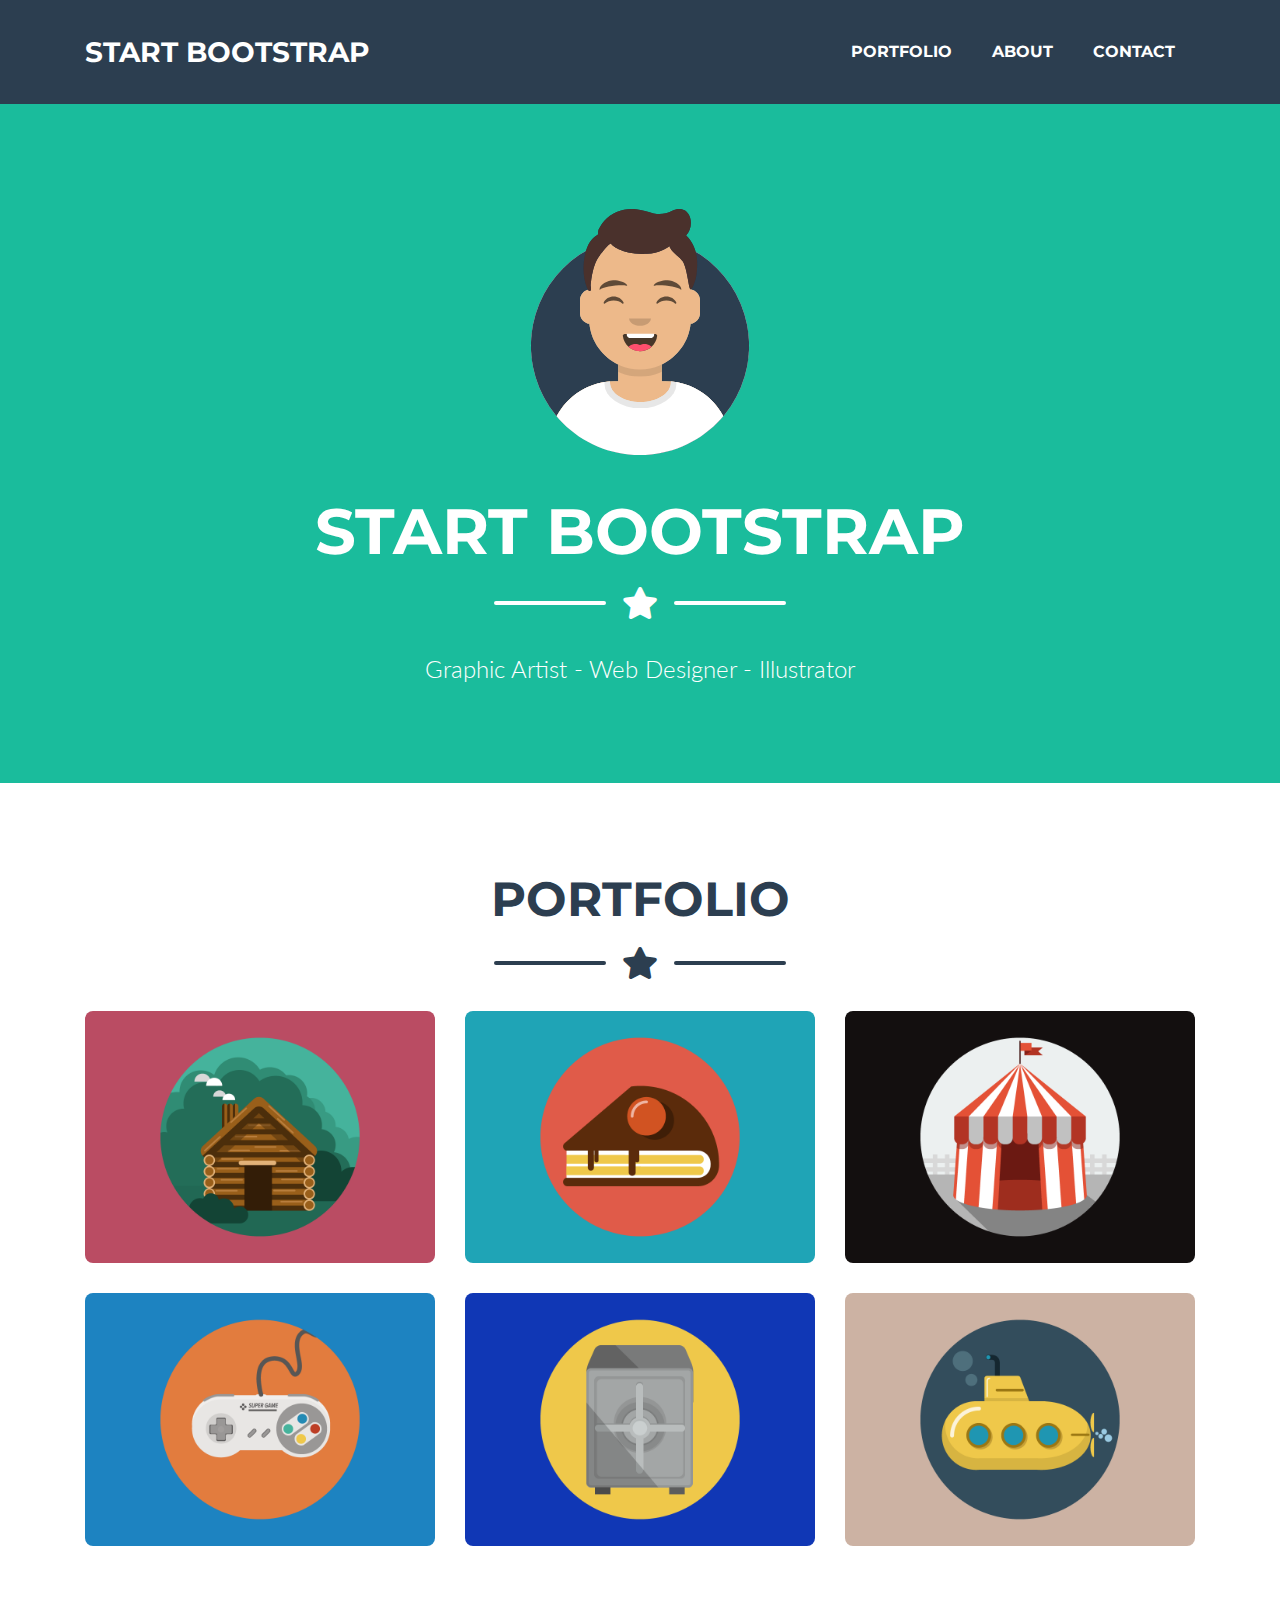
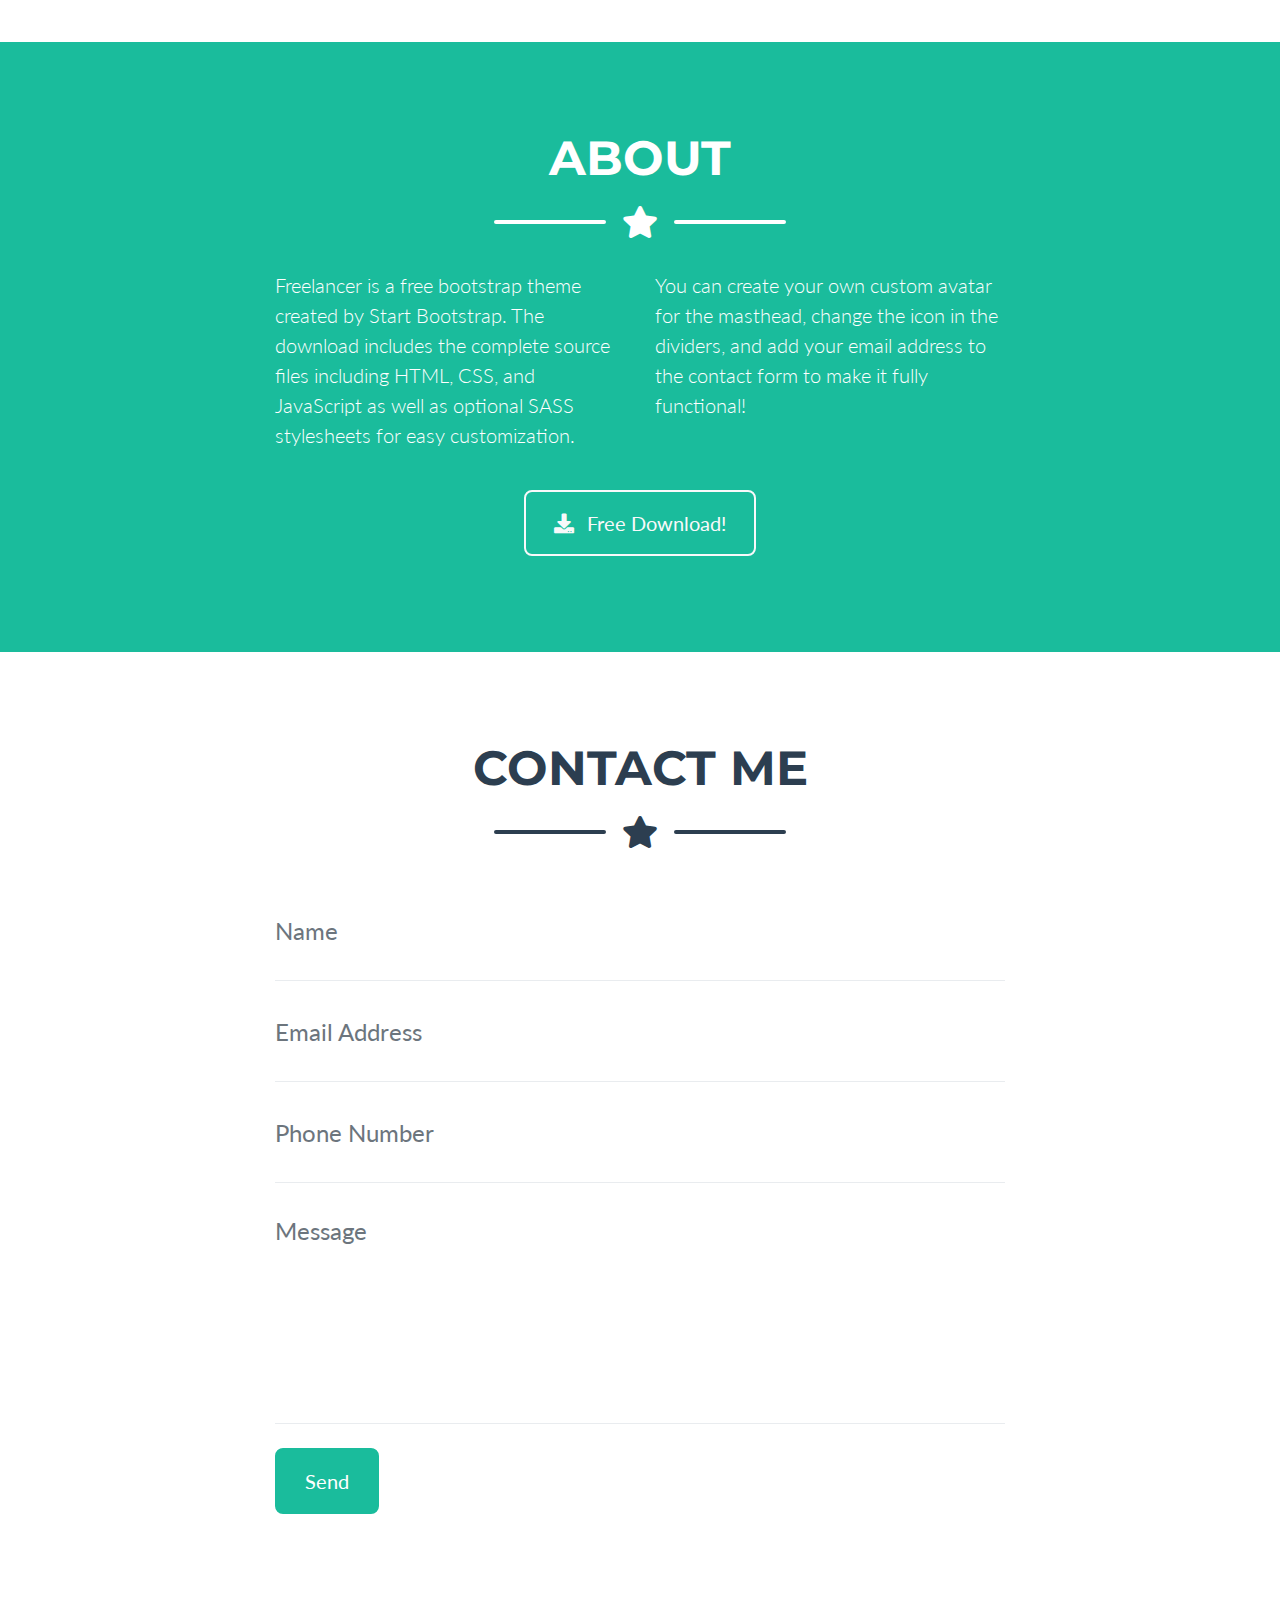
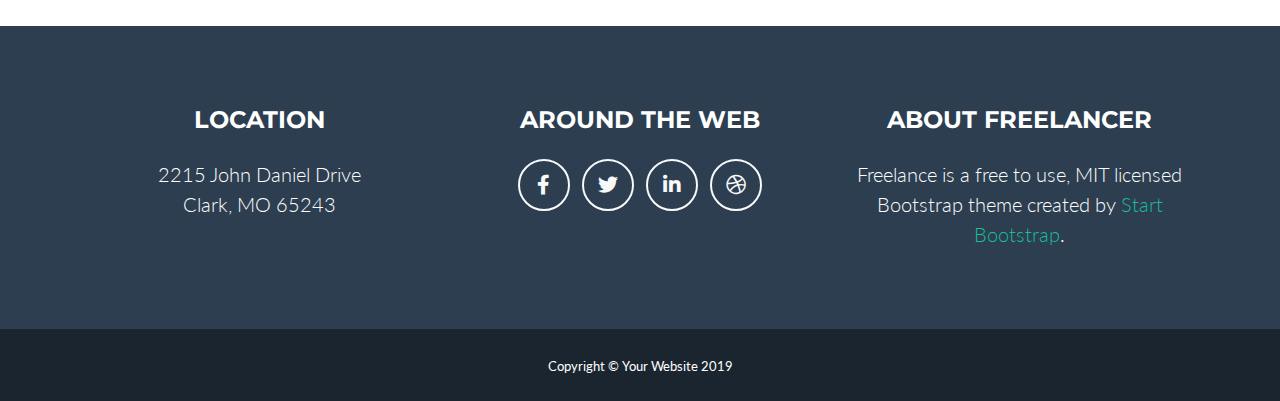
<file: startbootstrap-freelancer-gh-pages/index.html>
<!DOCTYPE html>
<html lang="en">

<head>

  <meta charset="utf-8">
  <meta name="viewport" content="width=device-width, initial-scale=1, shrink-to-fit=no">
  <meta name="description" content="">
  <meta name="author" content="">

  <title>Freelancer - Start Bootstrap Theme</title>

  <!-- Custom fonts for this theme -->
  <link href="vendor/fontawesome-free/css/all.min.css" rel="stylesheet" type="text/css">
  <link href="https://fonts.googleapis.com/css?family=Montserrat:400,700" rel="stylesheet" type="text/css">
  <link href="https://fonts.googleapis.com/css?family=Lato:400,700,400italic,700italic" rel="stylesheet" type="text/css">

  <!-- Theme CSS -->
  <link href="css/freelancer.min.css" rel="stylesheet">

</head>

<body id="page-top">

  <!-- Navigation -->
  <nav class="navbar navbar-expand-lg bg-secondary text-uppercase fixed-top" id="mainNav">
    <div class="container">
      <a class="navbar-brand js-scroll-trigger" href="#page-top">Start Bootstrap</a>
      <button class="navbar-toggler navbar-toggler-right text-uppercase font-weight-bold bg-primary text-white rounded" type="button" data-toggle="collapse" data-target="#navbarResponsive" aria-controls="navbarResponsive" aria-expanded="false" aria-label="Toggle navigation">
        Menu
        <i class="fas fa-bars"></i>
      </button>
      <div class="collapse navbar-collapse" id="navbarResponsive">
        <ul class="navbar-nav ml-auto">
          <li class="nav-item mx-0 mx-lg-1">
            <a class="nav-link py-3 px-0 px-lg-3 rounded js-scroll-trigger" href="#portfolio">Portfolio</a>
          </li>
          <li class="nav-item mx-0 mx-lg-1">
            <a class="nav-link py-3 px-0 px-lg-3 rounded js-scroll-trigger" href="#about">About</a>
          </li>
          <li class="nav-item mx-0 mx-lg-1">
            <a class="nav-link py-3 px-0 px-lg-3 rounded js-scroll-trigger" href="#contact">Contact</a>
          </li>
        </ul>
      </div>
    </div>
  </nav>

  <!-- Masthead -->
  <header class="masthead bg-primary text-white text-center">
    <div class="container d-flex align-items-center flex-column">

      <!-- Masthead Avatar Image -->
      <img class="masthead-avatar mb-5" src="img/avataaars.svg" alt="">

      <!-- Masthead Heading -->
      <h1 class="masthead-heading text-uppercase mb-0">Start Bootstrap</h1>

      <!-- Icon Divider -->
      <div class="divider-custom divider-light">
        <div class="divider-custom-line"></div>
        <div class="divider-custom-icon">
          <i class="fas fa-star"></i>
        </div>
        <div class="divider-custom-line"></div>
      </div>

      <!-- Masthead Subheading -->
      <p class="masthead-subheading font-weight-light mb-0">Graphic Artist - Web Designer - Illustrator</p>

    </div>
  </header>

  <!-- Portfolio Section -->
  <section class="page-section portfolio" id="portfolio">
    <div class="container">

      <!-- Portfolio Section Heading -->
      <h2 class="page-section-heading text-center text-uppercase text-secondary mb-0">Portfolio</h2>

      <!-- Icon Divider -->
      <div class="divider-custom">
        <div class="divider-custom-line"></div>
        <div class="divider-custom-icon">
          <i class="fas fa-star"></i>
        </div>
        <div class="divider-custom-line"></div>
      </div>

      <!-- Portfolio Grid Items -->
      <div class="row">

        <!-- Portfolio Item 1 -->
        <div class="col-md-6 col-lg-4">
          <div class="portfolio-item mx-auto" data-toggle="modal" data-target="#portfolioModal1">
            <div class="portfolio-item-caption d-flex align-items-center justify-content-center h-100 w-100">
              <div class="portfolio-item-caption-content text-center text-white">
                <i class="fas fa-plus fa-3x"></i>
              </div>
            </div>
            <img class="img-fluid" src="img/portfolio/cabin.png" alt="">
          </div>
        </div>

        <!-- Portfolio Item 2 -->
        <div class="col-md-6 col-lg-4">
          <div class="portfolio-item mx-auto" data-toggle="modal" data-target="#portfolioModal2">
            <div class="portfolio-item-caption d-flex align-items-center justify-content-center h-100 w-100">
              <div class="portfolio-item-caption-content text-center text-white">
                <i class="fas fa-plus fa-3x"></i>
              </div>
            </div>
            <img class="img-fluid" src="img/portfolio/cake.png" alt="">
          </div>
        </div>

        <!-- Portfolio Item 3 -->
        <div class="col-md-6 col-lg-4">
          <div class="portfolio-item mx-auto" data-toggle="modal" data-target="#portfolioModal3">
            <div class="portfolio-item-caption d-flex align-items-center justify-content-center h-100 w-100">
              <div class="portfolio-item-caption-content text-center text-white">
                <i class="fas fa-plus fa-3x"></i>
              </div>
            </div>
            <img class="img-fluid" src="img/portfolio/circus.png" alt="">
          </div>
        </div>

        <!-- Portfolio Item 4 -->
        <div class="col-md-6 col-lg-4">
          <div class="portfolio-item mx-auto" data-toggle="modal" data-target="#portfolioModal4">
            <div class="portfolio-item-caption d-flex align-items-center justify-content-center h-100 w-100">
              <div class="portfolio-item-caption-content text-center text-white">
                <i class="fas fa-plus fa-3x"></i>
              </div>
            </div>
            <img class="img-fluid" src="img/portfolio/game.png" alt="">
          </div>
        </div>

        <!-- Portfolio Item 5 -->
        <div class="col-md-6 col-lg-4">
          <div class="portfolio-item mx-auto" data-toggle="modal" data-target="#portfolioModal5">
            <div class="portfolio-item-caption d-flex align-items-center justify-content-center h-100 w-100">
              <div class="portfolio-item-caption-content text-center text-white">
                <i class="fas fa-plus fa-3x"></i>
              </div>
            </div>
            <img class="img-fluid" src="img/portfolio/safe.png" alt="">
          </div>
        </div>

        <!-- Portfolio Item 6 -->
        <div class="col-md-6 col-lg-4">
          <div class="portfolio-item mx-auto" data-toggle="modal" data-target="#portfolioModal6">
            <div class="portfolio-item-caption d-flex align-items-center justify-content-center h-100 w-100">
              <div class="portfolio-item-caption-content text-center text-white">
                <i class="fas fa-plus fa-3x"></i>
              </div>
            </div>
            <img class="img-fluid" src="img/portfolio/submarine.png" alt="">
          </div>
        </div>

      </div>
      <!-- /.row -->

    </div>
  </section>

  <!-- About Section -->
  <section class="page-section bg-primary text-white mb-0" id="about">
    <div class="container">

      <!-- About Section Heading -->
      <h2 class="page-section-heading text-center text-uppercase text-white">About</h2>

      <!-- Icon Divider -->
      <div class="divider-custom divider-light">
        <div class="divider-custom-line"></div>
        <div class="divider-custom-icon">
          <i class="fas fa-star"></i>
        </div>
        <div class="divider-custom-line"></div>
      </div>

      <!-- About Section Content -->
      <div class="row">
        <div class="col-lg-4 ml-auto">
          <p class="lead">Freelancer is a free bootstrap theme created by Start Bootstrap. The download includes the complete source files including HTML, CSS, and JavaScript as well as optional SASS stylesheets for easy customization.</p>
        </div>
        <div class="col-lg-4 mr-auto">
          <p class="lead">You can create your own custom avatar for the masthead, change the icon in the dividers, and add your email address to the contact form to make it fully functional!</p>
        </div>
      </div>

      <!-- About Section Button -->
      <div class="text-center mt-4">
        <a class="btn btn-xl btn-outline-light" href="https://startbootstrap.com/themes/freelancer/">
          <i class="fas fa-download mr-2"></i>
          Free Download!
        </a>
      </div>

    </div>
  </section>

  <!-- Contact Section -->
  <section class="page-section" id="contact">
    <div class="container">

      <!-- Contact Section Heading -->
      <h2 class="page-section-heading text-center text-uppercase text-secondary mb-0">Contact Me</h2>

      <!-- Icon Divider -->
      <div class="divider-custom">
        <div class="divider-custom-line"></div>
        <div class="divider-custom-icon">
          <i class="fas fa-star"></i>
        </div>
        <div class="divider-custom-line"></div>
      </div>

      <!-- Contact Section Form -->
      <div class="row">
        <div class="col-lg-8 mx-auto">
          <!-- To configure the contact form email address, go to mail/contact_me.php and update the email address in the PHP file on line 19. -->
          <form name="sentMessage" id="contactForm" novalidate="novalidate">
            <div class="control-group">
              <div class="form-group floating-label-form-group controls mb-0 pb-2">
                <label>Name</label>
                <input class="form-control" id="name" type="text" placeholder="Name" required="required" data-validation-required-message="Please enter your name.">
                <p class="help-block text-danger"></p>
              </div>
            </div>
            <div class="control-group">
              <div class="form-group floating-label-form-group controls mb-0 pb-2">
                <label>Email Address</label>
                <input class="form-control" id="email" type="email" placeholder="Email Address" required="required" data-validation-required-message="Please enter your email address.">
                <p class="help-block text-danger"></p>
              </div>
            </div>
            <div class="control-group">
              <div class="form-group floating-label-form-group controls mb-0 pb-2">
                <label>Phone Number</label>
                <input class="form-control" id="phone" type="tel" placeholder="Phone Number" required="required" data-validation-required-message="Please enter your phone number.">
                <p class="help-block text-danger"></p>
              </div>
            </div>
            <div class="control-group">
              <div class="form-group floating-label-form-group controls mb-0 pb-2">
                <label>Message</label>
                <textarea class="form-control" id="message" rows="5" placeholder="Message" required="required" data-validation-required-message="Please enter a message."></textarea>
                <p class="help-block text-danger"></p>
              </div>
            </div>
            <br>
            <div id="success"></div>
            <div class="form-group">
              <button type="submit" class="btn btn-primary btn-xl" id="sendMessageButton">Send</button>
            </div>
          </form>
        </div>
      </div>

    </div>
  </section>

  <!-- Footer -->
  <footer class="footer text-center">
    <div class="container">
      <div class="row">

        <!-- Footer Location -->
        <div class="col-lg-4 mb-5 mb-lg-0">
          <h4 class="text-uppercase mb-4">Location</h4>
          <p class="lead mb-0">2215 John Daniel Drive
            <br>Clark, MO 65243</p>
        </div>

        <!-- Footer Social Icons -->
        <div class="col-lg-4 mb-5 mb-lg-0">
          <h4 class="text-uppercase mb-4">Around the Web</h4>
          <a class="btn btn-outline-light btn-social mx-1" href="#">
            <i class="fab fa-fw fa-facebook-f"></i>
          </a>
          <a class="btn btn-outline-light btn-social mx-1" href="#">
            <i class="fab fa-fw fa-twitter"></i>
          </a>
          <a class="btn btn-outline-light btn-social mx-1" href="#">
            <i class="fab fa-fw fa-linkedin-in"></i>
          </a>
          <a class="btn btn-outline-light btn-social mx-1" href="#">
            <i class="fab fa-fw fa-dribbble"></i>
          </a>
        </div>

        <!-- Footer About Text -->
        <div class="col-lg-4">
          <h4 class="text-uppercase mb-4">About Freelancer</h4>
          <p class="lead mb-0">Freelance is a free to use, MIT licensed Bootstrap theme created by
            <a href="http://startbootstrap.com">Start Bootstrap</a>.</p>
        </div>

      </div>
    </div>
  </footer>

  <!-- Copyright Section -->
  <section class="copyright py-4 text-center text-white">
    <div class="container">
      <small>Copyright &copy; Your Website 2019</small>
    </div>
  </section>

  <!-- Scroll to Top Button (Only visible on small and extra-small screen sizes) -->
  <div class="scroll-to-top d-lg-none position-fixed ">
    <a class="js-scroll-trigger d-block text-center text-white rounded" href="#page-top">
      <i class="fa fa-chevron-up"></i>
    </a>
  </div>

  <!-- Portfolio Modals -->

  <!-- Portfolio Modal 1 -->
  <div class="portfolio-modal modal fade" id="portfolioModal1" tabindex="-1" role="dialog" aria-labelledby="portfolioModal1Label" aria-hidden="true">
    <div class="modal-dialog modal-xl" role="document">
      <div class="modal-content">
        <button type="button" class="close" data-dismiss="modal" aria-label="Close">
          <span aria-hidden="true">
            <i class="fas fa-times"></i>
          </span>
        </button>
        <div class="modal-body text-center">
          <div class="container">
            <div class="row justify-content-center">
              <div class="col-lg-8">
                <!-- Portfolio Modal - Title -->
                <h2 class="portfolio-modal-title text-secondary text-uppercase mb-0">Log Cabin</h2>
                <!-- Icon Divider -->
                <div class="divider-custom">
                  <div class="divider-custom-line"></div>
                  <div class="divider-custom-icon">
                    <i class="fas fa-star"></i>
                  </div>
                  <div class="divider-custom-line"></div>
                </div>
                <!-- Portfolio Modal - Image -->
                <img class="img-fluid rounded mb-5" src="img/portfolio/cabin.png" alt="">
                <!-- Portfolio Modal - Text -->
                <p class="mb-5">Lorem ipsum dolor sit amet, consectetur adipisicing elit. Mollitia neque assumenda ipsam nihil, molestias magnam, recusandae quos quis inventore quisquam velit asperiores, vitae? Reprehenderit soluta, eos quod consequuntur itaque. Nam.</p>
                <button class="btn btn-primary" href="#" data-dismiss="modal">
                  <i class="fas fa-times fa-fw"></i>
                  Close Window
                </button>
              </div>
            </div>
          </div>
        </div>
      </div>
    </div>
  </div>

  <!-- Portfolio Modal 2 -->
  <div class="portfolio-modal modal fade" id="portfolioModal2" tabindex="-1" role="dialog" aria-labelledby="portfolioModal2Label" aria-hidden="true">
    <div class="modal-dialog modal-xl" role="document">
      <div class="modal-content">
        <button type="button" class="close" data-dismiss="modal" aria-label="Close">
          <span aria-hidden="true">
            <i class="fas fa-times"></i>
          </span>
        </button>
        <div class="modal-body text-center">
          <div class="container">
            <div class="row justify-content-center">
              <div class="col-lg-8">
                <!-- Portfolio Modal - Title -->
                <h2 class="portfolio-modal-title text-secondary text-uppercase mb-0">Tasty Cake</h2>
                <!-- Icon Divider -->
                <div class="divider-custom">
                  <div class="divider-custom-line"></div>
                  <div class="divider-custom-icon">
                    <i class="fas fa-star"></i>
                  </div>
                  <div class="divider-custom-line"></div>
                </div>
                <!-- Portfolio Modal - Image -->
                <img class="img-fluid rounded mb-5" src="img/portfolio/cake.png" alt="">
                <!-- Portfolio Modal - Text -->
                <p class="mb-5">Lorem ipsum dolor sit amet, consectetur adipisicing elit. Mollitia neque assumenda ipsam nihil, molestias magnam, recusandae quos quis inventore quisquam velit asperiores, vitae? Reprehenderit soluta, eos quod consequuntur itaque. Nam.</p>
                <button class="btn btn-primary" href="#" data-dismiss="modal">
                  <i class="fas fa-times fa-fw"></i>
                  Close Window
                </button>
              </div>
            </div>
          </div>
        </div>
      </div>
    </div>
  </div>

  <!-- Portfolio Modal 3 -->
  <div class="portfolio-modal modal fade" id="portfolioModal3" tabindex="-1" role="dialog" aria-labelledby="portfolioModal3Label" aria-hidden="true">
    <div class="modal-dialog modal-xl" role="document">
      <div class="modal-content">
        <button type="button" class="close" data-dismiss="modal" aria-label="Close">
          <span aria-hidden="true">
            <i class="fas fa-times"></i>
          </span>
        </button>
        <div class="modal-body text-center">
          <div class="container">
            <div class="row justify-content-center">
              <div class="col-lg-8">
                <!-- Portfolio Modal - Title -->
                <h2 class="portfolio-modal-title text-secondary text-uppercase mb-0">Circus Tent</h2>
                <!-- Icon Divider -->
                <div class="divider-custom">
                  <div class="divider-custom-line"></div>
                  <div class="divider-custom-icon">
                    <i class="fas fa-star"></i>
                  </div>
                  <div class="divider-custom-line"></div>
                </div>
                <!-- Portfolio Modal - Image -->
                <img class="img-fluid rounded mb-5" src="img/portfolio/circus.png" alt="">
                <!-- Portfolio Modal - Text -->
                <p class="mb-5">Lorem ipsum dolor sit amet, consectetur adipisicing elit. Mollitia neque assumenda ipsam nihil, molestias magnam, recusandae quos quis inventore quisquam velit asperiores, vitae? Reprehenderit soluta, eos quod consequuntur itaque. Nam.</p>
                <button class="btn btn-primary" href="#" data-dismiss="modal">
                  <i class="fas fa-times fa-fw"></i>
                  Close Window
                </button>
              </div>
            </div>
          </div>
        </div>
      </div>
    </div>
  </div>

  <!-- Portfolio Modal 4 -->
  <div class="portfolio-modal modal fade" id="portfolioModal4" tabindex="-1" role="dialog" aria-labelledby="portfolioModal4Label" aria-hidden="true">
    <div class="modal-dialog modal-xl" role="document">
      <div class="modal-content">
        <button type="button" class="close" data-dismiss="modal" aria-label="Close">
          <span aria-hidden="true">
            <i class="fas fa-times"></i>
          </span>
        </button>
        <div class="modal-body text-center">
          <div class="container">
            <div class="row justify-content-center">
              <div class="col-lg-8">
                <!-- Portfolio Modal - Title -->
                <h2 class="portfolio-modal-title text-secondary text-uppercase mb-0">Controller</h2>
                <!-- Icon Divider -->
                <div class="divider-custom">
                  <div class="divider-custom-line"></div>
                  <div class="divider-custom-icon">
                    <i class="fas fa-star"></i>
                  </div>
                  <div class="divider-custom-line"></div>
                </div>
                <!-- Portfolio Modal - Image -->
                <img class="img-fluid rounded mb-5" src="img/portfolio/game.png" alt="">
                <!-- Portfolio Modal - Text -->
                <p class="mb-5">Lorem ipsum dolor sit amet, consectetur adipisicing elit. Mollitia neque assumenda ipsam nihil, molestias magnam, recusandae quos quis inventore quisquam velit asperiores, vitae? Reprehenderit soluta, eos quod consequuntur itaque. Nam.</p>
                <button class="btn btn-primary" href="#" data-dismiss="modal">
                  <i class="fas fa-times fa-fw"></i>
                  Close Window
                </button>
              </div>
            </div>
          </div>
        </div>
      </div>
    </div>
  </div>

  <!-- Portfolio Modal 5 -->
  <div class="portfolio-modal modal fade" id="portfolioModal5" tabindex="-1" role="dialog" aria-labelledby="portfolioModal5Label" aria-hidden="true">
    <div class="modal-dialog modal-xl" role="document">
      <div class="modal-content">
        <button type="button" class="close" data-dismiss="modal" aria-label="Close">
          <span aria-hidden="true">
            <i class="fas fa-times"></i>
          </span>
        </button>
        <div class="modal-body text-center">
          <div class="container">
            <div class="row justify-content-center">
              <div class="col-lg-8">
                <!-- Portfolio Modal - Title -->
                <h2 class="portfolio-modal-title text-secondary text-uppercase mb-0">Locked Safe</h2>
                <!-- Icon Divider -->
                <div class="divider-custom">
                  <div class="divider-custom-line"></div>
                  <div class="divider-custom-icon">
                    <i class="fas fa-star"></i>
                  </div>
                  <div class="divider-custom-line"></div>
                </div>
                <!-- Portfolio Modal - Image -->
                <img class="img-fluid rounded mb-5" src="img/portfolio/safe.png" alt="">
                <!-- Portfolio Modal - Text -->
                <p class="mb-5">Lorem ipsum dolor sit amet, consectetur adipisicing elit. Mollitia neque assumenda ipsam nihil, molestias magnam, recusandae quos quis inventore quisquam velit asperiores, vitae? Reprehenderit soluta, eos quod consequuntur itaque. Nam.</p>
                <button class="btn btn-primary" href="#" data-dismiss="modal">
                  <i class="fas fa-times fa-fw"></i>
                  Close Window
                </button>
              </div>
            </div>
          </div>
        </div>
      </div>
    </div>
  </div>

  <!-- Portfolio Modal 6 -->
  <div class="portfolio-modal modal fade" id="portfolioModal6" tabindex="-1" role="dialog" aria-labelledby="portfolioModal6Label" aria-hidden="true">
    <div class="modal-dialog modal-xl" role="document">
      <div class="modal-content">
        <button type="button" class="close" data-dismiss="modal" aria-label="Close">
          <span aria-hidden="true">
            <i class="fas fa-times"></i>
          </span>
        </button>
        <div class="modal-body text-center">
          <div class="container">
            <div class="row justify-content-center">
              <div class="col-lg-8">
                <!-- Portfolio Modal - Title -->
                <h2 class="portfolio-modal-title text-secondary text-uppercase mb-0">Submarine</h2>
                <!-- Icon Divider -->
                <div class="divider-custom">
                  <div class="divider-custom-line"></div>
                  <div class="divider-custom-icon">
                    <i class="fas fa-star"></i>
                  </div>
                  <div class="divider-custom-line"></div>
                </div>
                <!-- Portfolio Modal - Image -->
                <img class="img-fluid rounded mb-5" src="img/portfolio/submarine.png" alt="">
                <!-- Portfolio Modal - Text -->
                <p class="mb-5">Lorem ipsum dolor sit amet, consectetur adipisicing elit. Mollitia neque assumenda ipsam nihil, molestias magnam, recusandae quos quis inventore quisquam velit asperiores, vitae? Reprehenderit soluta, eos quod consequuntur itaque. Nam.</p>
                <button class="btn btn-primary" href="#" data-dismiss="modal">
                  <i class="fas fa-times fa-fw"></i>
                  Close Window
                </button>
              </div>
            </div>
          </div>
        </div>
      </div>
    </div>
  </div>

  <!-- Bootstrap core JavaScript -->
  <script src="vendor/jquery/jquery.min.js"></script>
  <script src="vendor/bootstrap/js/bootstrap.bundle.min.js"></script>

  <!-- Plugin JavaScript -->
  <script src="vendor/jquery-easing/jquery.easing.min.js"></script>

  <!-- Contact Form JavaScript -->
  <script src="js/jqBootstrapValidation.js"></script>
  <script src="js/contact_me.js"></script>

  <!-- Custom scripts for this template -->
  <script src="js/freelancer.min.js"></script>

</body>

</html>
</file>
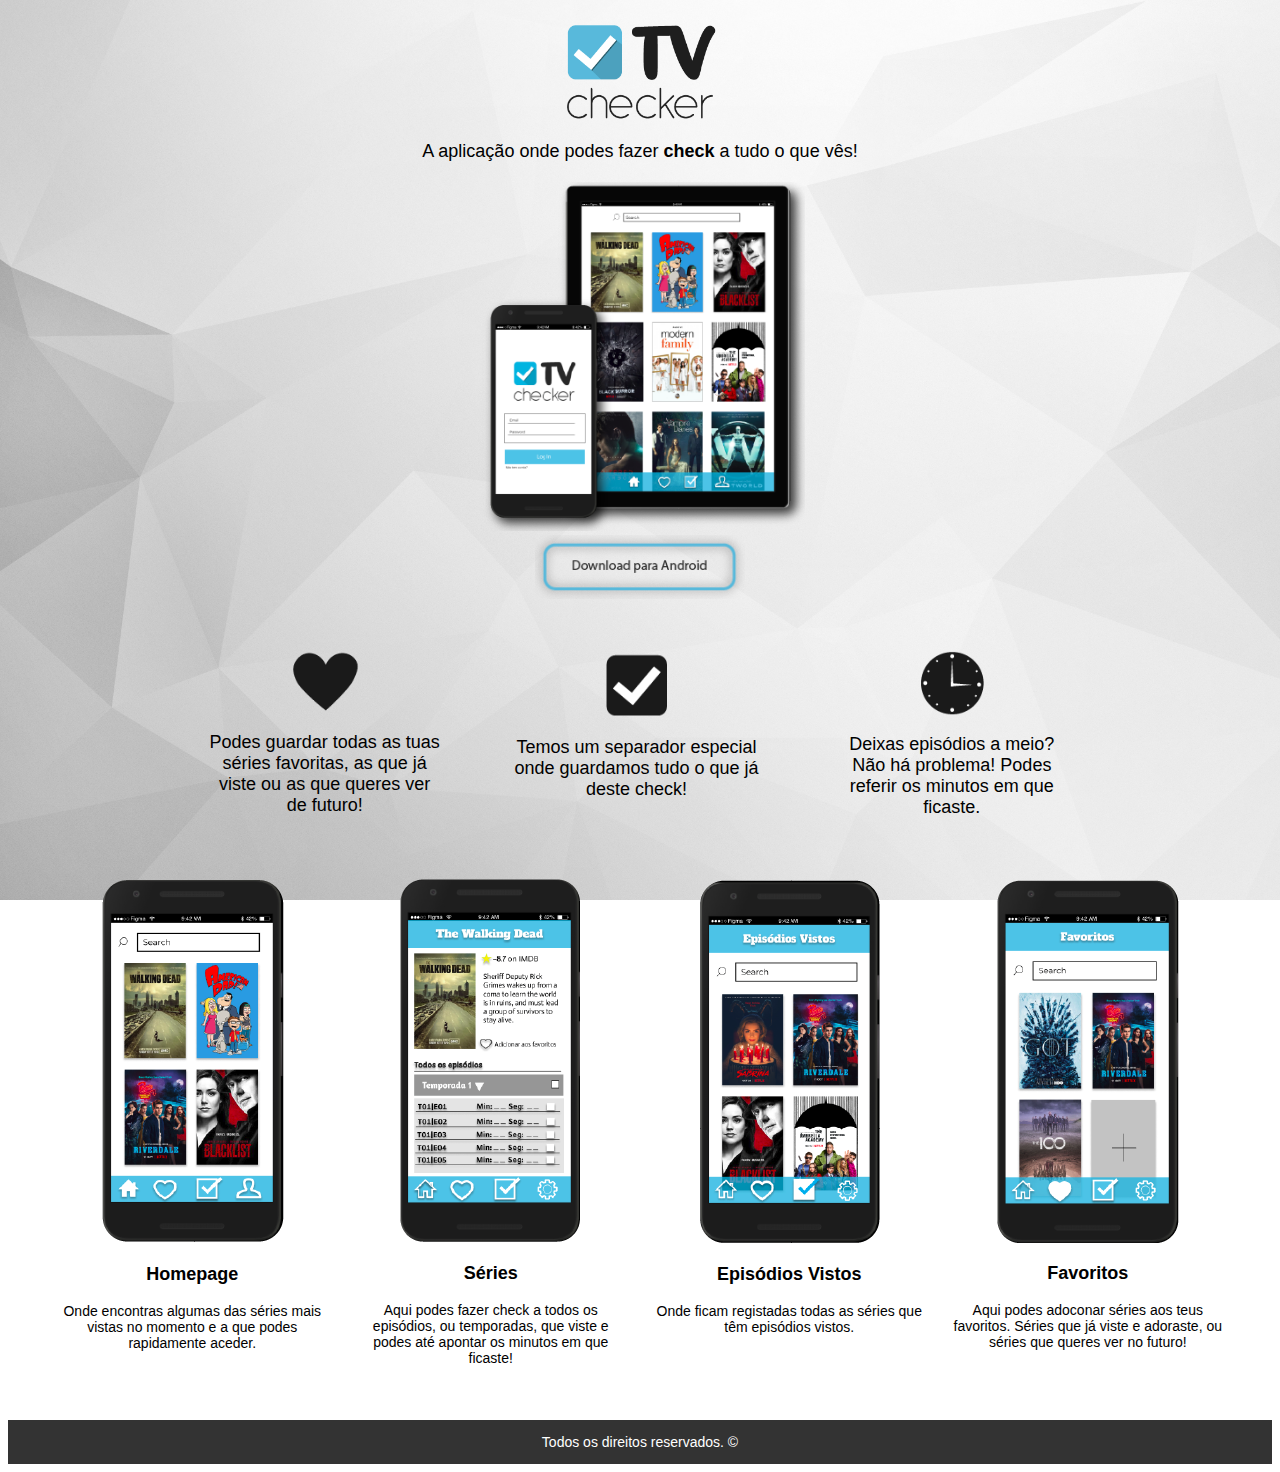
<file: website/index.html>
<!DOCTYPE html PUBLIC "-//W3C//DTD XHTML 1.0 Transitional//EN" "http://www.w3.org/TR/xhtml1/DTD/xhtml1-transitional.dtd">
<html xmlns="http://www.w3.org/1999/xhtml">
<head>
<meta http-equiv="Content-Type" content="text/html; charset=utf-8" />
<meta name="viewport" content="width=device-width, initial-scale=1.0">
<title>TV Checker</title>
<link rel = "stylesheet" href = "styles.css"/>
</head>

<body>
<img src="imagens/tvchecker.png" alt="Logótipo" class="centerlogo" />
<p>A aplicação onde podes fazer <b>check</b> a tudo o que vês!</p>

<img src="imagens/prints.png" alt="Aplicação no telemóvel e no tablet" class="centerimg"  />

<a href="https://play.google.com/store" target="_blank">
<img src="imagens/button.png" alt="Botão Download" class="centerbutton" /></a>

<div class="grid-container">
  <div>
  <img src="imagens/heart.png" alt="Coração preto"  class="imgs" />
  <br />
  <p>Podes guardar todas as tuas séries favoritas, as que já viste ou as que queres ver de futuro!</p>
  </div>
  
  <div>
  <img src="imagens/check.png" alt="Check"  class="imgs" />
  <br />
  <p>Temos um separador especial onde guardamos tudo o que já deste check!</p>
  
  </div>
  
  <div>
  <img src="imagens/clock.png" alt="Relógio"  class="imgs" />
  <br />
  <p>Deixas episódios a meio? Não há problema! Podes referir os minutos em que ficaste.</p>
  </div>  

</div>

<div class="grid-container2">
  <div>
  <img src="imagens/homepage.png" alt="Coração preto" />
  <p><b>Homepage</b></p>
  <p class="smaller">Onde encontras algumas das séries mais vistas no momento e a que podes rapidamente aceder.</p>
  </div>
 
  <div>
  <img src="imagens/series.png" alt="Check" />
  <p><b>Séries</b></p>
  <p class="smaller">Aqui podes fazer check a todos os episódios, ou temporadas,  que viste e podes até apontar os minutos em que ficaste!</p> 
  </div>
  
  <div>
  <img src="imagens/episodios.png" alt="Relógio" />
  <br />
  <p><b>Episódios Vistos</b></p>
  <p class="smaller">Onde ficam registadas todas as séries que têm episódios vistos.</p>
  </div>  
  
  <div>
  <img src="imagens/favoritos.png" alt="Relógio" />
  <p><b>Favoritos</b></p>
  <p class="smaller">Aqui podes adoconar séries aos teus favoritos. Séries que já viste e adoraste, ou séries que queres ver no futuro!</p>
  </div>  

</div>

<footer>
<p class="smaller">Todos os direitos reservados. &copy;</p>
</footer>

</body>
</html>
</file>
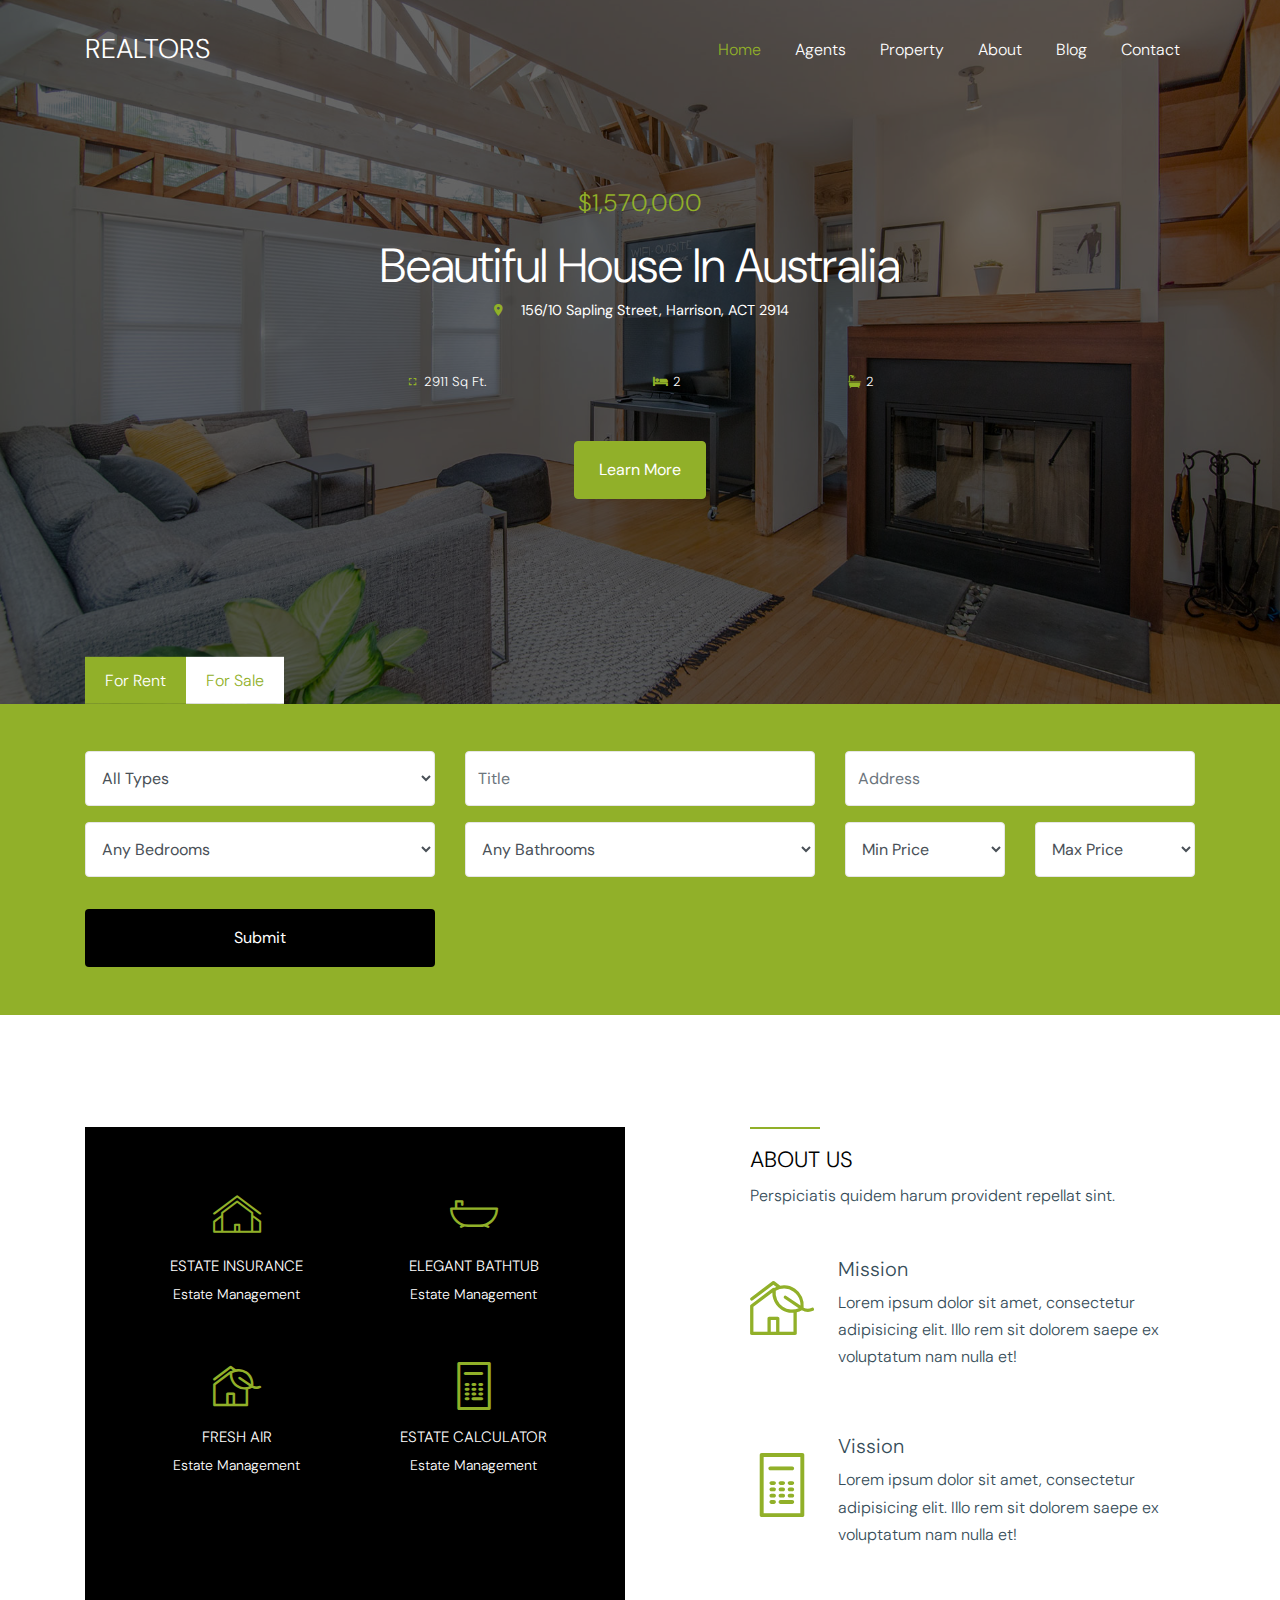
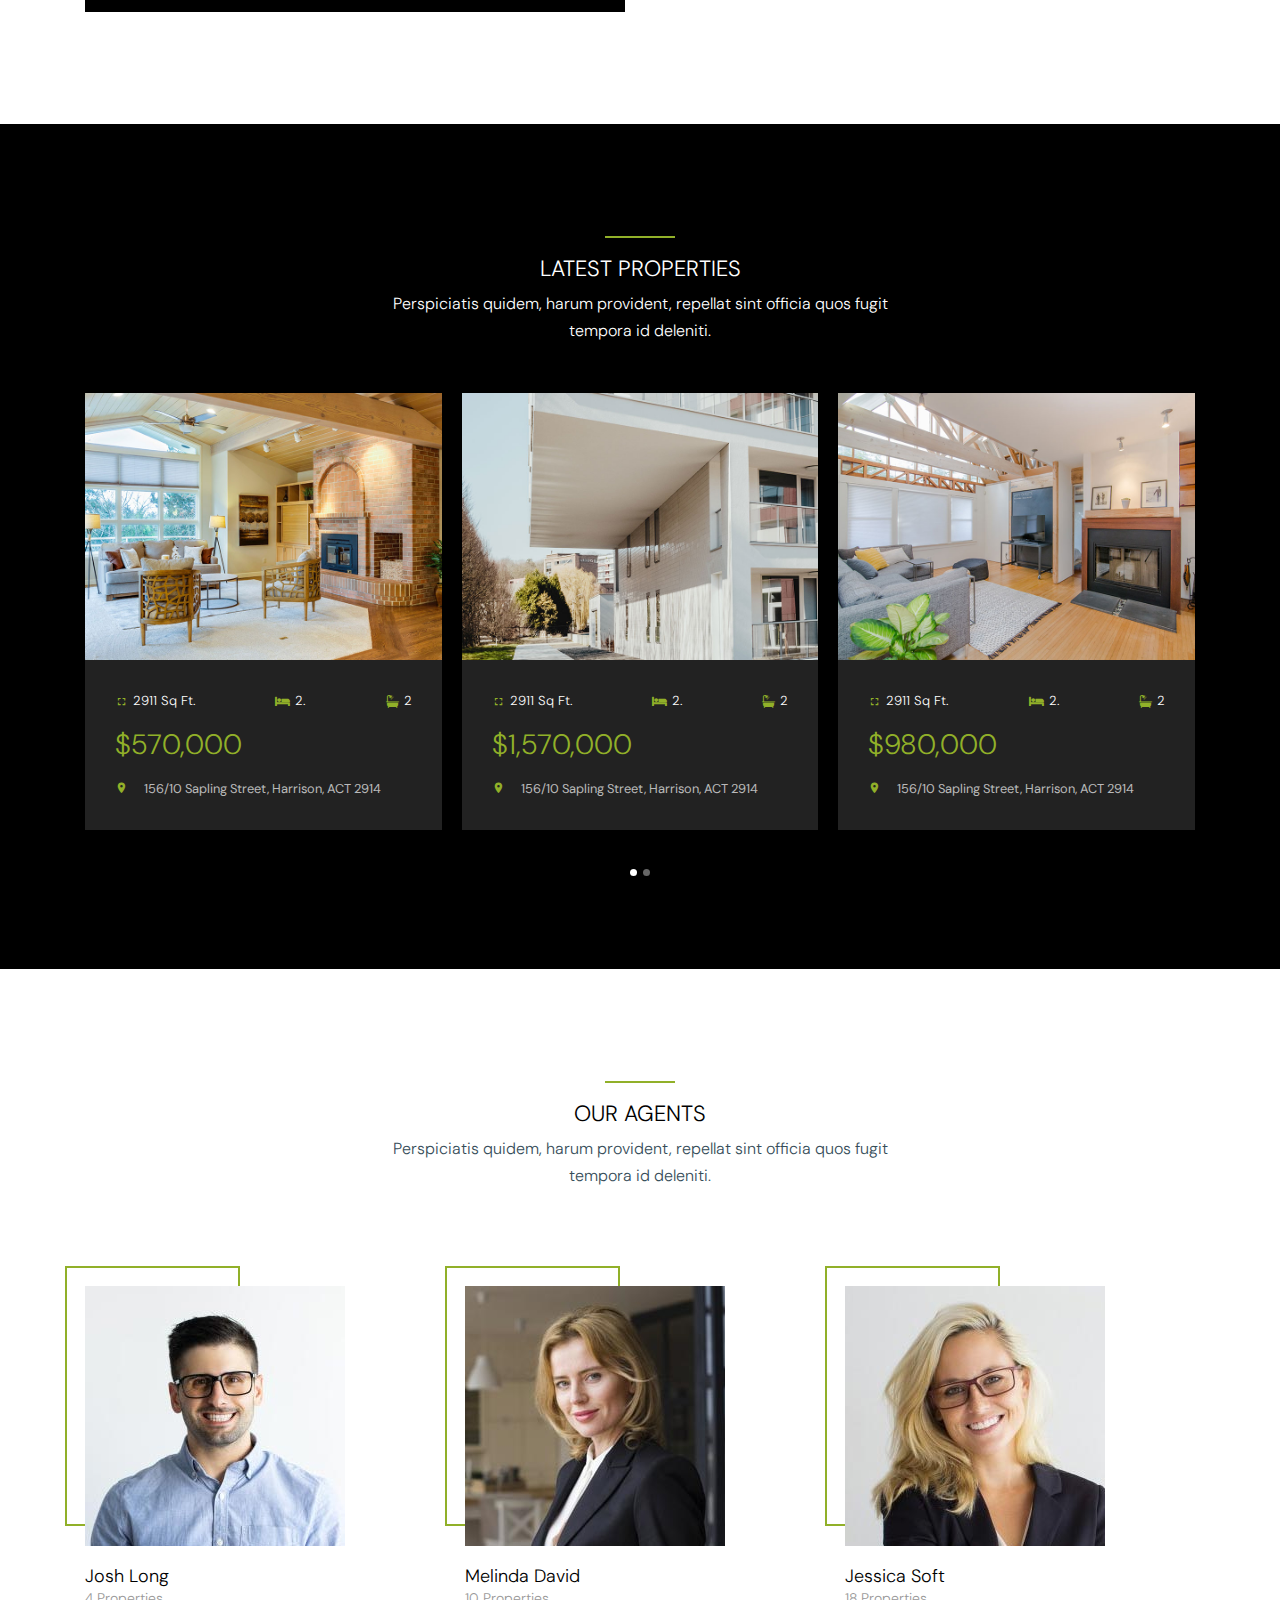
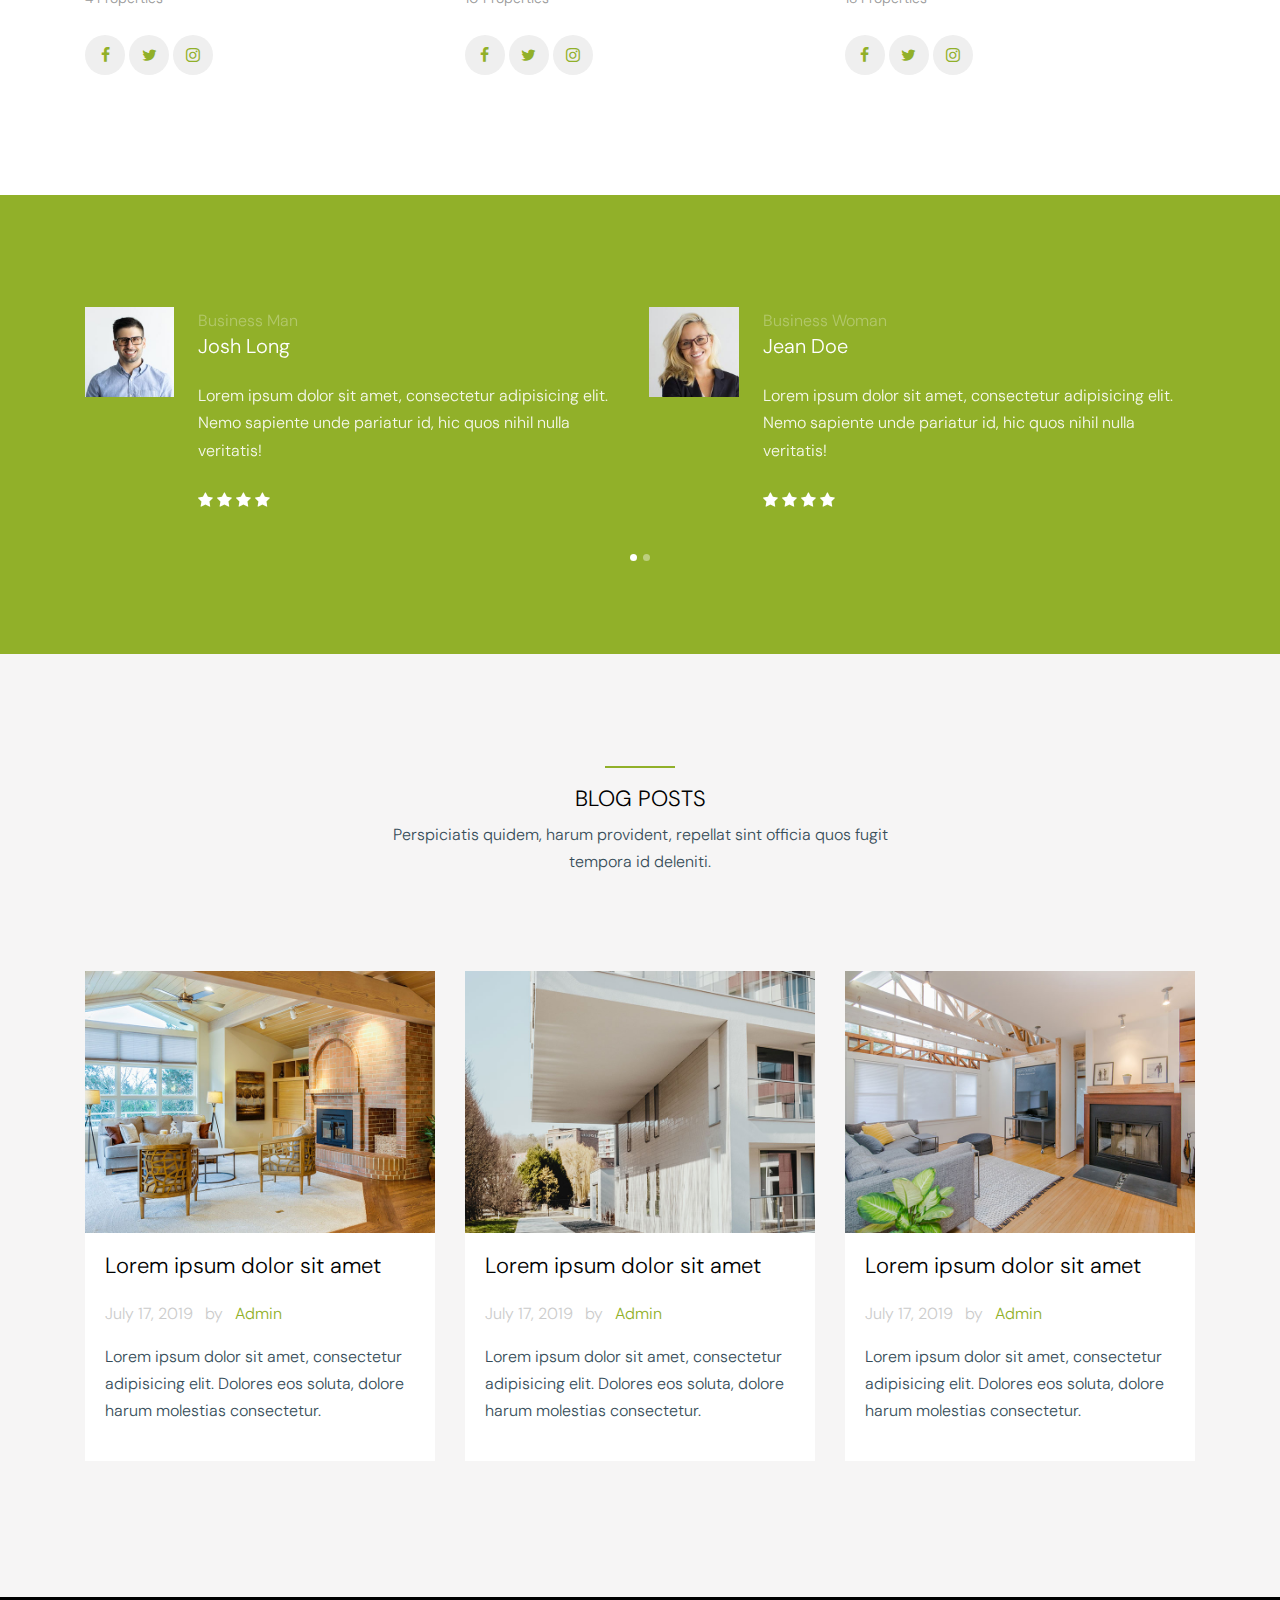
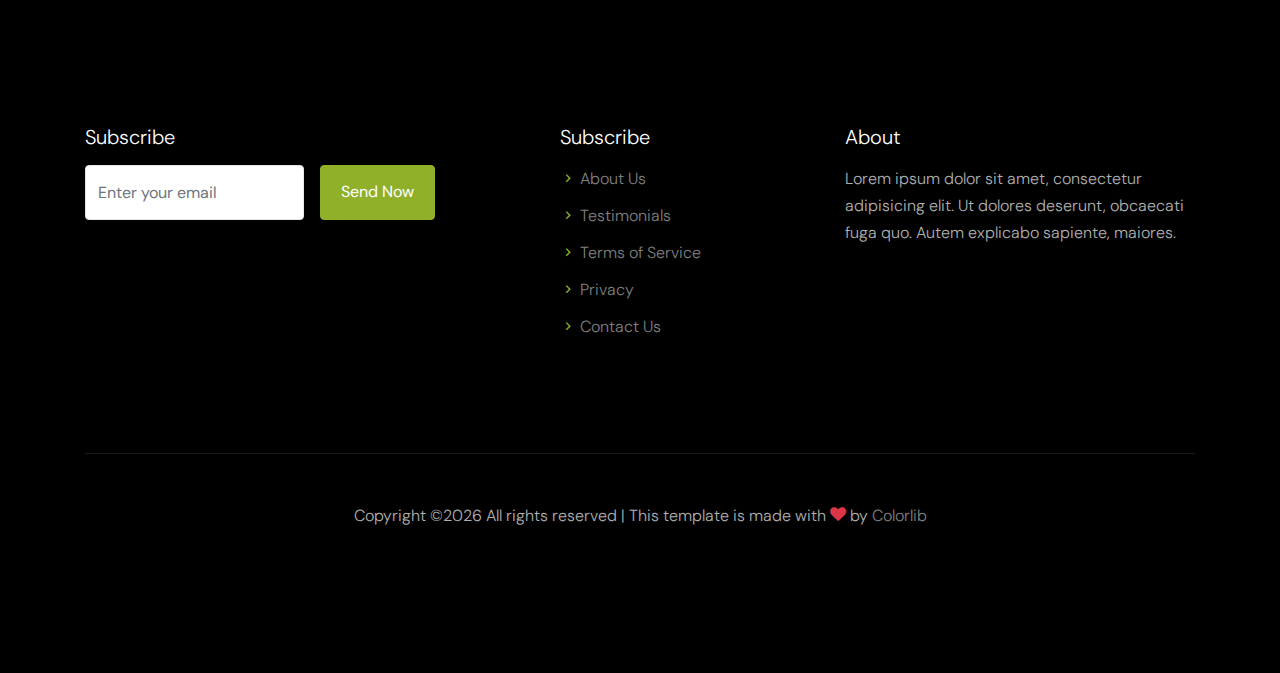
<file: backoffice/realtors/index.html>
<!doctype html>
<html lang="en">

  <head>
    <title>Realtors &mdash; Website Template by Colorlib</title>
    <meta charset="utf-8">
    <meta name="viewport" content="width=device-width, initial-scale=1, shrink-to-fit=no">

    <link href="https://fonts.googleapis.com/css?family=DM+Sans:300,400,700&display=swap" rel="stylesheet">

    <link rel="stylesheet" href="fonts/icomoon/style.css">

    <link rel="stylesheet" href="css/bootstrap.min.css">
    <link rel="stylesheet" href="css/bootstrap-datepicker.css">
    <link rel="stylesheet" href="css/jquery.fancybox.min.css">
    <link rel="stylesheet" href="css/owl.carousel.min.css">
    <link rel="stylesheet" href="css/owl.theme.default.min.css">
    <link rel="stylesheet" href="fonts/flaticon/font/flaticon.css">
    <link rel="stylesheet" href="css/aos.css">

    <!-- MAIN CSS -->
    <link rel="stylesheet" href="css/style.css">

  </head>

  <body data-spy="scroll" data-target=".site-navbar-target" data-offset="300">

    
    <div class="site-wrap" id="home-section">

      <div class="site-mobile-menu site-navbar-target">
        <div class="site-mobile-menu-header">
          <div class="site-mobile-menu-close mt-3">
            <span class="icon-close2 js-menu-toggle"></span>
          </div>
        </div>
        <div class="site-mobile-menu-body"></div>
      </div>



      <header class="site-navbar site-navbar-target" role="banner">

        <div class="container">
          <div class="row align-items-center position-relative">

            <div class="col-3 ">
              <div class="site-logo">
                <a href="index.html">Realtors</a>
              </div>
            </div>

            <div class="col-9  text-right">
              

              <span class="d-inline-block d-lg-none"><a href="#" class="text-white site-menu-toggle js-menu-toggle py-5 text-white"><span class="icon-menu h3 text-white"></span></a></span>

              

              <nav class="site-navigation text-right ml-auto d-none d-lg-block" role="navigation">
                <ul class="site-menu main-menu js-clone-nav ml-auto ">
                  <li class="active"><a href="index.html" class="nav-link">Home</a></li>
                  <li><a href="agents.html" class="nav-link">Agents</a></li>
                  <li><a href="property.html" class="nav-link">Property</a></li>
                  <li><a href="about.html" class="nav-link">About</a></li>
                  <li><a href="blog.html" class="nav-link">Blog</a></li>
                  <li><a href="contact.html" class="nav-link">Contact</a></li>
                </ul>
              </nav>
            </div>

            
          </div>
        </div>

      </header>

    <div class="ftco-blocks-cover-1">
      <div class="site-section-cover overlay" data-stellar-background-ratio="0.5" style="background-image: url('images/hero_1.jpg')">
        <div class="container">
          <div class="row align-items-center justify-content-center text-center">
            <div class="col-md-7">
              <span class="h4 text-primary mb-4 d-block">$1,570,000</span>
              <h1 class="mb-2">Beautiful House In Australia</h1>
              <p class="text-center mb-5"><span class="small address d-flex align-items-center justify-content-center"> <span class="icon-room mr-3 text-primary"></span> <span>156/10 Sapling Street, Harrison, ACT 2914</span></span></p>
            
                <div class="d-flex media-38289 justify-content-around mb-5">
                  <div class="sq d-flex align-items-center"><span class="wrap-icon icon-fullscreen
"></span> <span>2911 Sq Ft.</span></div>
                  <div class="bed d-flex align-items-center"><span class="wrap-icon icon-bed"></span> <span>2</span></div>
                  <div class="bath d-flex align-items-center"><span class="wrap-icon icon-bath"></span> <span>2</span></div>
                </div>
              <p><a href="#" class="btn btn-primary text-white px-4 py-3">Learn More</a></p>
            </div>
          </div>
        </div>
      </div>
    </div>
    
    

    <form action="">
      <div class="realestate-filter">
        <div class="container">
          <div class="realestate-filter-wrap nav">
            <a href="#for-rent" class="active" data-toggle="tab" id="rent-tab" aria-controls="rent" aria-selected="true">For Rent</a>
            <a href="#for-sale" class="" data-toggle="tab" id="sale-tab" aria-controls="sale" aria-selected="false">For Sale</a>
          </div>
        </div>
      </div>
      
      <div class="realestate-tabpane pb-5">
        <div class="container tab-content">
           <div class="tab-pane active" id="for-rent" role="tabpanel" aria-labelledby="rent-tab">

             <div class="row">
               <div class="col-md-4 form-group">
                 <select name="" id="" class="form-control w-100">
                   <option value="">All Types</option>
                   <option value="">Townhouses</option>
                   <option value="">Duplexes</option>
                   <option value="">Quadplexes</option>
                   <option value="">Condominiums</option>
                 </select>
               </div>
               <div class="col-md-4 form-group">
                 <input type="text" class="form-control" placeholder="Title">
               </div>
               <div class="col-md-4 form-group">
                 <input type="text" class="form-control" placeholder="Address">
               </div>
             </div>

             <div class="row">
               <div class="col-md-4 form-group">
                 <select name="" id="" class="form-control w-100">
                   <option value="">Any Bedrooms</option>
                   <option value="">0</option>
                   <option value="">1</option>
                   <option value="">2</option>
                   <option value="">3+</option>
                 </select>
               </div>
               <div class="col-md-4 form-group">
                 <select name="" id="" class="form-control w-100">
                   <option value="">Any Bathrooms</option>
                   <option value="">0</option>
                   <option value="">1</option>
                   <option value="">2</option>
                   <option value="">3+</option>
                 </select>
               </div>
               <div class="col-md-4 form-group">
                 <div class="row">
                   <div class="col-md-6 form-group">
                     <select name="" id="" class="form-control w-100">
                       <option value="">Min Price</option>
                       <option value="">$100</option>
                       <option value="">$200</option>
                       <option value="">$300</option>
                       <option value="">$400</option>
                     </select>
                   </div>
                   <div class="col-md-6">
                     <select name="" id="" class="form-control w-100">
                       <option value="">Max Price</option>
                       <option value="">$25,000</option>
                       <option value="">$50,000</option>
                       <option value="">$75,000</option>
                       <option value="">$100,000</option>
                       <option value="">$100,000,000</option>
                     </select>
                   </div>
                 </div>
               </div>
             </div>
             <div class="row">
               <div class="col-md-4">
                 <input type="submit" class="btn btn-black py-3 btn-block" value="Submit">
               </div>
             </div>

           </div>
           <div class="tab-pane" id="for-sale" role="tabpanel" aria-labelledby="sale-tab">
             <div class="row">
               <div class="col-md-4 form-group">
                 <select name="" id="" class="form-control w-100">
                   <option value="">All Types</option>
                   <option value="">Townhouses</option>
                   <option value="">Duplexes</option>
                   <option value="">Quadplexes</option>
                   <option value="">Condominiums</option>
                 </select>
               </div>
               <div class="col-md-4 form-group">
                 <input type="text" class="form-control" placeholder="Title">
               </div>
               <div class="col-md-4 form-group">
                 <input type="text" class="form-control" placeholder="Address">
               </div>
             </div>

             <div class="row">
               <div class="col-md-4 form-group">
                 <select name="" id="" class="form-control w-100">
                   <option value="">Any Bedrooms</option>
                   <option value="">0</option>
                   <option value="">1</option>
                   <option value="">2</option>
                   <option value="">3+</option>
                 </select>
               </div>
               <div class="col-md-4 form-group">
                 <select name="" id="" class="form-control w-100">
                   <option value="">Any Bathrooms</option>
                   <option value="">0</option>
                   <option value="">1</option>
                   <option value="">2</option>
                   <option value="">3+</option>
                 </select>
               </div>
               <div class="col-md-4 form-group">
                 <div class="row">
                   <div class="col-md-6 form-group">
                     <select name="" id="" class="form-control w-100">
                       <option value="">Min Price</option>
                       <option value="">$100</option>
                       <option value="">$200</option>
                       <option value="">$300</option>
                       <option value="">$400</option>
                     </select>
                   </div>
                   <div class="col-md-6">
                     <select name="" id="" class="form-control w-100">
                       <option value="">Max Price</option>
                       <option value="">$25,000</option>
                       <option value="">$50,000</option>
                       <option value="">$75,000</option>
                       <option value="">$100,000</option>
                       <option value="">$100,000,000</option>
                     </select>
                   </div>
                 </div>
               </div>
             </div>
             <div class="row">
               <div class="col-md-4">
                 <input type="submit" class="btn btn-black py-3 btn-block" value="Submit">
               </div>
             </div>

           </div>
        </div>
      </div>
    </form>

    <div class="site-section">
      <div class="container">
        <div class="row align-items-stretch">
          <div class="col-lg-6">
            <div class="h-100 p-5 bg-black">
              <div class="row">
                <div class="col-md-6 text-center mb-4">
                  <div class="service-38201">
                    <span class="flaticon-house-2"></span>
                    <h3>Estate Insurance</h3>
                    <p>Estate Management</p>
                  </div>
                </div>
                <div class="col-md-6 text-center mb-4">
                  <div class="service-38201">
                    <span class="flaticon-bathtub"></span>
                    <h3>Elegant Bathtub</h3>
                    <p>Estate Management</p>
                  </div>
                </div>
                <div class="col-md-6 text-center mb-4">
                  <div class="service-38201">
                    <span class="flaticon-house-1"></span>
                    <h3>Fresh Air</h3>
                    <p>Estate Management</p>
                  </div>
                </div>
                <div class="col-md-6 text-center mb-4">
                  <div class="service-38201">
                    <span class="flaticon-calculator"></span>
                    <h3>Estate Calculator</h3>
                    <p>Estate Management</p>
                  </div>
                </div>
              </div>
            </div>
          </div>
          <div class="col-lg-5 ml-auto">
            <h3 class="heading-29201">About Us</h3>
            
            <p class="mb-5">Perspiciatis quidem harum provident repellat sint.</p>

            <div class="service-39290 d-flex align-items-start mb-5">
              <div class="media-icon mr-4">
                <span class="flaticon-house-1"></span>
              </div>
              <div class="text">
                <h3>Mission</h3>
                <p>Lorem ipsum dolor sit amet, consectetur adipisicing elit. Illo rem sit dolorem saepe ex voluptatum nam nulla et!</p>
              </div>
            </div>

            <div class="service-39290 d-flex align-items-start mb-5">
              <div class="media-icon  mr-4">
                <span class="flaticon-calculator"></span>
              </div>
              <div class="text">
                <h3>Vission</h3>
                <p>Lorem ipsum dolor sit amet, consectetur adipisicing elit. Illo rem sit dolorem saepe ex voluptatum nam nulla et!</p>
              </div>
            </div>
          </div>
        </div>
      </div>
    </div>

    <div class="site-section bg-black block-14">
      <div class="container">
        <div class="row justify-content-center">
          <div class="col-md-6 text-center">
            <h3 class="heading-29201 text-center text-white">Latest Properties</h3>
            
            <p class="mb-5 text-white">Perspiciatis quidem, harum provident, repellat sint officia quos fugit tempora id deleniti.</p>
          </div>
        </div>
        

        <div class="owl-carousel nonloop-block-14">
          <div class="media-38289">
            <a href="property-single.html" class="d-block"><img src="images/img_1.jpg" alt="Image" class="img-fluid"></a>
            <div class="text">
              <div class="d-flex justify-content-between mb-3">
                <div class="sq d-flex align-items-center"><span class="wrap-icon icon-fullscreen
"></span> <span>2911 Sq Ft.</span></div>
                <div class="bed d-flex align-items-center"><span class="wrap-icon icon-bed"></span> <span>2.</span></div>
                  <div class="bath d-flex align-items-center"><span class="wrap-icon icon-bath"></span> <span>2</span></div>
              </div>
              <h3 class="mb-3"><a href="#">$570,000</a></h3>
              <span class="d-block small address d-flex align-items-center"> <span class="icon-room mr-3 text-primary"></span> <span>156/10 Sapling Street, Harrison, ACT 2914</span></span>
            </div>
          </div>

          <div class="media-38289">
            <a href="property-single.html" class="d-block"><img src="images/img_2.jpg" alt="Image" class="img-fluid"></a>
            <div class="text">
              <div class="d-flex justify-content-between mb-3">
                <div class="sq d-flex align-items-center"><span class="wrap-icon icon-fullscreen
"></span> <span>2911 Sq Ft.</span></div>
                <div class="bed d-flex align-items-center"><span class="wrap-icon icon-bed"></span> <span>2.</span></div>
                  <div class="bath d-flex align-items-center"><span class="wrap-icon icon-bath"></span> <span>2</span></div>
              </div>
              <h3 class="mb-3"><a href="#">$1,570,000</a></h3>
              <span class="d-block small address d-flex align-items-center"> <span class="icon-room mr-3 text-primary"></span> <span>156/10 Sapling Street, Harrison, ACT 2914</span></span>
            </div>
          </div>

          <div class="media-38289">
              <a href="property-single.html" class="d-block"><img src="images/img_3.jpg" alt="Image" class="img-fluid"></a>
              <div class="text">
                <div class="d-flex justify-content-between mb-3">
                  <div class="sq d-flex align-items-center"><span class="wrap-icon icon-fullscreen
"></span> <span>2911 Sq Ft.</span></div>
                  <div class="bed d-flex align-items-center"><span class="wrap-icon icon-bed"></span> <span>2.</span></div>
                  <div class="bath d-flex align-items-center"><span class="wrap-icon icon-bath"></span> <span>2</span></div>
                </div>
                <h3 class="mb-3"><a href="#">$980,000</a></h3>
                <span class="d-block small address d-flex align-items-center"> <span class="icon-room mr-3 text-primary"></span> <span>156/10 Sapling Street, Harrison, ACT 2914</span></span>
              </div>
            </div>


          <div class="media-38289">
            <a href="property-single.html" class="d-block"><img src="images/img_1.jpg" alt="Image" class="img-fluid"></a>
            <div class="text">
              <div class="d-flex justify-content-between mb-3">
                <div class="sq d-flex align-items-center"><span class="wrap-icon icon-fullscreen
"></span> <span>2911 Sq Ft.</span></div>
                <div class="bed d-flex align-items-center"><span class="wrap-icon icon-bed"></span> <span>2.</span></div>
                  <div class="bath d-flex align-items-center"><span class="wrap-icon icon-bath"></span> <span>2</span></div>
              </div>
              <h3 class="mb-3"><a href="#">$570,000</a></h3>
              <span class="d-block small address d-flex align-items-center"> <span class="icon-room mr-3 text-primary"></span> <span>156/10 Sapling Street, Harrison, ACT 2914</span></span>
            </div>
          </div>

          <div class="media-38289">
            <a href="property-single.html" class="d-block"><img src="images/img_2.jpg" alt="Image" class="img-fluid"></a>
            <div class="text">
              <div class="d-flex justify-content-between mb-3">
                <div class="sq d-flex align-items-center"><span class="wrap-icon icon-fullscreen
"></span> <span>2911 Sq Ft.</span></div>
                <div class="bed d-flex align-items-center"><span class="wrap-icon icon-bed"></span> <span>2.</span></div>
                  <div class="bath d-flex align-items-center"><span class="wrap-icon icon-bath"></span> <span>2</span></div>
              </div>
              <h3 class="mb-3"><a href="#">$1,570,000</a></h3>
              <span class="d-block small address d-flex align-items-center"> <span class="icon-room mr-3 text-primary"></span> <span>156/10 Sapling Street, Harrison, ACT 2914</span></span>
            </div>
          </div>

          <div class="media-38289">
              <a href="property-single.html" class="d-block"><img src="images/img_3.jpg" alt="Image" class="img-fluid"></a>
              <div class="text">
                <div class="d-flex justify-content-between mb-3">
                  <div class="sq d-flex align-items-center"><span class="wrap-icon icon-fullscreen
"></span> <span>2911 Sq Ft.</span></div>
                  <div class="bed d-flex align-items-center"><span class="wrap-icon icon-bed"></span> <span>2.</span></div>
                  <div class="bath d-flex align-items-center"><span class="wrap-icon icon-bath"></span> <span>2</span></div>
                </div>
                <h3 class="mb-3"><a href="#">$980,000</a></h3>
                <span class="d-block small address d-flex align-items-center"> <span class="icon-room mr-3 text-primary"></span> <span>156/10 Sapling Street, Harrison, ACT 2914</span></span>
              </div>
            </div>

        </div>

        
      </div>
    </div>

    <div class="site-section">
      <div class="container">
        <div class="row justify-content-center mb-5">
          <div class="col-md-6 text-center">
            <h3 class="heading-29201 text-center">Our Agents</h3>
            
            <p class="mb-5">Perspiciatis quidem, harum provident, repellat sint officia quos fugit tempora id deleniti.</p>
          </div>
        </div>
        <div class="row">
          <div class="col-md-4 mb-5 mb-md-0">
            <div class="person-29381">
              <div class="media-39912">
                <img src="images/person_1.jpg" alt="Image" class="img-fluid">
              </div>
              <h3><a href="#">Josh Long</a></h3>
              <span class="meta d-block mb-4">4 Properties</span>
              <div class="social-32913">
                <a href="#"><span class="icon-facebook"></span></a>
                <a href="#"><span class="icon-twitter"></span></a>
                <a href="#"><span class="icon-instagram"></span></a>
              </div>
            </div>
          </div>
          <div class="col-md-4 mb-5 mb-md-0">
            <div class="person-29381">
              <div class="media-39912">
                <img src="images/person_3.jpg" alt="Image" class="img-fluid">
              </div>
              <h3><a href="#">Melinda David</a></h3>
              <span class="meta d-block mb-4">10 Properties</span>
              <div class="social-32913">
                <a href="#"><span class="icon-facebook"></span></a>
                <a href="#"><span class="icon-twitter"></span></a>
                <a href="#"><span class="icon-instagram"></span></a>
              </div>
            </div>
          </div>
          <div class="col-md-4 mb-5 mb-md-0">
            <div class="person-29381">
              <div class="media-39912">
                <img src="images/person_2.jpg" alt="Image" class="img-fluid">
              </div>
              <h3><a href="#">Jessica Soft</a></h3>
              <span class="meta d-block mb-4">18 Properties</span>
              <div class="social-32913">
                <a href="#"><span class="icon-facebook"></span></a>
                <a href="#"><span class="icon-twitter"></span></a>
                <a href="#"><span class="icon-instagram"></span></a>
              </div>
            </div>
          </div>
        </div>
      </div>
    </div>


    <div class="site-section bg-primary">
      <div class="container block-13">
        <div class="nonloop-block-13 owl-carousel">
          <div class="testimonial-38920 d-flex align-items-start">
            <div class="pic mr-4"><img src="images/person_1.jpg" alt=""></div>
            <div>
              <span class="meta">Business Man</span>
              <h3 class="mb-4">Josh Long</h3>
              <p>Lorem ipsum dolor sit amet, consectetur adipisicing elit. Nemo sapiente unde pariatur id, hic quos nihil nulla veritatis!</p>
              <div class="mt-4">
                <span class="icon-star text-white"></span>
                <span class="icon-star text-white"></span>
                <span class="icon-star text-white"></span>
                <span class="icon-star text-white"></span>
              </div>
            </div>
          </div>

          <div class="testimonial-38920 d-flex align-items-start">
            <div class="pic mr-4"><img src="images/person_2.jpg" alt=""></div>
            <div>
              <span class="meta">Business Woman</span>
              <h3 class="mb-4">Jean Doe</h3>
              <p>Lorem ipsum dolor sit amet, consectetur adipisicing elit. Nemo sapiente unde pariatur id, hic quos nihil nulla veritatis!</p>
              <div class="mt-4">
                <span class="icon-star text-white"></span>
                <span class="icon-star text-white"></span>
                <span class="icon-star text-white"></span>
                <span class="icon-star text-white"></span>
              </div>
            </div>
          </div>

          <div class="testimonial-38920 d-flex align-items-start">
            <div class="pic mr-4"><img src="images/person_3.jpg" alt=""></div>
            <div>
              <span class="meta">Business Woman</span>
              <h3 class="mb-4">Jean Doe</h3>
              <p>Lorem ipsum dolor sit amet, consectetur adipisicing elit. Nemo sapiente unde pariatur id, hic quos nihil nulla veritatis!</p>
              <div class="mt-4">
                <span class="icon-star text-white"></span>
                <span class="icon-star text-white"></span>
                <span class="icon-star text-white"></span>
                <span class="icon-star text-white"></span>
              </div>
            </div>
          </div>
        </div>
      </div>
    </div>


    <div class="site-section bg-light">
      <div class="container">

        <div class="row justify-content-center mb-5">
          <div class="col-md-6 text-center">
            <h3 class="heading-29201 text-center">Blog Posts</h3>
            
            <p class="mb-5">Perspiciatis quidem, harum provident, repellat sint officia quos fugit tempora id deleniti.</p>
          </div>
        </div>

        <div class="row">
          
          <div class="col-lg-4 col-md-6 mb-4">
            <div class="post-entry-1 h-100">
              <a href="single.html">
                <img src="images/img_1.jpg" alt="Image"
                 class="img-fluid">
              </a>
              <div class="post-entry-1-contents">
                
                <h2><a href="single.html">Lorem ipsum dolor sit amet</a></h2>
                <span class="meta d-inline-block mb-3">July 17, 2019 <span class="mx-2">by</span> <a href="#">Admin</a></span>
                <p>Lorem ipsum dolor sit amet, consectetur adipisicing elit. Dolores eos soluta, dolore harum molestias consectetur.</p>
              </div>
            </div>
          </div>
          <div class="col-lg-4 col-md-6 mb-4">
            <div class="post-entry-1 h-100">
              <a href="single.html">
                <img src="images/img_2.jpg" alt="Image"
                 class="img-fluid">
              </a>
              <div class="post-entry-1-contents">
                
                <h2><a href="single.html">Lorem ipsum dolor sit amet</a></h2>
                <span class="meta d-inline-block mb-3">July 17, 2019 <span class="mx-2">by</span> <a href="#">Admin</a></span>
                <p>Lorem ipsum dolor sit amet, consectetur adipisicing elit. Dolores eos soluta, dolore harum molestias consectetur.</p>
              </div>
            </div>
          </div>

          <div class="col-lg-4 col-md-6 mb-4">
            <div class="post-entry-1 h-100">
              <a href="single.html">
                <img src="images/img_3.jpg" alt="Image"
                 class="img-fluid">
              </a>
              <div class="post-entry-1-contents">
                
                <h2><a href="single.html">Lorem ipsum dolor sit amet</a></h2>
                <span class="meta d-inline-block mb-3">July 17, 2019 <span class="mx-2">by</span> <a href="#">Admin</a></span>
                <p>Lorem ipsum dolor sit amet, consectetur adipisicing elit. Dolores eos soluta, dolore harum molestias consectetur.</p>
              </div>
            </div>
          </div>

        </div>
      </div>
    </div>

    

    <footer class="site-footer">
      <div class="container">
        <div class="row">
          <div class="col-md-4">
            <h3 class="text-white h5 mb-3">Subscribe</h3>
            <form action="" class="d-flex">
              <input type="text" class="form-control mr-3" placeholder="Enter your email">
              <input type="submit" class="btn btn-primary text-white" value="Send Now">
            </form>
          </div>
          <div class="col-md-3 ml-auto">
            <h3 class="text-white h5 mb-3">Subscribe</h3>
            <ul class="list-unstyled menu-arrow">
              <li><a href="#">About Us</a></li>
              <li><a href="#">Testimonials</a></li>
              <li><a href="#">Terms of Service</a></li>
              <li><a href="#">Privacy</a></li>
              <li><a href="#">Contact Us</a></li>
            </ul>
          </div>
          <div class="col-md-4">
            <h3 class="text-white h5 mb-3">About</h3>
            <p>Lorem ipsum dolor sit amet, consectetur adipisicing elit. Ut dolores deserunt, obcaecati fuga quo. Autem explicabo sapiente, maiores.</p>
          </div>
        </div>
        <div class="row pt-5 mt-5 text-center">
          <div class="col-md-12">
            <div class="border-top pt-5">
              <p>
            <!-- Link back to Colorlib can't be removed. Template is licensed under CC BY 3.0. -->
            Copyright &copy;<script>document.write(new Date().getFullYear());</script> All rights reserved | This template is made with <i class="icon-heart text-danger" aria-hidden="true"></i> by <a href="https://colorlib.com" target="_blank" >Colorlib</a>
            <!-- Link back to Colorlib can't be removed. Template is licensed under CC BY 3.0. -->
            </p>
            </div>
          </div>

        </div>
      </div>
    </footer>

    </div>

    <script src="js/jquery-3.3.1.min.js"></script>
    <script src="js/jquery-migrate-3.0.0.js"></script>
    <script src="js/popper.min.js"></script>
    <script src="js/bootstrap.min.js"></script>
    <script src="js/owl.carousel.min.js"></script>
    <script src="js/jquery.sticky.js"></script>
    <script src="js/jquery.waypoints.min.js"></script>
    <script src="js/jquery.animateNumber.min.js"></script>
    <script src="js/jquery.fancybox.min.js"></script>
    <script src="js/jquery.stellar.min.js"></script>
    <script src="js/jquery.easing.1.3.js"></script>
    <script src="js/bootstrap-datepicker.min.js"></script>
    <script src="js/aos.js"></script>

    <script src="js/main.js"></script>

  </body>

</html>
</file>
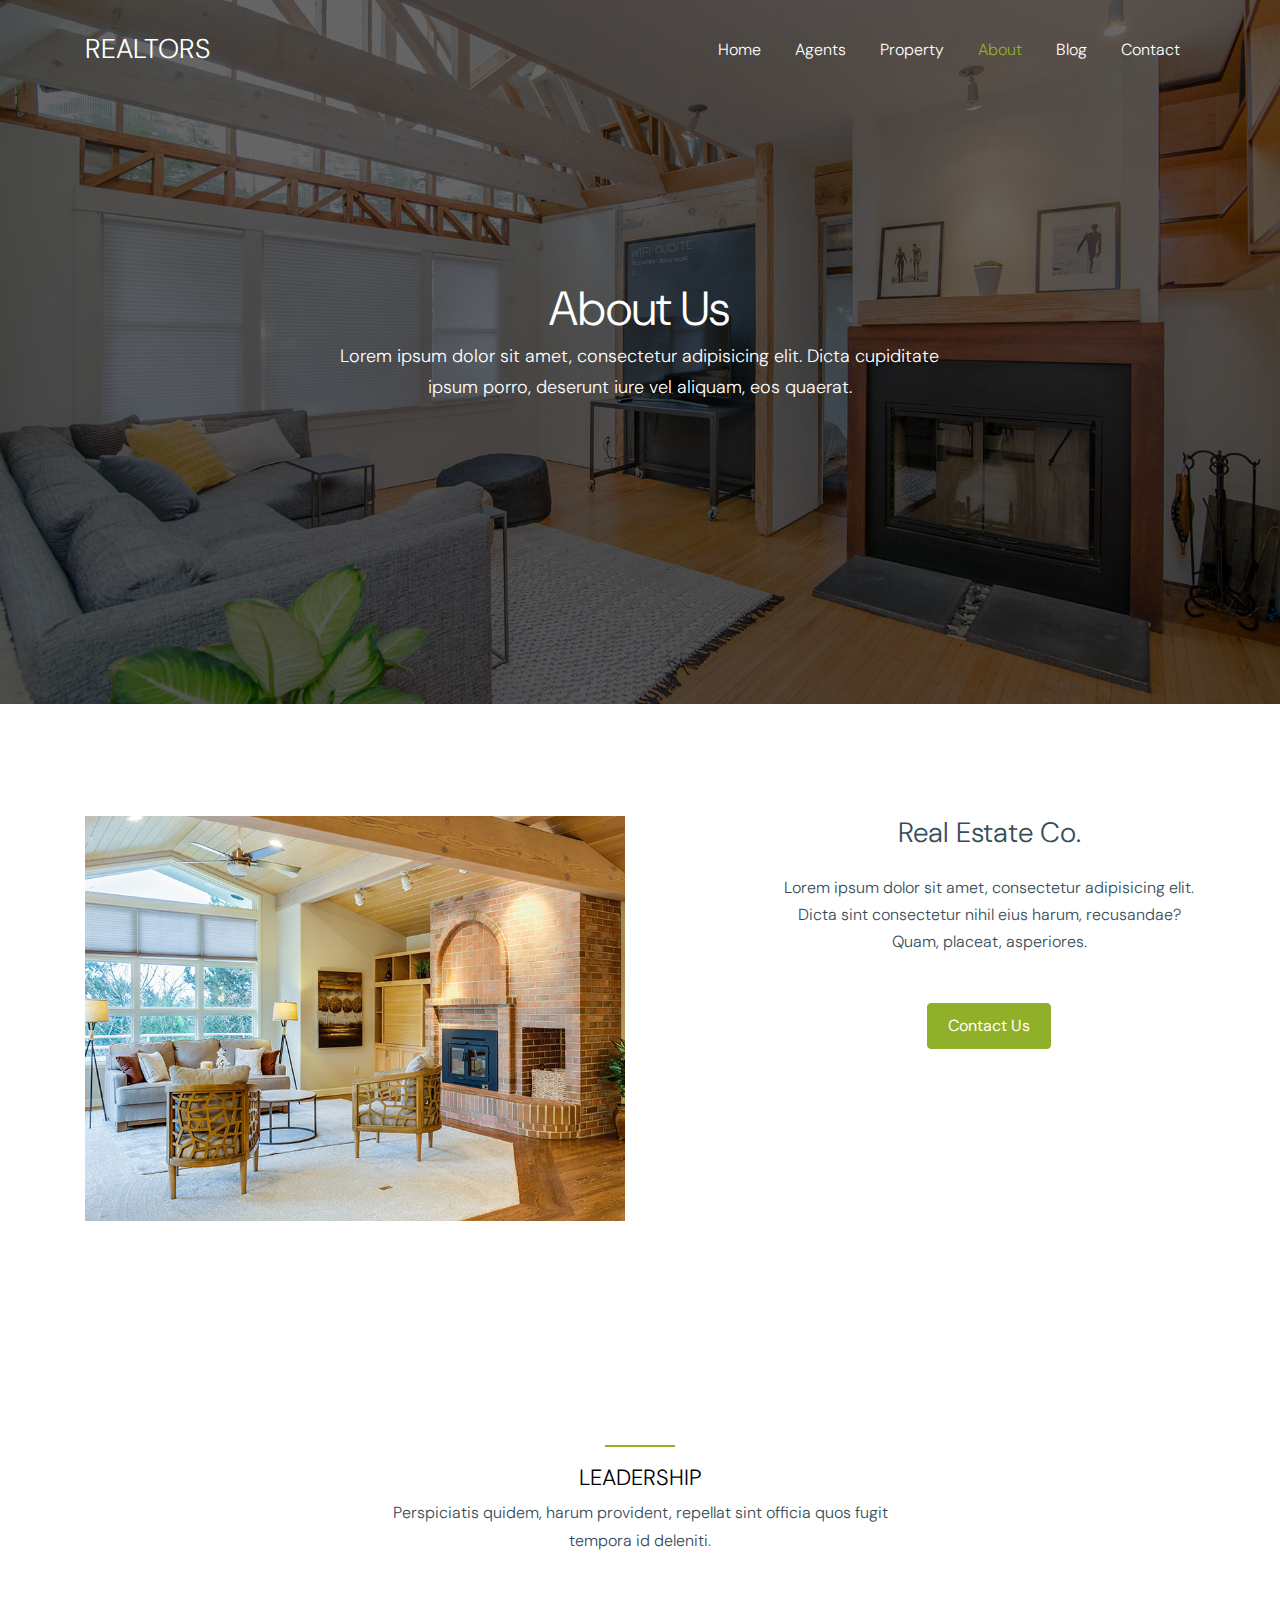
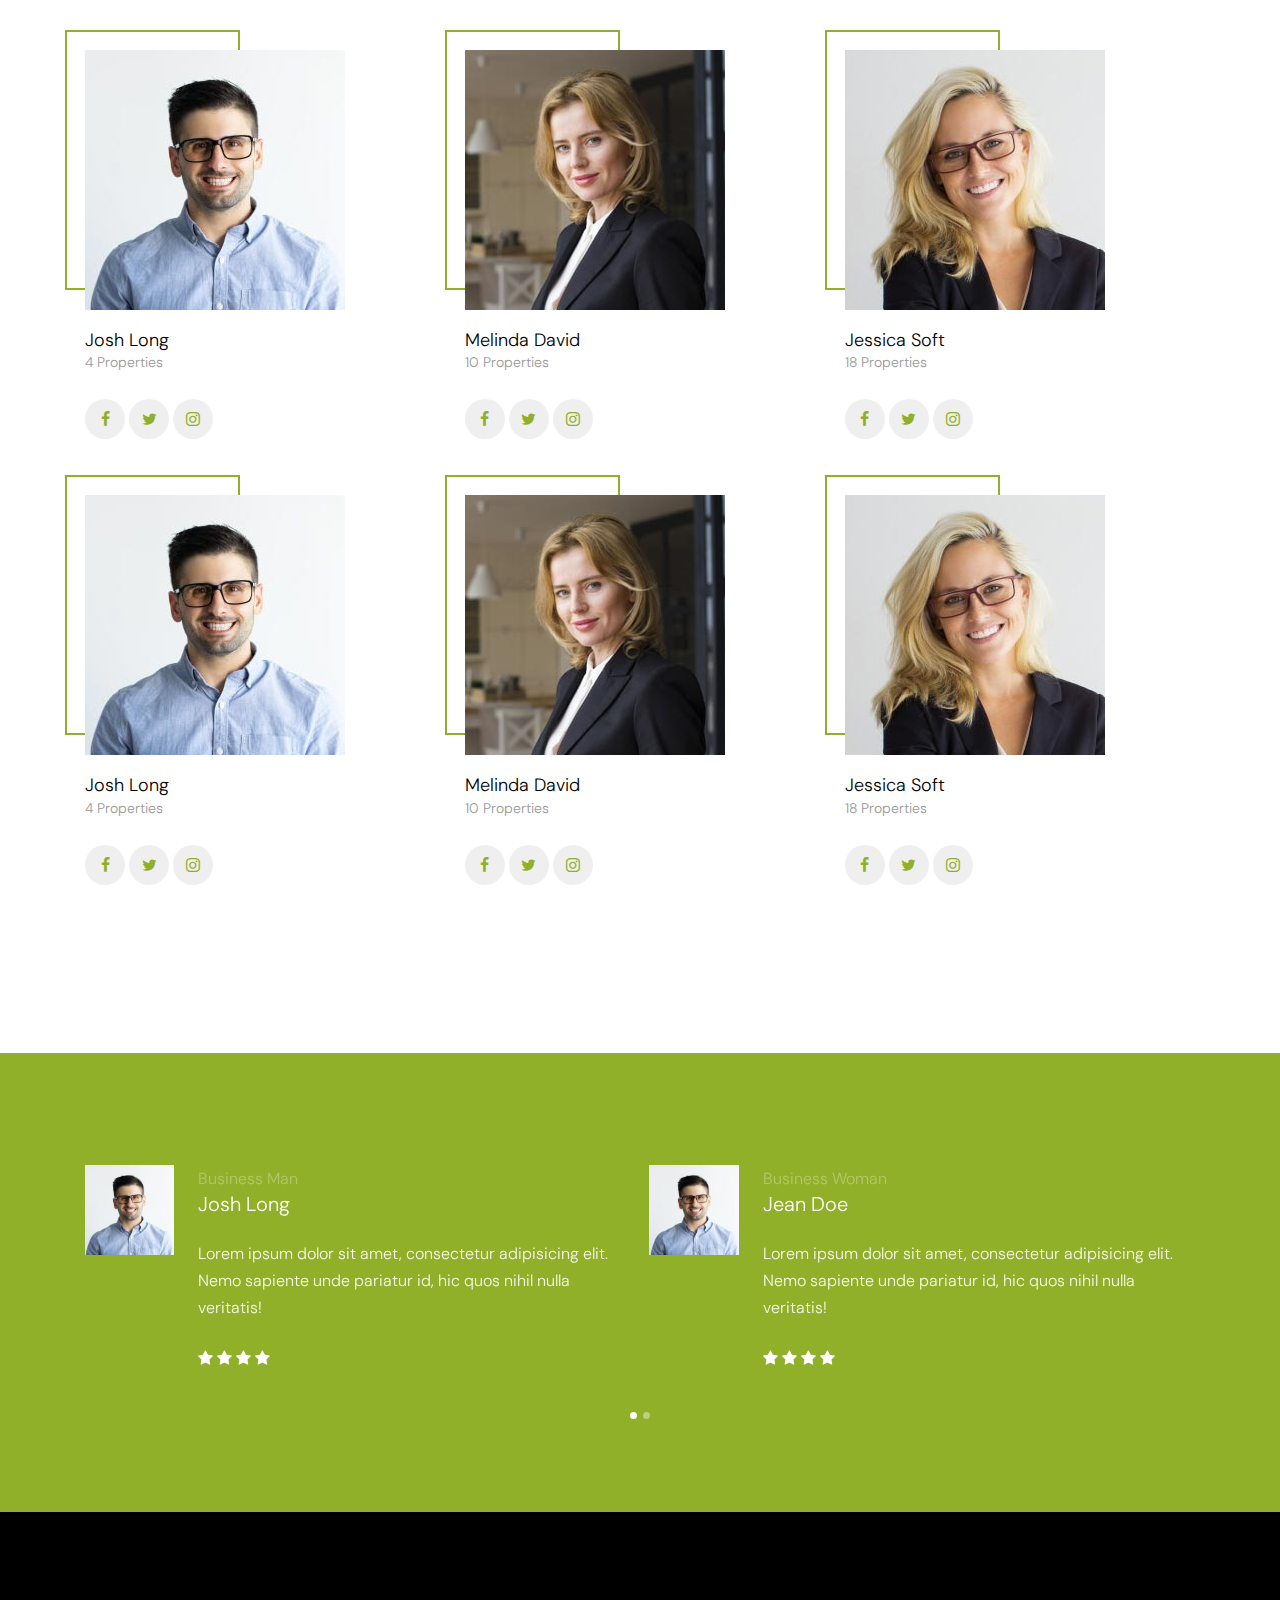
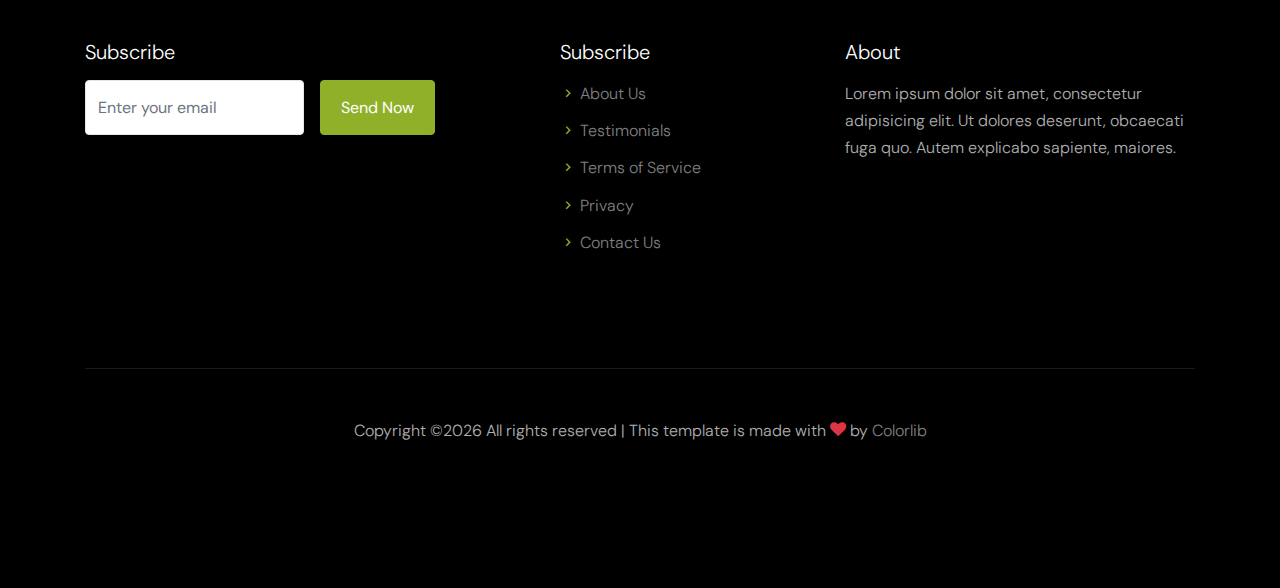
<file: backoffice/realtors/about.html>
<!doctype html>
<html lang="en">

  <head>
    <title>Realtors &mdash; Website Template by Colorlib</title>
    <meta charset="utf-8">
    <meta name="viewport" content="width=device-width, initial-scale=1, shrink-to-fit=no">

    <link href="https://fonts.googleapis.com/css?family=DM+Sans:300,400,700&display=swap" rel="stylesheet">

    <link rel="stylesheet" href="fonts/icomoon/style.css">

    <link rel="stylesheet" href="css/bootstrap.min.css">
    <link rel="stylesheet" href="css/bootstrap-datepicker.css">
    <link rel="stylesheet" href="css/jquery.fancybox.min.css">
    <link rel="stylesheet" href="css/owl.carousel.min.css">
    <link rel="stylesheet" href="css/owl.theme.default.min.css">
    <link rel="stylesheet" href="fonts/flaticon/font/flaticon.css">
    <link rel="stylesheet" href="css/aos.css">

    <!-- MAIN CSS -->
    <link rel="stylesheet" href="css/style.css">

  </head>

  <body data-spy="scroll" data-target=".site-navbar-target" data-offset="300">

    
    <div class="site-wrap" id="home-section">

      <div class="site-mobile-menu site-navbar-target">
        <div class="site-mobile-menu-header">
          <div class="site-mobile-menu-close mt-3">
            <span class="icon-close2 js-menu-toggle"></span>
          </div>
        </div>
        <div class="site-mobile-menu-body"></div>
      </div>



      <header class="site-navbar site-navbar-target" role="banner">

        <div class="container">
          <div class="row align-items-center position-relative">

            <div class="col-3 ">
              <div class="site-logo">
                <a href="index.html">Realtors</a>
              </div>
            </div>

            <div class="col-9  text-right">
              

              <span class="d-inline-block d-lg-none"><a href="#" class="text-white site-menu-toggle js-menu-toggle py-5 text-white"><span class="icon-menu h3 text-white"></span></a></span>

              

              <nav class="site-navigation text-right ml-auto d-none d-lg-block" role="navigation">
                <ul class="site-menu main-menu js-clone-nav ml-auto ">
                  <li><a href="index.html" class="nav-link">Home</a></li>
                  <li><a href="agents.html" class="nav-link">Agents</a></li>
                  <li><a href="property.html" class="nav-link">Property</a></li>
                  <li class="active"><a href="about.html" class="nav-link">About</a></li>
                  <li><a href="blog.html" class="nav-link">Blog</a></li>
                  <li><a href="contact.html" class="nav-link">Contact</a></li>
                </ul>
              </nav>
            </div>

            
          </div>
        </div>

      </header>

    <div class="ftco-blocks-cover-1">
      <div class="site-section-cover overlay" data-stellar-background-ratio="0.5" style="background-image: url('images/hero_1.jpg')">
        <div class="container">
          <div class="row align-items-center justify-content-center text-center">
            <div class="col-md-7">
              <h1 class="mb-2">About Us</h1>
              <p class="text-white">Lorem ipsum dolor sit amet, consectetur adipisicing elit. Dicta cupiditate ipsum porro, deserunt iure vel aliquam, eos quaerat.</p>
            </div>
          </div>
        </div>
      </div>
    </div>
    
    

    <div class="site-section">
      <div class="container">
        <div class="row">
          <div class="col-lg-6 mb-5 mb-lg-0">
            <div class="img-years">
              <img src="images/img_1.jpg" alt="Image" class="img-fluid">
            </div>
          </div>
          <div class="col-lg-5 ml-auto pl-lg-5 text-center">
            <h3 class="text-center mb-4">Real Estate Co.</h3>
            <p>Lorem ipsum dolor sit amet, consectetur adipisicing elit. Dicta sint consectetur nihil eius harum, recusandae? Quam, placeat, asperiores.</p>
            <p class="mt-5"><a href="#" class="btn btn-primary text-white">Contact Us</a></p>
          </div>
        </div>
      </div>
    </div>

    <div class="site-section">
      <div class="container">
        <div class="row justify-content-center mb-5">
          <div class="col-md-6 text-center">
            <h3 class="heading-29201 text-center">Leadership</h3>
            
            <p class="mb-5">Perspiciatis quidem, harum provident, repellat sint officia quos fugit tempora id deleniti.</p>
          </div>
        </div>
        <div class="row">
          <div class="col-md-4 mb-5">
            <div class="person-29381">
              <div class="media-39912">
                <img src="images/person_1.jpg" alt="Image" class="img-fluid">
              </div>
              <h3><a href="#">Josh Long</a></h3>
              <span class="meta d-block mb-4">4 Properties</span>
              <div class="social-32913">
                <a href="#"><span class="icon-facebook"></span></a>
                <a href="#"><span class="icon-twitter"></span></a>
                <a href="#"><span class="icon-instagram"></span></a>
              </div>
            </div>
          </div>
          <div class="col-md-4 mb-5">
            <div class="person-29381">
              <div class="media-39912">
                <img src="images/person_3.jpg" alt="Image" class="img-fluid">
              </div>
              <h3><a href="#">Melinda David</a></h3>
              <span class="meta d-block mb-4">10 Properties</span>
              <div class="social-32913">
                <a href="#"><span class="icon-facebook"></span></a>
                <a href="#"><span class="icon-twitter"></span></a>
                <a href="#"><span class="icon-instagram"></span></a>
              </div>
            </div>
          </div>
          <div class="col-md-4 mb-5">
            <div class="person-29381">
              <div class="media-39912">
                <img src="images/person_2.jpg" alt="Image" class="img-fluid">
              </div>
              <h3><a href="#">Jessica Soft</a></h3>
              <span class="meta d-block mb-4">18 Properties</span>
              <div class="social-32913">
                <a href="#"><span class="icon-facebook"></span></a>
                <a href="#"><span class="icon-twitter"></span></a>
                <a href="#"><span class="icon-instagram"></span></a>
              </div>
            </div>
          </div>

          <div class="col-md-4 mb-5">
            <div class="person-29381">
              <div class="media-39912">
                <img src="images/person_1.jpg" alt="Image" class="img-fluid">
              </div>
              <h3><a href="#">Josh Long</a></h3>
              <span class="meta d-block mb-4">4 Properties</span>
              <div class="social-32913">
                <a href="#"><span class="icon-facebook"></span></a>
                <a href="#"><span class="icon-twitter"></span></a>
                <a href="#"><span class="icon-instagram"></span></a>
              </div>
            </div>
          </div>
          <div class="col-md-4 mb-5">
            <div class="person-29381">
              <div class="media-39912">
                <img src="images/person_3.jpg" alt="Image" class="img-fluid">
              </div>
              <h3><a href="#">Melinda David</a></h3>
              <span class="meta d-block mb-4">10 Properties</span>
              <div class="social-32913">
                <a href="#"><span class="icon-facebook"></span></a>
                <a href="#"><span class="icon-twitter"></span></a>
                <a href="#"><span class="icon-instagram"></span></a>
              </div>
            </div>
          </div>
          <div class="col-md-4 mb-5">
            <div class="person-29381">
              <div class="media-39912">
                <img src="images/person_2.jpg" alt="Image" class="img-fluid">
              </div>
              <h3><a href="#">Jessica Soft</a></h3>
              <span class="meta d-block mb-4">18 Properties</span>
              <div class="social-32913">
                <a href="#"><span class="icon-facebook"></span></a>
                <a href="#"><span class="icon-twitter"></span></a>
                <a href="#"><span class="icon-instagram"></span></a>
              </div>
            </div>
          </div>
          
        </div>
      </div>
    </div>


    <div class="site-section bg-primary">
      <div class="container block-13">
        <div class="nonloop-block-13 owl-carousel">
          <div class="testimonial-38920 d-flex align-items-start">
            <div class="pic mr-4"><img src="images/person_1.jpg" alt=""></div>
            <div>
              <span class="meta">Business Man</span>
              <h3 class="mb-4">Josh Long</h3>
              <p>Lorem ipsum dolor sit amet, consectetur adipisicing elit. Nemo sapiente unde pariatur id, hic quos nihil nulla veritatis!</p>
              <div class="mt-4">
                <span class="icon-star text-white"></span>
                <span class="icon-star text-white"></span>
                <span class="icon-star text-white"></span>
                <span class="icon-star text-white"></span>
              </div>
            </div>
          </div>

          <div class="testimonial-38920 d-flex align-items-start">
            <div class="pic mr-4"><img src="images/person_1.jpg" alt=""></div>
            <div>
              <span class="meta">Business Woman</span>
              <h3 class="mb-4">Jean Doe</h3>
              <p>Lorem ipsum dolor sit amet, consectetur adipisicing elit. Nemo sapiente unde pariatur id, hic quos nihil nulla veritatis!</p>
              <div class="mt-4">
                <span class="icon-star text-white"></span>
                <span class="icon-star text-white"></span>
                <span class="icon-star text-white"></span>
                <span class="icon-star text-white"></span>
              </div>
            </div>
          </div>

          <div class="testimonial-38920 d-flex align-items-start">
            <div class="pic mr-4"><img src="images/person_1.jpg" alt=""></div>
            <div>
              <span class="meta">Business Woman</span>
              <h3 class="mb-4">Jean Doe</h3>
              <p>Lorem ipsum dolor sit amet, consectetur adipisicing elit. Nemo sapiente unde pariatur id, hic quos nihil nulla veritatis!</p>
              <div class="mt-4">
                <span class="icon-star text-white"></span>
                <span class="icon-star text-white"></span>
                <span class="icon-star text-white"></span>
                <span class="icon-star text-white"></span>
              </div>
            </div>
          </div>
        </div>
      </div>
    </div>


    

    <footer class="site-footer">
      <div class="container">
        <div class="row">
          <div class="col-md-4">
            <h3 class="text-white h5 mb-3">Subscribe</h3>
            <form action="" class="d-flex">
              <input type="text" class="form-control mr-3" placeholder="Enter your email">
              <input type="submit" class="btn btn-primary text-white" value="Send Now">
            </form>
          </div>
          <div class="col-md-3 ml-auto">
            <h3 class="text-white h5 mb-3">Subscribe</h3>
            <ul class="list-unstyled menu-arrow">
              <li><a href="#">About Us</a></li>
              <li><a href="#">Testimonials</a></li>
              <li><a href="#">Terms of Service</a></li>
              <li><a href="#">Privacy</a></li>
              <li><a href="#">Contact Us</a></li>
            </ul>
          </div>
          <div class="col-md-4">
            <h3 class="text-white h5 mb-3">About</h3>
            <p>Lorem ipsum dolor sit amet, consectetur adipisicing elit. Ut dolores deserunt, obcaecati fuga quo. Autem explicabo sapiente, maiores.</p>
          </div>
        </div>
        <div class="row pt-5 mt-5 text-center">
          <div class="col-md-12">
            <div class="border-top pt-5">
              <p>
            <!-- Link back to Colorlib can't be removed. Template is licensed under CC BY 3.0. -->
            Copyright &copy;<script>document.write(new Date().getFullYear());</script> All rights reserved | This template is made with <i class="icon-heart text-danger" aria-hidden="true"></i> by <a href="https://colorlib.com" target="_blank" >Colorlib</a>
            <!-- Link back to Colorlib can't be removed. Template is licensed under CC BY 3.0. -->
            </p>
            </div>
          </div>

        </div>
      </div>
    </footer>

    </div>

    <script src="js/jquery-3.3.1.min.js"></script>
    <script src="js/jquery-migrate-3.0.0.js"></script>
    <script src="js/popper.min.js"></script>
    <script src="js/bootstrap.min.js"></script>
    <script src="js/owl.carousel.min.js"></script>
    <script src="js/jquery.sticky.js"></script>
    <script src="js/jquery.waypoints.min.js"></script>
    <script src="js/jquery.animateNumber.min.js"></script>
    <script src="js/jquery.fancybox.min.js"></script>
    <script src="js/jquery.stellar.min.js"></script>
    <script src="js/jquery.easing.1.3.js"></script>
    <script src="js/bootstrap-datepicker.min.js"></script>
    <script src="js/aos.js"></script>

    <script src="js/main.js"></script>

  </body>

</html>
</file>
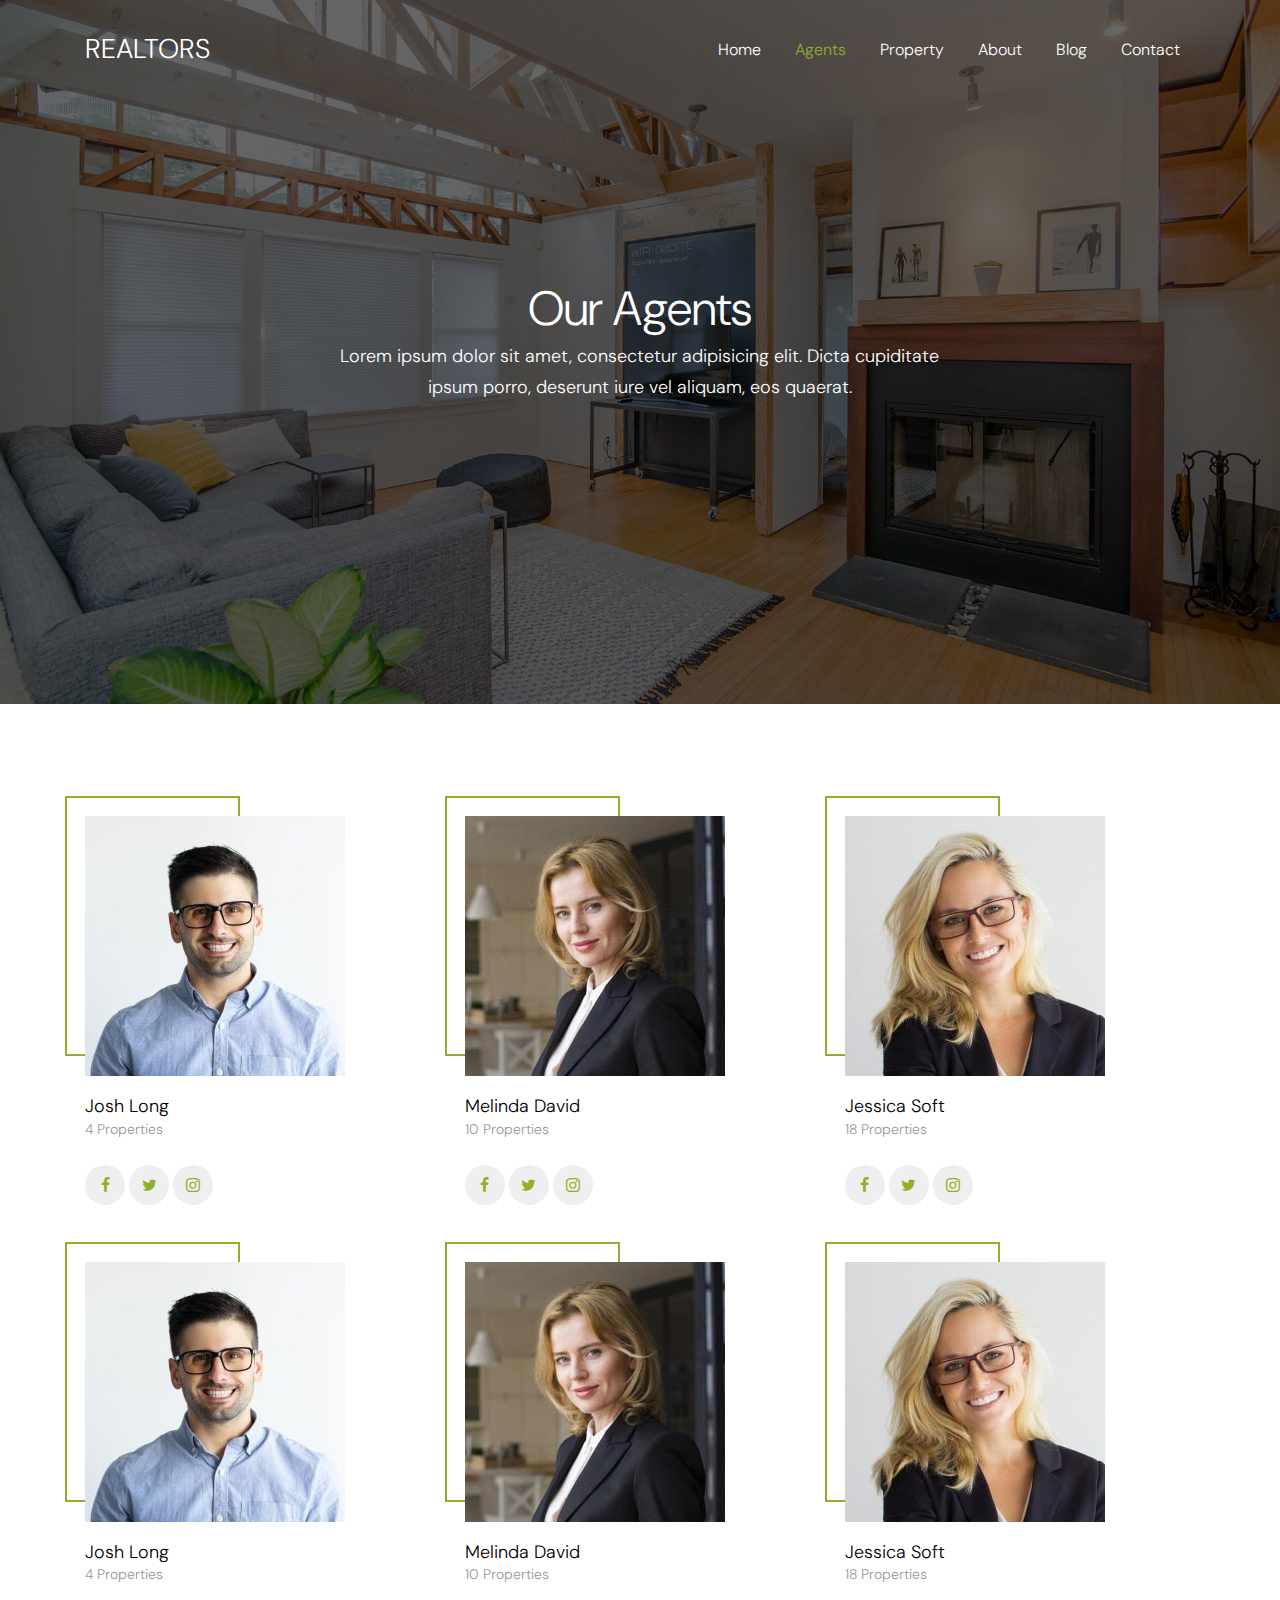
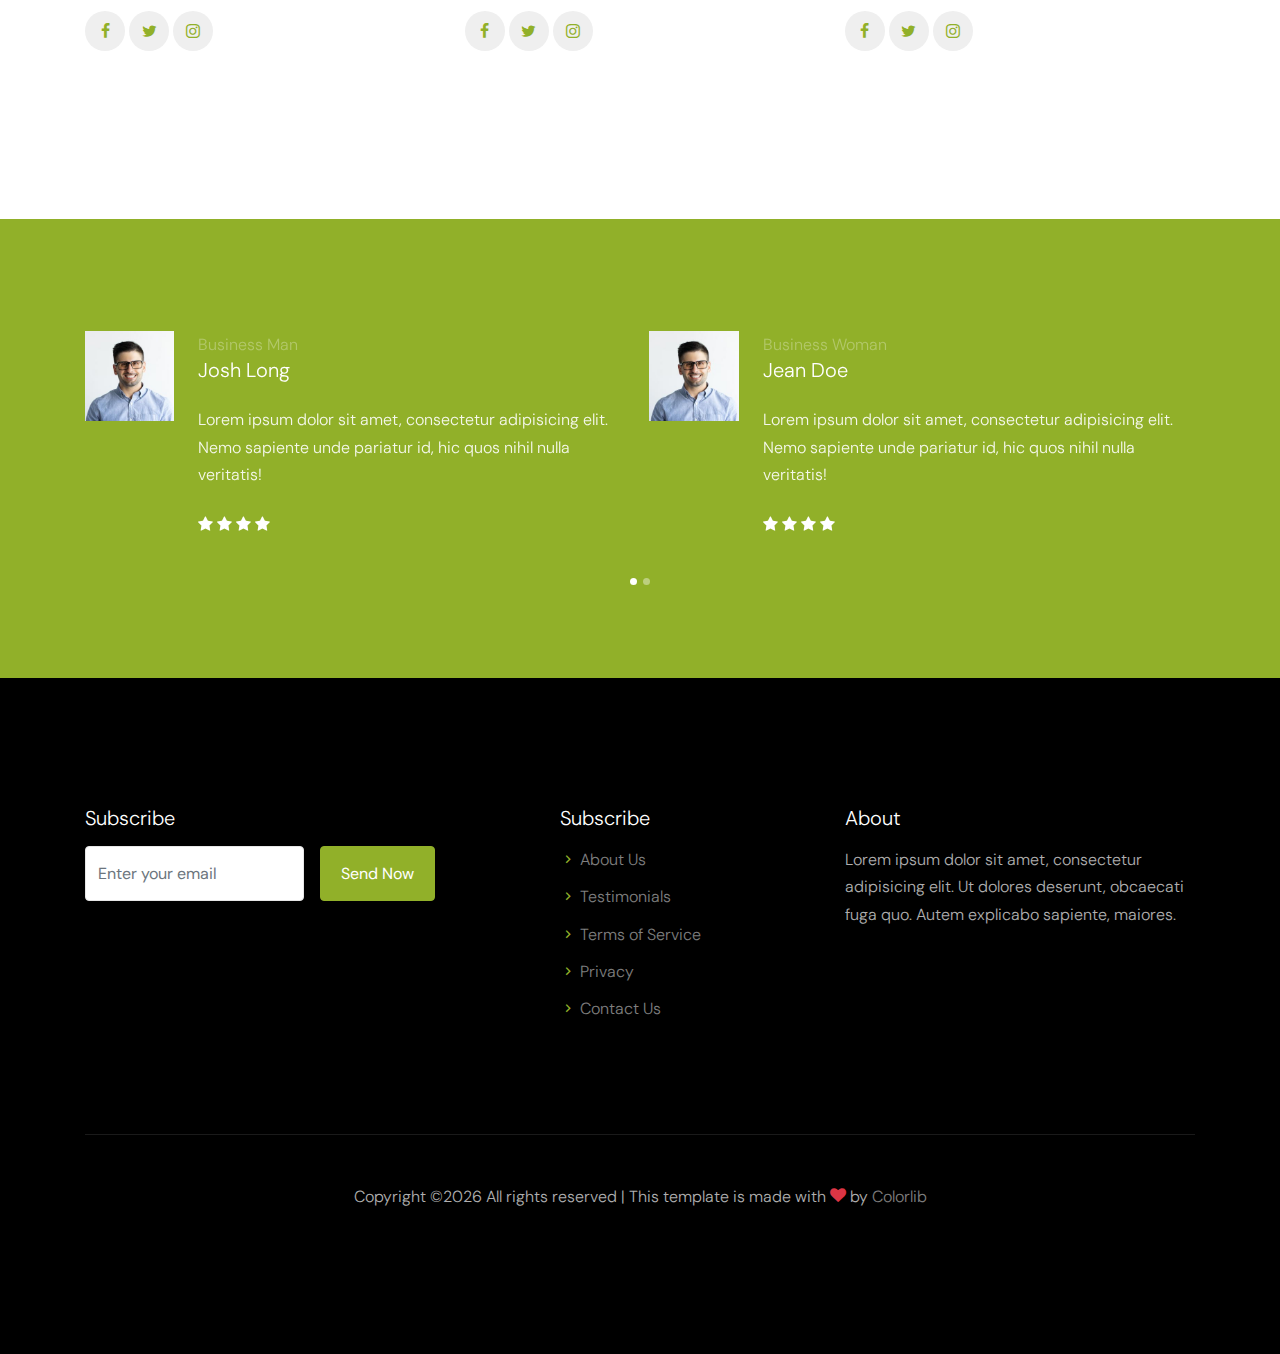
<file: backoffice/realtors/agents.html>
<!doctype html>
<html lang="en">

  <head>
    <title>Realtors &mdash; Website Template by Colorlib</title>
    <meta charset="utf-8">
    <meta name="viewport" content="width=device-width, initial-scale=1, shrink-to-fit=no">

    <link href="https://fonts.googleapis.com/css?family=DM+Sans:300,400,700&display=swap" rel="stylesheet">

    <link rel="stylesheet" href="fonts/icomoon/style.css">

    <link rel="stylesheet" href="css/bootstrap.min.css">
    <link rel="stylesheet" href="css/bootstrap-datepicker.css">
    <link rel="stylesheet" href="css/jquery.fancybox.min.css">
    <link rel="stylesheet" href="css/owl.carousel.min.css">
    <link rel="stylesheet" href="css/owl.theme.default.min.css">
    <link rel="stylesheet" href="fonts/flaticon/font/flaticon.css">
    <link rel="stylesheet" href="css/aos.css">

    <!-- MAIN CSS -->
    <link rel="stylesheet" href="css/style.css">

  </head>

  <body data-spy="scroll" data-target=".site-navbar-target" data-offset="300">

    
    <div class="site-wrap" id="home-section">

      <div class="site-mobile-menu site-navbar-target">
        <div class="site-mobile-menu-header">
          <div class="site-mobile-menu-close mt-3">
            <span class="icon-close2 js-menu-toggle"></span>
          </div>
        </div>
        <div class="site-mobile-menu-body"></div>
      </div>



      <header class="site-navbar site-navbar-target" role="banner">

        <div class="container">
          <div class="row align-items-center position-relative">

            <div class="col-3 ">
              <div class="site-logo">
                <a href="index.html">Realtors</a>
              </div>
            </div>

            <div class="col-9  text-right">
              

              <span class="d-inline-block d-lg-none"><a href="#" class="text-white site-menu-toggle js-menu-toggle py-5 text-white"><span class="icon-menu h3 text-white"></span></a></span>

              

              <nav class="site-navigation text-right ml-auto d-none d-lg-block" role="navigation">
                <ul class="site-menu main-menu js-clone-nav ml-auto ">
                  <li><a href="index.html" class="nav-link">Home</a></li>
                  <li class="active"><a href="agents.html" class="nav-link">Agents</a></li>
                  <li><a href="property.html" class="nav-link">Property</a></li>
                  <li><a href="about.html" class="nav-link">About</a></li>
                  <li><a href="blog.html" class="nav-link">Blog</a></li>
                  <li><a href="contact.html" class="nav-link">Contact</a></li>
                </ul>
              </nav>
            </div>

            
          </div>
        </div>

      </header>

    <div class="ftco-blocks-cover-1">
      <div class="site-section-cover overlay" data-stellar-background-ratio="0.5" style="background-image: url('images/hero_1.jpg')">
        <div class="container">
          <div class="row align-items-center justify-content-center text-center">
            <div class="col-md-7">
              <h1 class="mb-2">Our Agents</h1>
              <p class="text-white">Lorem ipsum dolor sit amet, consectetur adipisicing elit. Dicta cupiditate ipsum porro, deserunt iure vel aliquam, eos quaerat.</p>
            </div>
          </div>
        </div>
      </div>
    </div>
    
    

    
    <div class="site-section">
      <div class="container">
        
        <div class="row">
          <div class="col-md-4 mb-5">
            <div class="person-29381">
              <div class="media-39912">
                <img src="images/person_1.jpg" alt="Image" class="img-fluid">
              </div>
              <h3><a href="#">Josh Long</a></h3>
              <span class="meta d-block mb-4">4 Properties</span>
              <div class="social-32913">
                <a href="#"><span class="icon-facebook"></span></a>
                <a href="#"><span class="icon-twitter"></span></a>
                <a href="#"><span class="icon-instagram"></span></a>
              </div>
            </div>
          </div>
          <div class="col-md-4 mb-5">
            <div class="person-29381">
              <div class="media-39912">
                <img src="images/person_3.jpg" alt="Image" class="img-fluid">
              </div>
              <h3><a href="#">Melinda David</a></h3>
              <span class="meta d-block mb-4">10 Properties</span>
              <div class="social-32913">
                <a href="#"><span class="icon-facebook"></span></a>
                <a href="#"><span class="icon-twitter"></span></a>
                <a href="#"><span class="icon-instagram"></span></a>
              </div>
            </div>
          </div>
          <div class="col-md-4 mb-5">
            <div class="person-29381">
              <div class="media-39912">
                <img src="images/person_2.jpg" alt="Image" class="img-fluid">
              </div>
              <h3><a href="#">Jessica Soft</a></h3>
              <span class="meta d-block mb-4">18 Properties</span>
              <div class="social-32913">
                <a href="#"><span class="icon-facebook"></span></a>
                <a href="#"><span class="icon-twitter"></span></a>
                <a href="#"><span class="icon-instagram"></span></a>
              </div>
            </div>
          </div>

          <div class="col-md-4 mb-5">
            <div class="person-29381">
              <div class="media-39912">
                <img src="images/person_1.jpg" alt="Image" class="img-fluid">
              </div>
              <h3><a href="#">Josh Long</a></h3>
              <span class="meta d-block mb-4">4 Properties</span>
              <div class="social-32913">
                <a href="#"><span class="icon-facebook"></span></a>
                <a href="#"><span class="icon-twitter"></span></a>
                <a href="#"><span class="icon-instagram"></span></a>
              </div>
            </div>
          </div>
          <div class="col-md-4 mb-5">
            <div class="person-29381">
              <div class="media-39912">
                <img src="images/person_3.jpg" alt="Image" class="img-fluid">
              </div>
              <h3><a href="#">Melinda David</a></h3>
              <span class="meta d-block mb-4">10 Properties</span>
              <div class="social-32913">
                <a href="#"><span class="icon-facebook"></span></a>
                <a href="#"><span class="icon-twitter"></span></a>
                <a href="#"><span class="icon-instagram"></span></a>
              </div>
            </div>
          </div>
          <div class="col-md-4 mb-5">
            <div class="person-29381">
              <div class="media-39912">
                <img src="images/person_2.jpg" alt="Image" class="img-fluid">
              </div>
              <h3><a href="#">Jessica Soft</a></h3>
              <span class="meta d-block mb-4">18 Properties</span>
              <div class="social-32913">
                <a href="#"><span class="icon-facebook"></span></a>
                <a href="#"><span class="icon-twitter"></span></a>
                <a href="#"><span class="icon-instagram"></span></a>
              </div>
            </div>
          </div>
          
        </div>
      </div>
    </div>


    <div class="site-section bg-primary">
      <div class="container block-13">
        <div class="nonloop-block-13 owl-carousel">
          <div class="testimonial-38920 d-flex align-items-start">
            <div class="pic mr-4"><img src="images/person_1.jpg" alt=""></div>
            <div>
              <span class="meta">Business Man</span>
              <h3 class="mb-4">Josh Long</h3>
              <p>Lorem ipsum dolor sit amet, consectetur adipisicing elit. Nemo sapiente unde pariatur id, hic quos nihil nulla veritatis!</p>
              <div class="mt-4">
                <span class="icon-star text-white"></span>
                <span class="icon-star text-white"></span>
                <span class="icon-star text-white"></span>
                <span class="icon-star text-white"></span>
              </div>
            </div>
          </div>

          <div class="testimonial-38920 d-flex align-items-start">
            <div class="pic mr-4"><img src="images/person_1.jpg" alt=""></div>
            <div>
              <span class="meta">Business Woman</span>
              <h3 class="mb-4">Jean Doe</h3>
              <p>Lorem ipsum dolor sit amet, consectetur adipisicing elit. Nemo sapiente unde pariatur id, hic quos nihil nulla veritatis!</p>
              <div class="mt-4">
                <span class="icon-star text-white"></span>
                <span class="icon-star text-white"></span>
                <span class="icon-star text-white"></span>
                <span class="icon-star text-white"></span>
              </div>
            </div>
          </div>

          <div class="testimonial-38920 d-flex align-items-start">
            <div class="pic mr-4"><img src="images/person_1.jpg" alt=""></div>
            <div>
              <span class="meta">Business Woman</span>
              <h3 class="mb-4">Jean Doe</h3>
              <p>Lorem ipsum dolor sit amet, consectetur adipisicing elit. Nemo sapiente unde pariatur id, hic quos nihil nulla veritatis!</p>
              <div class="mt-4">
                <span class="icon-star text-white"></span>
                <span class="icon-star text-white"></span>
                <span class="icon-star text-white"></span>
                <span class="icon-star text-white"></span>
              </div>
            </div>
          </div>
        </div>
      </div>
    </div>


    

    <footer class="site-footer">
      <div class="container">
        <div class="row">
          <div class="col-md-4">
            <h3 class="text-white h5 mb-3">Subscribe</h3>
            <form action="" class="d-flex">
              <input type="text" class="form-control mr-3" placeholder="Enter your email">
              <input type="submit" class="btn btn-primary text-white" value="Send Now">
            </form>
          </div>
          <div class="col-md-3 ml-auto">
            <h3 class="text-white h5 mb-3">Subscribe</h3>
            <ul class="list-unstyled menu-arrow">
              <li><a href="#">About Us</a></li>
              <li><a href="#">Testimonials</a></li>
              <li><a href="#">Terms of Service</a></li>
              <li><a href="#">Privacy</a></li>
              <li><a href="#">Contact Us</a></li>
            </ul>
          </div>
          <div class="col-md-4">
            <h3 class="text-white h5 mb-3">About</h3>
            <p>Lorem ipsum dolor sit amet, consectetur adipisicing elit. Ut dolores deserunt, obcaecati fuga quo. Autem explicabo sapiente, maiores.</p>
          </div>
        </div>
        <div class="row pt-5 mt-5 text-center">
          <div class="col-md-12">
            <div class="border-top pt-5">
              <p>
            <!-- Link back to Colorlib can't be removed. Template is licensed under CC BY 3.0. -->
            Copyright &copy;<script>document.write(new Date().getFullYear());</script> All rights reserved | This template is made with <i class="icon-heart text-danger" aria-hidden="true"></i> by <a href="https://colorlib.com" target="_blank" >Colorlib</a>
            <!-- Link back to Colorlib can't be removed. Template is licensed under CC BY 3.0. -->
            </p>
            </div>
          </div>

        </div>
      </div>
    </footer>

    </div>

    <script src="js/jquery-3.3.1.min.js"></script>
    <script src="js/jquery-migrate-3.0.0.js"></script>
    <script src="js/popper.min.js"></script>
    <script src="js/bootstrap.min.js"></script>
    <script src="js/owl.carousel.min.js"></script>
    <script src="js/jquery.sticky.js"></script>
    <script src="js/jquery.waypoints.min.js"></script>
    <script src="js/jquery.animateNumber.min.js"></script>
    <script src="js/jquery.fancybox.min.js"></script>
    <script src="js/jquery.stellar.min.js"></script>
    <script src="js/jquery.easing.1.3.js"></script>
    <script src="js/bootstrap-datepicker.min.js"></script>
    <script src="js/aos.js"></script>

    <script src="js/main.js"></script>

  </body>

</html>
</file>
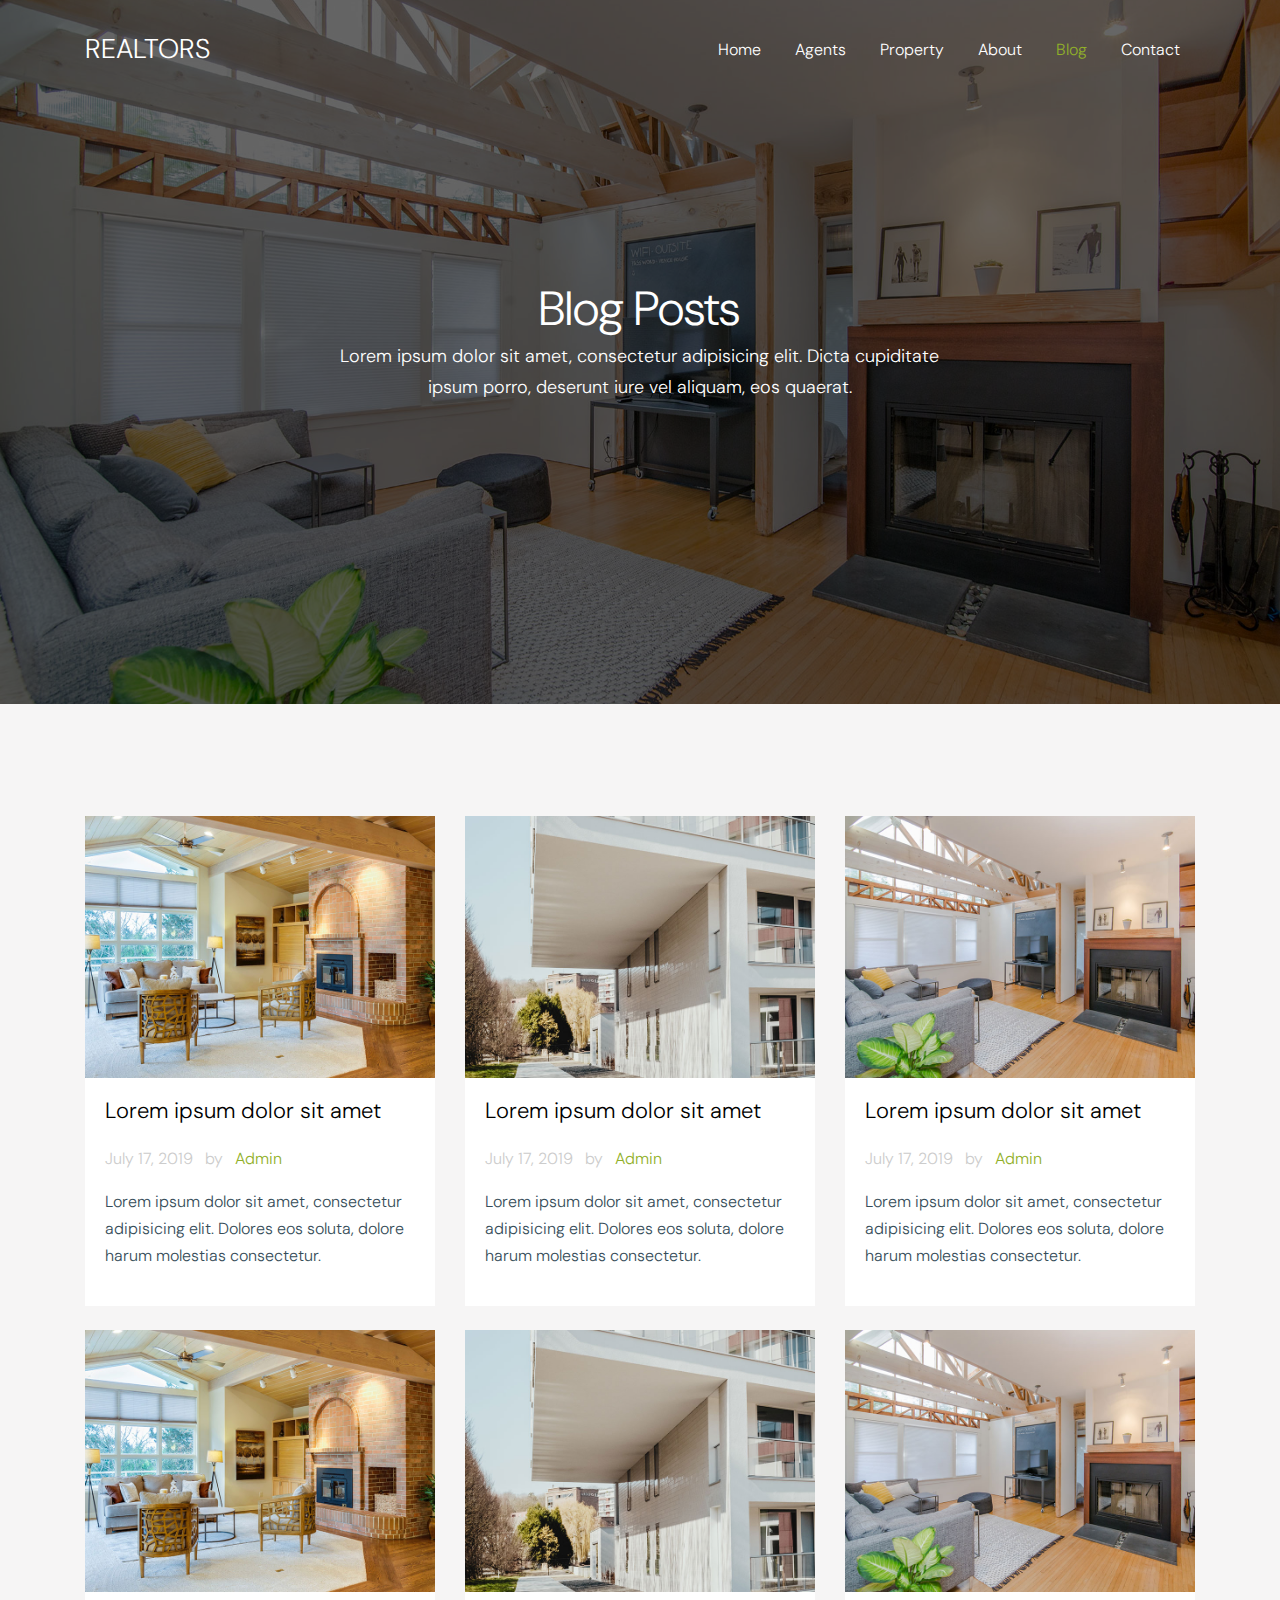
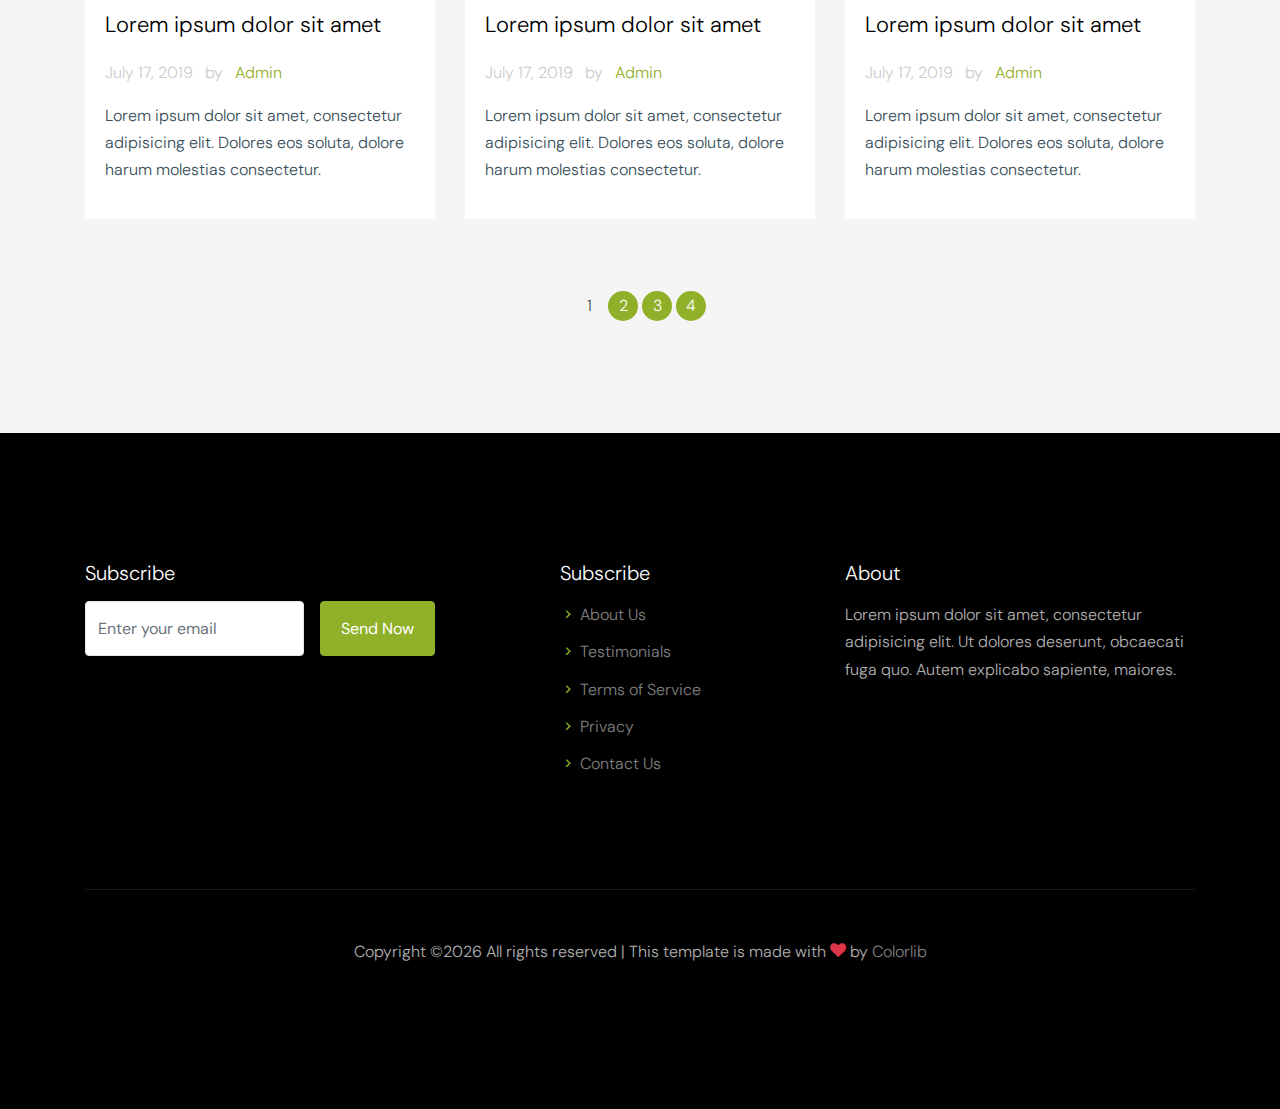
<file: backoffice/realtors/blog.html>
<!doctype html>
<html lang="en">

  <head>
    <title>Realtors &mdash; Website Template by Colorlib</title>
    <meta charset="utf-8">
    <meta name="viewport" content="width=device-width, initial-scale=1, shrink-to-fit=no">

    <link href="https://fonts.googleapis.com/css?family=DM+Sans:300,400,700&display=swap" rel="stylesheet">

    <link rel="stylesheet" href="fonts/icomoon/style.css">

    <link rel="stylesheet" href="css/bootstrap.min.css">
    <link rel="stylesheet" href="css/bootstrap-datepicker.css">
    <link rel="stylesheet" href="css/jquery.fancybox.min.css">
    <link rel="stylesheet" href="css/owl.carousel.min.css">
    <link rel="stylesheet" href="css/owl.theme.default.min.css">
    <link rel="stylesheet" href="fonts/flaticon/font/flaticon.css">
    <link rel="stylesheet" href="css/aos.css">

    <!-- MAIN CSS -->
    <link rel="stylesheet" href="css/style.css">

  </head>

  <body data-spy="scroll" data-target=".site-navbar-target" data-offset="300">

    
    <div class="site-wrap" id="home-section">

      <div class="site-mobile-menu site-navbar-target">
        <div class="site-mobile-menu-header">
          <div class="site-mobile-menu-close mt-3">
            <span class="icon-close2 js-menu-toggle"></span>
          </div>
        </div>
        <div class="site-mobile-menu-body"></div>
      </div>



      <header class="site-navbar site-navbar-target" role="banner">

        <div class="container">
          <div class="row align-items-center position-relative">

            <div class="col-3 ">
              <div class="site-logo">
                <a href="index.html">Realtors</a>
              </div>
            </div>

            <div class="col-9  text-right">
              

              <span class="d-inline-block d-lg-none"><a href="#" class="text-white site-menu-toggle js-menu-toggle py-5 text-white"><span class="icon-menu h3 text-white"></span></a></span>

              

              <nav class="site-navigation text-right ml-auto d-none d-lg-block" role="navigation">
                <ul class="site-menu main-menu js-clone-nav ml-auto ">
                  <li><a href="index.html" class="nav-link">Home</a></li>
                  <li><a href="agents.html" class="nav-link">Agents</a></li>
                  <li><a href="property.html" class="nav-link">Property</a></li>
                  <li><a href="about.html" class="nav-link">About</a></li>
                  <li class="active"><a href="blog.html" class="nav-link">Blog</a></li>
                  <li><a href="contact.html" class="nav-link">Contact</a></li>
                </ul>
              </nav>
            </div>

            
          </div>
        </div>

      </header>

    <div class="ftco-blocks-cover-1">
      <div class="site-section-cover overlay" data-stellar-background-ratio="0.5" style="background-image: url('images/hero_1.jpg')">
        <div class="container">
          <div class="row align-items-center justify-content-center text-center">
            <div class="col-md-7">
              <h1 class="mb-2">Blog Posts</h1>
              <p class="text-white">Lorem ipsum dolor sit amet, consectetur adipisicing elit. Dicta cupiditate ipsum porro, deserunt iure vel aliquam, eos quaerat.</p>
            </div>
          </div>
        </div>
      </div>
    </div>
    
    

    <div class="site-section bg-light">
      <div class="container">
        <div class="row">
          
          <div class="col-lg-4 col-md-6 mb-4">
            <div class="post-entry-1 h-100">
              <a href="single.html">
                <img src="images/img_1.jpg" alt="Image"
                 class="img-fluid">
              </a>
              <div class="post-entry-1-contents">
                
                <h2><a href="single.html">Lorem ipsum dolor sit amet</a></h2>
                <span class="meta d-inline-block mb-3">July 17, 2019 <span class="mx-2">by</span> <a href="#">Admin</a></span>
                <p>Lorem ipsum dolor sit amet, consectetur adipisicing elit. Dolores eos soluta, dolore harum molestias consectetur.</p>
              </div>
            </div>
          </div>
          <div class="col-lg-4 col-md-6 mb-4">
            <div class="post-entry-1 h-100">
              <a href="single.html">
                <img src="images/img_2.jpg" alt="Image"
                 class="img-fluid">
              </a>
              <div class="post-entry-1-contents">
                
                <h2><a href="single.html">Lorem ipsum dolor sit amet</a></h2>
                <span class="meta d-inline-block mb-3">July 17, 2019 <span class="mx-2">by</span> <a href="#">Admin</a></span>
                <p>Lorem ipsum dolor sit amet, consectetur adipisicing elit. Dolores eos soluta, dolore harum molestias consectetur.</p>
              </div>
            </div>
          </div>

          <div class="col-lg-4 col-md-6 mb-4">
            <div class="post-entry-1 h-100">
              <a href="single.html">
                <img src="images/img_3.jpg" alt="Image"
                 class="img-fluid">
              </a>
              <div class="post-entry-1-contents">
                
                <h2><a href="single.html">Lorem ipsum dolor sit amet</a></h2>
                <span class="meta d-inline-block mb-3">July 17, 2019 <span class="mx-2">by</span> <a href="#">Admin</a></span>
                <p>Lorem ipsum dolor sit amet, consectetur adipisicing elit. Dolores eos soluta, dolore harum molestias consectetur.</p>
              </div>
            </div>
          </div>

          <div class="col-lg-4 col-md-6 mb-4">
            <div class="post-entry-1 h-100">
              <a href="single.html">
                <img src="images/img_1.jpg" alt="Image"
                 class="img-fluid">
              </a>
              <div class="post-entry-1-contents">
                
                <h2><a href="single.html">Lorem ipsum dolor sit amet</a></h2>
                <span class="meta d-inline-block mb-3">July 17, 2019 <span class="mx-2">by</span> <a href="#">Admin</a></span>
                <p>Lorem ipsum dolor sit amet, consectetur adipisicing elit. Dolores eos soluta, dolore harum molestias consectetur.</p>
              </div>
            </div>
          </div>
          <div class="col-lg-4 col-md-6 mb-4">
            <div class="post-entry-1 h-100">
              <a href="single.html">
                <img src="images/img_2.jpg" alt="Image"
                 class="img-fluid">
              </a>
              <div class="post-entry-1-contents">
                
                <h2><a href="single.html">Lorem ipsum dolor sit amet</a></h2>
                <span class="meta d-inline-block mb-3">July 17, 2019 <span class="mx-2">by</span> <a href="#">Admin</a></span>
                <p>Lorem ipsum dolor sit amet, consectetur adipisicing elit. Dolores eos soluta, dolore harum molestias consectetur.</p>
              </div>
            </div>
          </div>

          <div class="col-lg-4 col-md-6 mb-4">
            <div class="post-entry-1 h-100">
              <a href="single.html">
                <img src="images/img_3.jpg" alt="Image"
                 class="img-fluid">
              </a>
              <div class="post-entry-1-contents">
                
                <h2><a href="single.html">Lorem ipsum dolor sit amet</a></h2>
                <span class="meta d-inline-block mb-3">July 17, 2019 <span class="mx-2">by</span> <a href="#">Admin</a></span>
                <p>Lorem ipsum dolor sit amet, consectetur adipisicing elit. Dolores eos soluta, dolore harum molestias consectetur.</p>
              </div>
            </div>
          </div>
        

          <div class="col-12 mt-5 text-center pagination-39291">
            <span>1</span>
            <a href="#" >2</a>
            <a href="#" >3</a>
            <a href="#" >4</a>
          </div>
        </div>
      </div>
    </div>


    

    <footer class="site-footer">
      <div class="container">
        <div class="row">
          <div class="col-md-4">
            <h3 class="text-white h5 mb-3">Subscribe</h3>
            <form action="" class="d-flex">
              <input type="text" class="form-control mr-3" placeholder="Enter your email">
              <input type="submit" class="btn btn-primary text-white" value="Send Now">
            </form>
          </div>
          <div class="col-md-3 ml-auto">
            <h3 class="text-white h5 mb-3">Subscribe</h3>
            <ul class="list-unstyled menu-arrow">
              <li><a href="#">About Us</a></li>
              <li><a href="#">Testimonials</a></li>
              <li><a href="#">Terms of Service</a></li>
              <li><a href="#">Privacy</a></li>
              <li><a href="#">Contact Us</a></li>
            </ul>
          </div>
          <div class="col-md-4">
            <h3 class="text-white h5 mb-3">About</h3>
            <p>Lorem ipsum dolor sit amet, consectetur adipisicing elit. Ut dolores deserunt, obcaecati fuga quo. Autem explicabo sapiente, maiores.</p>
          </div>
        </div>
        <div class="row pt-5 mt-5 text-center">
          <div class="col-md-12">
            <div class="border-top pt-5">
              <p>
            <!-- Link back to Colorlib can't be removed. Template is licensed under CC BY 3.0. -->
            Copyright &copy;<script>document.write(new Date().getFullYear());</script> All rights reserved | This template is made with <i class="icon-heart text-danger" aria-hidden="true"></i> by <a href="https://colorlib.com" target="_blank" >Colorlib</a>
            <!-- Link back to Colorlib can't be removed. Template is licensed under CC BY 3.0. -->
            </p>
            </div>
          </div>

        </div>
      </div>
    </footer>

    </div>

    <script src="js/jquery-3.3.1.min.js"></script>
    <script src="js/jquery-migrate-3.0.0.js"></script>
    <script src="js/popper.min.js"></script>
    <script src="js/bootstrap.min.js"></script>
    <script src="js/owl.carousel.min.js"></script>
    <script src="js/jquery.sticky.js"></script>
    <script src="js/jquery.waypoints.min.js"></script>
    <script src="js/jquery.animateNumber.min.js"></script>
    <script src="js/jquery.fancybox.min.js"></script>
    <script src="js/jquery.stellar.min.js"></script>
    <script src="js/jquery.easing.1.3.js"></script>
    <script src="js/bootstrap-datepicker.min.js"></script>
    <script src="js/aos.js"></script>

    <script src="js/main.js"></script>

  </body>

</html>
</file>
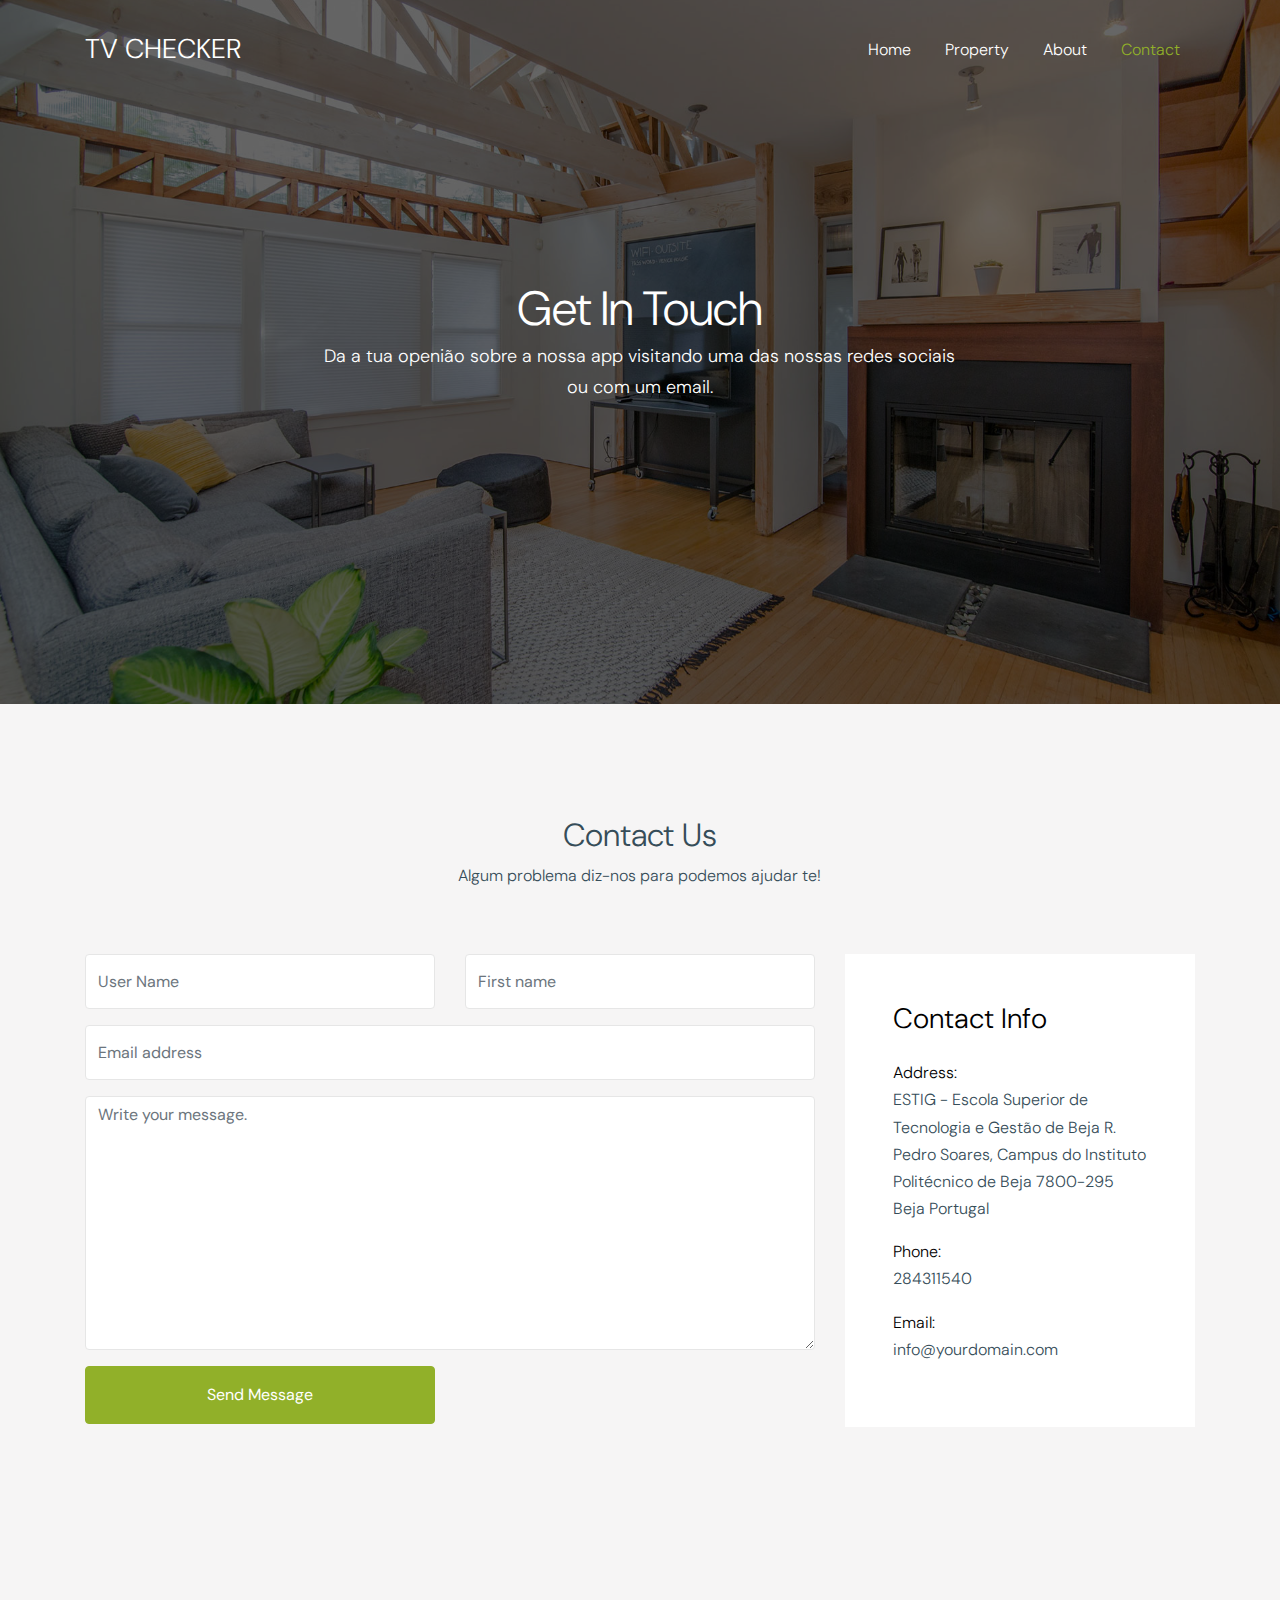
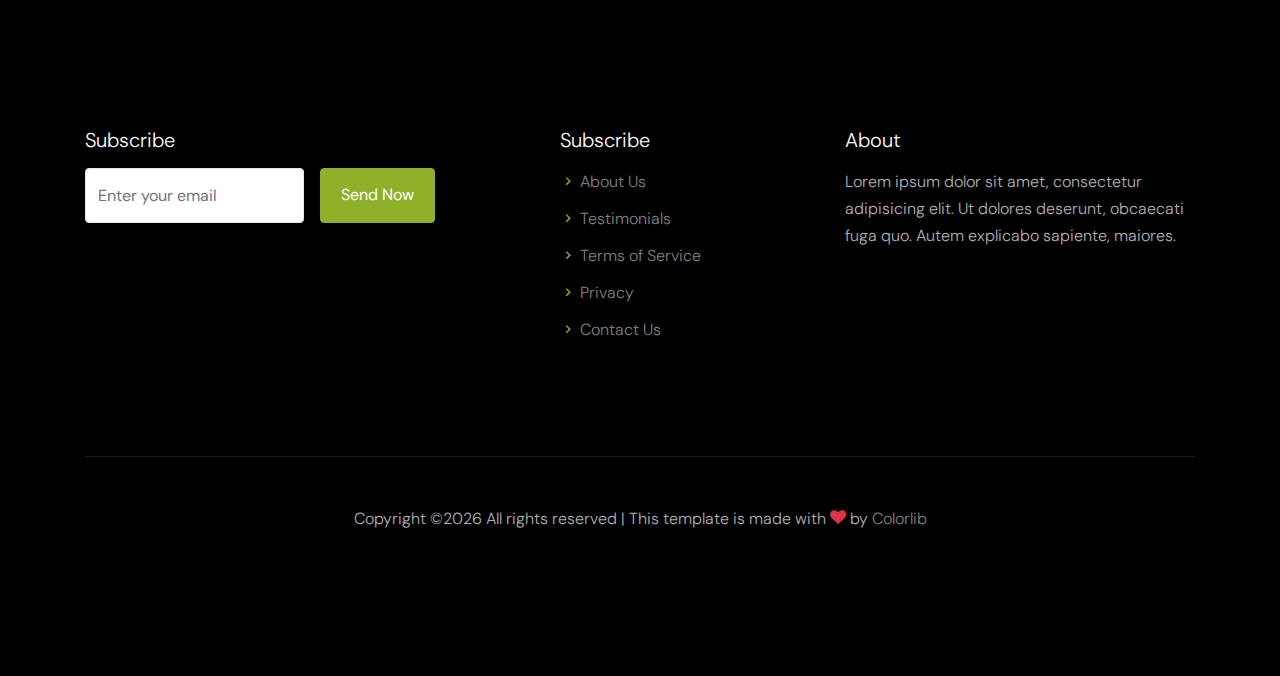
<file: backoffice/realtors/contact.html>
<!doctype html>
<html lang="en">

  <head>
    <title>Realtors &mdash; Website Template by Colorlib</title>
    <meta charset="utf-8">
    <meta name="viewport" content="width=device-width, initial-scale=1, shrink-to-fit=no">

    <link href="https://fonts.googleapis.com/css?family=DM+Sans:300,400,700&display=swap" rel="stylesheet">

    <link rel="stylesheet" href="fonts/icomoon/style.css">

    <link rel="stylesheet" href="css/bootstrap.min.css">
    <link rel="stylesheet" href="css/bootstrap-datepicker.css">
    <link rel="stylesheet" href="css/jquery.fancybox.min.css">
    <link rel="stylesheet" href="css/owl.carousel.min.css">
    <link rel="stylesheet" href="css/owl.theme.default.min.css">
    <link rel="stylesheet" href="fonts/flaticon/font/flaticon.css">
    <link rel="stylesheet" href="css/aos.css">

    <!-- MAIN CSS -->
    <link rel="stylesheet" href="css/style.css">

  </head>

  <body data-spy="scroll" data-target=".site-navbar-target" data-offset="300">

    
    <div class="site-wrap" id="home-section">

      <div class="site-mobile-menu site-navbar-target">
        <div class="site-mobile-menu-header">
          <div class="site-mobile-menu-close mt-3">
            <span class="icon-close2 js-menu-toggle"></span>
          </div>
        </div>
        <div class="site-mobile-menu-body"></div>
      </div>



      <header class="site-navbar site-navbar-target" role="banner">

        <div class="container">
          <div class="row align-items-center position-relative">

            <div class="col-3 ">
              <div class="site-logo">
                <a href="index.html">TV Checker</a>
              </div>
            </div>

            <div class="col-9  text-right">
              

              <span class="d-inline-block d-lg-none"><a href="#" class="text-white site-menu-toggle js-menu-toggle py-5 text-white"><span class="icon-menu h3 text-white"></span></a></span>

              

              <nav class="site-navigation text-right ml-auto d-none d-lg-block" role="navigation">
                <ul class="site-menu main-menu js-clone-nav ml-auto ">
                  <li><a href="index.html" class="nav-link">Home</a></li>
                  <li><a href="property.html" class="nav-link">Property</a></li>
                  <li><a href="about.html" class="nav-link">About</a></li>
                  <li class="active"><a href="contact.html" class="nav-link">Contact</a></li>
                </ul>
              </nav>
            </div>

            
          </div>
        </div>

      </header>

    <div class="ftco-blocks-cover-1">
      <div class="site-section-cover overlay" data-stellar-background-ratio="0.5" style="background-image: url('images/hero_1.jpg')">
        <div class="container">
          <div class="row align-items-center justify-content-center text-center">
            <div class="col-md-7">
              <h1 class="mb-2">Get In Touch</h1>
              <p class="text-white">Da a tua openião sobre a nossa app visitando uma das nossas redes sociais ou com um email.</p>
            </div>
          </div>
        </div>
      </div>
    </div>
    
    

    
    <div class="site-section bg-light" id="contact-section">
      <div class="container">
        <div class="row justify-content-center text-center">
        <div class="col-7 text-center mb-5">
          <h2>Contact Us</h2>
          <p>Algum problema diz-nos para podemos ajudar te!</p>
        </div>
      </div>
        <div class="row">
          <div class="col-lg-8 mb-5" >
            <form action="#" method="post">
              <div class="form-group row">
                <div class="col-md-6 mb-4 mb-lg-0">
                  <input type="text" class="form-control" placeholder="User Name">
                </div>
                <div class="col-md-6">
                  <input type="text" class="form-control" placeholder="First name">
                </div>
              </div>

              <div class="form-group row">
                <div class="col-md-12">
                  <input type="text" class="form-control" placeholder="Email address">
                </div>
              </div>

              <div class="form-group row">
                <div class="col-md-12">
                  <textarea name="" id="" class="form-control" placeholder="Write your message." cols="30" rows="10"></textarea>
                </div>
              </div>
              <div class="form-group row">
                <div class="col-md-6 mr-auto">
                  <input type="submit" class="btn btn-block btn-primary text-white py-3 px-5" value="Send Message">
                </div>
              </div>
            </form>
          </div>
          <div class="col-lg-4 ml-auto">
            <div class="bg-white p-3 p-md-5">
              <h3 class="text-black mb-4">Contact Info</h3>
              <ul class="list-unstyled footer-link">
                <li class="d-block mb-3">
                  <span class="d-block text-black">Address:</span>
                  <span>ESTIG - Escola Superior de Tecnologia e Gestão de Beja R. Pedro Soares, Campus do Instituto Politécnico de Beja
                        7800-295 Beja
                        Portugal
                  </span></li>
                <li class="d-block mb-3"><span class="d-block text-black">Phone:</span><span>284311540</span></li>
                <li class="d-block mb-3"><span class="d-block text-black">Email:</span><span>info@yourdomain.com</span></li>
              </ul>
            </div>
          </div>
        </div>
      </div>
    </div>


    

    <footer class="site-footer">
      <div class="container">
        <div class="row">
          <div class="col-md-4">
            <h3 class="text-white h5 mb-3">Subscribe</h3>
            <form action="" class="d-flex">
              <input type="text" class="form-control mr-3" placeholder="Enter your email">
              <input type="submit" class="btn btn-primary text-white" value="Send Now">
            </form>
          </div>
          <div class="col-md-3 ml-auto">
            <h3 class="text-white h5 mb-3">Subscribe</h3>
            <ul class="list-unstyled menu-arrow">
              <li><a href="#">About Us</a></li>
              <li><a href="#">Testimonials</a></li>
              <li><a href="#">Terms of Service</a></li>
              <li><a href="#">Privacy</a></li>
              <li><a href="#">Contact Us</a></li>
            </ul>
          </div>
          <div class="col-md-4">
            <h3 class="text-white h5 mb-3">About</h3>
            <p>Lorem ipsum dolor sit amet, consectetur adipisicing elit. Ut dolores deserunt, obcaecati fuga quo. Autem explicabo sapiente, maiores.</p>
          </div>
        </div>
        <div class="row pt-5 mt-5 text-center">
          <div class="col-md-12">
            <div class="border-top pt-5">
              <p>
            <!-- Link back to Colorlib can't be removed. Template is licensed under CC BY 3.0. -->
            Copyright &copy;<script>document.write(new Date().getFullYear());</script> All rights reserved | This template is made with <i class="icon-heart text-danger" aria-hidden="true"></i> by <a href="https://colorlib.com" target="_blank" >Colorlib</a>
            <!-- Link back to Colorlib can't be removed. Template is licensed under CC BY 3.0. -->
            </p>
            </div>
          </div>

        </div>
      </div>
    </footer>

    </div>

    <script src="js/jquery-3.3.1.min.js"></script>
    <script src="js/jquery-migrate-3.0.0.js"></script>
    <script src="js/popper.min.js"></script>
    <script src="js/bootstrap.min.js"></script>
    <script src="js/owl.carousel.min.js"></script>
    <script src="js/jquery.sticky.js"></script>
    <script src="js/jquery.waypoints.min.js"></script>
    <script src="js/jquery.animateNumber.min.js"></script>
    <script src="js/jquery.fancybox.min.js"></script>
    <script src="js/jquery.stellar.min.js"></script>
    <script src="js/jquery.easing.1.3.js"></script>
    <script src="js/bootstrap-datepicker.min.js"></script>
    <script src="js/aos.js"></script>

    <script src="js/main.js"></script>

  </body>

</html>
</file>
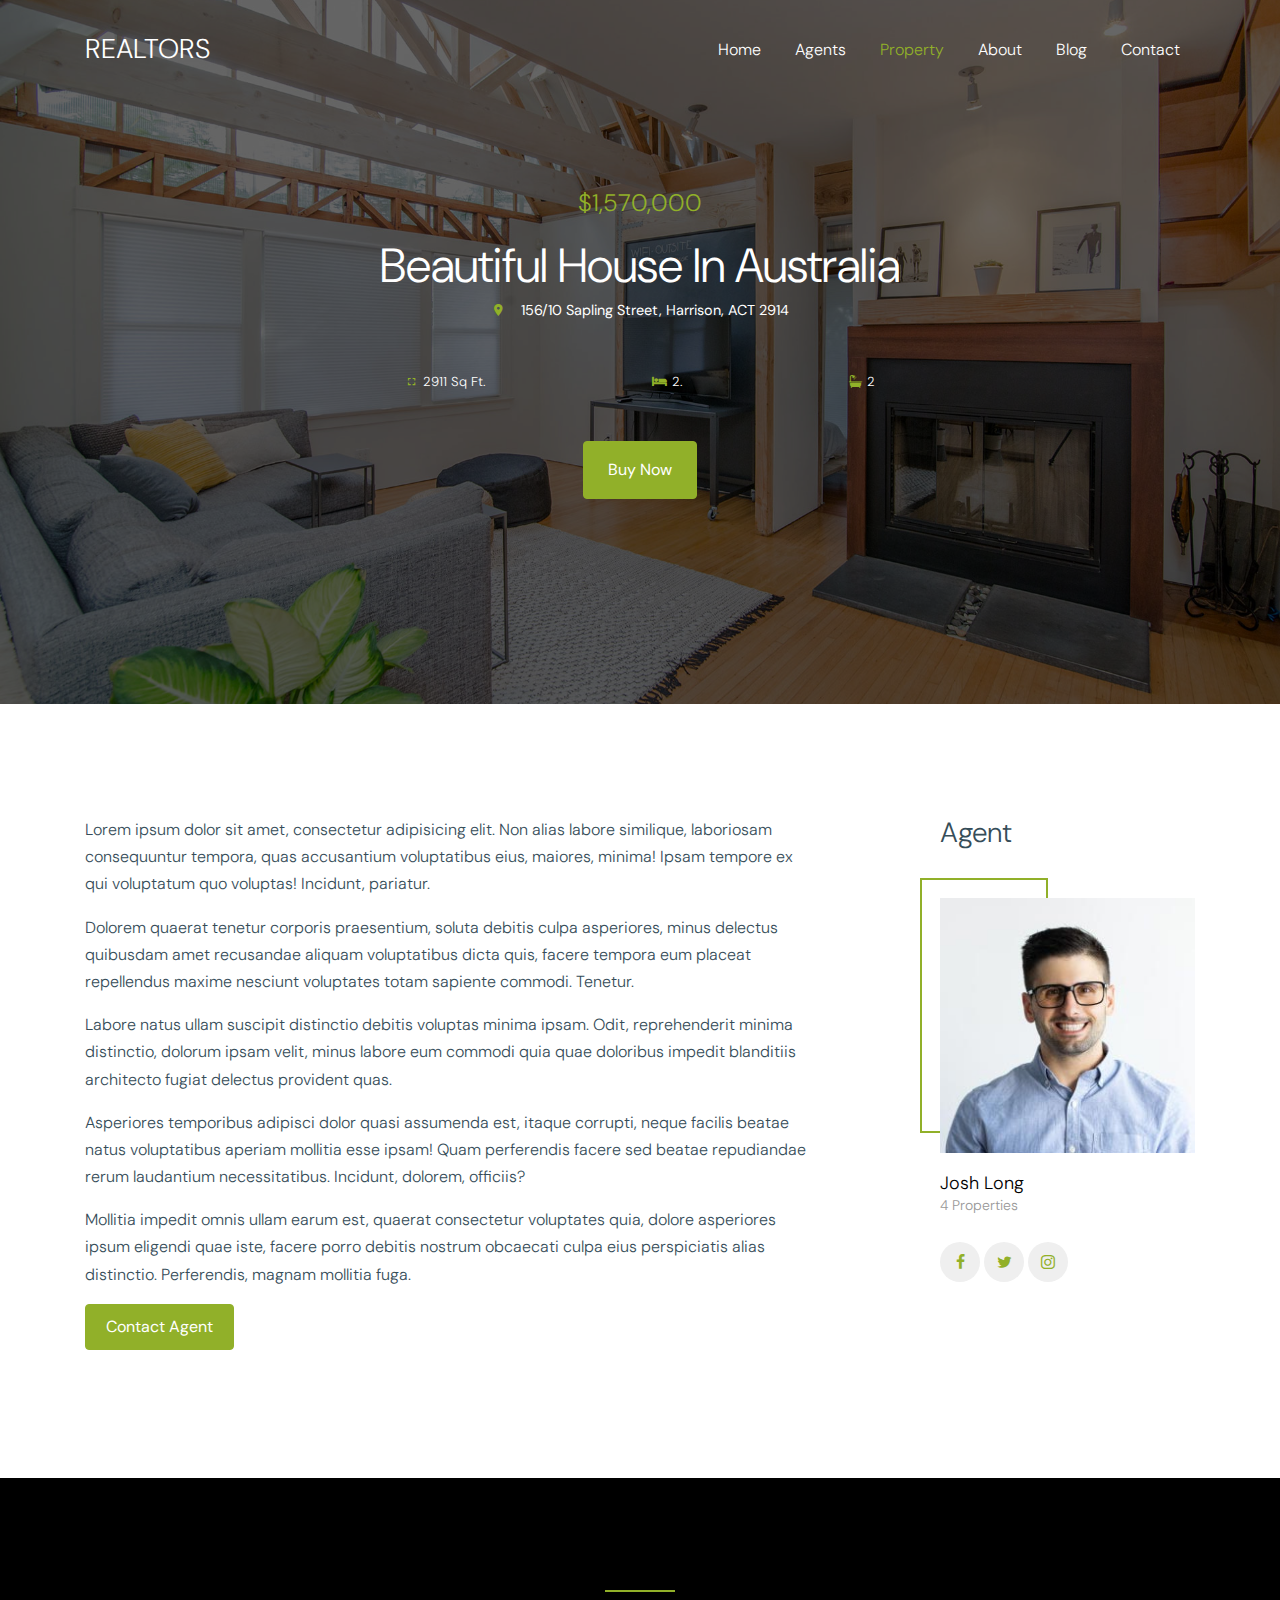
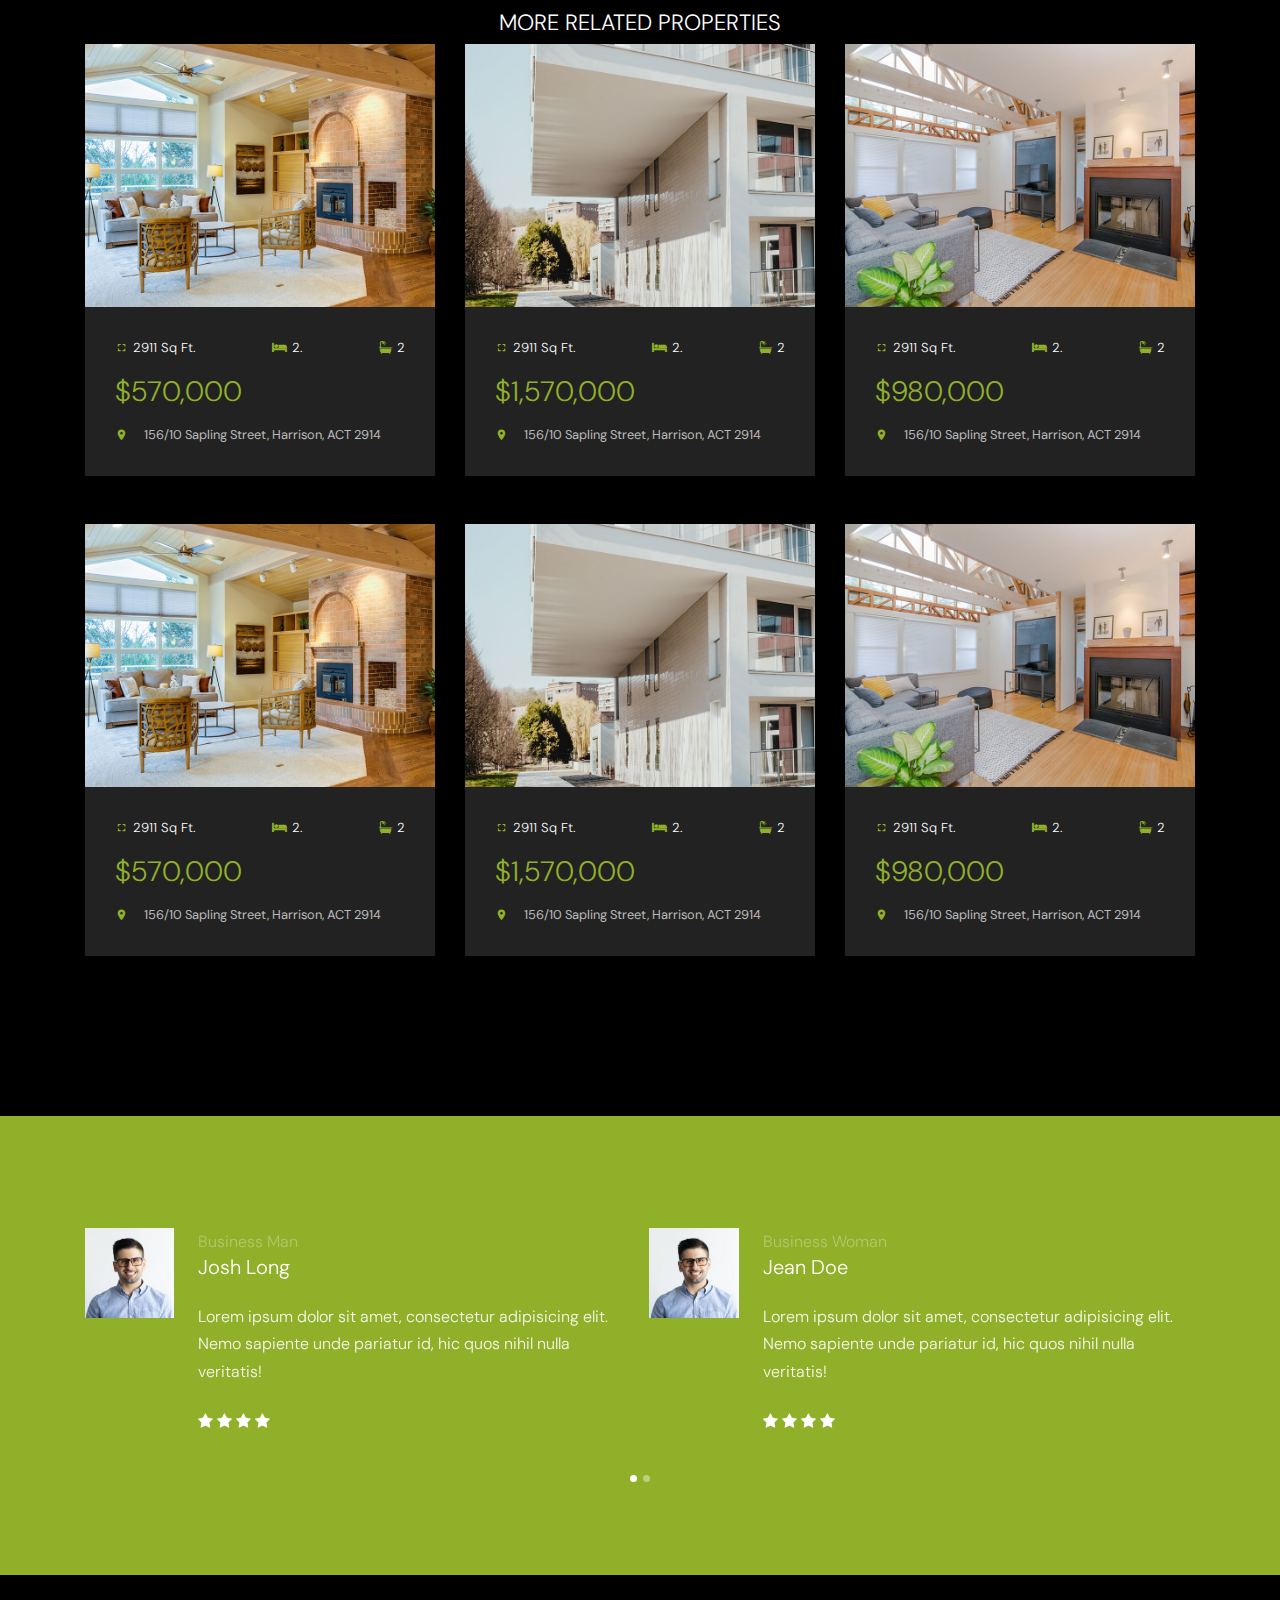
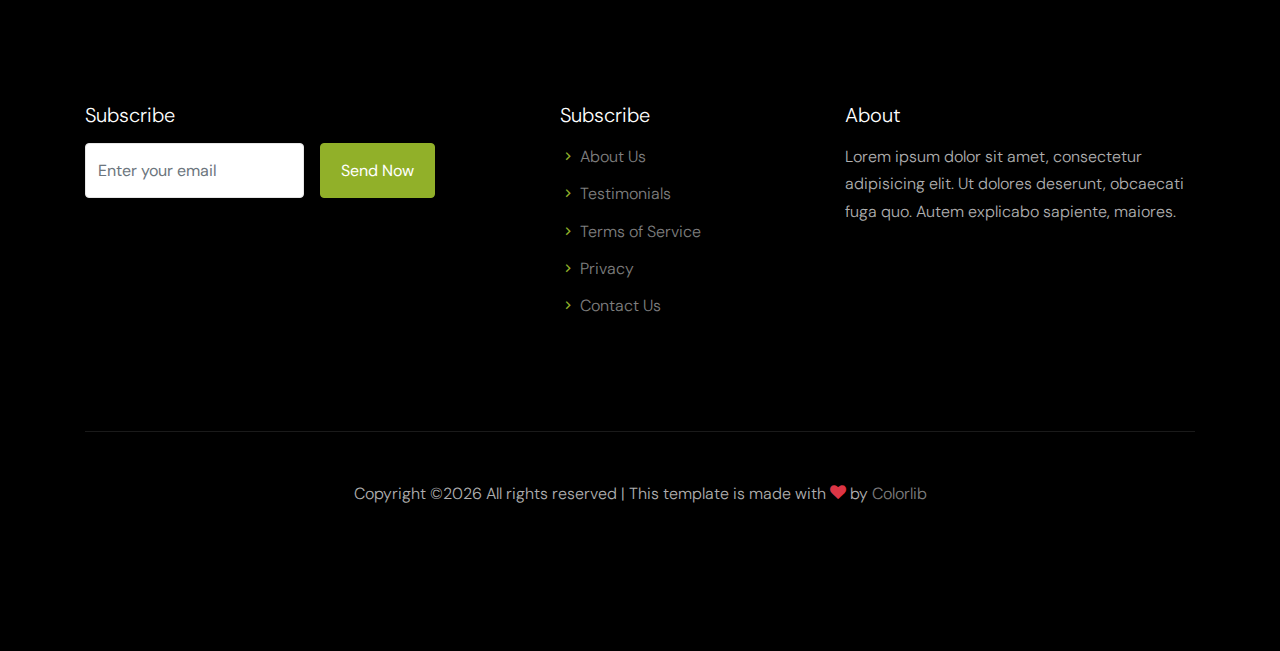
<file: backoffice/realtors/property-single.html>
<!doctype html>
<html lang="en">

  <head>
    <title>Realtors &mdash; Website Template by Colorlib</title>
    <meta charset="utf-8">
    <meta name="viewport" content="width=device-width, initial-scale=1, shrink-to-fit=no">

    <link href="https://fonts.googleapis.com/css?family=DM+Sans:300,400,700&display=swap" rel="stylesheet">

    <link rel="stylesheet" href="fonts/icomoon/style.css">

    <link rel="stylesheet" href="css/bootstrap.min.css">
    <link rel="stylesheet" href="css/bootstrap-datepicker.css">
    <link rel="stylesheet" href="css/jquery.fancybox.min.css">
    <link rel="stylesheet" href="css/owl.carousel.min.css">
    <link rel="stylesheet" href="css/owl.theme.default.min.css">
    <link rel="stylesheet" href="fonts/flaticon/font/flaticon.css">
    <link rel="stylesheet" href="css/aos.css">

    <!-- MAIN CSS -->
    <link rel="stylesheet" href="css/style.css">

  </head>

  <body data-spy="scroll" data-target=".site-navbar-target" data-offset="300">

    
    <div class="site-wrap" id="home-section">

      <div class="site-mobile-menu site-navbar-target">
        <div class="site-mobile-menu-header">
          <div class="site-mobile-menu-close mt-3">
            <span class="icon-close2 js-menu-toggle"></span>
          </div>
        </div>
        <div class="site-mobile-menu-body"></div>
      </div>



      <header class="site-navbar site-navbar-target" role="banner">

        <div class="container">
          <div class="row align-items-center position-relative">

            <div class="col-3 ">
              <div class="site-logo">
                <a href="index.html">Realtors</a>
              </div>
            </div>

            <div class="col-9  text-right">
              

              <span class="d-inline-block d-lg-none"><a href="#" class="text-white site-menu-toggle js-menu-toggle py-5 text-white"><span class="icon-menu h3 text-white"></span></a></span>

              

              <nav class="site-navigation text-right ml-auto d-none d-lg-block" role="navigation">
                <ul class="site-menu main-menu js-clone-nav ml-auto ">
                  <li><a href="index.html" class="nav-link">Home</a></li>
                  <li><a href="agents.html" class="nav-link">Agents</a></li>
                  <li class="active"><a href="property.html" class="nav-link">Property</a></li>
                  <li><a href="about.html" class="nav-link">About</a></li>
                  <li><a href="blog.html" class="nav-link">Blog</a></li>
                  <li><a href="contact.html" class="nav-link">Contact</a></li>
                </ul>
              </nav>
            </div>

            
          </div>
        </div>

      </header>

    <div class="ftco-blocks-cover-1">
      <div class="site-section-cover overlay" data-stellar-background-ratio="0.5" style="background-image: url('images/hero_1.jpg')">
        <div class="container">
          <div class="row align-items-center justify-content-center text-center">
            <div class="col-md-7">
              <span class="h4 text-primary mb-4 d-block">$1,570,000</span>
              <h1 class="mb-2">Beautiful House In Australia</h1>
              <p class="text-center mb-5"><span class="small address d-flex align-items-center justify-content-center"> <span class="icon-room mr-3 text-primary"></span> <span>156/10 Sapling Street, Harrison, ACT 2914</span></span></p>
            
                <div class="d-flex media-38289 justify-content-around mb-5">
                  <div class="sq d-flex align-items-center"><span class="wrap-icon icon-fullscreen"></span> <span>2911 Sq Ft.</span></div>
                  <div class="bed d-flex align-items-center"><span class="wrap-icon icon-bed"></span> <span>2.</span></div>
                  <div class="bath d-flex align-items-center"><span class="wrap-icon icon-bath"></span> <span>2</span></div>
                </div>
              <p><a href="#" class="btn btn-primary text-white px-4 py-3">Buy Now</a></p>
            </div>
          </div>
        </div>
      </div>
    </div>
    

    
    <div class="site-section">
      <div class="container">
        <div class="row">
          <div class="col-md-8">
            <p>Lorem ipsum dolor sit amet, consectetur adipisicing elit. Non alias labore similique, laboriosam consequuntur tempora, quas accusantium voluptatibus eius, maiores, minima! Ipsam tempore ex qui voluptatum quo voluptas! Incidunt, pariatur.</p>
            <p>Dolorem quaerat tenetur corporis praesentium, soluta debitis culpa asperiores, minus delectus quibusdam amet recusandae aliquam voluptatibus dicta quis, facere tempora eum placeat repellendus maxime nesciunt voluptates totam sapiente commodi. Tenetur.</p>
            <p>Labore natus ullam suscipit distinctio debitis voluptas minima ipsam. Odit, reprehenderit minima distinctio, dolorum ipsam velit, minus labore eum commodi quia quae doloribus impedit blanditiis architecto fugiat delectus provident quas.</p>
            <p>Asperiores temporibus adipisci dolor quasi assumenda est, itaque corrupti, neque facilis beatae natus voluptatibus aperiam mollitia esse ipsam! Quam perferendis facere sed beatae repudiandae rerum laudantium necessitatibus. Incidunt, dolorem, officiis?</p>
            <p>Mollitia impedit omnis ullam earum est, quaerat consectetur voluptates quia, dolore asperiores ipsum eligendi quae iste, facere porro debitis nostrum obcaecati culpa eius perspiciatis alias distinctio. Perferendis, magnam mollitia fuga.</p>
            <p><a href="#" class="btn btn-primary text-white">Contact Agent</a></p>
          </div>
          <div class="col-md-3 ml-auto">
            <h3 class="mb-5">Agent</h3>
            <div class="person-29381">
              <div class="media-39912">
                <img src="images/person_1.jpg" alt="Image" class="img-fluid">
              </div>
              <h3><a href="#">Josh Long</a></h3>
              <span class="meta d-block mb-4">4 Properties</span>
              <div class="social-32913">
                <a href="#"><span class="icon-facebook"></span></a>
                <a href="#"><span class="icon-twitter"></span></a>
                <a href="#"><span class="icon-instagram"></span></a>
              </div>
            </div>
          </div>
        </div>
      </div>
    </div>

    
    <div class="site-section bg-black">
      <div class="container">


        <div class="row justify-content-center">
          <div class="col-md-6 text-center">
            <h3 class="heading-29201 text-center text-white">More Related Properties</h3>
            
            
          </div>
        </div>
        
        <div class="row">

          <div class="col-md-4 mb-5">
            <div class="media-38289">
              <a href="property-single.html" class="d-block"><img src="images/img_1.jpg" alt="Image" class="img-fluid"></a>
              <div class="text">
                <div class="d-flex justify-content-between mb-3">
                  <div class="sq d-flex align-items-center"><span class="wrap-icon icon-fullscreen"></span> <span>2911 Sq Ft.</span></div>
                  <div class="bed d-flex align-items-center"><span class="wrap-icon icon-bed"></span> <span>2.</span></div>
                  <div class="bath d-flex align-items-center"><span class="wrap-icon icon-bath"></span> <span>2</span></div>
                </div>
                <h3 class="mb-3"><a href="#">$570,000</a></h3>
                <span class="d-block small address d-flex align-items-center"> <span class="icon-room mr-3 text-primary"></span> <span>156/10 Sapling Street, Harrison, ACT 2914</span></span>
              </div>
            </div>
          </div>
          <div class="col-md-4 mb-5">
            <div class="media-38289">
            <a href="property-single.html" class="d-block"><img src="images/img_2.jpg" alt="Image" class="img-fluid"></a>
            <div class="text">
              <div class="d-flex justify-content-between mb-3">
                <div class="sq d-flex align-items-center"><span class="wrap-icon icon-fullscreen"></span> <span>2911 Sq Ft.</span></div>
                <div class="bed d-flex align-items-center"><span class="wrap-icon icon-bed"></span> <span>2.</span></div>
                  <div class="bath d-flex align-items-center"><span class="wrap-icon icon-bath"></span> <span>2</span></div>
              </div>
              <h3 class="mb-3"><a href="#">$1,570,000</a></h3>
              <span class="d-block small address d-flex align-items-center"> <span class="icon-room mr-3 text-primary"></span> <span>156/10 Sapling Street, Harrison, ACT 2914</span></span>
            </div>
          </div>
          </div>
          <div class="col-md-4 mb-5">
            <div class="media-38289">
              <a href="property-single.html" class="d-block"><img src="images/img_3.jpg" alt="Image" class="img-fluid"></a>
              <div class="text">
                <div class="d-flex justify-content-between mb-3">
                  <div class="sq d-flex align-items-center"><span class="wrap-icon icon-fullscreen"></span> <span>2911 Sq Ft.</span></div>
                  <div class="bed d-flex align-items-center"><span class="wrap-icon icon-bed"></span> <span>2.</span></div>
                  <div class="bath d-flex align-items-center"><span class="wrap-icon icon-bath"></span> <span>2</span></div>
                </div>
                <h3 class="mb-3"><a href="#">$980,000</a></h3>
                <span class="d-block small address d-flex align-items-center"> <span class="icon-room mr-3 text-primary"></span> <span>156/10 Sapling Street, Harrison, ACT 2914</span></span>
              </div>
            </div>
          </div>

          <div class="col-md-4 mb-5">
            <div class="media-38289">
              <a href="property-single.html" class="d-block"><img src="images/img_1.jpg" alt="Image" class="img-fluid"></a>
              <div class="text">
                <div class="d-flex justify-content-between mb-3">
                  <div class="sq d-flex align-items-center"><span class="wrap-icon icon-fullscreen"></span> <span>2911 Sq Ft.</span></div>
                  <div class="bed d-flex align-items-center"><span class="wrap-icon icon-bed"></span> <span>2.</span></div>
                  <div class="bath d-flex align-items-center"><span class="wrap-icon icon-bath"></span> <span>2</span></div>
                </div>
                <h3 class="mb-3"><a href="#">$570,000</a></h3>
                <span class="d-block small address d-flex align-items-center"> <span class="icon-room mr-3 text-primary"></span> <span>156/10 Sapling Street, Harrison, ACT 2914</span></span>
              </div>
            </div>
          </div>
          <div class="col-md-4 mb-5">
            <div class="media-38289">
            <a href="property-single.html" class="d-block"><img src="images/img_2.jpg" alt="Image" class="img-fluid"></a>
            <div class="text">
              <div class="d-flex justify-content-between mb-3">
                <div class="sq d-flex align-items-center"><span class="wrap-icon icon-fullscreen"></span> <span>2911 Sq Ft.</span></div>
                <div class="bed d-flex align-items-center"><span class="wrap-icon icon-bed"></span> <span>2.</span></div>
                  <div class="bath d-flex align-items-center"><span class="wrap-icon icon-bath"></span> <span>2</span></div>
              </div>
              <h3 class="mb-3"><a href="#">$1,570,000</a></h3>
              <span class="d-block small address d-flex align-items-center"> <span class="icon-room mr-3 text-primary"></span> <span>156/10 Sapling Street, Harrison, ACT 2914</span></span>
            </div>
          </div>
          </div>
          <div class="col-md-4 mb-5">
            <div class="media-38289">
              <a href="property-single.html" class="d-block"><img src="images/img_3.jpg" alt="Image" class="img-fluid"></a>
              <div class="text">
                <div class="d-flex justify-content-between mb-3">
                  <div class="sq d-flex align-items-center"><span class="wrap-icon icon-fullscreen"></span> <span>2911 Sq Ft.</span></div>
                  <div class="bed d-flex align-items-center"><span class="wrap-icon icon-bed"></span> <span>2.</span></div>
                  <div class="bath d-flex align-items-center"><span class="wrap-icon icon-bath"></span> <span>2</span></div>
                </div>
                <h3 class="mb-3"><a href="#">$980,000</a></h3>
                <span class="d-block small address d-flex align-items-center"> <span class="icon-room mr-3 text-primary"></span> <span>156/10 Sapling Street, Harrison, ACT 2914</span></span>
              </div>
            </div>
          </div>
        </div>
      </div>
    </div>


    <div class="site-section bg-primary">
      <div class="container block-13">
        <div class="nonloop-block-13 owl-carousel">
          <div class="testimonial-38920 d-flex align-items-start">
            <div class="pic mr-4"><img src="images/person_1.jpg" alt=""></div>
            <div>
              <span class="meta">Business Man</span>
              <h3 class="mb-4">Josh Long</h3>
              <p>Lorem ipsum dolor sit amet, consectetur adipisicing elit. Nemo sapiente unde pariatur id, hic quos nihil nulla veritatis!</p>
              <div class="mt-4">
                <span class="icon-star text-white"></span>
                <span class="icon-star text-white"></span>
                <span class="icon-star text-white"></span>
                <span class="icon-star text-white"></span>
              </div>
            </div>
          </div>

          <div class="testimonial-38920 d-flex align-items-start">
            <div class="pic mr-4"><img src="images/person_1.jpg" alt=""></div>
            <div>
              <span class="meta">Business Woman</span>
              <h3 class="mb-4">Jean Doe</h3>
              <p>Lorem ipsum dolor sit amet, consectetur adipisicing elit. Nemo sapiente unde pariatur id, hic quos nihil nulla veritatis!</p>
              <div class="mt-4">
                <span class="icon-star text-white"></span>
                <span class="icon-star text-white"></span>
                <span class="icon-star text-white"></span>
                <span class="icon-star text-white"></span>
              </div>
            </div>
          </div>

          <div class="testimonial-38920 d-flex align-items-start">
            <div class="pic mr-4"><img src="images/person_1.jpg" alt=""></div>
            <div>
              <span class="meta">Business Woman</span>
              <h3 class="mb-4">Jean Doe</h3>
              <p>Lorem ipsum dolor sit amet, consectetur adipisicing elit. Nemo sapiente unde pariatur id, hic quos nihil nulla veritatis!</p>
              <div class="mt-4">
                <span class="icon-star text-white"></span>
                <span class="icon-star text-white"></span>
                <span class="icon-star text-white"></span>
                <span class="icon-star text-white"></span>
              </div>
            </div>
          </div>
        </div>
      </div>
    </div>


    

    <footer class="site-footer">
      <div class="container">
        <div class="row">
          <div class="col-md-4">
            <h3 class="text-white h5 mb-3">Subscribe</h3>
            <form action="" class="d-flex">
              <input type="text" class="form-control mr-3" placeholder="Enter your email">
              <input type="submit" class="btn btn-primary text-white" value="Send Now">
            </form>
          </div>
          <div class="col-md-3 ml-auto">
            <h3 class="text-white h5 mb-3">Subscribe</h3>
            <ul class="list-unstyled menu-arrow">
              <li><a href="#">About Us</a></li>
              <li><a href="#">Testimonials</a></li>
              <li><a href="#">Terms of Service</a></li>
              <li><a href="#">Privacy</a></li>
              <li><a href="#">Contact Us</a></li>
            </ul>
          </div>
          <div class="col-md-4">
            <h3 class="text-white h5 mb-3">About</h3>
            <p>Lorem ipsum dolor sit amet, consectetur adipisicing elit. Ut dolores deserunt, obcaecati fuga quo. Autem explicabo sapiente, maiores.</p>
          </div>
        </div>
        <div class="row pt-5 mt-5 text-center">
          <div class="col-md-12">
            <div class="border-top pt-5">
              <p>
            <!-- Link back to Colorlib can't be removed. Template is licensed under CC BY 3.0. -->
            Copyright &copy;<script>document.write(new Date().getFullYear());</script> All rights reserved | This template is made with <i class="icon-heart text-danger" aria-hidden="true"></i> by <a href="https://colorlib.com" target="_blank" >Colorlib</a>
            <!-- Link back to Colorlib can't be removed. Template is licensed under CC BY 3.0. -->
            </p>
            </div>
          </div>

        </div>
      </div>
    </footer>

    </div>

    <script src="js/jquery-3.3.1.min.js"></script>
    <script src="js/jquery-migrate-3.0.0.js"></script>
    <script src="js/popper.min.js"></script>
    <script src="js/bootstrap.min.js"></script>
    <script src="js/owl.carousel.min.js"></script>
    <script src="js/jquery.sticky.js"></script>
    <script src="js/jquery.waypoints.min.js"></script>
    <script src="js/jquery.animateNumber.min.js"></script>
    <script src="js/jquery.fancybox.min.js"></script>
    <script src="js/jquery.stellar.min.js"></script>
    <script src="js/jquery.easing.1.3.js"></script>
    <script src="js/bootstrap-datepicker.min.js"></script>
    <script src="js/aos.js"></script>

    <script src="js/main.js"></script>

  </body>

</html>
</file>
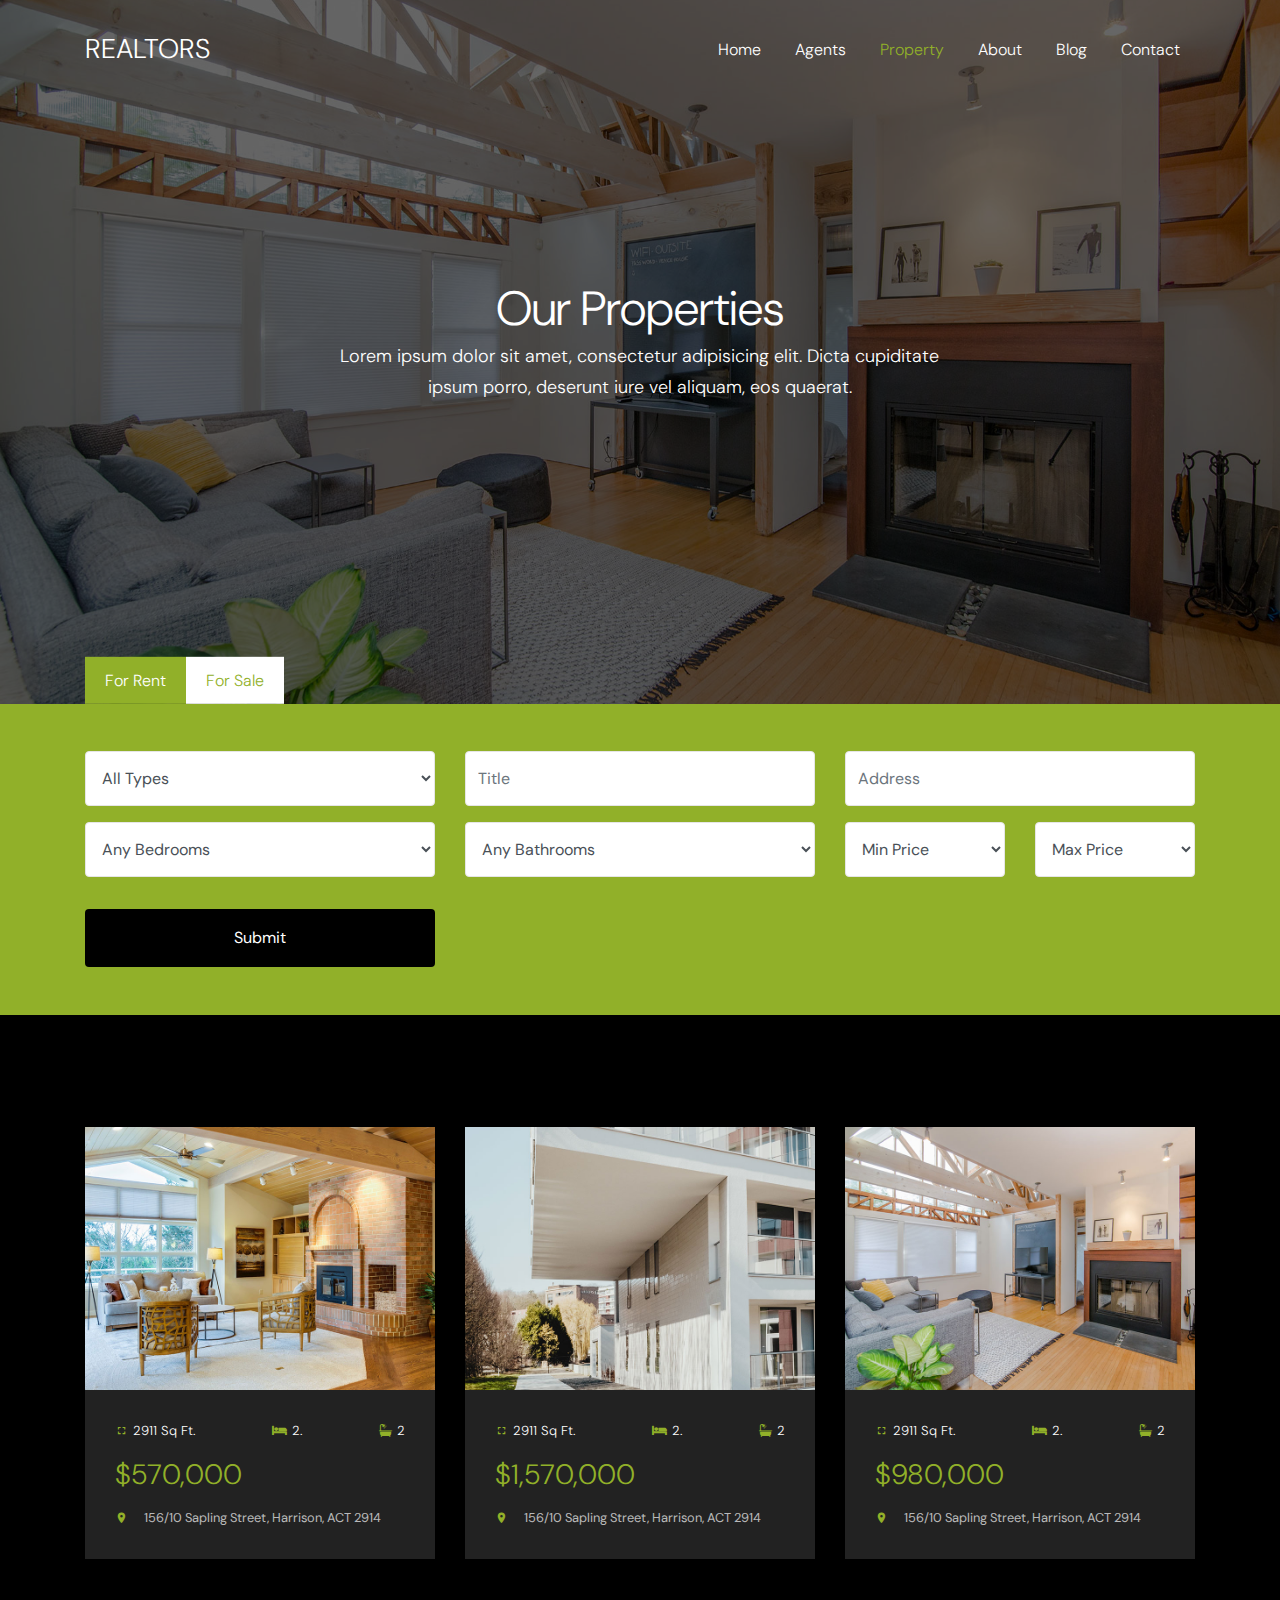
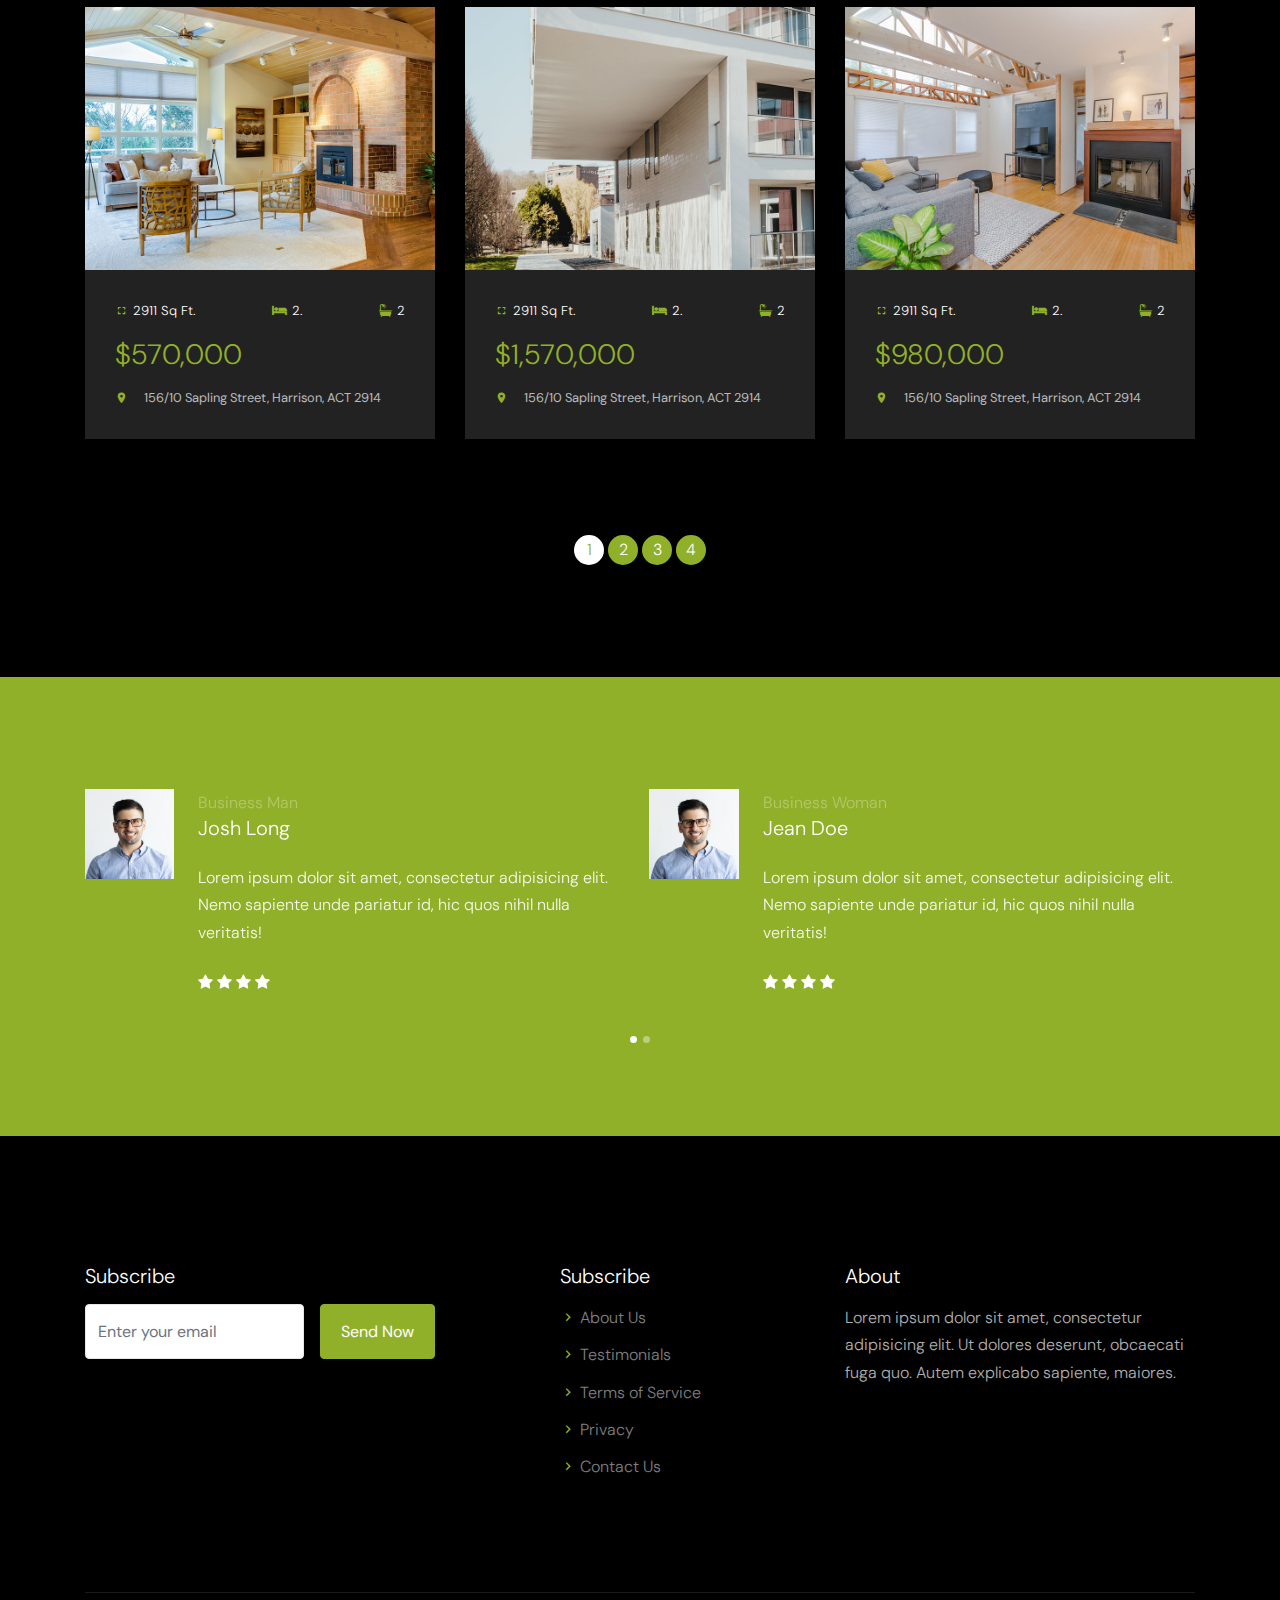
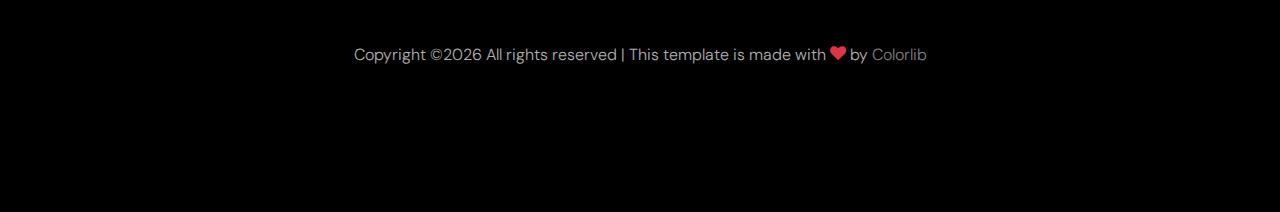
<file: backoffice/realtors/property.html>
<!doctype html>
<html lang="en">

  <head>
    <title>Realtors &mdash; Website Template by Colorlib</title>
    <meta charset="utf-8">
    <meta name="viewport" content="width=device-width, initial-scale=1, shrink-to-fit=no">

    <link href="https://fonts.googleapis.com/css?family=DM+Sans:300,400,700&display=swap" rel="stylesheet">

    <link rel="stylesheet" href="fonts/icomoon/style.css">

    <link rel="stylesheet" href="css/bootstrap.min.css">
    <link rel="stylesheet" href="css/bootstrap-datepicker.css">
    <link rel="stylesheet" href="css/jquery.fancybox.min.css">
    <link rel="stylesheet" href="css/owl.carousel.min.css">
    <link rel="stylesheet" href="css/owl.theme.default.min.css">
    <link rel="stylesheet" href="fonts/flaticon/font/flaticon.css">
    <link rel="stylesheet" href="css/aos.css">

    <!-- MAIN CSS -->
    <link rel="stylesheet" href="css/style.css">

  </head>

  <body data-spy="scroll" data-target=".site-navbar-target" data-offset="300">

    
    <div class="site-wrap" id="home-section">

      <div class="site-mobile-menu site-navbar-target">
        <div class="site-mobile-menu-header">
          <div class="site-mobile-menu-close mt-3">
            <span class="icon-close2 js-menu-toggle"></span>
          </div>
        </div>
        <div class="site-mobile-menu-body"></div>
      </div>



      <header class="site-navbar site-navbar-target" role="banner">

        <div class="container">
          <div class="row align-items-center position-relative">

            <div class="col-3 ">
              <div class="site-logo">
                <a href="index.html">Realtors</a>
              </div>
            </div>

            <div class="col-9  text-right">
              

              <span class="d-inline-block d-lg-none"><a href="#" class="text-white site-menu-toggle js-menu-toggle py-5 text-white"><span class="icon-menu h3 text-white"></span></a></span>

              

              <nav class="site-navigation text-right ml-auto d-none d-lg-block" role="navigation">
                <ul class="site-menu main-menu js-clone-nav ml-auto ">
                  <li><a href="index.html" class="nav-link">Home</a></li>
                  <li><a href="agents.html" class="nav-link">Agents</a></li>
                  <li class="active"><a href="property.html" class="nav-link">Property</a></li>
                  <li><a href="about.html" class="nav-link">About</a></li>
                  <li><a href="blog.html" class="nav-link">Blog</a></li>
                  <li><a href="contact.html" class="nav-link">Contact</a></li>
                </ul>
              </nav>
            </div>

            
          </div>
        </div>

      </header>

    <div class="ftco-blocks-cover-1">
      <div class="site-section-cover overlay" data-stellar-background-ratio="0.5" style="background-image: url('images/hero_1.jpg')">
        <div class="container">
          <div class="row align-items-center justify-content-center text-center">
            <div class="col-md-7">
              <h1 class="mb-2">Our Properties</h1>
              <p class="text-white">Lorem ipsum dolor sit amet, consectetur adipisicing elit. Dicta cupiditate ipsum porro, deserunt iure vel aliquam, eos quaerat.</p>
            </div>
          </div>
        </div>
      </div>
    </div>
    

    <form action="">
      <div class="realestate-filter">
        <div class="container">
          <div class="realestate-filter-wrap nav">
            <a href="#for-rent" class="active" data-toggle="tab" id="rent-tab" aria-controls="rent" aria-selected="true">For Rent</a>
            <a href="#for-sale" class="" data-toggle="tab" id="sale-tab" aria-controls="sale" aria-selected="false">For Sale</a>
          </div>
        </div>
      </div>
      
      <div class="realestate-tabpane pb-5">
        <div class="container tab-content">
           <div class="tab-pane active" id="for-rent" role="tabpanel" aria-labelledby="rent-tab">

             <div class="row">
               <div class="col-md-4 form-group">
                 <select name="" id="" class="form-control w-100">
                   <option value="">All Types</option>
                   <option value="">Townhouses</option>
                   <option value="">Duplexes</option>
                   <option value="">Quadplexes</option>
                   <option value="">Condominiums</option>
                 </select>
               </div>
               <div class="col-md-4 form-group">
                 <input type="text" class="form-control" placeholder="Title">
               </div>
               <div class="col-md-4 form-group">
                 <input type="text" class="form-control" placeholder="Address">
               </div>
             </div>

             <div class="row">
               <div class="col-md-4 form-group">
                 <select name="" id="" class="form-control w-100">
                   <option value="">Any Bedrooms</option>
                   <option value="">0</option>
                   <option value="">1</option>
                   <option value="">2</option>
                   <option value="">3+</option>
                 </select>
               </div>
               <div class="col-md-4 form-group">
                 <select name="" id="" class="form-control w-100">
                   <option value="">Any Bathrooms</option>
                   <option value="">0</option>
                   <option value="">1</option>
                   <option value="">2</option>
                   <option value="">3+</option>
                 </select>
               </div>
               <div class="col-md-4 form-group">
                 <div class="row">
                   <div class="col-md-6 form-group">
                     <select name="" id="" class="form-control w-100">
                       <option value="">Min Price</option>
                       <option value="">$100</option>
                       <option value="">$200</option>
                       <option value="">$300</option>
                       <option value="">$400</option>
                     </select>
                   </div>
                   <div class="col-md-6">
                     <select name="" id="" class="form-control w-100">
                       <option value="">Max Price</option>
                       <option value="">$25,000</option>
                       <option value="">$50,000</option>
                       <option value="">$75,000</option>
                       <option value="">$100,000</option>
                       <option value="">$100,000,000</option>
                     </select>
                   </div>
                 </div>
               </div>
             </div>
             <div class="row">
               <div class="col-md-4">
                 <input type="submit" class="btn btn-black py-3 btn-block" value="Submit">
               </div>
             </div>

           </div>
           <div class="tab-pane" id="for-sale" role="tabpanel" aria-labelledby="sale-tab">
             <div class="row">
               <div class="col-md-4 form-group">
                 <select name="" id="" class="form-control w-100">
                   <option value="">All Types</option>
                   <option value="">Townhouses</option>
                   <option value="">Duplexes</option>
                   <option value="">Quadplexes</option>
                   <option value="">Condominiums</option>
                 </select>
               </div>
               <div class="col-md-4 form-group">
                 <input type="text" class="form-control" placeholder="Title">
               </div>
               <div class="col-md-4 form-group">
                 <input type="text" class="form-control" placeholder="Address">
               </div>
             </div>

             <div class="row">
               <div class="col-md-4 form-group">
                 <select name="" id="" class="form-control w-100">
                   <option value="">Any Bedrooms</option>
                   <option value="">0</option>
                   <option value="">1</option>
                   <option value="">2</option>
                   <option value="">3+</option>
                 </select>
               </div>
               <div class="col-md-4 form-group">
                 <select name="" id="" class="form-control w-100">
                   <option value="">Any Bathrooms</option>
                   <option value="">0</option>
                   <option value="">1</option>
                   <option value="">2</option>
                   <option value="">3+</option>
                 </select>
               </div>
               <div class="col-md-4 form-group">
                 <div class="row">
                   <div class="col-md-6 form-group">
                     <select name="" id="" class="form-control w-100">
                       <option value="">Min Price</option>
                       <option value="">$100</option>
                       <option value="">$200</option>
                       <option value="">$300</option>
                       <option value="">$400</option>
                     </select>
                   </div>
                   <div class="col-md-6">
                     <select name="" id="" class="form-control w-100">
                       <option value="">Max Price</option>
                       <option value="">$25,000</option>
                       <option value="">$50,000</option>
                       <option value="">$75,000</option>
                       <option value="">$100,000</option>
                       <option value="">$100,000,000</option>
                     </select>
                   </div>
                 </div>
               </div>
             </div>
             <div class="row">
               <div class="col-md-4">
                 <input type="submit" class="btn btn-black py-3 btn-block" value="Submit">
               </div>
             </div>

           </div>
        </div>
      </div>
    </form>
    

    
    <div class="site-section bg-black">
      <div class="container">
        
        <div class="row">

          <div class="col-md-4 mb-5">
            <div class="media-38289">
              <a href="property-single.html" class="d-block"><img src="images/img_1.jpg" alt="Image" class="img-fluid"></a>
              <div class="text">
                <div class="d-flex justify-content-between mb-3">
                  <div class="sq d-flex align-items-center"><span class="wrap-icon icon-fullscreen"></span> <span>2911 Sq Ft.</span></div>
                  <div class="bed d-flex align-items-center"><span class="wrap-icon icon-bed"></span> <span>2.</span></div>
                  <div class="bath d-flex align-items-center"><span class="wrap-icon icon-bath"></span> <span>2</span></div>
                </div>
                <h3 class="mb-3"><a href="#">$570,000</a></h3>
                <span class="d-block small address d-flex align-items-center"> <span class="icon-room mr-3 text-primary"></span> <span>156/10 Sapling Street, Harrison, ACT 2914</span></span>
              </div>
            </div>
          </div>
          <div class="col-md-4 mb-5">
            <div class="media-38289">
            <a href="property-single.html" class="d-block"><img src="images/img_2.jpg" alt="Image" class="img-fluid"></a>
            <div class="text">
              <div class="d-flex justify-content-between mb-3">
                <div class="sq d-flex align-items-center"><span class="wrap-icon icon-fullscreen"></span> <span>2911 Sq Ft.</span></div>
                <div class="bed d-flex align-items-center"><span class="wrap-icon icon-bed"></span> <span>2.</span></div>
                  <div class="bath d-flex align-items-center"><span class="wrap-icon icon-bath"></span> <span>2</span></div>
              </div>
              <h3 class="mb-3"><a href="#">$1,570,000</a></h3>
              <span class="d-block small address d-flex align-items-center"> <span class="icon-room mr-3 text-primary"></span> <span>156/10 Sapling Street, Harrison, ACT 2914</span></span>
            </div>
          </div>
          </div>
          <div class="col-md-4 mb-5">
            <div class="media-38289">
              <a href="property-single.html" class="d-block"><img src="images/img_3.jpg" alt="Image" class="img-fluid"></a>
              <div class="text">
                <div class="d-flex justify-content-between mb-3">
                  <div class="sq d-flex align-items-center"><span class="wrap-icon icon-fullscreen"></span> <span>2911 Sq Ft.</span></div>
                  <div class="bed d-flex align-items-center"><span class="wrap-icon icon-bed"></span> <span>2.</span></div>
                  <div class="bath d-flex align-items-center"><span class="wrap-icon icon-bath"></span> <span>2</span></div>
                </div>
                <h3 class="mb-3"><a href="#">$980,000</a></h3>
                <span class="d-block small address d-flex align-items-center"> <span class="icon-room mr-3 text-primary"></span> <span>156/10 Sapling Street, Harrison, ACT 2914</span></span>
              </div>
            </div>
          </div>

          <div class="col-md-4 mb-5">
            <div class="media-38289">
              <a href="property-single.html" class="d-block"><img src="images/img_1.jpg" alt="Image" class="img-fluid"></a>
              <div class="text">
                <div class="d-flex justify-content-between mb-3">
                  <div class="sq d-flex align-items-center"><span class="wrap-icon icon-fullscreen"></span> <span>2911 Sq Ft.</span></div>
                  <div class="bed d-flex align-items-center"><span class="wrap-icon icon-bed"></span> <span>2.</span></div>
                  <div class="bath d-flex align-items-center"><span class="wrap-icon icon-bath"></span> <span>2</span></div>
                </div>
                <h3 class="mb-3"><a href="#">$570,000</a></h3>
                <span class="d-block small address d-flex align-items-center"> <span class="icon-room mr-3 text-primary"></span> <span>156/10 Sapling Street, Harrison, ACT 2914</span></span>
              </div>
            </div>
          </div>
          <div class="col-md-4 mb-5">
            <div class="media-38289">
            <a href="property-single.html" class="d-block"><img src="images/img_2.jpg" alt="Image" class="img-fluid"></a>
            <div class="text">
              <div class="d-flex justify-content-between mb-3">
                <div class="sq d-flex align-items-center"><span class="wrap-icon icon-fullscreen"></span> <span>2911 Sq Ft.</span></div>
                <div class="bed d-flex align-items-center"><span class="wrap-icon icon-bed"></span> <span>2.</span></div>
                  <div class="bath d-flex align-items-center"><span class="wrap-icon icon-bath"></span> <span>2</span></div>
              </div>
              <h3 class="mb-3"><a href="#">$1,570,000</a></h3>
              <span class="d-block small address d-flex align-items-center"> <span class="icon-room mr-3 text-primary"></span> <span>156/10 Sapling Street, Harrison, ACT 2914</span></span>
            </div>
          </div>
          </div>
          <div class="col-md-4 mb-5">
            <div class="media-38289">
              <a href="property-single.html" class="d-block"><img src="images/img_3.jpg" alt="Image" class="img-fluid"></a>
              <div class="text">
                <div class="d-flex justify-content-between mb-3">
                  <div class="sq d-flex align-items-center"><span class="wrap-icon icon-fullscreen"></span> <span>2911 Sq Ft.</span></div>
                  <div class="bed d-flex align-items-center"><span class="wrap-icon icon-bed"></span> <span>2.</span></div>
                  <div class="bath d-flex align-items-center"><span class="wrap-icon icon-bath"></span> <span>2</span></div>
                </div>
                <h3 class="mb-3"><a href="#">$980,000</a></h3>
                <span class="d-block small address d-flex align-items-center"> <span class="icon-room mr-3 text-primary"></span> <span>156/10 Sapling Street, Harrison, ACT 2914</span></span>
              </div>
            </div>
          </div>


          <div class="col-12 mt-5 text-center pagination-39291">
            <span class="active">1</span>
            <a href="#">2</a>
            <a href="#">3</a>
            <a href="#">4</a>
          </div>

          
          
        </div>
      </div>
    </div>


    <div class="site-section bg-primary">
      <div class="container block-13">
        <div class="nonloop-block-13 owl-carousel">
          <div class="testimonial-38920 d-flex align-items-start">
            <div class="pic mr-4"><img src="images/person_1.jpg" alt=""></div>
            <div>
              <span class="meta">Business Man</span>
              <h3 class="mb-4">Josh Long</h3>
              <p>Lorem ipsum dolor sit amet, consectetur adipisicing elit. Nemo sapiente unde pariatur id, hic quos nihil nulla veritatis!</p>
              <div class="mt-4">
                <span class="icon-star text-white"></span>
                <span class="icon-star text-white"></span>
                <span class="icon-star text-white"></span>
                <span class="icon-star text-white"></span>
              </div>
            </div>
          </div>

          <div class="testimonial-38920 d-flex align-items-start">
            <div class="pic mr-4"><img src="images/person_1.jpg" alt=""></div>
            <div>
              <span class="meta">Business Woman</span>
              <h3 class="mb-4">Jean Doe</h3>
              <p>Lorem ipsum dolor sit amet, consectetur adipisicing elit. Nemo sapiente unde pariatur id, hic quos nihil nulla veritatis!</p>
              <div class="mt-4">
                <span class="icon-star text-white"></span>
                <span class="icon-star text-white"></span>
                <span class="icon-star text-white"></span>
                <span class="icon-star text-white"></span>
              </div>
            </div>
          </div>

          <div class="testimonial-38920 d-flex align-items-start">
            <div class="pic mr-4"><img src="images/person_1.jpg" alt=""></div>
            <div>
              <span class="meta">Business Woman</span>
              <h3 class="mb-4">Jean Doe</h3>
              <p>Lorem ipsum dolor sit amet, consectetur adipisicing elit. Nemo sapiente unde pariatur id, hic quos nihil nulla veritatis!</p>
              <div class="mt-4">
                <span class="icon-star text-white"></span>
                <span class="icon-star text-white"></span>
                <span class="icon-star text-white"></span>
                <span class="icon-star text-white"></span>
              </div>
            </div>
          </div>
        </div>
      </div>
    </div>


    

    <footer class="site-footer">
      <div class="container">
        <div class="row">
          <div class="col-md-4">
            <h3 class="text-white h5 mb-3">Subscribe</h3>
            <form action="" class="d-flex">
              <input type="text" class="form-control mr-3" placeholder="Enter your email">
              <input type="submit" class="btn btn-primary text-white" value="Send Now">
            </form>
          </div>
          <div class="col-md-3 ml-auto">
            <h3 class="text-white h5 mb-3">Subscribe</h3>
            <ul class="list-unstyled menu-arrow">
              <li><a href="#">About Us</a></li>
              <li><a href="#">Testimonials</a></li>
              <li><a href="#">Terms of Service</a></li>
              <li><a href="#">Privacy</a></li>
              <li><a href="#">Contact Us</a></li>
            </ul>
          </div>
          <div class="col-md-4">
            <h3 class="text-white h5 mb-3">About</h3>
            <p>Lorem ipsum dolor sit amet, consectetur adipisicing elit. Ut dolores deserunt, obcaecati fuga quo. Autem explicabo sapiente, maiores.</p>
          </div>
        </div>
        <div class="row pt-5 mt-5 text-center">
          <div class="col-md-12">
            <div class="border-top pt-5">
              <p>
            <!-- Link back to Colorlib can't be removed. Template is licensed under CC BY 3.0. -->
            Copyright &copy;<script>document.write(new Date().getFullYear());</script> All rights reserved | This template is made with <i class="icon-heart text-danger" aria-hidden="true"></i> by <a href="https://colorlib.com" target="_blank" >Colorlib</a>
            <!-- Link back to Colorlib can't be removed. Template is licensed under CC BY 3.0. -->
            </p>
            </div>
          </div>

        </div>
      </div>
    </footer>

    </div>

    <script src="js/jquery-3.3.1.min.js"></script>
    <script src="js/jquery-migrate-3.0.0.js"></script>
    <script src="js/popper.min.js"></script>
    <script src="js/bootstrap.min.js"></script>
    <script src="js/owl.carousel.min.js"></script>
    <script src="js/jquery.sticky.js"></script>
    <script src="js/jquery.waypoints.min.js"></script>
    <script src="js/jquery.animateNumber.min.js"></script>
    <script src="js/jquery.fancybox.min.js"></script>
    <script src="js/jquery.stellar.min.js"></script>
    <script src="js/jquery.easing.1.3.js"></script>
    <script src="js/bootstrap-datepicker.min.js"></script>
    <script src="js/aos.js"></script>

    <script src="js/main.js"></script>

  </body>

</html>
</file>
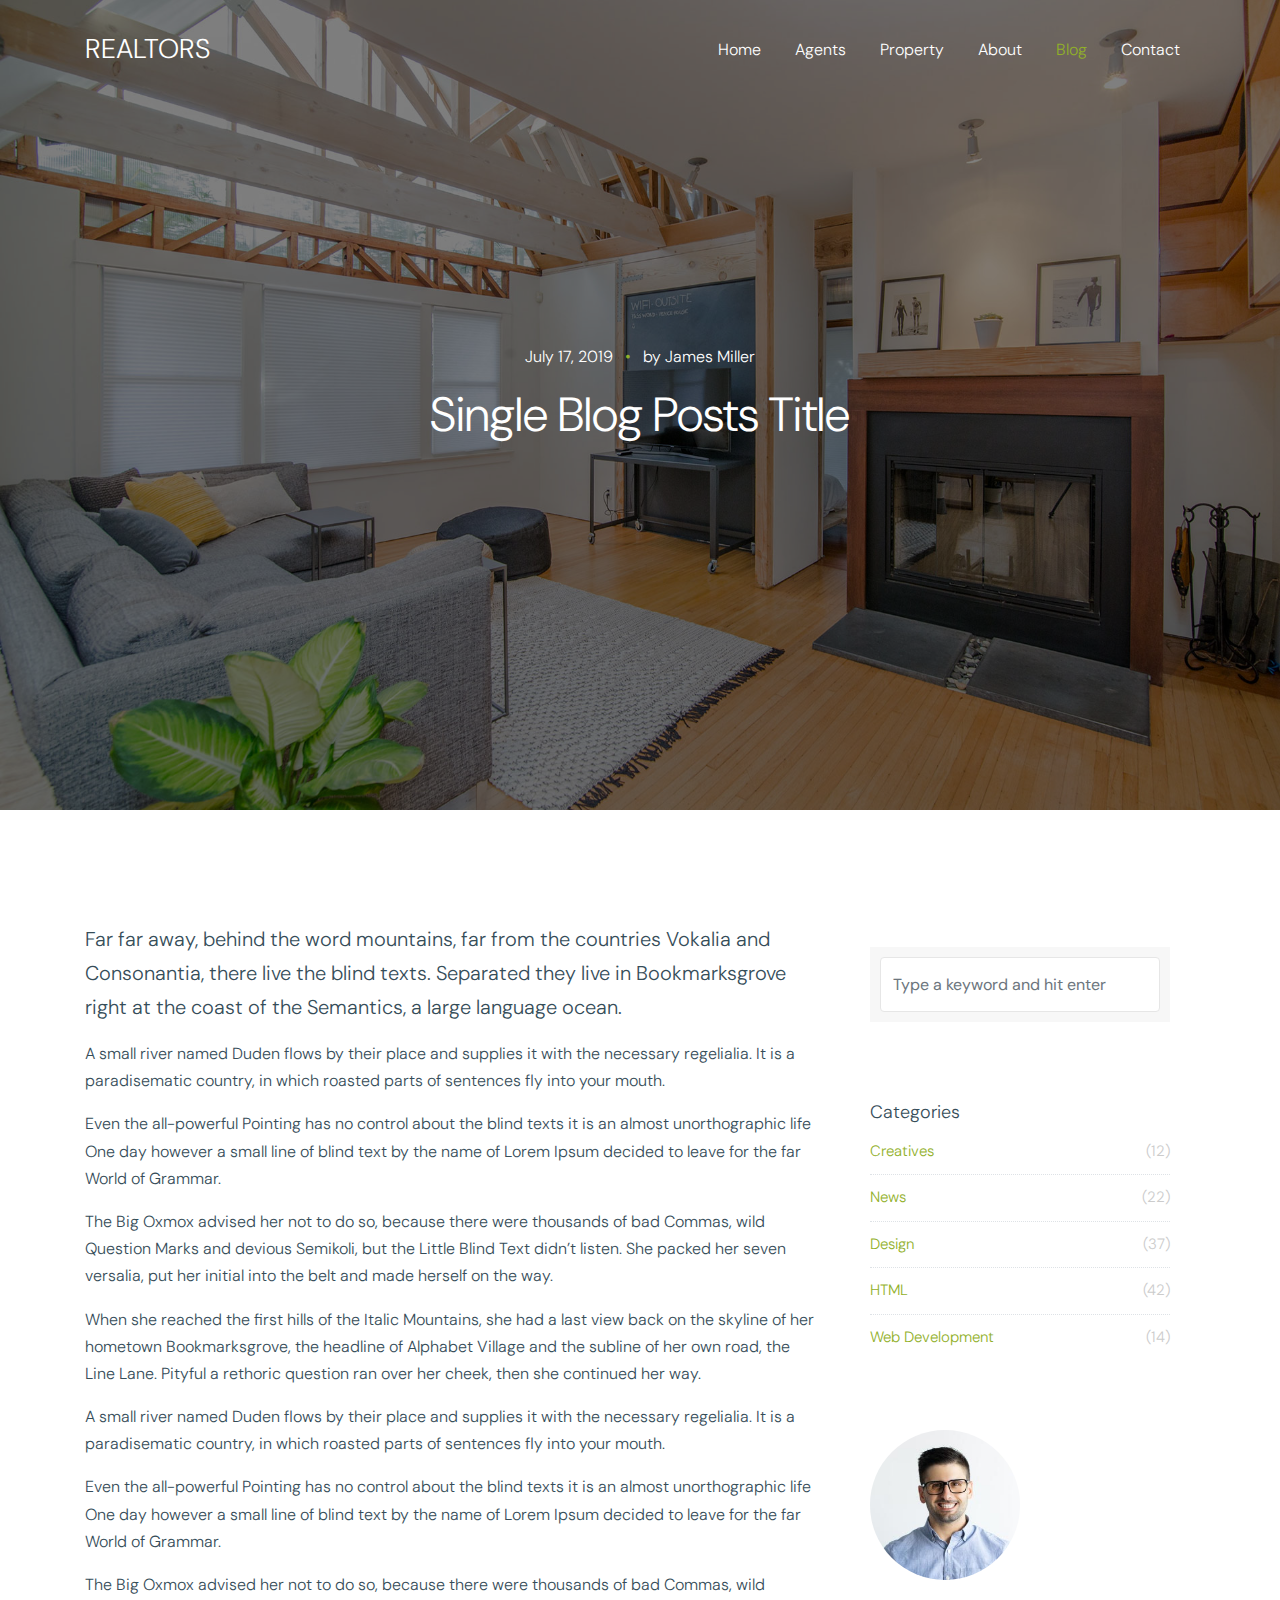
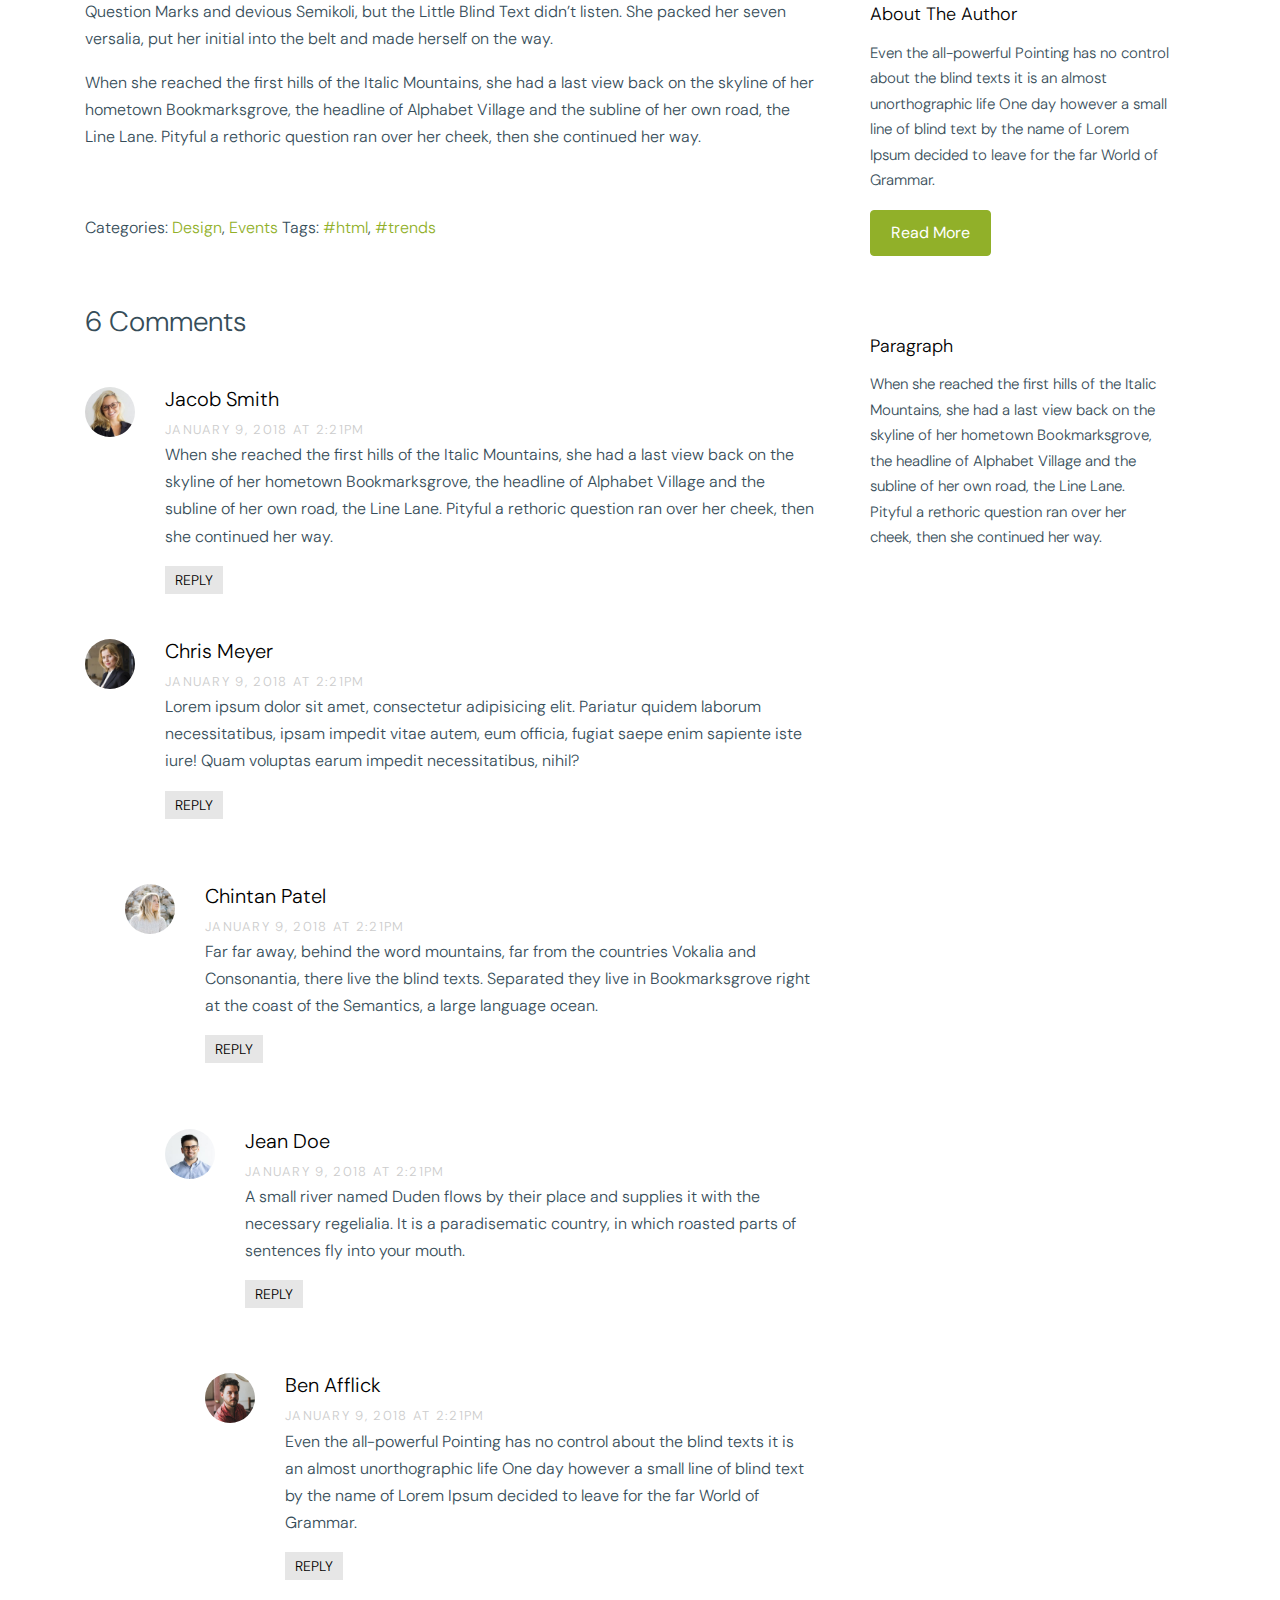
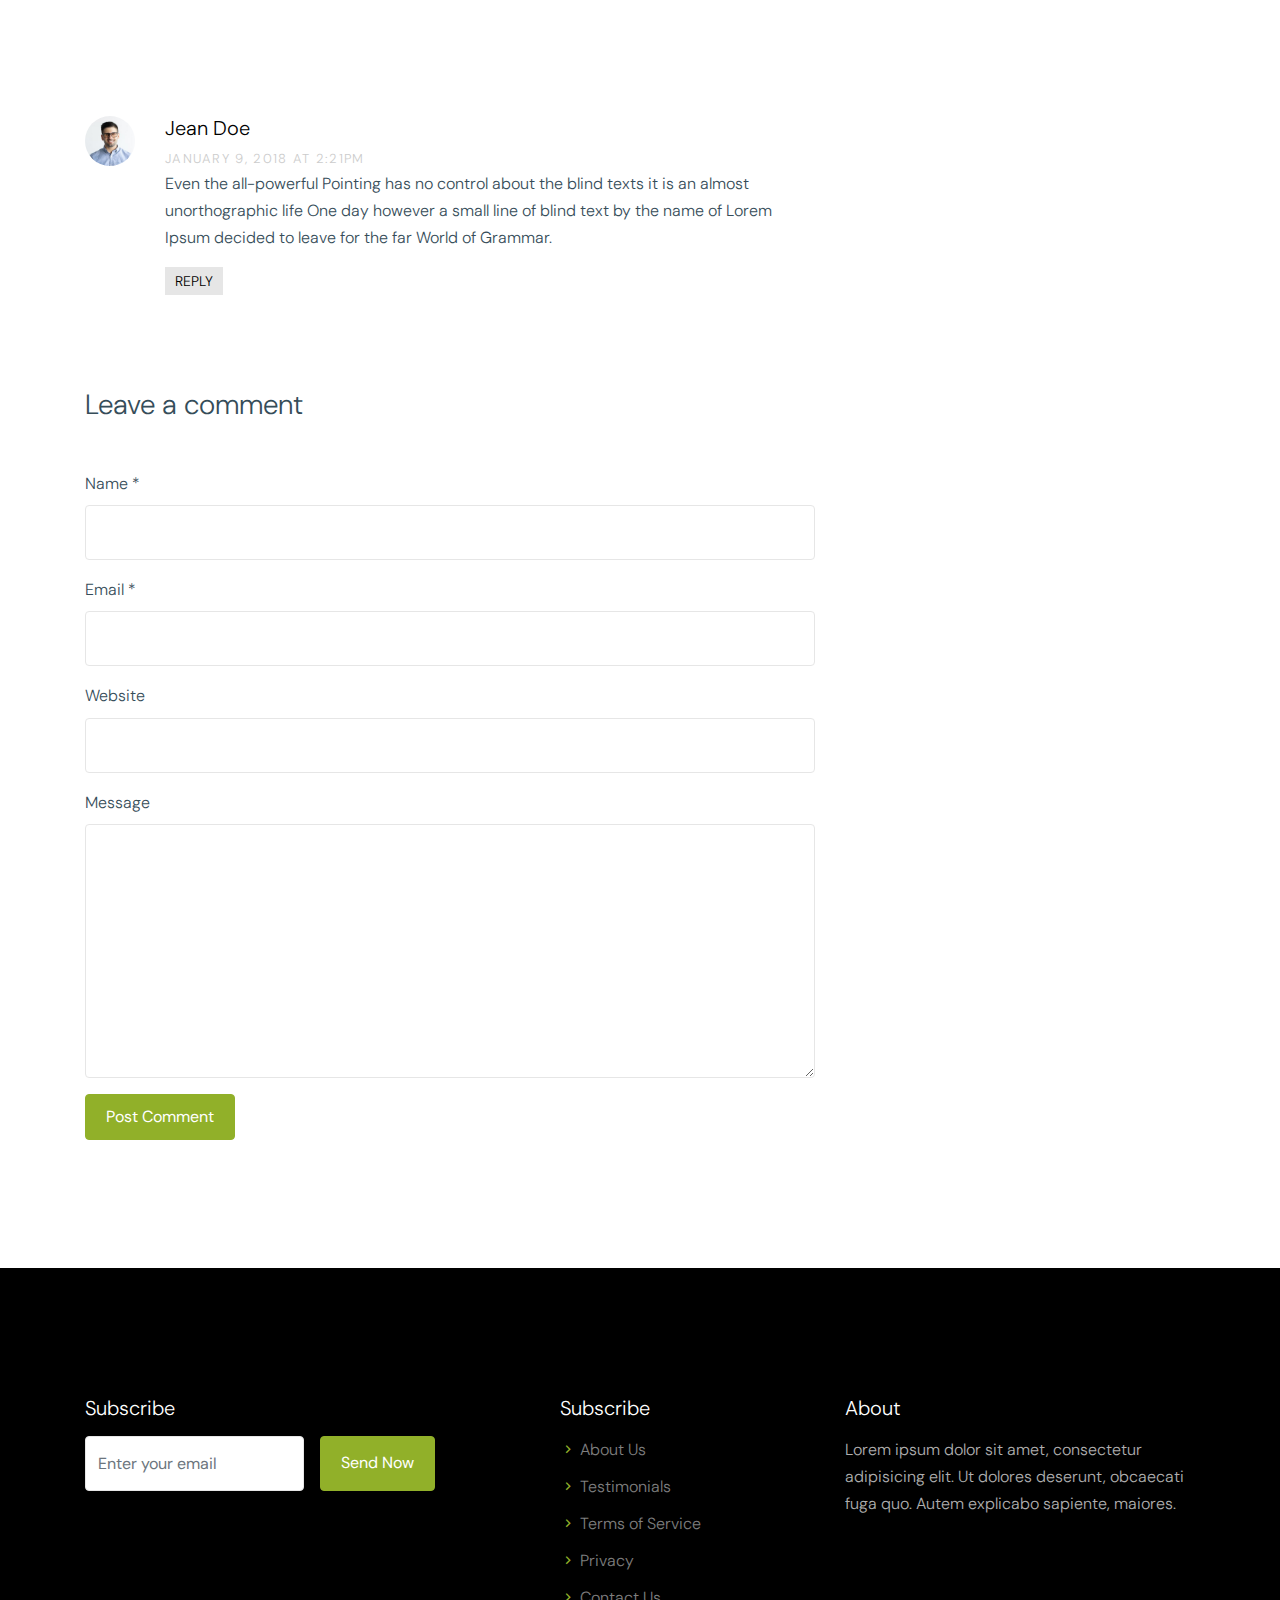
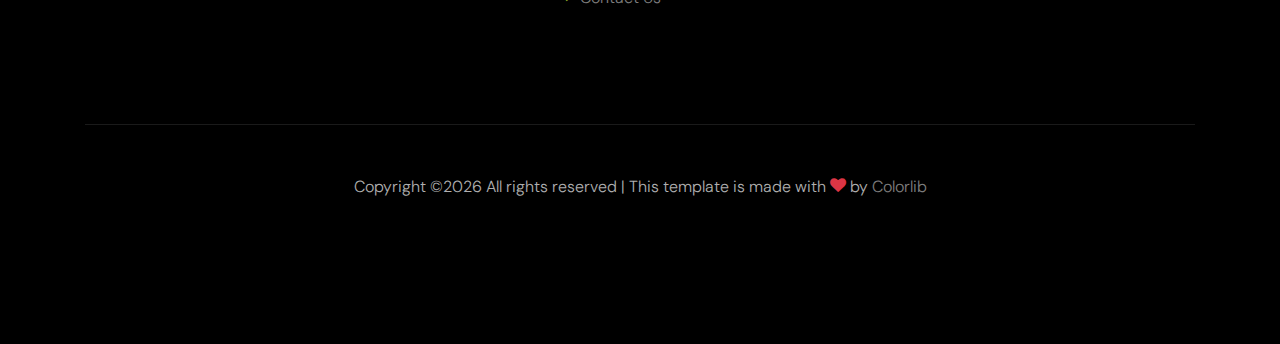
<file: backoffice/realtors/single.html>
<!doctype html>
<html lang="en">

  <head>
    <title>Realtors &mdash; Website Template by Colorlib</title>
    <meta charset="utf-8">
    <meta name="viewport" content="width=device-width, initial-scale=1, shrink-to-fit=no">

    <link href="https://fonts.googleapis.com/css?family=DM+Sans:300,400,700&display=swap" rel="stylesheet">

    <link rel="stylesheet" href="fonts/icomoon/style.css">

    <link rel="stylesheet" href="css/bootstrap.min.css">
    <link rel="stylesheet" href="css/bootstrap-datepicker.css">
    <link rel="stylesheet" href="css/jquery.fancybox.min.css">
    <link rel="stylesheet" href="css/owl.carousel.min.css">
    <link rel="stylesheet" href="css/owl.theme.default.min.css">
    <link rel="stylesheet" href="fonts/flaticon/font/flaticon.css">
    <link rel="stylesheet" href="css/aos.css">

    <!-- MAIN CSS -->
    <link rel="stylesheet" href="css/style.css">

  </head>

  <body data-spy="scroll" data-target=".site-navbar-target" data-offset="300">

    
    <div class="site-wrap" id="home-section">

      <div class="site-mobile-menu site-navbar-target">
        <div class="site-mobile-menu-header">
          <div class="site-mobile-menu-close mt-3">
            <span class="icon-close2 js-menu-toggle"></span>
          </div>
        </div>
        <div class="site-mobile-menu-body"></div>
      </div>



      <header class="site-navbar site-navbar-target" role="banner">

        <div class="container">
          <div class="row align-items-center position-relative">

            <div class="col-3 ">
              <div class="site-logo">
                <a href="index.html">Realtors</a>
              </div>
            </div>

            <div class="col-9  text-right">
              

              <span class="d-inline-block d-lg-none"><a href="#" class="text-white site-menu-toggle js-menu-toggle py-5 text-white"><span class="icon-menu h3 text-white"></span></a></span>

              

              <nav class="site-navigation text-right ml-auto d-none d-lg-block" role="navigation">
                <ul class="site-menu main-menu js-clone-nav ml-auto ">
                  <li><a href="index.html" class="nav-link">Home</a></li>
                  <li><a href="agents.html" class="nav-link">Agents</a></li>
                  <li><a href="property.html" class="nav-link">Property</a></li>
                  <li><a href="about.html" class="nav-link">About</a></li>
                  <li class="active"><a href="blog.html" class="nav-link">Blog</a></li>
                  <li><a href="contact.html" class="nav-link">Contact</a></li>
                </ul>
              </nav>
            </div>

            
          </div>
        </div>

      </header>

    <div class="ftco-blocks-cover-1">
      <div class="ftco-cover-1 innerpage overlay" style="background-image: url('images/hero_1.jpg')">
        <div class="container">
          <div class="row align-items-center justify-content-center">
            <div class="col-lg-6 text-center">
              <span class="d-block mb-3 text-white" data-aos="fade-up">July 17, 2019 <span class="mx-2 text-primary">&bullet;</span> by James Miller</span>
                <h1 class="mb-4" data-aos="fade-up" data-aos-delay="100">Single Blog Posts Title</h1>
            </div>
          </div>
        </div>
      </div>
    </div>

    <div class="site-section">
      <div class="container">
        <div class="row">
          <div class="col-md-8 blog-content">
            <p class="lead">Far far away, behind the word mountains, far from the countries Vokalia and Consonantia, there live the blind texts. Separated they live in Bookmarksgrove right at the coast of the Semantics, a large language ocean.</p>
            <p>A small river named Duden flows by their place and supplies it with the necessary regelialia. It is a paradisematic country, in which roasted parts of sentences fly into your mouth.</p>

            <blockquote><p>Even the all-powerful Pointing has no control about the blind texts it is an almost unorthographic life One day however a small line of blind text by the name of Lorem Ipsum decided to leave for the far World of Grammar.</p></blockquote>

            <p>The Big Oxmox advised her not to do so, because there were thousands of bad Commas, wild Question Marks and devious Semikoli, but the Little Blind Text didn’t listen. She packed her seven versalia, put her initial into the belt and made herself on the way.</p>

            <p>When she reached the first hills of the Italic Mountains, she had a last view back on the skyline of her hometown Bookmarksgrove, the headline of Alphabet Village and the subline of her own road, the Line Lane. Pityful a rethoric question ran over her cheek, then she continued her way.</p>

            <p>A small river named Duden flows by their place and supplies it with the necessary regelialia. It is a paradisematic country, in which roasted parts of sentences fly into your mouth.</p>

            <blockquote><p>Even the all-powerful Pointing has no control about the blind texts it is an almost unorthographic life One day however a small line of blind text by the name of Lorem Ipsum decided to leave for the far World of Grammar.</p></blockquote>

            <p>The Big Oxmox advised her not to do so, because there were thousands of bad Commas, wild Question Marks and devious Semikoli, but the Little Blind Text didn’t listen. She packed her seven versalia, put her initial into the belt and made herself on the way.</p>
            
            <p>When she reached the first hills of the Italic Mountains, she had a last view back on the skyline of her hometown Bookmarksgrove, the headline of Alphabet Village and the subline of her own road, the Line Lane. Pityful a rethoric question ran over her cheek, then she continued her way.</p>


            <div class="pt-5">
              <p>Categories:  <a href="#">Design</a>, <a href="#">Events</a>  Tags: <a href="#">#html</a>, <a href="#">#trends</a></p>
            </div>


            <div class="pt-5">
              <h3 class="mb-5">6 Comments</h3>
              <ul class="comment-list">
                <li class="comment">
                  <div class="vcard bio">
                    <img src="images/person_2.jpg" alt="Free Website Template by Free-Template.co">
                  </div>
                  <div class="comment-body">
                    <h3>Jacob Smith</h3>
                    <div class="meta">January 9, 2018 at 2:21pm</div>
                    <p>When she reached the first hills of the Italic Mountains, she had a last view back on the skyline of her hometown Bookmarksgrove, the headline of Alphabet Village and the subline of her own road, the Line Lane. Pityful a rethoric question ran over her cheek, then she continued her way.</p>
                    <p><a href="#" class="reply">Reply</a></p>
                  </div>
                </li>

                <li class="comment">
                  <div class="vcard bio">
                    <img src="images/person_3.jpg" alt="Free Website Template by Free-Template.co">
                  </div>
                  <div class="comment-body">
                    <h3>Chris Meyer</h3>
                    <div class="meta">January 9, 2018 at 2:21pm</div>
                    <p>Lorem ipsum dolor sit amet, consectetur adipisicing elit. Pariatur quidem laborum necessitatibus, ipsam impedit vitae autem, eum officia, fugiat saepe enim sapiente iste iure! Quam voluptas earum impedit necessitatibus, nihil?</p>
                    <p><a href="#" class="reply">Reply</a></p>
                  </div>

                  <ul class="children">
                    <li class="comment">
                      <div class="vcard bio">
                        <img src="images/person_5.jpg" alt="Free Website Template by Free-Template.co">
                      </div>
                      <div class="comment-body">
                        <h3>Chintan Patel</h3>
                        <div class="meta">January 9, 2018 at 2:21pm</div>
                        <p>Far far away, behind the word mountains, far from the countries Vokalia and Consonantia, there live the blind texts. Separated they live in Bookmarksgrove right at the coast of the Semantics, a large language ocean.</p>
                        <p><a href="#" class="reply">Reply</a></p>
                      </div>


                      <ul class="children">
                        <li class="comment">
                          <div class="vcard bio">
                            <img src="images/person_1.jpg" alt="Free Website Template by Free-Template.co">
                          </div>
                          <div class="comment-body">
                            <h3>Jean Doe</h3>
                            <div class="meta">January 9, 2018 at 2:21pm</div>
                            <p>A small river named Duden flows by their place and supplies it with the necessary regelialia. It is a paradisematic country, in which roasted parts of sentences fly into your mouth.</p>
                            <p><a href="#" class="reply">Reply</a></p>
                          </div>

                            <ul class="children">
                              <li class="comment">
                                <div class="vcard bio">
                                  <img src="images/person_4.jpg" alt="Free Website Template by Free-Template.co">
                                </div>
                                <div class="comment-body">
                                  <h3>Ben Afflick</h3>
                                  <div class="meta">January 9, 2018 at 2:21pm</div>
                                  <p>Even the all-powerful Pointing has no control about the blind texts it is an almost unorthographic life One day however a small line of blind text by the name of Lorem Ipsum decided to leave for the far World of Grammar.</p>
                                  <p><a href="#" class="reply">Reply</a></p>
                                </div>
                              </li>
                            </ul>
                        </li>
                      </ul>
                    </li>
                  </ul>
                </li>

                <li class="comment">
                  <div class="vcard bio">
                    <img src="images/person_1.jpg" alt="Free Website Template by Free-Template.co">
                  </div>
                  <div class="comment-body">
                    <h3>Jean Doe</h3>
                    <div class="meta">January 9, 2018 at 2:21pm</div>
                    <p>Even the all-powerful Pointing has no control about the blind texts it is an almost unorthographic life One day however a small line of blind text by the name of Lorem Ipsum decided to leave for the far World of Grammar.</p>
                    <p><a href="#" class="reply">Reply</a></p>
                  </div>
                </li>
              </ul>
              <!-- END comment-list -->
              
              <div class="comment-form-wrap pt-5">
                <h3 class="mb-5">Leave a comment</h3>
                <form action="#" class="">
                  <div class="form-group">
                    <label for="name">Name *</label>
                    <input type="text" class="form-control" id="name">
                  </div>
                  <div class="form-group">
                    <label for="email">Email *</label>
                    <input type="email" class="form-control" id="email">
                  </div>
                  <div class="form-group">
                    <label for="website">Website</label>
                    <input type="url" class="form-control" id="website">
                  </div>

                  <div class="form-group">
                    <label for="message">Message</label>
                    <textarea name="" id="message" cols="30" rows="10" class="form-control"></textarea>
                  </div>
                  <div class="form-group">
                    <input type="submit" value="Post Comment" class="btn btn-primary btn-md text-white">
                  </div>

                </form>
              </div>
            </div>

          </div>
          <div class="col-md-4 sidebar">
            <div class="sidebar-box">
              <form action="#" class="search-form">
                <div class="form-group">
                  <span class="icon fa fa-search"></span>
                  <input type="text" class="form-control" placeholder="Type a keyword and hit enter">
                </div>
              </form>
            </div>
            <div class="sidebar-box">
              <div class="categories">
                <h3>Categories</h3>
                <li><a href="#">Creatives <span>(12)</span></a></li>
                <li><a href="#">News <span>(22)</span></a></li>
                <li><a href="#">Design <span>(37)</span></a></li>
                <li><a href="#">HTML <span>(42)</span></a></li>
                <li><a href="#">Web Development <span>(14)</span></a></li>
              </div>
            </div>
            <div class="sidebar-box">
              <img src="images/person_1.jpg" alt="Free Website Template by Free-Template.co" class="img-fluid mb-4 w-50 rounded-circle">
              <h3 class="text-black">About The Author</h3>
              <p>Even the all-powerful Pointing has no control about the blind texts it is an almost unorthographic life One day however a small line of blind text by the name of Lorem Ipsum decided to leave for the far World of Grammar.</p>
              <p><a href="#" class="btn btn-primary btn-md text-white">Read More</a></p>
            </div>

            <div class="sidebar-box">
              <h3 class="text-black">Paragraph</h3>
              <p>When she reached the first hills of the Italic Mountains, she had a last view back on the skyline of her hometown Bookmarksgrove, the headline of Alphabet Village and the subline of her own road, the Line Lane. Pityful a rethoric question ran over her cheek, then she continued her way.</p>
            </div>
          </div>
        </div>
      </div>
    </div>


    

    <footer class="site-footer">
      <div class="container">
        <div class="row">
          <div class="col-md-4">
            <h3 class="text-white h5 mb-3">Subscribe</h3>
            <form action="" class="d-flex">
              <input type="text" class="form-control mr-3" placeholder="Enter your email">
              <input type="submit" class="btn btn-primary text-white" value="Send Now">
            </form>
          </div>
          <div class="col-md-3 ml-auto">
            <h3 class="text-white h5 mb-3">Subscribe</h3>
            <ul class="list-unstyled menu-arrow">
              <li><a href="#">About Us</a></li>
              <li><a href="#">Testimonials</a></li>
              <li><a href="#">Terms of Service</a></li>
              <li><a href="#">Privacy</a></li>
              <li><a href="#">Contact Us</a></li>
            </ul>
          </div>
          <div class="col-md-4">
            <h3 class="text-white h5 mb-3">About</h3>
            <p>Lorem ipsum dolor sit amet, consectetur adipisicing elit. Ut dolores deserunt, obcaecati fuga quo. Autem explicabo sapiente, maiores.</p>
          </div>
        </div>
        <div class="row pt-5 mt-5 text-center">
          <div class="col-md-12">
            <div class="border-top pt-5">
              <p>
            <!-- Link back to Colorlib can't be removed. Template is licensed under CC BY 3.0. -->
            Copyright &copy;<script>document.write(new Date().getFullYear());</script> All rights reserved | This template is made with <i class="icon-heart text-danger" aria-hidden="true"></i> by <a href="https://colorlib.com" target="_blank" >Colorlib</a>
            <!-- Link back to Colorlib can't be removed. Template is licensed under CC BY 3.0. -->
            </p>
            </div>
          </div>

        </div>
      </div>
    </footer>

    </div>

    <script src="js/jquery-3.3.1.min.js"></script>
    <script src="js/jquery-migrate-3.0.0.js"></script>
    <script src="js/popper.min.js"></script>
    <script src="js/bootstrap.min.js"></script>
    <script src="js/owl.carousel.min.js"></script>
    <script src="js/jquery.sticky.js"></script>
    <script src="js/jquery.waypoints.min.js"></script>
    <script src="js/jquery.animateNumber.min.js"></script>
    <script src="js/jquery.fancybox.min.js"></script>
    <script src="js/jquery.stellar.min.js"></script>
    <script src="js/jquery.easing.1.3.js"></script>
    <script src="js/bootstrap-datepicker.min.js"></script>
    <script src="js/aos.js"></script>

    <script src="js/main.js"></script>

  </body>

</html>
</file>
<file: website/styles.css>
@charset "utf-8";
/* CSS Document */

body {
	background-image: url("imagens/lowpoly.jpg");
	background-size: cover;
	background-attachment: fixed;
}

.centerlogo {
	padding: 2px;
	display: block;
	margin-top: 20px;
	margin-left: auto;
	margin-right: auto;
	width: 12%;
}

.centerimg {
	padding: 2px;
	display: block;
	margin-left: auto;
	margin-right: auto;
	width: 330px;
}

.centerbutton {
	padding: 2px;
	display: block;
	margin-left: auto;
	margin-right: auto;
	width: 210px;
}

p {
	font-family: Tahoma, Geneva, sans-serif;
	text-align: center;
	font-size: 18px;
}

.imgs {
	width: 30%;
}

.grid-container {
  display: grid;
  grid-template-columns: auto auto auto;
  grid-gap: 70px;
  padding-top: 10px;
  padding-right: 200px;
  padding-left: 200px;
  margin-top: 40px;
  margin-right: auto;
  margin-left: auto;
}

.grid-container > div {
  text-align: center;
}

.grid-container2 {
  display: grid;
  grid-template-columns: auto auto auto auto;
  grid-gap: 30px;
  padding-right: 50px;
  padding-left: 50px;
  margin-top: 40px;
  margin-right: auto;
  margin-left: auto;
}

.grid-container2 > div {
  text-align: center;
}

p.smaller {
	font-size: 14px;
}

footer {
	margin-top: 40px;
	color: #FFF;
	background-color: #333;
	width: 100%;
	display: inline-block;
}

@media screen and (max-width: 800px) { 
  .grid-container{	
  display: grid;
  grid-template-columns: auto auto auto;
  grid-gap: 8px;
  padding: 5px;
  margin-top: 10px;
  margin-right: auto;
  margin-left: auto;

}
}

@media screen and (max-width: 800px) { 
.imgs {
	width: 50%;
}
}

@media screen and (max-width: 800px) { 
  .grid-container2{	
  display: grid;
  grid-template-columns: auto;
  grid-gap: 2px;
  padding: 5px;
  margin-top: 10px;
  margin-right: auto;
  margin-left: auto;
}
}

@media screen and (max-width: 800px) { 
  .centerlogo {	  
	padding: 2px;
	display: block;
	margin-left: auto;
	margin-right: auto;
	width: 50%;
}
}

@media screen and (max-width: 800px) { 
  p {	  
  font-size: 13px;
}
}
</file>
<file: backoffice/realtors/fonts/icomoon/style.css>
@font-face {
  font-family: 'icomoon';
  src:  url('fonts/icomoon.eot?10si43');
  src:  url('fonts/icomoon.eot?10si43#iefix') format('embedded-opentype'),
    url('fonts/icomoon.ttf?10si43') format('truetype'),
    url('fonts/icomoon.woff?10si43') format('woff'),
    url('fonts/icomoon.svg?10si43#icomoon') format('svg');
  font-weight: normal;
  font-style: normal;
}

[class^="icon-"], [class*=" icon-"] {
  /* use !important to prevent issues with browser extensions that change fonts */
  font-family: 'icomoon' !important;
  speak: none;
  font-style: normal;
  font-weight: normal;
  font-variant: normal;
  text-transform: none;
  line-height: 1;

  /* Better Font Rendering =========== */
  -webkit-font-smoothing: antialiased;
  -moz-osx-font-smoothing: grayscale;
}

.icon-asterisk:before {
  content: "\f069";
}
.icon-plus:before {
  content: "\f067";
}
.icon-question:before {
  content: "\f128";
}
.icon-minus:before {
  content: "\f068";
}
.icon-glass:before {
  content: "\f000";
}
.icon-music:before {
  content: "\f001";
}
.icon-search:before {
  content: "\f002";
}
.icon-envelope-o:before {
  content: "\f003";
}
.icon-heart:before {
  content: "\f004";
}
.icon-star:before {
  content: "\f005";
}
.icon-star-o:before {
  content: "\f006";
}
.icon-user:before {
  content: "\f007";
}
.icon-film:before {
  content: "\f008";
}
.icon-th-large:before {
  content: "\f009";
}
.icon-th:before {
  content: "\f00a";
}
.icon-th-list:before {
  content: "\f00b";
}
.icon-check:before {
  content: "\f00c";
}
.icon-close:before {
  content: "\f00d";
}
.icon-remove:before {
  content: "\f00d";
}
.icon-times:before {
  content: "\f00d";
}
.icon-search-plus:before {
  content: "\f00e";
}
.icon-search-minus:before {
  content: "\f010";
}
.icon-power-off:before {
  content: "\f011";
}
.icon-signal:before {
  content: "\f012";
}
.icon-cog:before {
  content: "\f013";
}
.icon-gear:before {
  content: "\f013";
}
.icon-trash-o:before {
  content: "\f014";
}
.icon-home:before {
  content: "\f015";
}
.icon-file-o:before {
  content: "\f016";
}
.icon-clock-o:before {
  content: "\f017";
}
.icon-road:before {
  content: "\f018";
}
.icon-download:before {
  content: "\f019";
}
.icon-arrow-circle-o-down:before {
  content: "\f01a";
}
.icon-arrow-circle-o-up:before {
  content: "\f01b";
}
.icon-inbox:before {
  content: "\f01c";
}
.icon-play-circle-o:before {
  content: "\f01d";
}
.icon-repeat:before {
  content: "\f01e";
}
.icon-rotate-right:before {
  content: "\f01e";
}
.icon-refresh:before {
  content: "\f021";
}
.icon-list-alt:before {
  content: "\f022";
}
.icon-lock:before {
  content: "\f023";
}
.icon-flag:before {
  content: "\f024";
}
.icon-headphones:before {
  content: "\f025";
}
.icon-volume-off:before {
  content: "\f026";
}
.icon-volume-down:before {
  content: "\f027";
}
.icon-volume-up:before {
  content: "\f028";
}
.icon-qrcode:before {
  content: "\f029";
}
.icon-barcode:before {
  content: "\f02a";
}
.icon-tag:before {
  content: "\f02b";
}
.icon-tags:before {
  content: "\f02c";
}
.icon-book:before {
  content: "\f02d";
}
.icon-bookmark:before {
  content: "\f02e";
}
.icon-print:before {
  content: "\f02f";
}
.icon-camera:before {
  content: "\f030";
}
.icon-font:before {
  content: "\f031";
}
.icon-bold:before {
  content: "\f032";
}
.icon-italic:before {
  content: "\f033";
}
.icon-text-height:before {
  content: "\f034";
}
.icon-text-width:before {
  content: "\f035";
}
.icon-align-left:before {
  content: "\f036";
}
.icon-align-center:before {
  content: "\f037";
}
.icon-align-right:before {
  content: "\f038";
}
.icon-align-justify:before {
  content: "\f039";
}
.icon-list:before {
  content: "\f03a";
}
.icon-dedent:before {
  content: "\f03b";
}
.icon-outdent:before {
  content: "\f03b";
}
.icon-indent:before {
  content: "\f03c";
}
.icon-video-camera:before {
  content: "\f03d";
}
.icon-image:before {
  content: "\f03e";
}
.icon-photo:before {
  content: "\f03e";
}
.icon-picture-o:before {
  content: "\f03e";
}
.icon-pencil:before {
  content: "\f040";
}
.icon-map-marker:before {
  content: "\f041";
}
.icon-adjust:before {
  content: "\f042";
}
.icon-tint:before {
  content: "\f043";
}
.icon-edit:before {
  content: "\f044";
}
.icon-pencil-square-o:before {
  content: "\f044";
}
.icon-share-square-o:before {
  content: "\f045";
}
.icon-check-square-o:before {
  content: "\f046";
}
.icon-arrows:before {
  content: "\f047";
}
.icon-step-backward:before {
  content: "\f048";
}
.icon-fast-backward:before {
  content: "\f049";
}
.icon-backward:before {
  content: "\f04a";
}
.icon-play:before {
  content: "\f04b";
}
.icon-pause:before {
  content: "\f04c";
}
.icon-stop:before {
  content: "\f04d";
}
.icon-forward:before {
  content: "\f04e";
}
.icon-fast-forward:before {
  content: "\f050";
}
.icon-step-forward:before {
  content: "\f051";
}
.icon-eject:before {
  content: "\f052";
}
.icon-chevron-left:before {
  content: "\f053";
}
.icon-chevron-right:before {
  content: "\f054";
}
.icon-plus-circle:before {
  content: "\f055";
}
.icon-minus-circle:before {
  content: "\f056";
}
.icon-times-circle:before {
  content: "\f057";
}
.icon-check-circle:before {
  content: "\f058";
}
.icon-question-circle:before {
  content: "\f059";
}
.icon-info-circle:before {
  content: "\f05a";
}
.icon-crosshairs:before {
  content: "\f05b";
}
.icon-times-circle-o:before {
  content: "\f05c";
}
.icon-check-circle-o:before {
  content: "\f05d";
}
.icon-ban:before {
  content: "\f05e";
}
.icon-arrow-left:before {
  content: "\f060";
}
.icon-arrow-right:before {
  content: "\f061";
}
.icon-arrow-up:before {
  content: "\f062";
}
.icon-arrow-down:before {
  content: "\f063";
}
.icon-mail-forward:before {
  content: "\f064";
}
.icon-share:before {
  content: "\f064";
}
.icon-expand:before {
  content: "\f065";
}
.icon-compress:before {
  content: "\f066";
}
.icon-exclamation-circle:before {
  content: "\f06a";
}
.icon-gift:before {
  content: "\f06b";
}
.icon-leaf:before {
  content: "\f06c";
}
.icon-fire:before {
  content: "\f06d";
}
.icon-eye:before {
  content: "\f06e";
}
.icon-eye-slash:before {
  content: "\f070";
}
.icon-exclamation-triangle:before {
  content: "\f071";
}
.icon-warning:before {
  content: "\f071";
}
.icon-plane:before {
  content: "\f072";
}
.icon-calendar:before {
  content: "\f073";
}
.icon-random:before {
  content: "\f074";
}
.icon-comment:before {
  content: "\f075";
}
.icon-magnet:before {
  content: "\f076";
}
.icon-chevron-up:before {
  content: "\f077";
}
.icon-chevron-down:before {
  content: "\f078";
}
.icon-retweet:before {
  content: "\f079";
}
.icon-shopping-cart:before {
  content: "\f07a";
}
.icon-folder:before {
  content: "\f07b";
}
.icon-folder-open:before {
  content: "\f07c";
}
.icon-arrows-v:before {
  content: "\f07d";
}
.icon-arrows-h:before {
  content: "\f07e";
}
.icon-bar-chart:before {
  content: "\f080";
}
.icon-bar-chart-o:before {
  content: "\f080";
}
.icon-twitter-square:before {
  content: "\f081";
}
.icon-facebook-square:before {
  content: "\f082";
}
.icon-camera-retro:before {
  content: "\f083";
}
.icon-key:before {
  content: "\f084";
}
.icon-cogs:before {
  content: "\f085";
}
.icon-gears:before {
  content: "\f085";
}
.icon-comments:before {
  content: "\f086";
}
.icon-thumbs-o-up:before {
  content: "\f087";
}
.icon-thumbs-o-down:before {
  content: "\f088";
}
.icon-star-half:before {
  content: "\f089";
}
.icon-heart-o:before {
  content: "\f08a";
}
.icon-sign-out:before {
  content: "\f08b";
}
.icon-linkedin-square:before {
  content: "\f08c";
}
.icon-thumb-tack:before {
  content: "\f08d";
}
.icon-external-link:before {
  content: "\f08e";
}
.icon-sign-in:before {
  content: "\f090";
}
.icon-trophy:before {
  content: "\f091";
}
.icon-github-square:before {
  content: "\f092";
}
.icon-upload:before {
  content: "\f093";
}
.icon-lemon-o:before {
  content: "\f094";
}
.icon-phone:before {
  content: "\f095";
}
.icon-square-o:before {
  content: "\f096";
}
.icon-bookmark-o:before {
  content: "\f097";
}
.icon-phone-square:before {
  content: "\f098";
}
.icon-twitter:before {
  content: "\f099";
}
.icon-facebook:before {
  content: "\f09a";
}
.icon-facebook-f:before {
  content: "\f09a";
}
.icon-github:before {
  content: "\f09b";
}
.icon-unlock:before {
  content: "\f09c";
}
.icon-credit-card:before {
  content: "\f09d";
}
.icon-feed:before {
  content: "\f09e";
}
.icon-rss:before {
  content: "\f09e";
}
.icon-hdd-o:before {
  content: "\f0a0";
}
.icon-bullhorn:before {
  content: "\f0a1";
}
.icon-bell-o:before {
  content: "\f0a2";
}
.icon-certificate:before {
  content: "\f0a3";
}
.icon-hand-o-right:before {
  content: "\f0a4";
}
.icon-hand-o-left:before {
  content: "\f0a5";
}
.icon-hand-o-up:before {
  content: "\f0a6";
}
.icon-hand-o-down:before {
  content: "\f0a7";
}
.icon-arrow-circle-left:before {
  content: "\f0a8";
}
.icon-arrow-circle-right:before {
  content: "\f0a9";
}
.icon-arrow-circle-up:before {
  content: "\f0aa";
}
.icon-arrow-circle-down:before {
  content: "\f0ab";
}
.icon-globe:before {
  content: "\f0ac";
}
.icon-wrench:before {
  content: "\f0ad";
}
.icon-tasks:before {
  content: "\f0ae";
}
.icon-filter:before {
  content: "\f0b0";
}
.icon-briefcase:before {
  content: "\f0b1";
}
.icon-arrows-alt:before {
  content: "\f0b2";
}
.icon-group:before {
  content: "\f0c0";
}
.icon-users:before {
  content: "\f0c0";
}
.icon-chain:before {
  content: "\f0c1";
}
.icon-link:before {
  content: "\f0c1";
}
.icon-cloud:before {
  content: "\f0c2";
}
.icon-flask:before {
  content: "\f0c3";
}
.icon-cut:before {
  content: "\f0c4";
}
.icon-scissors:before {
  content: "\f0c4";
}
.icon-copy:before {
  content: "\f0c5";
}
.icon-files-o:before {
  content: "\f0c5";
}
.icon-paperclip:before {
  content: "\f0c6";
}
.icon-floppy-o:before {
  content: "\f0c7";
}
.icon-save:before {
  content: "\f0c7";
}
.icon-square:before {
  content: "\f0c8";
}
.icon-bars:before {
  content: "\f0c9";
}
.icon-navicon:before {
  content: "\f0c9";
}
.icon-reorder:before {
  content: "\f0c9";
}
.icon-list-ul:before {
  content: "\f0ca";
}
.icon-list-ol:before {
  content: "\f0cb";
}
.icon-strikethrough:before {
  content: "\f0cc";
}
.icon-underline:before {
  content: "\f0cd";
}
.icon-table:before {
  content: "\f0ce";
}
.icon-magic:before {
  content: "\f0d0";
}
.icon-truck:before {
  content: "\f0d1";
}
.icon-pinterest:before {
  content: "\f0d2";
}
.icon-pinterest-square:before {
  content: "\f0d3";
}
.icon-google-plus-square:before {
  content: "\f0d4";
}
.icon-google-plus:before {
  content: "\f0d5";
}
.icon-money:before {
  content: "\f0d6";
}
.icon-caret-down:before {
  content: "\f0d7";
}
.icon-caret-up:before {
  content: "\f0d8";
}
.icon-caret-left:before {
  content: "\f0d9";
}
.icon-caret-right:before {
  content: "\f0da";
}
.icon-columns:before {
  content: "\f0db";
}
.icon-sort:before {
  content: "\f0dc";
}
.icon-unsorted:before {
  content: "\f0dc";
}
.icon-sort-desc:before {
  content: "\f0dd";
}
.icon-sort-down:before {
  content: "\f0dd";
}
.icon-sort-asc:before {
  content: "\f0de";
}
.icon-sort-up:before {
  content: "\f0de";
}
.icon-envelope:before {
  content: "\f0e0";
}
.icon-linkedin:before {
  content: "\f0e1";
}
.icon-rotate-left:before {
  content: "\f0e2";
}
.icon-undo:before {
  content: "\f0e2";
}
.icon-gavel:before {
  content: "\f0e3";
}
.icon-legal:before {
  content: "\f0e3";
}
.icon-dashboard:before {
  content: "\f0e4";
}
.icon-tachometer:before {
  content: "\f0e4";
}
.icon-comment-o:before {
  content: "\f0e5";
}
.icon-comments-o:before {
  content: "\f0e6";
}
.icon-bolt:before {
  content: "\f0e7";
}
.icon-flash:before {
  content: "\f0e7";
}
.icon-sitemap:before {
  content: "\f0e8";
}
.icon-umbrella:before {
  content: "\f0e9";
}
.icon-clipboard:before {
  content: "\f0ea";
}
.icon-paste:before {
  content: "\f0ea";
}
.icon-lightbulb-o:before {
  content: "\f0eb";
}
.icon-exchange:before {
  content: "\f0ec";
}
.icon-cloud-download:before {
  content: "\f0ed";
}
.icon-cloud-upload:before {
  content: "\f0ee";
}
.icon-user-md:before {
  content: "\f0f0";
}
.icon-stethoscope:before {
  content: "\f0f1";
}
.icon-suitcase:before {
  content: "\f0f2";
}
.icon-bell:before {
  content: "\f0f3";
}
.icon-coffee:before {
  content: "\f0f4";
}
.icon-cutlery:before {
  content: "\f0f5";
}
.icon-file-text-o:before {
  content: "\f0f6";
}
.icon-building-o:before {
  content: "\f0f7";
}
.icon-hospital-o:before {
  content: "\f0f8";
}
.icon-ambulance:before {
  content: "\f0f9";
}
.icon-medkit:before {
  content: "\f0fa";
}
.icon-fighter-jet:before {
  content: "\f0fb";
}
.icon-beer:before {
  content: "\f0fc";
}
.icon-h-square:before {
  content: "\f0fd";
}
.icon-plus-square:before {
  content: "\f0fe";
}
.icon-angle-double-left:before {
  content: "\f100";
}
.icon-angle-double-right:before {
  content: "\f101";
}
.icon-angle-double-up:before {
  content: "\f102";
}
.icon-angle-double-down:before {
  content: "\f103";
}
.icon-angle-left:before {
  content: "\f104";
}
.icon-angle-right:before {
  content: "\f105";
}
.icon-angle-up:before {
  content: "\f106";
}
.icon-angle-down:before {
  content: "\f107";
}
.icon-desktop:before {
  content: "\f108";
}
.icon-laptop:before {
  content: "\f109";
}
.icon-tablet:before {
  content: "\f10a";
}
.icon-mobile:before {
  content: "\f10b";
}
.icon-mobile-phone:before {
  content: "\f10b";
}
.icon-circle-o:before {
  content: "\f10c";
}
.icon-quote-left:before {
  content: "\f10d";
}
.icon-quote-right:before {
  content: "\f10e";
}
.icon-spinner:before {
  content: "\f110";
}
.icon-circle:before {
  content: "\f111";
}
.icon-mail-reply:before {
  content: "\f112";
}
.icon-reply:before {
  content: "\f112";
}
.icon-github-alt:before {
  content: "\f113";
}
.icon-folder-o:before {
  content: "\f114";
}
.icon-folder-open-o:before {
  content: "\f115";
}
.icon-smile-o:before {
  content: "\f118";
}
.icon-frown-o:before {
  content: "\f119";
}
.icon-meh-o:before {
  content: "\f11a";
}
.icon-gamepad:before {
  content: "\f11b";
}
.icon-keyboard-o:before {
  content: "\f11c";
}
.icon-flag-o:before {
  content: "\f11d";
}
.icon-flag-checkered:before {
  content: "\f11e";
}
.icon-terminal:before {
  content: "\f120";
}
.icon-code:before {
  content: "\f121";
}
.icon-mail-reply-all:before {
  content: "\f122";
}
.icon-reply-all:before {
  content: "\f122";
}
.icon-star-half-empty:before {
  content: "\f123";
}
.icon-star-half-full:before {
  content: "\f123";
}
.icon-star-half-o:before {
  content: "\f123";
}
.icon-location-arrow:before {
  content: "\f124";
}
.icon-crop:before {
  content: "\f125";
}
.icon-code-fork:before {
  content: "\f126";
}
.icon-chain-broken:before {
  content: "\f127";
}
.icon-unlink:before {
  content: "\f127";
}
.icon-info:before {
  content: "\f129";
}
.icon-exclamation:before {
  content: "\f12a";
}
.icon-superscript:before {
  content: "\f12b";
}
.icon-subscript:before {
  content: "\f12c";
}
.icon-eraser:before {
  content: "\f12d";
}
.icon-puzzle-piece:before {
  content: "\f12e";
}
.icon-microphone:before {
  content: "\f130";
}
.icon-microphone-slash:before {
  content: "\f131";
}
.icon-shield:before {
  content: "\f132";
}
.icon-calendar-o:before {
  content: "\f133";
}
.icon-fire-extinguisher:before {
  content: "\f134";
}
.icon-rocket:before {
  content: "\f135";
}
.icon-maxcdn:before {
  content: "\f136";
}
.icon-chevron-circle-left:before {
  content: "\f137";
}
.icon-chevron-circle-right:before {
  content: "\f138";
}
.icon-chevron-circle-up:before {
  content: "\f139";
}
.icon-chevron-circle-down:before {
  content: "\f13a";
}
.icon-html5:before {
  content: "\f13b";
}
.icon-css3:before {
  content: "\f13c";
}
.icon-anchor:before {
  content: "\f13d";
}
.icon-unlock-alt:before {
  content: "\f13e";
}
.icon-bullseye:before {
  content: "\f140";
}
.icon-ellipsis-h:before {
  content: "\f141";
}
.icon-ellipsis-v:before {
  content: "\f142";
}
.icon-rss-square:before {
  content: "\f143";
}
.icon-play-circle:before {
  content: "\f144";
}
.icon-ticket:before {
  content: "\f145";
}
.icon-minus-square:before {
  content: "\f146";
}
.icon-minus-square-o:before {
  content: "\f147";
}
.icon-level-up:before {
  content: "\f148";
}
.icon-level-down:before {
  content: "\f149";
}
.icon-check-square:before {
  content: "\f14a";
}
.icon-pencil-square:before {
  content: "\f14b";
}
.icon-external-link-square:before {
  content: "\f14c";
}
.icon-share-square:before {
  content: "\f14d";
}
.icon-compass:before {
  content: "\f14e";
}
.icon-caret-square-o-down:before {
  content: "\f150";
}
.icon-toggle-down:before {
  content: "\f150";
}
.icon-caret-square-o-up:before {
  content: "\f151";
}
.icon-toggle-up:before {
  content: "\f151";
}
.icon-caret-square-o-right:before {
  content: "\f152";
}
.icon-toggle-right:before {
  content: "\f152";
}
.icon-eur:before {
  content: "\f153";
}
.icon-euro:before {
  content: "\f153";
}
.icon-gbp:before {
  content: "\f154";
}
.icon-dollar:before {
  content: "\f155";
}
.icon-usd:before {
  content: "\f155";
}
.icon-inr:before {
  content: "\f156";
}
.icon-rupee:before {
  content: "\f156";
}
.icon-cny:before {
  content: "\f157";
}
.icon-jpy:before {
  content: "\f157";
}
.icon-rmb:before {
  content: "\f157";
}
.icon-yen:before {
  content: "\f157";
}
.icon-rouble:before {
  content: "\f158";
}
.icon-rub:before {
  content: "\f158";
}
.icon-ruble:before {
  content: "\f158";
}
.icon-krw:before {
  content: "\f159";
}
.icon-won:before {
  content: "\f159";
}
.icon-bitcoin:before {
  content: "\f15a";
}
.icon-btc:before {
  content: "\f15a";
}
.icon-file:before {
  content: "\f15b";
}
.icon-file-text:before {
  content: "\f15c";
}
.icon-sort-alpha-asc:before {
  content: "\f15d";
}
.icon-sort-alpha-desc:before {
  content: "\f15e";
}
.icon-sort-amount-asc:before {
  content: "\f160";
}
.icon-sort-amount-desc:before {
  content: "\f161";
}
.icon-sort-numeric-asc:before {
  content: "\f162";
}
.icon-sort-numeric-desc:before {
  content: "\f163";
}
.icon-thumbs-up:before {
  content: "\f164";
}
.icon-thumbs-down:before {
  content: "\f165";
}
.icon-youtube-square:before {
  content: "\f166";
}
.icon-youtube:before {
  content: "\f167";
}
.icon-xing:before {
  content: "\f168";
}
.icon-xing-square:before {
  content: "\f169";
}
.icon-youtube-play:before {
  content: "\f16a";
}
.icon-dropbox:before {
  content: "\f16b";
}
.icon-stack-overflow:before {
  content: "\f16c";
}
.icon-instagram:before {
  content: "\f16d";
}
.icon-flickr:before {
  content: "\f16e";
}
.icon-adn:before {
  content: "\f170";
}
.icon-bitbucket:before {
  content: "\f171";
}
.icon-bitbucket-square:before {
  content: "\f172";
}
.icon-tumblr:before {
  content: "\f173";
}
.icon-tumblr-square:before {
  content: "\f174";
}
.icon-long-arrow-down:before {
  content: "\f175";
}
.icon-long-arrow-up:before {
  content: "\f176";
}
.icon-long-arrow-left:before {
  content: "\f177";
}
.icon-long-arrow-right:before {
  content: "\f178";
}
.icon-apple:before {
  content: "\f179";
}
.icon-windows:before {
  content: "\f17a";
}
.icon-android:before {
  content: "\f17b";
}
.icon-linux:before {
  content: "\f17c";
}
.icon-dribbble:before {
  content: "\f17d";
}
.icon-skype:before {
  content: "\f17e";
}
.icon-foursquare:before {
  content: "\f180";
}
.icon-trello:before {
  content: "\f181";
}
.icon-female:before {
  content: "\f182";
}
.icon-male:before {
  content: "\f183";
}
.icon-gittip:before {
  content: "\f184";
}
.icon-gratipay:before {
  content: "\f184";
}
.icon-sun-o:before {
  content: "\f185";
}
.icon-moon-o:before {
  content: "\f186";
}
.icon-archive:before {
  content: "\f187";
}
.icon-bug:before {
  content: "\f188";
}
.icon-vk:before {
  content: "\f189";
}
.icon-weibo:before {
  content: "\f18a";
}
.icon-renren:before {
  content: "\f18b";
}
.icon-pagelines:before {
  content: "\f18c";
}
.icon-stack-exchange:before {
  content: "\f18d";
}
.icon-arrow-circle-o-right:before {
  content: "\f18e";
}
.icon-arrow-circle-o-left:before {
  content: "\f190";
}
.icon-caret-square-o-left:before {
  content: "\f191";
}
.icon-toggle-left:before {
  content: "\f191";
}
.icon-dot-circle-o:before {
  content: "\f192";
}
.icon-wheelchair:before {
  content: "\f193";
}
.icon-vimeo-square:before {
  content: "\f194";
}
.icon-try:before {
  content: "\f195";
}
.icon-turkish-lira:before {
  content: "\f195";
}
.icon-plus-square-o:before {
  content: "\f196";
}
.icon-space-shuttle:before {
  content: "\f197";
}
.icon-slack:before {
  content: "\f198";
}
.icon-envelope-square:before {
  content: "\f199";
}
.icon-wordpress:before {
  content: "\f19a";
}
.icon-openid:before {
  content: "\f19b";
}
.icon-bank:before {
  content: "\f19c";
}
.icon-institution:before {
  content: "\f19c";
}
.icon-university:before {
  content: "\f19c";
}
.icon-graduation-cap:before {
  content: "\f19d";
}
.icon-mortar-board:before {
  content: "\f19d";
}
.icon-yahoo:before {
  content: "\f19e";
}
.icon-google:before {
  content: "\f1a0";
}
.icon-reddit:before {
  content: "\f1a1";
}
.icon-reddit-square:before {
  content: "\f1a2";
}
.icon-stumbleupon-circle:before {
  content: "\f1a3";
}
.icon-stumbleupon:before {
  content: "\f1a4";
}
.icon-delicious:before {
  content: "\f1a5";
}
.icon-digg:before {
  content: "\f1a6";
}
.icon-pied-piper-pp:before {
  content: "\f1a7";
}
.icon-pied-piper-alt:before {
  content: "\f1a8";
}
.icon-drupal:before {
  content: "\f1a9";
}
.icon-joomla:before {
  content: "\f1aa";
}
.icon-language:before {
  content: "\f1ab";
}
.icon-fax:before {
  content: "\f1ac";
}
.icon-building:before {
  content: "\f1ad";
}
.icon-child:before {
  content: "\f1ae";
}
.icon-paw:before {
  content: "\f1b0";
}
.icon-spoon:before {
  content: "\f1b1";
}
.icon-cube:before {
  content: "\f1b2";
}
.icon-cubes:before {
  content: "\f1b3";
}
.icon-behance:before {
  content: "\f1b4";
}
.icon-behance-square:before {
  content: "\f1b5";
}
.icon-steam:before {
  content: "\f1b6";
}
.icon-steam-square:before {
  content: "\f1b7";
}
.icon-recycle:before {
  content: "\f1b8";
}
.icon-automobile:before {
  content: "\f1b9";
}
.icon-car:before {
  content: "\f1b9";
}
.icon-cab:before {
  content: "\f1ba";
}
.icon-taxi:before {
  content: "\f1ba";
}
.icon-tree:before {
  content: "\f1bb";
}
.icon-spotify:before {
  content: "\f1bc";
}
.icon-deviantart:before {
  content: "\f1bd";
}
.icon-soundcloud:before {
  content: "\f1be";
}
.icon-database:before {
  content: "\f1c0";
}
.icon-file-pdf-o:before {
  content: "\f1c1";
}
.icon-file-word-o:before {
  content: "\f1c2";
}
.icon-file-excel-o:before {
  content: "\f1c3";
}
.icon-file-powerpoint-o:before {
  content: "\f1c4";
}
.icon-file-image-o:before {
  content: "\f1c5";
}
.icon-file-photo-o:before {
  content: "\f1c5";
}
.icon-file-picture-o:before {
  content: "\f1c5";
}
.icon-file-archive-o:before {
  content: "\f1c6";
}
.icon-file-zip-o:before {
  content: "\f1c6";
}
.icon-file-audio-o:before {
  content: "\f1c7";
}
.icon-file-sound-o:before {
  content: "\f1c7";
}
.icon-file-movie-o:before {
  content: "\f1c8";
}
.icon-file-video-o:before {
  content: "\f1c8";
}
.icon-file-code-o:before {
  content: "\f1c9";
}
.icon-vine:before {
  content: "\f1ca";
}
.icon-codepen:before {
  content: "\f1cb";
}
.icon-jsfiddle:before {
  content: "\f1cc";
}
.icon-life-bouy:before {
  content: "\f1cd";
}
.icon-life-buoy:before {
  content: "\f1cd";
}
.icon-life-ring:before {
  content: "\f1cd";
}
.icon-life-saver:before {
  content: "\f1cd";
}
.icon-support:before {
  content: "\f1cd";
}
.icon-circle-o-notch:before {
  content: "\f1ce";
}
.icon-ra:before {
  content: "\f1d0";
}
.icon-rebel:before {
  content: "\f1d0";
}
.icon-resistance:before {
  content: "\f1d0";
}
.icon-empire:before {
  content: "\f1d1";
}
.icon-ge:before {
  content: "\f1d1";
}
.icon-git-square:before {
  content: "\f1d2";
}
.icon-git:before {
  content: "\f1d3";
}
.icon-hacker-news:before {
  content: "\f1d4";
}
.icon-y-combinator-square:before {
  content: "\f1d4";
}
.icon-yc-square:before {
  content: "\f1d4";
}
.icon-tencent-weibo:before {
  content: "\f1d5";
}
.icon-qq:before {
  content: "\f1d6";
}
.icon-wechat:before {
  content: "\f1d7";
}
.icon-weixin:before {
  content: "\f1d7";
}
.icon-paper-plane:before {
  content: "\f1d8";
}
.icon-send:before {
  content: "\f1d8";
}
.icon-paper-plane-o:before {
  content: "\f1d9";
}
.icon-send-o:before {
  content: "\f1d9";
}
.icon-history:before {
  content: "\f1da";
}
.icon-circle-thin:before {
  content: "\f1db";
}
.icon-header:before {
  content: "\f1dc";
}
.icon-paragraph:before {
  content: "\f1dd";
}
.icon-sliders:before {
  content: "\f1de";
}
.icon-share-alt:before {
  content: "\f1e0";
}
.icon-share-alt-square:before {
  content: "\f1e1";
}
.icon-bomb:before {
  content: "\f1e2";
}
.icon-futbol-o:before {
  content: "\f1e3";
}
.icon-soccer-ball-o:before {
  content: "\f1e3";
}
.icon-tty:before {
  content: "\f1e4";
}
.icon-binoculars:before {
  content: "\f1e5";
}
.icon-plug:before {
  content: "\f1e6";
}
.icon-slideshare:before {
  content: "\f1e7";
}
.icon-twitch:before {
  content: "\f1e8";
}
.icon-yelp:before {
  content: "\f1e9";
}
.icon-newspaper-o:before {
  content: "\f1ea";
}
.icon-wifi:before {
  content: "\f1eb";
}
.icon-calculator:before {
  content: "\f1ec";
}
.icon-paypal:before {
  content: "\f1ed";
}
.icon-google-wallet:before {
  content: "\f1ee";
}
.icon-cc-visa:before {
  content: "\f1f0";
}
.icon-cc-mastercard:before {
  content: "\f1f1";
}
.icon-cc-discover:before {
  content: "\f1f2";
}
.icon-cc-amex:before {
  content: "\f1f3";
}
.icon-cc-paypal:before {
  content: "\f1f4";
}
.icon-cc-stripe:before {
  content: "\f1f5";
}
.icon-bell-slash:before {
  content: "\f1f6";
}
.icon-bell-slash-o:before {
  content: "\f1f7";
}
.icon-trash:before {
  content: "\f1f8";
}
.icon-copyright:before {
  content: "\f1f9";
}
.icon-at:before {
  content: "\f1fa";
}
.icon-eyedropper:before {
  content: "\f1fb";
}
.icon-paint-brush:before {
  content: "\f1fc";
}
.icon-birthday-cake:before {
  content: "\f1fd";
}
.icon-area-chart:before {
  content: "\f1fe";
}
.icon-pie-chart:before {
  content: "\f200";
}
.icon-line-chart:before {
  content: "\f201";
}
.icon-lastfm:before {
  content: "\f202";
}
.icon-lastfm-square:before {
  content: "\f203";
}
.icon-toggle-off:before {
  content: "\f204";
}
.icon-toggle-on:before {
  content: "\f205";
}
.icon-bicycle:before {
  content: "\f206";
}
.icon-bus:before {
  content: "\f207";
}
.icon-ioxhost:before {
  content: "\f208";
}
.icon-angellist:before {
  content: "\f209";
}
.icon-cc:before {
  content: "\f20a";
}
.icon-ils:before {
  content: "\f20b";
}
.icon-shekel:before {
  content: "\f20b";
}
.icon-sheqel:before {
  content: "\f20b";
}
.icon-meanpath:before {
  content: "\f20c";
}
.icon-buysellads:before {
  content: "\f20d";
}
.icon-connectdevelop:before {
  content: "\f20e";
}
.icon-dashcube:before {
  content: "\f210";
}
.icon-forumbee:before {
  content: "\f211";
}
.icon-leanpub:before {
  content: "\f212";
}
.icon-sellsy:before {
  content: "\f213";
}
.icon-shirtsinbulk:before {
  content: "\f214";
}
.icon-simplybuilt:before {
  content: "\f215";
}
.icon-skyatlas:before {
  content: "\f216";
}
.icon-cart-plus:before {
  content: "\f217";
}
.icon-cart-arrow-down:before {
  content: "\f218";
}
.icon-diamond:before {
  content: "\f219";
}
.icon-ship:before {
  content: "\f21a";
}
.icon-user-secret:before {
  content: "\f21b";
}
.icon-motorcycle:before {
  content: "\f21c";
}
.icon-street-view:before {
  content: "\f21d";
}
.icon-heartbeat:before {
  content: "\f21e";
}
.icon-venus:before {
  content: "\f221";
}
.icon-mars:before {
  content: "\f222";
}
.icon-mercury:before {
  content: "\f223";
}
.icon-intersex:before {
  content: "\f224";
}
.icon-transgender:before {
  content: "\f224";
}
.icon-transgender-alt:before {
  content: "\f225";
}
.icon-venus-double:before {
  content: "\f226";
}
.icon-mars-double:before {
  content: "\f227";
}
.icon-venus-mars:before {
  content: "\f228";
}
.icon-mars-stroke:before {
  content: "\f229";
}
.icon-mars-stroke-v:before {
  content: "\f22a";
}
.icon-mars-stroke-h:before {
  content: "\f22b";
}
.icon-neuter:before {
  content: "\f22c";
}
.icon-genderless:before {
  content: "\f22d";
}
.icon-facebook-official:before {
  content: "\f230";
}
.icon-pinterest-p:before {
  content: "\f231";
}
.icon-whatsapp:before {
  content: "\f232";
}
.icon-server:before {
  content: "\f233";
}
.icon-user-plus:before {
  content: "\f234";
}
.icon-user-times:before {
  content: "\f235";
}
.icon-bed:before {
  content: "\f236";
}
.icon-hotel:before {
  content: "\f236";
}
.icon-viacoin:before {
  content: "\f237";
}
.icon-train:before {
  content: "\f238";
}
.icon-subway:before {
  content: "\f239";
}
.icon-medium:before {
  content: "\f23a";
}
.icon-y-combinator:before {
  content: "\f23b";
}
.icon-yc:before {
  content: "\f23b";
}
.icon-optin-monster:before {
  content: "\f23c";
}
.icon-opencart:before {
  content: "\f23d";
}
.icon-expeditedssl:before {
  content: "\f23e";
}
.icon-battery:before {
  content: "\f240";
}
.icon-battery-4:before {
  content: "\f240";
}
.icon-battery-full:before {
  content: "\f240";
}
.icon-battery-3:before {
  content: "\f241";
}
.icon-battery-three-quarters:before {
  content: "\f241";
}
.icon-battery-2:before {
  content: "\f242";
}
.icon-battery-half:before {
  content: "\f242";
}
.icon-battery-1:before {
  content: "\f243";
}
.icon-battery-quarter:before {
  content: "\f243";
}
.icon-battery-0:before {
  content: "\f244";
}
.icon-battery-empty:before {
  content: "\f244";
}
.icon-mouse-pointer:before {
  content: "\f245";
}
.icon-i-cursor:before {
  content: "\f246";
}
.icon-object-group:before {
  content: "\f247";
}
.icon-object-ungroup:before {
  content: "\f248";
}
.icon-sticky-note:before {
  content: "\f249";
}
.icon-sticky-note-o:before {
  content: "\f24a";
}
.icon-cc-jcb:before {
  content: "\f24b";
}
.icon-cc-diners-club:before {
  content: "\f24c";
}
.icon-clone:before {
  content: "\f24d";
}
.icon-balance-scale:before {
  content: "\f24e";
}
.icon-hourglass-o:before {
  content: "\f250";
}
.icon-hourglass-1:before {
  content: "\f251";
}
.icon-hourglass-start:before {
  content: "\f251";
}
.icon-hourglass-2:before {
  content: "\f252";
}
.icon-hourglass-half:before {
  content: "\f252";
}
.icon-hourglass-3:before {
  content: "\f253";
}
.icon-hourglass-end:before {
  content: "\f253";
}
.icon-hourglass:before {
  content: "\f254";
}
.icon-hand-grab-o:before {
  content: "\f255";
}
.icon-hand-rock-o:before {
  content: "\f255";
}
.icon-hand-paper-o:before {
  content: "\f256";
}
.icon-hand-stop-o:before {
  content: "\f256";
}
.icon-hand-scissors-o:before {
  content: "\f257";
}
.icon-hand-lizard-o:before {
  content: "\f258";
}
.icon-hand-spock-o:before {
  content: "\f259";
}
.icon-hand-pointer-o:before {
  content: "\f25a";
}
.icon-hand-peace-o:before {
  content: "\f25b";
}
.icon-trademark:before {
  content: "\f25c";
}
.icon-registered:before {
  content: "\f25d";
}
.icon-creative-commons:before {
  content: "\f25e";
}
.icon-gg:before {
  content: "\f260";
}
.icon-gg-circle:before {
  content: "\f261";
}
.icon-tripadvisor:before {
  content: "\f262";
}
.icon-odnoklassniki:before {
  content: "\f263";
}
.icon-odnoklassniki-square:before {
  content: "\f264";
}
.icon-get-pocket:before {
  content: "\f265";
}
.icon-wikipedia-w:before {
  content: "\f266";
}
.icon-safari:before {
  content: "\f267";
}
.icon-chrome:before {
  content: "\f268";
}
.icon-firefox:before {
  content: "\f269";
}
.icon-opera:before {
  content: "\f26a";
}
.icon-internet-explorer:before {
  content: "\f26b";
}
.icon-television:before {
  content: "\f26c";
}
.icon-tv:before {
  content: "\f26c";
}
.icon-contao:before {
  content: "\f26d";
}
.icon-500px:before {
  content: "\f26e";
}
.icon-amazon:before {
  content: "\f270";
}
.icon-calendar-plus-o:before {
  content: "\f271";
}
.icon-calendar-minus-o:before {
  content: "\f272";
}
.icon-calendar-times-o:before {
  content: "\f273";
}
.icon-calendar-check-o:before {
  content: "\f274";
}
.icon-industry:before {
  content: "\f275";
}
.icon-map-pin:before {
  content: "\f276";
}
.icon-map-signs:before {
  content: "\f277";
}
.icon-map-o:before {
  content: "\f278";
}
.icon-map:before {
  content: "\f279";
}
.icon-commenting:before {
  content: "\f27a";
}
.icon-commenting-o:before {
  content: "\f27b";
}
.icon-houzz:before {
  content: "\f27c";
}
.icon-vimeo:before {
  content: "\f27d";
}
.icon-black-tie:before {
  content: "\f27e";
}
.icon-fonticons:before {
  content: "\f280";
}
.icon-reddit-alien:before {
  content: "\f281";
}
.icon-edge:before {
  content: "\f282";
}
.icon-credit-card-alt:before {
  content: "\f283";
}
.icon-codiepie:before {
  content: "\f284";
}
.icon-modx:before {
  content: "\f285";
}
.icon-fort-awesome:before {
  content: "\f286";
}
.icon-usb:before {
  content: "\f287";
}
.icon-product-hunt:before {
  content: "\f288";
}
.icon-mixcloud:before {
  content: "\f289";
}
.icon-scribd:before {
  content: "\f28a";
}
.icon-pause-circle:before {
  content: "\f28b";
}
.icon-pause-circle-o:before {
  content: "\f28c";
}
.icon-stop-circle:before {
  content: "\f28d";
}
.icon-stop-circle-o:before {
  content: "\f28e";
}
.icon-shopping-bag:before {
  content: "\f290";
}
.icon-shopping-basket:before {
  content: "\f291";
}
.icon-hashtag:before {
  content: "\f292";
}
.icon-bluetooth:before {
  content: "\f293";
}
.icon-bluetooth-b:before {
  content: "\f294";
}
.icon-percent:before {
  content: "\f295";
}
.icon-gitlab:before {
  content: "\f296";
}
.icon-wpbeginner:before {
  content: "\f297";
}
.icon-wpforms:before {
  content: "\f298";
}
.icon-envira:before {
  content: "\f299";
}
.icon-universal-access:before {
  content: "\f29a";
}
.icon-wheelchair-alt:before {
  content: "\f29b";
}
.icon-question-circle-o:before {
  content: "\f29c";
}
.icon-blind:before {
  content: "\f29d";
}
.icon-audio-description:before {
  content: "\f29e";
}
.icon-volume-control-phone:before {
  content: "\f2a0";
}
.icon-braille:before {
  content: "\f2a1";
}
.icon-assistive-listening-systems:before {
  content: "\f2a2";
}
.icon-american-sign-language-interpreting:before {
  content: "\f2a3";
}
.icon-asl-interpreting:before {
  content: "\f2a3";
}
.icon-deaf:before {
  content: "\f2a4";
}
.icon-deafness:before {
  content: "\f2a4";
}
.icon-hard-of-hearing:before {
  content: "\f2a4";
}
.icon-glide:before {
  content: "\f2a5";
}
.icon-glide-g:before {
  content: "\f2a6";
}
.icon-sign-language:before {
  content: "\f2a7";
}
.icon-signing:before {
  content: "\f2a7";
}
.icon-low-vision:before {
  content: "\f2a8";
}
.icon-viadeo:before {
  content: "\f2a9";
}
.icon-viadeo-square:before {
  content: "\f2aa";
}
.icon-snapchat:before {
  content: "\f2ab";
}
.icon-snapchat-ghost:before {
  content: "\f2ac";
}
.icon-snapchat-square:before {
  content: "\f2ad";
}
.icon-pied-piper:before {
  content: "\f2ae";
}
.icon-first-order:before {
  content: "\f2b0";
}
.icon-yoast:before {
  content: "\f2b1";
}
.icon-themeisle:before {
  content: "\f2b2";
}
.icon-google-plus-circle:before {
  content: "\f2b3";
}
.icon-google-plus-official:before {
  content: "\f2b3";
}
.icon-fa:before {
  content: "\f2b4";
}
.icon-font-awesome:before {
  content: "\f2b4";
}
.icon-handshake-o:before {
  content: "\f2b5";
}
.icon-envelope-open:before {
  content: "\f2b6";
}
.icon-envelope-open-o:before {
  content: "\f2b7";
}
.icon-linode:before {
  content: "\f2b8";
}
.icon-address-book:before {
  content: "\f2b9";
}
.icon-address-book-o:before {
  content: "\f2ba";
}
.icon-address-card:before {
  content: "\f2bb";
}
.icon-vcard:before {
  content: "\f2bb";
}
.icon-address-card-o:before {
  content: "\f2bc";
}
.icon-vcard-o:before {
  content: "\f2bc";
}
.icon-user-circle:before {
  content: "\f2bd";
}
.icon-user-circle-o:before {
  content: "\f2be";
}
.icon-user-o:before {
  content: "\f2c0";
}
.icon-id-badge:before {
  content: "\f2c1";
}
.icon-drivers-license:before {
  content: "\f2c2";
}
.icon-id-card:before {
  content: "\f2c2";
}
.icon-drivers-license-o:before {
  content: "\f2c3";
}
.icon-id-card-o:before {
  content: "\f2c3";
}
.icon-quora:before {
  content: "\f2c4";
}
.icon-free-code-camp:before {
  content: "\f2c5";
}
.icon-telegram:before {
  content: "\f2c6";
}
.icon-thermometer:before {
  content: "\f2c7";
}
.icon-thermometer-4:before {
  content: "\f2c7";
}
.icon-thermometer-full:before {
  content: "\f2c7";
}
.icon-thermometer-3:before {
  content: "\f2c8";
}
.icon-thermometer-three-quarters:before {
  content: "\f2c8";
}
.icon-thermometer-2:before {
  content: "\f2c9";
}
.icon-thermometer-half:before {
  content: "\f2c9";
}
.icon-thermometer-1:before {
  content: "\f2ca";
}
.icon-thermometer-quarter:before {
  content: "\f2ca";
}
.icon-thermometer-0:before {
  content: "\f2cb";
}
.icon-thermometer-empty:before {
  content: "\f2cb";
}
.icon-shower:before {
  content: "\f2cc";
}
.icon-bath:before {
  content: "\f2cd";
}
.icon-bathtub:before {
  content: "\f2cd";
}
.icon-s15:before {
  content: "\f2cd";
}
.icon-podcast:before {
  content: "\f2ce";
}
.icon-window-maximize:before {
  content: "\f2d0";
}
.icon-window-minimize:before {
  content: "\f2d1";
}
.icon-window-restore:before {
  content: "\f2d2";
}
.icon-times-rectangle:before {
  content: "\f2d3";
}
.icon-window-close:before {
  content: "\f2d3";
}
.icon-times-rectangle-o:before {
  content: "\f2d4";
}
.icon-window-close-o:before {
  content: "\f2d4";
}
.icon-bandcamp:before {
  content: "\f2d5";
}
.icon-grav:before {
  content: "\f2d6";
}
.icon-etsy:before {
  content: "\f2d7";
}
.icon-imdb:before {
  content: "\f2d8";
}
.icon-ravelry:before {
  content: "\f2d9";
}
.icon-eercast:before {
  content: "\f2da";
}
.icon-microchip:before {
  content: "\f2db";
}
.icon-snowflake-o:before {
  content: "\f2dc";
}
.icon-superpowers:before {
  content: "\f2dd";
}
.icon-wpexplorer:before {
  content: "\f2de";
}
.icon-meetup:before {
  content: "\f2e0";
}
.icon-3d_rotation:before {
  content: "\e84d";
}
.icon-ac_unit:before {
  content: "\eb3b";
}
.icon-alarm:before {
  content: "\e855";
}
.icon-access_alarms:before {
  content: "\e191";
}
.icon-schedule:before {
  content: "\e8b5";
}
.icon-accessibility:before {
  content: "\e84e";
}
.icon-accessible:before {
  content: "\e914";
}
.icon-account_balance:before {
  content: "\e84f";
}
.icon-account_balance_wallet:before {
  content: "\e850";
}
.icon-account_box:before {
  content: "\e851";
}
.icon-account_circle:before {
  content: "\e853";
}
.icon-adb:before {
  content: "\e60e";
}
.icon-add:before {
  content: "\e145";
}
.icon-add_a_photo:before {
  content: "\e439";
}
.icon-alarm_add:before {
  content: "\e856";
}
.icon-add_alert:before {
  content: "\e003";
}
.icon-add_box:before {
  content: "\e146";
}
.icon-add_circle:before {
  content: "\e147";
}
.icon-control_point:before {
  content: "\e3ba";
}
.icon-add_location:before {
  content: "\e567";
}
.icon-add_shopping_cart:before {
  content: "\e854";
}
.icon-queue:before {
  content: "\e03c";
}
.icon-add_to_queue:before {
  content: "\e05c";
}
.icon-adjust2:before {
  content: "\e39e";
}
.icon-airline_seat_flat:before {
  content: "\e630";
}
.icon-airline_seat_flat_angled:before {
  content: "\e631";
}
.icon-airline_seat_individual_suite:before {
  content: "\e632";
}
.icon-airline_seat_legroom_extra:before {
  content: "\e633";
}
.icon-airline_seat_legroom_normal:before {
  content: "\e634";
}
.icon-airline_seat_legroom_reduced:before {
  content: "\e635";
}
.icon-airline_seat_recline_extra:before {
  content: "\e636";
}
.icon-airline_seat_recline_normal:before {
  content: "\e637";
}
.icon-flight:before {
  content: "\e539";
}
.icon-airplanemode_inactive:before {
  content: "\e194";
}
.icon-airplay:before {
  content: "\e055";
}
.icon-airport_shuttle:before {
  content: "\eb3c";
}
.icon-alarm_off:before {
  content: "\e857";
}
.icon-alarm_on:before {
  content: "\e858";
}
.icon-album:before {
  content: "\e019";
}
.icon-all_inclusive:before {
  content: "\eb3d";
}
.icon-all_out:before {
  content: "\e90b";
}
.icon-android2:before {
  content: "\e859";
}
.icon-announcement:before {
  content: "\e85a";
}
.icon-apps:before {
  content: "\e5c3";
}
.icon-archive2:before {
  content: "\e149";
}
.icon-arrow_back:before {
  content: "\e5c4";
}
.icon-arrow_downward:before {
  content: "\e5db";
}
.icon-arrow_drop_down:before {
  content: "\e5c5";
}
.icon-arrow_drop_down_circle:before {
  content: "\e5c6";
}
.icon-arrow_drop_up:before {
  content: "\e5c7";
}
.icon-arrow_forward:before {
  content: "\e5c8";
}
.icon-arrow_upward:before {
  content: "\e5d8";
}
.icon-art_track:before {
  content: "\e060";
}
.icon-aspect_ratio:before {
  content: "\e85b";
}
.icon-poll:before {
  content: "\e801";
}
.icon-assignment:before {
  content: "\e85d";
}
.icon-assignment_ind:before {
  content: "\e85e";
}
.icon-assignment_late:before {
  content: "\e85f";
}
.icon-assignment_return:before {
  content: "\e860";
}
.icon-assignment_returned:before {
  content: "\e861";
}
.icon-assignment_turned_in:before {
  content: "\e862";
}
.icon-assistant:before {
  content: "\e39f";
}
.icon-flag2:before {
  content: "\e153";
}
.icon-attach_file:before {
  content: "\e226";
}
.icon-attach_money:before {
  content: "\e227";
}
.icon-attachment:before {
  content: "\e2bc";
}
.icon-audiotrack:before {
  content: "\e3a1";
}
.icon-autorenew:before {
  content: "\e863";
}
.icon-av_timer:before {
  content: "\e01b";
}
.icon-backspace:before {
  content: "\e14a";
}
.icon-cloud_upload:before {
  content: "\e2c3";
}
.icon-battery_alert:before {
  content: "\e19c";
}
.icon-battery_charging_full:before {
  content: "\e1a3";
}
.icon-battery_std:before {
  content: "\e1a5";
}
.icon-battery_unknown:before {
  content: "\e1a6";
}
.icon-beach_access:before {
  content: "\eb3e";
}
.icon-beenhere:before {
  content: "\e52d";
}
.icon-block:before {
  content: "\e14b";
}
.icon-bluetooth2:before {
  content: "\e1a7";
}
.icon-bluetooth_searching:before {
  content: "\e1aa";
}
.icon-bluetooth_connected:before {
  content: "\e1a8";
}
.icon-bluetooth_disabled:before {
  content: "\e1a9";
}
.icon-blur_circular:before {
  content: "\e3a2";
}
.icon-blur_linear:before {
  content: "\e3a3";
}
.icon-blur_off:before {
  content: "\e3a4";
}
.icon-blur_on:before {
  content: "\e3a5";
}
.icon-class:before {
  content: "\e86e";
}
.icon-turned_in:before {
  content: "\e8e6";
}
.icon-turned_in_not:before {
  content: "\e8e7";
}
.icon-border_all:before {
  content: "\e228";
}
.icon-border_bottom:before {
  content: "\e229";
}
.icon-border_clear:before {
  content: "\e22a";
}
.icon-border_color:before {
  content: "\e22b";
}
.icon-border_horizontal:before {
  content: "\e22c";
}
.icon-border_inner:before {
  content: "\e22d";
}
.icon-border_left:before {
  content: "\e22e";
}
.icon-border_outer:before {
  content: "\e22f";
}
.icon-border_right:before {
  content: "\e230";
}
.icon-border_style:before {
  content: "\e231";
}
.icon-border_top:before {
  content: "\e232";
}
.icon-border_vertical:before {
  content: "\e233";
}
.icon-branding_watermark:before {
  content: "\e06b";
}
.icon-brightness_1:before {
  content: "\e3a6";
}
.icon-brightness_2:before {
  content: "\e3a7";
}
.icon-brightness_3:before {
  content: "\e3a8";
}
.icon-brightness_4:before {
  content: "\e3a9";
}
.icon-brightness_low:before {
  content: "\e1ad";
}
.icon-brightness_medium:before {
  content: "\e1ae";
}
.icon-brightness_high:before {
  content: "\e1ac";
}
.icon-brightness_auto:before {
  content: "\e1ab";
}
.icon-broken_image:before {
  content: "\e3ad";
}
.icon-brush:before {
  content: "\e3ae";
}
.icon-bubble_chart:before {
  content: "\e6dd";
}
.icon-bug_report:before {
  content: "\e868";
}
.icon-build:before {
  content: "\e869";
}
.icon-burst_mode:before {
  content: "\e43c";
}
.icon-domain:before {
  content: "\e7ee";
}
.icon-business_center:before {
  content: "\eb3f";
}
.icon-cached:before {
  content: "\e86a";
}
.icon-cake:before {
  content: "\e7e9";
}
.icon-phone2:before {
  content: "\e0cd";
}
.icon-call_end:before {
  content: "\e0b1";
}
.icon-call_made:before {
  content: "\e0b2";
}
.icon-merge_type:before {
  content: "\e252";
}
.icon-call_missed:before {
  content: "\e0b4";
}
.icon-call_missed_outgoing:before {
  content: "\e0e4";
}
.icon-call_received:before {
  content: "\e0b5";
}
.icon-call_split:before {
  content: "\e0b6";
}
.icon-call_to_action:before {
  content: "\e06c";
}
.icon-camera2:before {
  content: "\e3af";
}
.icon-photo_camera:before {
  content: "\e412";
}
.icon-camera_enhance:before {
  content: "\e8fc";
}
.icon-camera_front:before {
  content: "\e3b1";
}
.icon-camera_rear:before {
  content: "\e3b2";
}
.icon-camera_roll:before {
  content: "\e3b3";
}
.icon-cancel:before {
  content: "\e5c9";
}
.icon-redeem:before {
  content: "\e8b1";
}
.icon-card_membership:before {
  content: "\e8f7";
}
.icon-card_travel:before {
  content: "\e8f8";
}
.icon-casino:before {
  content: "\eb40";
}
.icon-cast:before {
  content: "\e307";
}
.icon-cast_connected:before {
  content: "\e308";
}
.icon-center_focus_strong:before {
  content: "\e3b4";
}
.icon-center_focus_weak:before {
  content: "\e3b5";
}
.icon-change_history:before {
  content: "\e86b";
}
.icon-chat:before {
  content: "\e0b7";
}
.icon-chat_bubble:before {
  content: "\e0ca";
}
.icon-chat_bubble_outline:before {
  content: "\e0cb";
}
.icon-check2:before {
  content: "\e5ca";
}
.icon-check_box:before {
  content: "\e834";
}
.icon-check_box_outline_blank:before {
  content: "\e835";
}
.icon-check_circle:before {
  content: "\e86c";
}
.icon-navigate_before:before {
  content: "\e408";
}
.icon-navigate_next:before {
  content: "\e409";
}
.icon-child_care:before {
  content: "\eb41";
}
.icon-child_friendly:before {
  content: "\eb42";
}
.icon-chrome_reader_mode:before {
  content: "\e86d";
}
.icon-close2:before {
  content: "\e5cd";
}
.icon-clear_all:before {
  content: "\e0b8";
}
.icon-closed_caption:before {
  content: "\e01c";
}
.icon-wb_cloudy:before {
  content: "\e42d";
}
.icon-cloud_circle:before {
  content: "\e2be";
}
.icon-cloud_done:before {
  content: "\e2bf";
}
.icon-cloud_download:before {
  content: "\e2c0";
}
.icon-cloud_off:before {
  content: "\e2c1";
}
.icon-cloud_queue:before {
  content: "\e2c2";
}
.icon-code2:before {
  content: "\e86f";
}
.icon-photo_library:before {
  content: "\e413";
}
.icon-collections_bookmark:before {
  content: "\e431";
}
.icon-palette:before {
  content: "\e40a";
}
.icon-colorize:before {
  content: "\e3b8";
}
.icon-comment2:before {
  content: "\e0b9";
}
.icon-compare:before {
  content: "\e3b9";
}
.icon-compare_arrows:before {
  content: "\e915";
}
.icon-laptop2:before {
  content: "\e31e";
}
.icon-confirmation_number:before {
  content: "\e638";
}
.icon-contact_mail:before {
  content: "\e0d0";
}
.icon-contact_phone:before {
  content: "\e0cf";
}
.icon-contacts:before {
  content: "\e0ba";
}
.icon-content_copy:before {
  content: "\e14d";
}
.icon-content_cut:before {
  content: "\e14e";
}
.icon-content_paste:before {
  content: "\e14f";
}
.icon-control_point_duplicate:before {
  content: "\e3bb";
}
.icon-copyright2:before {
  content: "\e90c";
}
.icon-mode_edit:before {
  content: "\e254";
}
.icon-create_new_folder:before {
  content: "\e2cc";
}
.icon-payment:before {
  content: "\e8a1";
}
.icon-crop2:before {
  content: "\e3be";
}
.icon-crop_16_9:before {
  content: "\e3bc";
}
.icon-crop_3_2:before {
  content: "\e3bd";
}
.icon-crop_landscape:before {
  content: "\e3c3";
}
.icon-crop_7_5:before {
  content: "\e3c0";
}
.icon-crop_din:before {
  content: "\e3c1";
}
.icon-crop_free:before {
  content: "\e3c2";
}
.icon-crop_original:before {
  content: "\e3c4";
}
.icon-crop_portrait:before {
  content: "\e3c5";
}
.icon-crop_rotate:before {
  content: "\e437";
}
.icon-crop_square:before {
  content: "\e3c6";
}
.icon-dashboard2:before {
  content: "\e871";
}
.icon-data_usage:before {
  content: "\e1af";
}
.icon-date_range:before {
  content: "\e916";
}
.icon-dehaze:before {
  content: "\e3c7";
}
.icon-delete:before {
  content: "\e872";
}
.icon-delete_forever:before {
  content: "\e92b";
}
.icon-delete_sweep:before {
  content: "\e16c";
}
.icon-description:before {
  content: "\e873";
}
.icon-desktop_mac:before {
  content: "\e30b";
}
.icon-desktop_windows:before {
  content: "\e30c";
}
.icon-details:before {
  content: "\e3c8";
}
.icon-developer_board:before {
  content: "\e30d";
}
.icon-developer_mode:before {
  content: "\e1b0";
}
.icon-device_hub:before {
  content: "\e335";
}
.icon-phonelink:before {
  content: "\e326";
}
.icon-devices_other:before {
  content: "\e337";
}
.icon-dialer_sip:before {
  content: "\e0bb";
}
.icon-dialpad:before {
  content: "\e0bc";
}
.icon-directions:before {
  content: "\e52e";
}
.icon-directions_bike:before {
  content: "\e52f";
}
.icon-directions_boat:before {
  content: "\e532";
}
.icon-directions_bus:before {
  content: "\e530";
}
.icon-directions_car:before {
  content: "\e531";
}
.icon-directions_railway:before {
  content: "\e534";
}
.icon-directions_run:before {
  content: "\e566";
}
.icon-directions_transit:before {
  content: "\e535";
}
.icon-directions_walk:before {
  content: "\e536";
}
.icon-disc_full:before {
  content: "\e610";
}
.icon-dns:before {
  content: "\e875";
}
.icon-not_interested:before {
  content: "\e033";
}
.icon-do_not_disturb_alt:before {
  content: "\e611";
}
.icon-do_not_disturb_off:before {
  content: "\e643";
}
.icon-remove_circle:before {
  content: "\e15c";
}
.icon-dock:before {
  content: "\e30e";
}
.icon-done:before {
  content: "\e876";
}
.icon-done_all:before {
  content: "\e877";
}
.icon-donut_large:before {
  content: "\e917";
}
.icon-donut_small:before {
  content: "\e918";
}
.icon-drafts:before {
  content: "\e151";
}
.icon-drag_handle:before {
  content: "\e25d";
}
.icon-time_to_leave:before {
  content: "\e62c";
}
.icon-dvr:before {
  content: "\e1b2";
}
.icon-edit_location:before {
  content: "\e568";
}
.icon-eject2:before {
  content: "\e8fb";
}
.icon-markunread:before {
  content: "\e159";
}
.icon-enhanced_encryption:before {
  content: "\e63f";
}
.icon-equalizer:before {
  content: "\e01d";
}
.icon-error:before {
  content: "\e000";
}
.icon-error_outline:before {
  content: "\e001";
}
.icon-euro_symbol:before {
  content: "\e926";
}
.icon-ev_station:before {
  content: "\e56d";
}
.icon-insert_invitation:before {
  content: "\e24f";
}
.icon-event_available:before {
  content: "\e614";
}
.icon-event_busy:before {
  content: "\e615";
}
.icon-event_note:before {
  content: "\e616";
}
.icon-event_seat:before {
  content: "\e903";
}
.icon-exit_to_app:before {
  content: "\e879";
}
.icon-expand_less:before {
  content: "\e5ce";
}
.icon-expand_more:before {
  content: "\e5cf";
}
.icon-explicit:before {
  content: "\e01e";
}
.icon-explore:before {
  content: "\e87a";
}
.icon-exposure:before {
  content: "\e3ca";
}
.icon-exposure_neg_1:before {
  content: "\e3cb";
}
.icon-exposure_neg_2:before {
  content: "\e3cc";
}
.icon-exposure_plus_1:before {
  content: "\e3cd";
}
.icon-exposure_plus_2:before {
  content: "\e3ce";
}
.icon-exposure_zero:before {
  content: "\e3cf";
}
.icon-extension:before {
  content: "\e87b";
}
.icon-face:before {
  content: "\e87c";
}
.icon-fast_forward:before {
  content: "\e01f";
}
.icon-fast_rewind:before {
  content: "\e020";
}
.icon-favorite:before {
  content: "\e87d";
}
.icon-favorite_border:before {
  content: "\e87e";
}
.icon-featured_play_list:before {
  content: "\e06d";
}
.icon-featured_video:before {
  content: "\e06e";
}
.icon-sms_failed:before {
  content: "\e626";
}
.icon-fiber_dvr:before {
  content: "\e05d";
}
.icon-fiber_manual_record:before {
  content: "\e061";
}
.icon-fiber_new:before {
  content: "\e05e";
}
.icon-fiber_pin:before {
  content: "\e06a";
}
.icon-fiber_smart_record:before {
  content: "\e062";
}
.icon-get_app:before {
  content: "\e884";
}
.icon-file_upload:before {
  content: "\e2c6";
}
.icon-filter2:before {
  content: "\e3d3";
}
.icon-filter_1:before {
  content: "\e3d0";
}
.icon-filter_2:before {
  content: "\e3d1";
}
.icon-filter_3:before {
  content: "\e3d2";
}
.icon-filter_4:before {
  content: "\e3d4";
}
.icon-filter_5:before {
  content: "\e3d5";
}
.icon-filter_6:before {
  content: "\e3d6";
}
.icon-filter_7:before {
  content: "\e3d7";
}
.icon-filter_8:before {
  content: "\e3d8";
}
.icon-filter_9:before {
  content: "\e3d9";
}
.icon-filter_9_plus:before {
  content: "\e3da";
}
.icon-filter_b_and_w:before {
  content: "\e3db";
}
.icon-filter_center_focus:before {
  content: "\e3dc";
}
.icon-filter_drama:before {
  content: "\e3dd";
}
.icon-filter_frames:before {
  content: "\e3de";
}
.icon-terrain:before {
  content: "\e564";
}
.icon-filter_list:before {
  content: "\e152";
}
.icon-filter_none:before {
  content: "\e3e0";
}
.icon-filter_tilt_shift:before {
  content: "\e3e2";
}
.icon-filter_vintage:before {
  content: "\e3e3";
}
.icon-find_in_page:before {
  content: "\e880";
}
.icon-find_replace:before {
  content: "\e881";
}
.icon-fingerprint:before {
  content: "\e90d";
}
.icon-first_page:before {
  content: "\e5dc";
}
.icon-fitness_center:before {
  content: "\eb43";
}
.icon-flare:before {
  content: "\e3e4";
}
.icon-flash_auto:before {
  content: "\e3e5";
}
.icon-flash_off:before {
  content: "\e3e6";
}
.icon-flash_on:before {
  content: "\e3e7";
}
.icon-flight_land:before {
  content: "\e904";
}
.icon-flight_takeoff:before {
  content: "\e905";
}
.icon-flip:before {
  content: "\e3e8";
}
.icon-flip_to_back:before {
  content: "\e882";
}
.icon-flip_to_front:before {
  content: "\e883";
}
.icon-folder2:before {
  content: "\e2c7";
}
.icon-folder_open:before {
  content: "\e2c8";
}
.icon-folder_shared:before {
  content: "\e2c9";
}
.icon-folder_special:before {
  content: "\e617";
}
.icon-font_download:before {
  content: "\e167";
}
.icon-format_align_center:before {
  content: "\e234";
}
.icon-format_align_justify:before {
  content: "\e235";
}
.icon-format_align_left:before {
  content: "\e236";
}
.icon-format_align_right:before {
  content: "\e237";
}
.icon-format_bold:before {
  content: "\e238";
}
.icon-format_clear:before {
  content: "\e239";
}
.icon-format_color_fill:before {
  content: "\e23a";
}
.icon-format_color_reset:before {
  content: "\e23b";
}
.icon-format_color_text:before {
  content: "\e23c";
}
.icon-format_indent_decrease:before {
  content: "\e23d";
}
.icon-format_indent_increase:before {
  content: "\e23e";
}
.icon-format_italic:before {
  content: "\e23f";
}
.icon-format_line_spacing:before {
  content: "\e240";
}
.icon-format_list_bulleted:before {
  content: "\e241";
}
.icon-format_list_numbered:before {
  content: "\e242";
}
.icon-format_paint:before {
  content: "\e243";
}
.icon-format_quote:before {
  content: "\e244";
}
.icon-format_shapes:before {
  content: "\e25e";
}
.icon-format_size:before {
  content: "\e245";
}
.icon-format_strikethrough:before {
  content: "\e246";
}
.icon-format_textdirection_l_to_r:before {
  content: "\e247";
}
.icon-format_textdirection_r_to_l:before {
  content: "\e248";
}
.icon-format_underlined:before {
  content: "\e249";
}
.icon-question_answer:before {
  content: "\e8af";
}
.icon-forward2:before {
  content: "\e154";
}
.icon-forward_10:before {
  content: "\e056";
}
.icon-forward_30:before {
  content: "\e057";
}
.icon-forward_5:before {
  content: "\e058";
}
.icon-free_breakfast:before {
  content: "\eb44";
}
.icon-fullscreen:before {
  content: "\e5d0";
}
.icon-fullscreen_exit:before {
  content: "\e5d1";
}
.icon-functions:before {
  content: "\e24a";
}
.icon-g_translate:before {
  content: "\e927";
}
.icon-games:before {
  content: "\e021";
}
.icon-gavel2:before {
  content: "\e90e";
}
.icon-gesture:before {
  content: "\e155";
}
.icon-gif:before {
  content: "\e908";
}
.icon-goat:before {
  content: "\e900";
}
.icon-golf_course:before {
  content: "\eb45";
}
.icon-my_location:before {
  content: "\e55c";
}
.icon-location_searching:before {
  content: "\e1b7";
}
.icon-location_disabled:before {
  content: "\e1b6";
}
.icon-star2:before {
  content: "\e838";
}
.icon-gradient:before {
  content: "\e3e9";
}
.icon-grain:before {
  content: "\e3ea";
}
.icon-graphic_eq:before {
  content: "\e1b8";
}
.icon-grid_off:before {
  content: "\e3eb";
}
.icon-grid_on:before {
  content: "\e3ec";
}
.icon-people:before {
  content: "\e7fb";
}
.icon-group_add:before {
  content: "\e7f0";
}
.icon-group_work:before {
  content: "\e886";
}
.icon-hd:before {
  content: "\e052";
}
.icon-hdr_off:before {
  content: "\e3ed";
}
.icon-hdr_on:before {
  content: "\e3ee";
}
.icon-hdr_strong:before {
  content: "\e3f1";
}
.icon-hdr_weak:before {
  content: "\e3f2";
}
.icon-headset:before {
  content: "\e310";
}
.icon-headset_mic:before {
  content: "\e311";
}
.icon-healing:before {
  content: "\e3f3";
}
.icon-hearing:before {
  content: "\e023";
}
.icon-help:before {
  content: "\e887";
}
.icon-help_outline:before {
  content: "\e8fd";
}
.icon-high_quality:before {
  content: "\e024";
}
.icon-highlight:before {
  content: "\e25f";
}
.icon-highlight_off:before {
  content: "\e888";
}
.icon-restore:before {
  content: "\e8b3";
}
.icon-home2:before {
  content: "\e88a";
}
.icon-hot_tub:before {
  content: "\eb46";
}
.icon-local_hotel:before {
  content: "\e549";
}
.icon-hourglass_empty:before {
  content: "\e88b";
}
.icon-hourglass_full:before {
  content: "\e88c";
}
.icon-http:before {
  content: "\e902";
}
.icon-lock2:before {
  content: "\e897";
}
.icon-photo2:before {
  content: "\e410";
}
.icon-image_aspect_ratio:before {
  content: "\e3f5";
}
.icon-import_contacts:before {
  content: "\e0e0";
}
.icon-import_export:before {
  content: "\e0c3";
}
.icon-important_devices:before {
  content: "\e912";
}
.icon-inbox2:before {
  content: "\e156";
}
.icon-indeterminate_check_box:before {
  content: "\e909";
}
.icon-info2:before {
  content: "\e88e";
}
.icon-info_outline:before {
  content: "\e88f";
}
.icon-input:before {
  content: "\e890";
}
.icon-insert_comment:before {
  content: "\e24c";
}
.icon-insert_drive_file:before {
  content: "\e24d";
}
.icon-tag_faces:before {
  content: "\e420";
}
.icon-link2:before {
  content: "\e157";
}
.icon-invert_colors:before {
  content: "\e891";
}
.icon-invert_colors_off:before {
  content: "\e0c4";
}
.icon-iso:before {
  content: "\e3f6";
}
.icon-keyboard:before {
  content: "\e312";
}
.icon-keyboard_arrow_down:before {
  content: "\e313";
}
.icon-keyboard_arrow_left:before {
  content: "\e314";
}
.icon-keyboard_arrow_right:before {
  content: "\e315";
}
.icon-keyboard_arrow_up:before {
  content: "\e316";
}
.icon-keyboard_backspace:before {
  content: "\e317";
}
.icon-keyboard_capslock:before {
  content: "\e318";
}
.icon-keyboard_hide:before {
  content: "\e31a";
}
.icon-keyboard_return:before {
  content: "\e31b";
}
.icon-keyboard_tab:before {
  content: "\e31c";
}
.icon-keyboard_voice:before {
  content: "\e31d";
}
.icon-kitchen:before {
  content: "\eb47";
}
.icon-label:before {
  content: "\e892";
}
.icon-label_outline:before {
  content: "\e893";
}
.icon-language2:before {
  content: "\e894";
}
.icon-laptop_chromebook:before {
  content: "\e31f";
}
.icon-laptop_mac:before {
  content: "\e320";
}
.icon-laptop_windows:before {
  content: "\e321";
}
.icon-last_page:before {
  content: "\e5dd";
}
.icon-open_in_new:before {
  content: "\e89e";
}
.icon-layers:before {
  content: "\e53b";
}
.icon-layers_clear:before {
  content: "\e53c";
}
.icon-leak_add:before {
  content: "\e3f8";
}
.icon-leak_remove:before {
  content: "\e3f9";
}
.icon-lens:before {
  content: "\e3fa";
}
.icon-library_books:before {
  content: "\e02f";
}
.icon-library_music:before {
  content: "\e030";
}
.icon-lightbulb_outline:before {
  content: "\e90f";
}
.icon-line_style:before {
  content: "\e919";
}
.icon-line_weight:before {
  content: "\e91a";
}
.icon-linear_scale:before {
  content: "\e260";
}
.icon-linked_camera:before {
  content: "\e438";
}
.icon-list2:before {
  content: "\e896";
}
.icon-live_help:before {
  content: "\e0c6";
}
.icon-live_tv:before {
  content: "\e639";
}
.icon-local_play:before {
  content: "\e553";
}
.icon-local_airport:before {
  content: "\e53d";
}
.icon-local_atm:before {
  content: "\e53e";
}
.icon-local_bar:before {
  content: "\e540";
}
.icon-local_cafe:before {
  content: "\e541";
}
.icon-local_car_wash:before {
  content: "\e542";
}
.icon-local_convenience_store:before {
  content: "\e543";
}
.icon-restaurant_menu:before {
  content: "\e561";
}
.icon-local_drink:before {
  content: "\e544";
}
.icon-local_florist:before {
  content: "\e545";
}
.icon-local_gas_station:before {
  content: "\e546";
}
.icon-shopping_cart:before {
  content: "\e8cc";
}
.icon-local_hospital:before {
  content: "\e548";
}
.icon-local_laundry_service:before {
  content: "\e54a";
}
.icon-local_library:before {
  content: "\e54b";
}
.icon-local_mall:before {
  content: "\e54c";
}
.icon-theaters:before {
  content: "\e8da";
}
.icon-local_offer:before {
  content: "\e54e";
}
.icon-local_parking:before {
  content: "\e54f";
}
.icon-local_pharmacy:before {
  content: "\e550";
}
.icon-local_pizza:before {
  content: "\e552";
}
.icon-print2:before {
  content: "\e8ad";
}
.icon-local_shipping:before {
  content: "\e558";
}
.icon-local_taxi:before {
  content: "\e559";
}
.icon-location_city:before {
  content: "\e7f1";
}
.icon-location_off:before {
  content: "\e0c7";
}
.icon-room:before {
  content: "\e8b4";
}
.icon-lock_open:before {
  content: "\e898";
}
.icon-lock_outline:before {
  content: "\e899";
}
.icon-looks:before {
  content: "\e3fc";
}
.icon-looks_3:before {
  content: "\e3fb";
}
.icon-looks_4:before {
  content: "\e3fd";
}
.icon-looks_5:before {
  content: "\e3fe";
}
.icon-looks_6:before {
  content: "\e3ff";
}
.icon-looks_one:before {
  content: "\e400";
}
.icon-looks_two:before {
  content: "\e401";
}
.icon-sync:before {
  content: "\e627";
}
.icon-loupe:before {
  content: "\e402";
}
.icon-low_priority:before {
  content: "\e16d";
}
.icon-loyalty:before {
  content: "\e89a";
}
.icon-mail_outline:before {
  content: "\e0e1";
}
.icon-map2:before {
  content: "\e55b";
}
.icon-markunread_mailbox:before {
  content: "\e89b";
}
.icon-memory:before {
  content: "\e322";
}
.icon-menu:before {
  content: "\e5d2";
}
.icon-message:before {
  content: "\e0c9";
}
.icon-mic:before {
  content: "\e029";
}
.icon-mic_none:before {
  content: "\e02a";
}
.icon-mic_off:before {
  content: "\e02b";
}
.icon-mms:before {
  content: "\e618";
}
.icon-mode_comment:before {
  content: "\e253";
}
.icon-monetization_on:before {
  content: "\e263";
}
.icon-money_off:before {
  content: "\e25c";
}
.icon-monochrome_photos:before {
  content: "\e403";
}
.icon-mood_bad:before {
  content: "\e7f3";
}
.icon-more:before {
  content: "\e619";
}
.icon-more_horiz:before {
  content: "\e5d3";
}
.icon-more_vert:before {
  content: "\e5d4";
}
.icon-motorcycle2:before {
  content: "\e91b";
}
.icon-mouse:before {
  content: "\e323";
}
.icon-move_to_inbox:before {
  content: "\e168";
}
.icon-movie_creation:before {
  content: "\e404";
}
.icon-movie_filter:before {
  content: "\e43a";
}
.icon-multiline_chart:before {
  content: "\e6df";
}
.icon-music_note:before {
  content: "\e405";
}
.icon-music_video:before {
  content: "\e063";
}
.icon-nature:before {
  content: "\e406";
}
.icon-nature_people:before {
  content: "\e407";
}
.icon-navigation:before {
  content: "\e55d";
}
.icon-near_me:before {
  content: "\e569";
}
.icon-network_cell:before {
  content: "\e1b9";
}
.icon-network_check:before {
  content: "\e640";
}
.icon-network_locked:before {
  content: "\e61a";
}
.icon-network_wifi:before {
  content: "\e1ba";
}
.icon-new_releases:before {
  content: "\e031";
}
.icon-next_week:before {
  content: "\e16a";
}
.icon-nfc:before {
  content: "\e1bb";
}
.icon-no_encryption:before {
  content: "\e641";
}
.icon-signal_cellular_no_sim:before {
  content: "\e1ce";
}
.icon-note:before {
  content: "\e06f";
}
.icon-note_add:before {
  content: "\e89c";
}
.icon-notifications:before {
  content: "\e7f4";
}
.icon-notifications_active:before {
  content: "\e7f7";
}
.icon-notifications_none:before {
  content: "\e7f5";
}
.icon-notifications_off:before {
  content: "\e7f6";
}
.icon-notifications_paused:before {
  content: "\e7f8";
}
.icon-offline_pin:before {
  content: "\e90a";
}
.icon-ondemand_video:before {
  content: "\e63a";
}
.icon-opacity:before {
  content: "\e91c";
}
.icon-open_in_browser:before {
  content: "\e89d";
}
.icon-open_with:before {
  content: "\e89f";
}
.icon-pages:before {
  content: "\e7f9";
}
.icon-pageview:before {
  content: "\e8a0";
}
.icon-pan_tool:before {
  content: "\e925";
}
.icon-panorama:before {
  content: "\e40b";
}
.icon-radio_button_unchecked:before {
  content: "\e836";
}
.icon-panorama_horizontal:before {
  content: "\e40d";
}
.icon-panorama_vertical:before {
  content: "\e40e";
}
.icon-panorama_wide_angle:before {
  content: "\e40f";
}
.icon-party_mode:before {
  content: "\e7fa";
}
.icon-pause2:before {
  content: "\e034";
}
.icon-pause_circle_filled:before {
  content: "\e035";
}
.icon-pause_circle_outline:before {
  content: "\e036";
}
.icon-people_outline:before {
  content: "\e7fc";
}
.icon-perm_camera_mic:before {
  content: "\e8a2";
}
.icon-perm_contact_calendar:before {
  content: "\e8a3";
}
.icon-perm_data_setting:before {
  content: "\e8a4";
}
.icon-perm_device_information:before {
  content: "\e8a5";
}
.icon-person_outline:before {
  content: "\e7ff";
}
.icon-perm_media:before {
  content: "\e8a7";
}
.icon-perm_phone_msg:before {
  content: "\e8a8";
}
.icon-perm_scan_wifi:before {
  content: "\e8a9";
}
.icon-person:before {
  content: "\e7fd";
}
.icon-person_add:before {
  content: "\e7fe";
}
.icon-person_pin:before {
  content: "\e55a";
}
.icon-person_pin_circle:before {
  content: "\e56a";
}
.icon-personal_video:before {
  content: "\e63b";
}
.icon-pets:before {
  content: "\e91d";
}
.icon-phone_android:before {
  content: "\e324";
}
.icon-phone_bluetooth_speaker:before {
  content: "\e61b";
}
.icon-phone_forwarded:before {
  content: "\e61c";
}
.icon-phone_in_talk:before {
  content: "\e61d";
}
.icon-phone_iphone:before {
  content: "\e325";
}
.icon-phone_locked:before {
  content: "\e61e";
}
.icon-phone_missed:before {
  content: "\e61f";
}
.icon-phone_paused:before {
  content: "\e620";
}
.icon-phonelink_erase:before {
  content: "\e0db";
}
.icon-phonelink_lock:before {
  content: "\e0dc";
}
.icon-phonelink_off:before {
  content: "\e327";
}
.icon-phonelink_ring:before {
  content: "\e0dd";
}
.icon-phonelink_setup:before {
  content: "\e0de";
}
.icon-photo_album:before {
  content: "\e411";
}
.icon-photo_filter:before {
  content: "\e43b";
}
.icon-photo_size_select_actual:before {
  content: "\e432";
}
.icon-photo_size_select_large:before {
  content: "\e433";
}
.icon-photo_size_select_small:before {
  content: "\e434";
}
.icon-picture_as_pdf:before {
  content: "\e415";
}
.icon-picture_in_picture:before {
  content: "\e8aa";
}
.icon-picture_in_picture_alt:before {
  content: "\e911";
}
.icon-pie_chart:before {
  content: "\e6c4";
}
.icon-pie_chart_outlined:before {
  content: "\e6c5";
}
.icon-pin_drop:before {
  content: "\e55e";
}
.icon-play_arrow:before {
  content: "\e037";
}
.icon-play_circle_filled:before {
  content: "\e038";
}
.icon-play_circle_outline:before {
  content: "\e039";
}
.icon-play_for_work:before {
  content: "\e906";
}
.icon-playlist_add:before {
  content: "\e03b";
}
.icon-playlist_add_check:before {
  content: "\e065";
}
.icon-playlist_play:before {
  content: "\e05f";
}
.icon-plus_one:before {
  content: "\e800";
}
.icon-polymer:before {
  content: "\e8ab";
}
.icon-pool:before {
  content: "\eb48";
}
.icon-portable_wifi_off:before {
  content: "\e0ce";
}
.icon-portrait:before {
  content: "\e416";
}
.icon-power:before {
  content: "\e63c";
}
.icon-power_input:before {
  content: "\e336";
}
.icon-power_settings_new:before {
  content: "\e8ac";
}
.icon-pregnant_woman:before {
  content: "\e91e";
}
.icon-present_to_all:before {
  content: "\e0df";
}
.icon-priority_high:before {
  content: "\e645";
}
.icon-public:before {
  content: "\e80b";
}
.icon-publish:before {
  content: "\e255";
}
.icon-queue_music:before {
  content: "\e03d";
}
.icon-queue_play_next:before {
  content: "\e066";
}
.icon-radio:before {
  content: "\e03e";
}
.icon-radio_button_checked:before {
  content: "\e837";
}
.icon-rate_review:before {
  content: "\e560";
}
.icon-receipt:before {
  content: "\e8b0";
}
.icon-recent_actors:before {
  content: "\e03f";
}
.icon-record_voice_over:before {
  content: "\e91f";
}
.icon-redo:before {
  content: "\e15a";
}
.icon-refresh2:before {
  content: "\e5d5";
}
.icon-remove2:before {
  content: "\e15b";
}
.icon-remove_circle_outline:before {
  content: "\e15d";
}
.icon-remove_from_queue:before {
  content: "\e067";
}
.icon-visibility:before {
  content: "\e8f4";
}
.icon-remove_shopping_cart:before {
  content: "\e928";
}
.icon-reorder2:before {
  content: "\e8fe";
}
.icon-repeat2:before {
  content: "\e040";
}
.icon-repeat_one:before {
  content: "\e041";
}
.icon-replay:before {
  content: "\e042";
}
.icon-replay_10:before {
  content: "\e059";
}
.icon-replay_30:before {
  content: "\e05a";
}
.icon-replay_5:before {
  content: "\e05b";
}
.icon-reply2:before {
  content: "\e15e";
}
.icon-reply_all:before {
  content: "\e15f";
}
.icon-report:before {
  content: "\e160";
}
.icon-warning2:before {
  content: "\e002";
}
.icon-restaurant:before {
  content: "\e56c";
}
.icon-restore_page:before {
  content: "\e929";
}
.icon-ring_volume:before {
  content: "\e0d1";
}
.icon-room_service:before {
  content: "\eb49";
}
.icon-rotate_90_degrees_ccw:before {
  content: "\e418";
}
.icon-rotate_left:before {
  content: "\e419";
}
.icon-rotate_right:before {
  content: "\e41a";
}
.icon-rounded_corner:before {
  content: "\e920";
}
.icon-router:before {
  content: "\e328";
}
.icon-rowing:before {
  content: "\e921";
}
.icon-rss_feed:before {
  content: "\e0e5";
}
.icon-rv_hookup:before {
  content: "\e642";
}
.icon-satellite:before {
  content: "\e562";
}
.icon-save2:before {
  content: "\e161";
}
.icon-scanner:before {
  content: "\e329";
}
.icon-school:before {
  content: "\e80c";
}
.icon-screen_lock_landscape:before {
  content: "\e1be";
}
.icon-screen_lock_portrait:before {
  content: "\e1bf";
}
.icon-screen_lock_rotation:before {
  content: "\e1c0";
}
.icon-screen_rotation:before {
  content: "\e1c1";
}
.icon-screen_share:before {
  content: "\e0e2";
}
.icon-sd_storage:before {
  content: "\e1c2";
}
.icon-search2:before {
  content: "\e8b6";
}
.icon-security:before {
  content: "\e32a";
}
.icon-select_all:before {
  content: "\e162";
}
.icon-send2:before {
  content: "\e163";
}
.icon-sentiment_dissatisfied:before {
  content: "\e811";
}
.icon-sentiment_neutral:before {
  content: "\e812";
}
.icon-sentiment_satisfied:before {
  content: "\e813";
}
.icon-sentiment_very_dissatisfied:before {
  content: "\e814";
}
.icon-sentiment_very_satisfied:before {
  content: "\e815";
}
.icon-settings:before {
  content: "\e8b8";
}
.icon-settings_applications:before {
  content: "\e8b9";
}
.icon-settings_backup_restore:before {
  content: "\e8ba";
}
.icon-settings_bluetooth:before {
  content: "\e8bb";
}
.icon-settings_brightness:before {
  content: "\e8bd";
}
.icon-settings_cell:before {
  content: "\e8bc";
}
.icon-settings_ethernet:before {
  content: "\e8be";
}
.icon-settings_input_antenna:before {
  content: "\e8bf";
}
.icon-settings_input_composite:before {
  content: "\e8c1";
}
.icon-settings_input_hdmi:before {
  content: "\e8c2";
}
.icon-settings_input_svideo:before {
  content: "\e8c3";
}
.icon-settings_overscan:before {
  content: "\e8c4";
}
.icon-settings_phone:before {
  content: "\e8c5";
}
.icon-settings_power:before {
  content: "\e8c6";
}
.icon-settings_remote:before {
  content: "\e8c7";
}
.icon-settings_system_daydream:before {
  content: "\e1c3";
}
.icon-settings_voice:before {
  content: "\e8c8";
}
.icon-share2:before {
  content: "\e80d";
}
.icon-shop:before {
  content: "\e8c9";
}
.icon-shop_two:before {
  content: "\e8ca";
}
.icon-shopping_basket:before {
  content: "\e8cb";
}
.icon-short_text:before {
  content: "\e261";
}
.icon-show_chart:before {
  content: "\e6e1";
}
.icon-shuffle:before {
  content: "\e043";
}
.icon-signal_cellular_4_bar:before {
  content: "\e1c8";
}
.icon-signal_cellular_connected_no_internet_4_bar:before {
  content: "\e1cd";
}
.icon-signal_cellular_null:before {
  content: "\e1cf";
}
.icon-signal_cellular_off:before {
  content: "\e1d0";
}
.icon-signal_wifi_4_bar:before {
  content: "\e1d8";
}
.icon-signal_wifi_4_bar_lock:before {
  content: "\e1d9";
}
.icon-signal_wifi_off:before {
  content: "\e1da";
}
.icon-sim_card:before {
  content: "\e32b";
}
.icon-sim_card_alert:before {
  content: "\e624";
}
.icon-skip_next:before {
  content: "\e044";
}
.icon-skip_previous:before {
  content: "\e045";
}
.icon-slideshow:before {
  content: "\e41b";
}
.icon-slow_motion_video:before {
  content: "\e068";
}
.icon-stay_primary_portrait:before {
  content: "\e0d6";
}
.icon-smoke_free:before {
  content: "\eb4a";
}
.icon-smoking_rooms:before {
  content: "\eb4b";
}
.icon-textsms:before {
  content: "\e0d8";
}
.icon-snooze:before {
  content: "\e046";
}
.icon-sort2:before {
  content: "\e164";
}
.icon-sort_by_alpha:before {
  content: "\e053";
}
.icon-spa:before {
  content: "\eb4c";
}
.icon-space_bar:before {
  content: "\e256";
}
.icon-speaker:before {
  content: "\e32d";
}
.icon-speaker_group:before {
  content: "\e32e";
}
.icon-speaker_notes:before {
  content: "\e8cd";
}
.icon-speaker_notes_off:before {
  content: "\e92a";
}
.icon-speaker_phone:before {
  content: "\e0d2";
}
.icon-spellcheck:before {
  content: "\e8ce";
}
.icon-star_border:before {
  content: "\e83a";
}
.icon-star_half:before {
  content: "\e839";
}
.icon-stars:before {
  content: "\e8d0";
}
.icon-stay_primary_landscape:before {
  content: "\e0d5";
}
.icon-stop2:before {
  content: "\e047";
}
.icon-stop_screen_share:before {
  content: "\e0e3";
}
.icon-storage:before {
  content: "\e1db";
}
.icon-store_mall_directory:before {
  content: "\e563";
}
.icon-straighten:before {
  content: "\e41c";
}
.icon-streetview:before {
  content: "\e56e";
}
.icon-strikethrough_s:before {
  content: "\e257";
}
.icon-style:before {
  content: "\e41d";
}
.icon-subdirectory_arrow_left:before {
  content: "\e5d9";
}
.icon-subdirectory_arrow_right:before {
  content: "\e5da";
}
.icon-subject:before {
  content: "\e8d2";
}
.icon-subscriptions:before {
  content: "\e064";
}
.icon-subtitles:before {
  content: "\e048";
}
.icon-subway2:before {
  content: "\e56f";
}
.icon-supervisor_account:before {
  content: "\e8d3";
}
.icon-surround_sound:before {
  content: "\e049";
}
.icon-swap_calls:before {
  content: "\e0d7";
}
.icon-swap_horiz:before {
  content: "\e8d4";
}
.icon-swap_vert:before {
  content: "\e8d5";
}
.icon-swap_vertical_circle:before {
  content: "\e8d6";
}
.icon-switch_camera:before {
  content: "\e41e";
}
.icon-switch_video:before {
  content: "\e41f";
}
.icon-sync_disabled:before {
  content: "\e628";
}
.icon-sync_problem:before {
  content: "\e629";
}
.icon-system_update:before {
  content: "\e62a";
}
.icon-system_update_alt:before {
  content: "\e8d7";
}
.icon-tab:before {
  content: "\e8d8";
}
.icon-tab_unselected:before {
  content: "\e8d9";
}
.icon-tablet2:before {
  content: "\e32f";
}
.icon-tablet_android:before {
  content: "\e330";
}
.icon-tablet_mac:before {
  content: "\e331";
}
.icon-tap_and_play:before {
  content: "\e62b";
}
.icon-text_fields:before {
  content: "\e262";
}
.icon-text_format:before {
  content: "\e165";
}
.icon-texture:before {
  content: "\e421";
}
.icon-thumb_down:before {
  content: "\e8db";
}
.icon-thumb_up:before {
  content: "\e8dc";
}
.icon-thumbs_up_down:before {
  content: "\e8dd";
}
.icon-timelapse:before {
  content: "\e422";
}
.icon-timeline:before {
  content: "\e922";
}
.icon-timer:before {
  content: "\e425";
}
.icon-timer_10:before {
  content: "\e423";
}
.icon-timer_3:before {
  content: "\e424";
}
.icon-timer_off:before {
  content: "\e426";
}
.icon-title:before {
  content: "\e264";
}
.icon-toc:before {
  content: "\e8de";
}
.icon-today:before {
  content: "\e8df";
}
.icon-toll:before {
  content: "\e8e0";
}
.icon-tonality:before {
  content: "\e427";
}
.icon-touch_app:before {
  content: "\e913";
}
.icon-toys:before {
  content: "\e332";
}
.icon-track_changes:before {
  content: "\e8e1";
}
.icon-traffic:before {
  content: "\e565";
}
.icon-train2:before {
  content: "\e570";
}
.icon-tram:before {
  content: "\e571";
}
.icon-transfer_within_a_station:before {
  content: "\e572";
}
.icon-transform:before {
  content: "\e428";
}
.icon-translate:before {
  content: "\e8e2";
}
.icon-trending_down:before {
  content: "\e8e3";
}
.icon-trending_flat:before {
  content: "\e8e4";
}
.icon-trending_up:before {
  content: "\e8e5";
}
.icon-tune:before {
  content: "\e429";
}
.icon-tv2:before {
  content: "\e333";
}
.icon-unarchive:before {
  content: "\e169";
}
.icon-undo2:before {
  content: "\e166";
}
.icon-unfold_less:before {
  content: "\e5d6";
}
.icon-unfold_more:before {
  content: "\e5d7";
}
.icon-update:before {
  content: "\e923";
}
.icon-usb2:before {
  content: "\e1e0";
}
.icon-verified_user:before {
  content: "\e8e8";
}
.icon-vertical_align_bottom:before {
  content: "\e258";
}
.icon-vertical_align_center:before {
  content: "\e259";
}
.icon-vertical_align_top:before {
  content: "\e25a";
}
.icon-vibration:before {
  content: "\e62d";
}
.icon-video_call:before {
  content: "\e070";
}
.icon-video_label:before {
  content: "\e071";
}
.icon-video_library:before {
  content: "\e04a";
}
.icon-videocam:before {
  content: "\e04b";
}
.icon-videocam_off:before {
  content: "\e04c";
}
.icon-videogame_asset:before {
  content: "\e338";
}
.icon-view_agenda:before {
  content: "\e8e9";
}
.icon-view_array:before {
  content: "\e8ea";
}
.icon-view_carousel:before {
  content: "\e8eb";
}
.icon-view_column:before {
  content: "\e8ec";
}
.icon-view_comfy:before {
  content: "\e42a";
}
.icon-view_compact:before {
  content: "\e42b";
}
.icon-view_day:before {
  content: "\e8ed";
}
.icon-view_headline:before {
  content: "\e8ee";
}
.icon-view_list:before {
  content: "\e8ef";
}
.icon-view_module:before {
  content: "\e8f0";
}
.icon-view_quilt:before {
  content: "\e8f1";
}
.icon-view_stream:before {
  content: "\e8f2";
}
.icon-view_week:before {
  content: "\e8f3";
}
.icon-vignette:before {
  content: "\e435";
}
.icon-visibility_off:before {
  content: "\e8f5";
}
.icon-voice_chat:before {
  content: "\e62e";
}
.icon-voicemail:before {
  content: "\e0d9";
}
.icon-volume_down:before {
  content: "\e04d";
}
.icon-volume_mute:before {
  content: "\e04e";
}
.icon-volume_off:before {
  content: "\e04f";
}
.icon-volume_up:before {
  content: "\e050";
}
.icon-vpn_key:before {
  content: "\e0da";
}
.icon-vpn_lock:before {
  content: "\e62f";
}
.icon-wallpaper:before {
  content: "\e1bc";
}
.icon-watch:before {
  content: "\e334";
}
.icon-watch_later:before {
  content: "\e924";
}
.icon-wb_auto:before {
  content: "\e42c";
}
.icon-wb_incandescent:before {
  content: "\e42e";
}
.icon-wb_iridescent:before {
  content: "\e436";
}
.icon-wb_sunny:before {
  content: "\e430";
}
.icon-wc:before {
  content: "\e63d";
}
.icon-web:before {
  content: "\e051";
}
.icon-web_asset:before {
  content: "\e069";
}
.icon-weekend:before {
  content: "\e16b";
}
.icon-whatshot:before {
  content: "\e80e";
}
.icon-widgets:before {
  content: "\e1bd";
}
.icon-wifi2:before {
  content: "\e63e";
}
.icon-wifi_lock:before {
  content: "\e1e1";
}
.icon-wifi_tethering:before {
  content: "\e1e2";
}
.icon-work:before {
  content: "\e8f9";
}
.icon-wrap_text:before {
  content: "\e25b";
}
.icon-youtube_searched_for:before {
  content: "\e8fa";
}
.icon-zoom_in:before {
  content: "\e8ff";
}
.icon-zoom_out:before {
  content: "\e901";
}
.icon-zoom_out_map:before {
  content: "\e56b";
}
</file>
<file: backoffice/realtors/fonts/flaticon/font/flaticon.css>
/*
  	Flaticon icon font: Flaticon
  	Creation date: 11/09/2019 03:10
  	*/

@font-face {
  font-family: "Flaticon";
  src: url("./Flaticon.eot");
  src: url("./Flaticon.eot?#iefix") format("embedded-opentype"),
       url("./Flaticon.woff2") format("woff2"),
       url("./Flaticon.woff") format("woff"),
       url("./Flaticon.ttf") format("truetype"),
       url("./Flaticon.svg#Flaticon") format("svg");
  font-weight: normal;
  font-style: normal;
}

@media screen and (-webkit-min-device-pixel-ratio:0) {
  @font-face {
    font-family: "Flaticon";
    src: url("./Flaticon.svg#Flaticon") format("svg");
  }
}

[class^="flaticon-"]:before, [class*=" flaticon-"]:before,
[class^="flaticon-"]:after, [class*=" flaticon-"]:after {   
  font-family: Flaticon;
        font-weight: normal;
  font-variant: normal;
  text-transform: none;
  line-height: 1;

  /* Better Font Rendering =========== */
  -webkit-font-smoothing: antialiased;
  -moz-osx-font-smoothing: grayscale;
}

.flaticon-house-2:before { content: "\f100"; }
.flaticon-bathtub:before { content: "\f101"; }
.flaticon-house:before { content: "\f102"; }
.flaticon-camera:before { content: "\f103"; }
.flaticon-key:before { content: "\f104"; }
.flaticon-coin:before { content: "\f105"; }
.flaticon-calculator:before { content: "\f106"; }
.flaticon-house-1:before { content: "\f107"; }
</file>
<file: backoffice/realtors/css/style.css>
/* Base */
html {
  overflow-x: hidden; }

.font-size-10 {
  font-size: 10px; }

.font-size-11 {
  font-size: 11px; }

.font-size-12 {
  font-size: 12px; }

.font-size-13 {
  font-size: 13px; }

.font-size-14 {
  font-size: 14px; }

.font-size-15 {
  font-size: 15px; }

.font-size-16 {
  font-size: 16px; }

.font-size-17 {
  font-size: 17px; }

.font-size-18 {
  font-size: 18px; }

.font-size-19 {
  font-size: 19px; }

.font-size-20 {
  font-size: 20px; }

.font-size-21 {
  font-size: 21px; }

.font-size-22 {
  font-size: 22px; }

.font-size-23 {
  font-size: 23px; }

.font-size-24 {
  font-size: 24px; }

.font-size-25 {
  font-size: 25px; }

.font-size-26 {
  font-size: 26px; }

.font-size-27 {
  font-size: 27px; }

.font-size-28 {
  font-size: 28px; }

.font-size-29 {
  font-size: 29px; }

.font-size-30 {
  font-size: 30px; }

.font-gray-1 {
  color: #f7f7f7; }

.font-gray-2 {
  color: #e9e9e9; }

.font-gray-3 {
  color: #d9d9d9; }

.font-gray-4 {
  color: #c9c9c9; }

.font-gray-5, .block-heading-1 span {
  color: #b8b8b8; }

.font-gray-6 {
  color: #a8a8a8; }

.font-gray-7 {
  color: #939393; }

.font-gray-8 {
  color: #7b7b7b; }

.font-gray-9 {
  color: #636363 #4d4d4d; }

.font-gray-10 {
  color: #353535; }

.border-gray-1 {
  border-color: #f7f7f7; }

.border-gray-2 {
  border-color: #e9e9e9; }

.border-gray-3 {
  border-color: #d9d9d9; }

.border-gray-4 {
  border-color: #c9c9c9; }

.border-gray-5 {
  border-color: #b8b8b8; }

.border-gray-6 {
  border-color: #a8a8a8; }

.border-gray-7 {
  border-color: #939393; }

.border-gray-8 {
  border-color: #7b7b7b; }

.border-gray-9 {
  border-color: #636363 #4d4d4d; }

.border-gray-10 {
  border-color: #353535; }

.bg-gray-1 {
  border-color: #f7f7f7; }

.bg-gray-2 {
  border-color: #e9e9e9; }

.bg-gray-3 {
  border-color: #d9d9d9; }

.bg-gray-4 {
  border-color: #c9c9c9; }

.bg-gray-5 {
  border-color: #b8b8b8; }

.bg-gray-6 {
  border-color: #a8a8a8; }

.bg-gray-7 {
  border-color: #939393; }

.bg-gray-8 {
  border-color: #7b7b7b; }

.bg-gray-9 {
  border-color: #636363 #4d4d4d; }

.bg-gray-10 {
  border-color: #353535; }

.letter-spacing-1 {
  letter-spacing: 0.1em; }

.letter-spacing-2 {
  letter-spacing: 0.2em; }

.border-w-1 {
  border-width: 1px; }

.border-w-2 {
  border-width: 2px; }

.border-w-3 {
  border-width: 3px; }

.border-w-4 {
  border-width: 4px; }

.border-w-5 {
  border-width: 5px; }

.primary-black--hover {
  background: #91b029;
  color: #fff; }
  .primary-black--hover:hover {
    background: #000;
    color: #fff; }

.primary-dark--hover {
  background: #91b029;
  color: #fff; }
  .primary-dark--hover:hover {
    background: gray;
    color: #fff; }

.primary-primary-outline--hover {
  background: #91b029;
  color: #fff; }
  .primary-primary-outline--hover:hover {
    border-color: #91b029;
    background: transparent; }

.primary-outline-primary--hover {
  background: transparent;
  border-color: #91b029; }
  .primary-outline-primary--hover:hover {
    color: #fff;
    background: #91b029; }

body {
  line-height: 1.7;
  color: #364d59 !important;
  font-weight: 300;
  font-size: 1rem; }

::-moz-selection {
  background: #000;
  color: #fff; }

::selection {
  background: #000;
  color: #fff; }

a {
  -webkit-transition: .3s all ease;
  -o-transition: .3s all ease;
  transition: .3s all ease;
  text-decoration: none; }
  a:hover {
    text-decoration: none; }

h1, h2, h3, h4, h5,
.h1, .h2, .h3, .h4, .h5 {
  font-weight: 300;
  color: #364d59; }

.border-2 {
  border-width: 2px; }

.text-black {
  color: #000 !important; }

.bg-black {
  background: #000 !important; }

.color-black-opacity-5 {
  color: rgba(0, 0, 0, 0.5); }

.color-white-opacity-5 {
  color: rgba(255, 255, 255, 0.5); }

.btn {
  padding: 10px 20px;
  text-decoration: none; }
  .btn:active, .btn:focus {
    outline: none;
    -webkit-box-shadow: none;
    box-shadow: none; }
  .btn.btn-outline-white {
    border-color: #fff;
    background: transparent;
    color: #fff; }
    .btn.btn-outline-white:hover {
      background: #fff;
      border-color: #fff;
      color: #000; }
  .btn.btn-black {
    background-color: #000;
    color: #fff; }

.line-height-1 {
  line-height: 1 !important; }

.bg-black {
  background: #000; }

.form-control {
  height: 55px;
  background: #fff !important;
  font-family: "DM Sans", -apple-system, BlinkMacSystemFont, "Segoe UI", Roboto, "Helvetica Neue", Arial, "Noto Sans", sans-serif, "Apple Color Emoji", "Segoe UI Emoji", "Segoe UI Symbol", "Noto Color Emoji"; }
  .form-control:active, .form-control:focus {
    border-color: #91b029; }
  .form-control:hover, .form-control:active, .form-control:focus {
    -webkit-box-shadow: none !important;
    box-shadow: none !important; }

.site-section {
  padding: 2.5em 0; }
  @media (min-width: 768px) {
    .site-section {
      padding: 5em 0; } }
  .site-section.site-section-sm {
    padding: 4em 0; }

.site-footer {
  padding: 4em 0;
  background: #000; }
  @media (min-width: 768px) {
    .site-footer {
      padding: 8em 0; } }
  .site-footer .border-top {
    border-top: 1px solid rgba(255, 255, 255, 0.1) !important; }
  .site-footer p {
    color: rgba(255, 255, 255, 0.7); }
  .site-footer h2, .site-footer h3, .site-footer h4, .site-footer h5 {
    color: #fff; }
  .site-footer a {
    color: rgba(255, 255, 255, 0.5); }
    .site-footer a:hover {
      color: white; }
  .site-footer ul li {
    margin-bottom: 10px; }
  .site-footer ul.menu-arrow li {
    position: relative;
    padding-left: 20px; }
    .site-footer ul.menu-arrow li:before {
      font-family: "icomoon";
      content: "\e315";
      position: absolute;
      top: 0;
      left: 0;
      color: #91b029; }
  .site-footer .footer-heading {
    font-size: 16px;
    color: #fff; }

.bg-text-line {
  display: inline;
  background: #000;
  -webkit-box-shadow: 20px 0 0 #000, -20px 0 0 #000;
  box-shadow: 20px 0 0 #000, -20px 0 0 #000; }

.text-white-opacity-05 {
  color: rgba(255, 255, 255, 0.5); }

.text-black-opacity-05 {
  color: rgba(0, 0, 0, 0.5); }

.hover-bg-enlarge {
  overflow: hidden;
  position: relative; }
  @media (max-width: 991.98px) {
    .hover-bg-enlarge {
      height: auto !important; } }
  .hover-bg-enlarge > div {
    -webkit-transform: scale(1);
    -ms-transform: scale(1);
    transform: scale(1);
    -webkit-transition: .8s all ease-in-out;
    -o-transition: .8s all ease-in-out;
    transition: .8s all ease-in-out; }
  .hover-bg-enlarge:hover > div, .hover-bg-enlarge:focus > div, .hover-bg-enlarge:active > div {
    -webkit-transform: scale(1.2);
    -ms-transform: scale(1.2);
    transform: scale(1.2); }
  @media (max-width: 991.98px) {
    .hover-bg-enlarge .bg-image-md-height {
      height: 300px !important; } }

.bg-image {
  background-size: cover;
  background-position: center center;
  background-repeat: no-repeat;
  background-attachment: fixed; }
  .bg-image.overlay {
    position: relative; }
    .bg-image.overlay:after {
      position: absolute;
      content: "";
      top: 0;
      left: 0;
      right: 0;
      bottom: 0;
      z-index: 0;
      width: 100%;
      background: rgba(0, 0, 0, 0.7); }
  .bg-image > .container {
    position: relative;
    z-index: 1; }

@media (max-width: 991.98px) {
  .img-md-fluid {
    max-width: 100%; } }

@media (max-width: 991.98px) {
  .display-1, .display-3 {
    font-size: 3rem; } }

.play-single-big {
  width: 90px;
  height: 90px;
  display: inline-block;
  border: 2px solid #fff;
  color: #fff !important;
  border-radius: 50%;
  position: relative;
  -webkit-transition: .3s all ease-in-out;
  -o-transition: .3s all ease-in-out;
  transition: .3s all ease-in-out; }
  .play-single-big > span {
    font-size: 50px;
    position: absolute;
    top: 50%;
    left: 50%;
    -webkit-transform: translate(-40%, -50%);
    -ms-transform: translate(-40%, -50%);
    transform: translate(-40%, -50%); }
  .play-single-big:hover {
    width: 120px;
    height: 120px; }

.overlap-to-top {
  margin-top: -150px; }

.ul-check {
  margin-bottom: 50px; }
  .ul-check li {
    position: relative;
    padding-left: 35px;
    margin-bottom: 15px;
    line-height: 1.5; }
    .ul-check li:before {
      left: 0;
      font-size: 20px;
      top: -.3rem;
      font-family: "icomoon";
      content: "\e5ca";
      position: absolute; }
  .ul-check.white li:before {
    color: #fff; }
  .ul-check.success li:before {
    color: #91b029; }
  .ul-check.primary li:before {
    color: #91b029; }

.select-wrap, .wrap-icon {
  position: relative; }
  .select-wrap .icon, .wrap-icon .icon {
    position: absolute;
    right: 10px;
    top: 50%;
    -webkit-transform: translateY(-50%);
    -ms-transform: translateY(-50%);
    transform: translateY(-50%);
    font-size: 22px; }
  .select-wrap select, .wrap-icon select {
    -webkit-appearance: none;
    -moz-appearance: none;
    appearance: none;
    width: 100%; }

.top-bar {
  border-bottom: 1px solid #e9ecef !important; }

/* Navbar */
.site-navbar {
  margin-bottom: 0px;
  z-index: 1999;
  position: absolute;
  top: 0;
  width: 100%;
  padding: 1rem; }
  @media (max-width: 991.98px) {
    .site-navbar {
      padding-top: 3rem;
      padding-bottom: 3rem; } }
  .site-navbar .toggle-button {
    position: absolute;
    right: 0px; }
  .site-navbar .site-logo {
    margin: 0;
    padding: 0;
    font-size: 1.7rem; }
    .site-navbar .site-logo a {
      text-transform: uppercase;
      color: #fff; }
    @media (max-width: 991.98px) {
      .site-navbar .site-logo {
        float: left;
        position: relative; } }
  .site-navbar .site-navigation.border-bottom {
    border-bottom: 1px solid white !important; }
  .site-navbar .site-navigation .site-menu {
    margin: 0;
    padding: 0;
    margin-bottom: 0; }
    .site-navbar .site-navigation .site-menu .active {
      color: #91b029 !important; }
    .site-navbar .site-navigation .site-menu a {
      text-decoration: none !important;
      display: inline-block; }
    .site-navbar .site-navigation .site-menu > li {
      display: inline-block; }
      .site-navbar .site-navigation .site-menu > li > a {
        margin-left: 15px;
        margin-right: 15px;
        padding: 20px 0px;
        color: #fff !important;
        display: inline-block;
        text-decoration: none !important; }
        .site-navbar .site-navigation .site-menu > li > a:hover {
          color: #91b029; }
      .site-navbar .site-navigation .site-menu > li.active > a {
        color: #91b029 !important; }
    .site-navbar .site-navigation .site-menu .has-children {
      position: relative; }
      .site-navbar .site-navigation .site-menu .has-children > a {
        position: relative;
        padding-right: 20px; }
        .site-navbar .site-navigation .site-menu .has-children > a:before {
          position: absolute;
          content: "\e313";
          font-size: 16px;
          top: 50%;
          right: 0;
          -webkit-transform: translateY(-50%);
          -ms-transform: translateY(-50%);
          transform: translateY(-50%);
          font-family: 'icomoon'; }
      .site-navbar .site-navigation .site-menu .has-children .dropdown {
        visibility: hidden;
        opacity: 0;
        top: 100%;
        position: absolute;
        text-align: left;
        border-top: 2px solid #91b029;
        -webkit-box-shadow: 0 2px 10px -2px rgba(0, 0, 0, 0.1);
        box-shadow: 0 2px 10px -2px rgba(0, 0, 0, 0.1);
        padding: 0px 0;
        margin-top: 20px;
        margin-left: 0px;
        background: #fff;
        -webkit-transition: 0.2s 0s;
        -o-transition: 0.2s 0s;
        transition: 0.2s 0s; }
        .site-navbar .site-navigation .site-menu .has-children .dropdown.arrow-top {
          position: absolute; }
          .site-navbar .site-navigation .site-menu .has-children .dropdown.arrow-top:before {
            display: none;
            bottom: 100%;
            left: 20%;
            border: solid transparent;
            content: " ";
            height: 0;
            width: 0;
            position: absolute;
            pointer-events: none; }
          .site-navbar .site-navigation .site-menu .has-children .dropdown.arrow-top:before {
            border-color: rgba(136, 183, 213, 0);
            border-bottom-color: #fff;
            border-width: 10px;
            margin-left: -10px; }
        .site-navbar .site-navigation .site-menu .has-children .dropdown a {
          text-transform: none;
          letter-spacing: normal;
          -webkit-transition: 0s all;
          -o-transition: 0s all;
          transition: 0s all;
          color: #000 !important; }
          .site-navbar .site-navigation .site-menu .has-children .dropdown a.active {
            color: #91b029 !important;
            background: #f8f9fa; }
        .site-navbar .site-navigation .site-menu .has-children .dropdown > li {
          list-style: none;
          padding: 0;
          margin: 0;
          min-width: 200px; }
          .site-navbar .site-navigation .site-menu .has-children .dropdown > li > a {
            padding: 9px 20px;
            display: block; }
            .site-navbar .site-navigation .site-menu .has-children .dropdown > li > a:hover {
              background: #f8f9fa;
              color: #ced4da; }
          .site-navbar .site-navigation .site-menu .has-children .dropdown > li.has-children > a:before {
            content: "\e315";
            right: 20px; }
          .site-navbar .site-navigation .site-menu .has-children .dropdown > li.has-children > .dropdown, .site-navbar .site-navigation .site-menu .has-children .dropdown > li.has-children > ul {
            left: 100%;
            top: 0; }
          .site-navbar .site-navigation .site-menu .has-children .dropdown > li.has-children:hover > a, .site-navbar .site-navigation .site-menu .has-children .dropdown > li.has-children:active > a, .site-navbar .site-navigation .site-menu .has-children .dropdown > li.has-children:focus > a {
            background: #f8f9fa;
            color: #ced4da; }
      .site-navbar .site-navigation .site-menu .has-children:hover > a, .site-navbar .site-navigation .site-menu .has-children:focus > a, .site-navbar .site-navigation .site-menu .has-children:active > a {
        color: #91b029; }
      .site-navbar .site-navigation .site-menu .has-children:hover, .site-navbar .site-navigation .site-menu .has-children:focus, .site-navbar .site-navigation .site-menu .has-children:active {
        cursor: pointer; }
        .site-navbar .site-navigation .site-menu .has-children:hover > .dropdown, .site-navbar .site-navigation .site-menu .has-children:focus > .dropdown, .site-navbar .site-navigation .site-menu .has-children:active > .dropdown {
          -webkit-transition-delay: 0s;
          -o-transition-delay: 0s;
          transition-delay: 0s;
          margin-top: 0px;
          visibility: visible;
          opacity: 1; }

.site-mobile-menu {
  width: 300px;
  position: fixed;
  right: 0;
  z-index: 2000;
  padding-top: 20px;
  background: #fff;
  height: calc(100vh);
  -webkit-transform: translateX(110%);
  -ms-transform: translateX(110%);
  transform: translateX(110%);
  -webkit-box-shadow: -10px 0 20px -10px rgba(0, 0, 0, 0.1);
  box-shadow: -10px 0 20px -10px rgba(0, 0, 0, 0.1);
  -webkit-transition: .3s all ease-in-out;
  -o-transition: .3s all ease-in-out;
  transition: .3s all ease-in-out; }
  .offcanvas-menu .site-mobile-menu {
    -webkit-transform: translateX(0%);
    -ms-transform: translateX(0%);
    transform: translateX(0%); }
  .site-mobile-menu .site-mobile-menu-header {
    width: 100%;
    float: left;
    padding-left: 20px;
    padding-right: 20px; }
    .site-mobile-menu .site-mobile-menu-header .site-mobile-menu-close {
      float: right;
      margin-top: 8px; }
      .site-mobile-menu .site-mobile-menu-header .site-mobile-menu-close span {
        font-size: 30px;
        display: inline-block;
        padding-left: 10px;
        padding-right: 0px;
        line-height: 1;
        cursor: pointer;
        -webkit-transition: .3s all ease;
        -o-transition: .3s all ease;
        transition: .3s all ease; }
        .site-mobile-menu .site-mobile-menu-header .site-mobile-menu-close span:hover {
          color: #ced4da; }
    .site-mobile-menu .site-mobile-menu-header .site-mobile-menu-logo {
      float: left;
      margin-top: 10px;
      margin-left: 0px; }
      .site-mobile-menu .site-mobile-menu-header .site-mobile-menu-logo a {
        display: inline-block;
        text-transform: uppercase; }
        .site-mobile-menu .site-mobile-menu-header .site-mobile-menu-logo a img {
          max-width: 70px; }
        .site-mobile-menu .site-mobile-menu-header .site-mobile-menu-logo a:hover {
          text-decoration: none; }
  .site-mobile-menu .site-mobile-menu-body {
    overflow-y: scroll;
    -webkit-overflow-scrolling: touch;
    position: relative;
    padding: 0 20px 20px 20px;
    height: calc(100vh - 52px);
    padding-bottom: 150px; }
  .site-mobile-menu .site-nav-wrap {
    padding: 0;
    margin: 0;
    list-style: none;
    position: relative; }
    .site-mobile-menu .site-nav-wrap a {
      padding: 10px 20px;
      display: block;
      position: relative;
      color: #212529; }
      .site-mobile-menu .site-nav-wrap a:hover {
        color: #91b029; }
    .site-mobile-menu .site-nav-wrap li {
      position: relative;
      display: block; }
      .site-mobile-menu .site-nav-wrap li .nav-link.active {
        color: #91b029; }
      .site-mobile-menu .site-nav-wrap li.active > a {
        color: #91b029; }
    .site-mobile-menu .site-nav-wrap .arrow-collapse {
      position: absolute;
      right: 0px;
      top: 10px;
      z-index: 20;
      width: 36px;
      height: 36px;
      text-align: center;
      cursor: pointer;
      border-radius: 50%; }
      .site-mobile-menu .site-nav-wrap .arrow-collapse:hover {
        background: #f8f9fa; }
      .site-mobile-menu .site-nav-wrap .arrow-collapse:before {
        font-size: 12px;
        z-index: 20;
        font-family: "icomoon";
        content: "\f078";
        position: absolute;
        top: 50%;
        left: 50%;
        -webkit-transform: translate(-50%, -50%) rotate(-180deg);
        -ms-transform: translate(-50%, -50%) rotate(-180deg);
        transform: translate(-50%, -50%) rotate(-180deg);
        -webkit-transition: .3s all ease;
        -o-transition: .3s all ease;
        transition: .3s all ease; }
      .site-mobile-menu .site-nav-wrap .arrow-collapse.collapsed:before {
        -webkit-transform: translate(-50%, -50%);
        -ms-transform: translate(-50%, -50%);
        transform: translate(-50%, -50%); }
    .site-mobile-menu .site-nav-wrap > li {
      display: block;
      position: relative;
      float: left;
      width: 100%; }
      .site-mobile-menu .site-nav-wrap > li > a {
        padding-left: 20px;
        font-size: 20px; }
      .site-mobile-menu .site-nav-wrap > li > ul {
        padding: 0;
        margin: 0;
        list-style: none; }
        .site-mobile-menu .site-nav-wrap > li > ul > li {
          display: block; }
          .site-mobile-menu .site-nav-wrap > li > ul > li > a {
            padding-left: 40px;
            font-size: 16px; }
          .site-mobile-menu .site-nav-wrap > li > ul > li > ul {
            padding: 0;
            margin: 0; }
            .site-mobile-menu .site-nav-wrap > li > ul > li > ul > li {
              display: block; }
              .site-mobile-menu .site-nav-wrap > li > ul > li > ul > li > a {
                font-size: 16px;
                padding-left: 60px; }
    .site-mobile-menu .site-nav-wrap[data-class="social"] {
      float: left;
      width: 100%;
      margin-top: 30px;
      padding-bottom: 5em; }
      .site-mobile-menu .site-nav-wrap[data-class="social"] > li {
        width: auto; }
        .site-mobile-menu .site-nav-wrap[data-class="social"] > li:first-child a {
          padding-left: 15px !important; }

.sticky-wrapper {
  position: relative;
  z-index: 100;
  width: 100%;
  position: absolute;
  top: 0; }
  .sticky-wrapper .site-navbar {
    -webkit-transition: .3s all ease;
    -o-transition: .3s all ease;
    transition: .3s all ease; }
  .sticky-wrapper .site-navbar {
    background: #fff; }
    .sticky-wrapper .site-navbar ul li a {
      color: rgba(255, 255, 255, 0.7) !important; }
      .sticky-wrapper .site-navbar ul li a.active {
        color: #fff !important; }
  .sticky-wrapper.is-sticky .site-navbar {
    background: #fff;
    -webkit-box-shadow: 4px 0 20px -5px rgba(0, 0, 0, 0.2);
    box-shadow: 4px 0 20px -5px rgba(0, 0, 0, 0.2); }
    .sticky-wrapper.is-sticky .site-navbar .site-logo a {
      color: #91b029; }
    .sticky-wrapper.is-sticky .site-navbar ul li a {
      color: #000 !important; }
      .sticky-wrapper.is-sticky .site-navbar ul li a.active {
        color: #91b029 !important; }
  .sticky-wrapper .shrink {
    padding-top: 0px !important;
    padding-bottom: 0px !important; }
    @media (max-width: 991.98px) {
      .sticky-wrapper .shrink {
        padding-top: 30px !important;
        padding-bottom: 30px !important; } }

/* Blocks */
.site-section-cover {
  position: relative;
  background-size: cover;
  background-repeat: no-repeat;
  background-position: center center; }
  .site-section-cover,
  .site-section-cover .container {
    position: relative;
    z-index: 2; }
  .site-section-cover,
  .site-section-cover .container > .row {
    height: calc(100vh - 196px);
    min-height: 677px; }
    @media (max-width: 991.98px) {
      .site-section-cover,
      .site-section-cover .container > .row {
        height: calc(70vh - 196px);
        min-height: 600px; } }
  .site-section-cover.overlay {
    position: relative; }
    .site-section-cover.overlay:before {
      position: absolute;
      content: "";
      top: 0;
      left: 0;
      right: 0;
      bottom: 0;
      background: rgba(0, 0, 0, 0.6);
      z-index: 1; }
  .site-section-cover.inner-page,
  .site-section-cover.inner-page .container > .row {
    height: auto;
    min-height: auto;
    padding: 2em 0; }
  .site-section-cover.img-bg-section {
    background-size: cover;
    background-repeat: no-repeat; }
  .site-section-cover h1 {
    font-size: 3rem;
    color: #fff;
    line-height: 1; }
    @media (max-width: 991.98px) {
      .site-section-cover h1 {
        font-size: 2rem; } }
  .site-section-cover p {
    font-size: 18px;
    color: #fff; }

.site-section {
  padding: 7rem 0; }
  @media (max-width: 991.98px) {
    .site-section {
      padding: 3rem 0; } }

.block-heading-1 span {
  text-transform: uppercase;
  font-size: 12px;
  letter-spacing: .1em;
  font-weight: bold; }

.block-heading-1 h2 {
  font-size: 3rem;
  color: #91b029; }
  @media (max-width: 991.98px) {
    .block-heading-1 h2 {
      font-size: 2rem; } }

.block-feature-1-wrap {
  margin-bottom: 7rem; }
  .block-feature-1-wrap > .container > .row {
    margin-left: -18px;
    margin-right: -18px; }
    .block-feature-1-wrap > .container > .row > .col,
    .block-feature-1-wrap > .container > .row > [class*="col-"] {
      padding-right: 36px;
      padding-left: 36px; }

.block-feature-1 {
  background: #f2f2f2;
  padding: 30px 30px 30px 50px;
  position: relative; }
  .block-feature-1 h2 {
    font-size: 18px; }
  .block-feature-1 .icon {
    width: 80px;
    height: 80px;
    display: inline-block;
    border-radius: 50%;
    position: absolute;
    left: -40px;
    top: 50%;
    border: 4px solid #fff;
    -webkit-transform: translateY(-50%);
    -ms-transform: translateY(-50%);
    transform: translateY(-50%);
    text-align: center; }
    .block-feature-1 .icon > span {
      font-size: 40px;
      color: #fff;
      position: absolute;
      top: 50%;
      left: 50%;
      -webkit-transform: translate(-50%, -50%);
      -ms-transform: translate(-50%, -50%);
      transform: translate(-50%, -50%); }

.block-img-video-1-wrap .block-img-video-1 {
  position: relative;
  margin-top: -10rem; }
  @media (max-width: 991.98px) {
    .block-img-video-1-wrap .block-img-video-1 {
      margin-top: -6rem; } }

.block-img-video-1 > a {
  display: block;
  position: relative;
  cursor: pointer; }
  .block-img-video-1 > a .icon {
    position: absolute;
    width: 80px;
    height: 80px;
    border-radius: 50%;
    display: inline-block;
    top: 50%;
    left: 50%;
    -webkit-transform: translate(-50%, -50%);
    -ms-transform: translate(-50%, -50%);
    transform: translate(-50%, -50%);
    background: #fff;
    -webkit-transition: .3s all ease-in-out;
    -o-transition: .3s all ease-in-out;
    transition: .3s all ease-in-out; }
    .block-img-video-1 > a .icon > span {
      position: absolute;
      top: 50%;
      font-size: .8rem;
      left: 50%;
      -webkit-transform: translate(-50%, -50%);
      -ms-transform: translate(-50%, -50%);
      transform: translate(-50%, -50%);
      color: #000; }
  .block-img-video-1 > a:hover .icon {
    background: #fff;
    width: 90px;
    height: 90px; }

.block-counter-1 {
  text-align: center; }
  .block-counter-1 .number,
  .block-counter-1 .caption {
    display: block;
    line-height: 1; }
  .block-counter-1 .number {
    color: #91b029;
    font-size: 4rem;
    position: relative;
    padding-bottom: 20px;
    margin-bottom: 20px; }
    @media (max-width: 991.98px) {
      .block-counter-1 .number {
        font-size: 2rem; } }
    .block-counter-1 .number:after {
      position: absolute;
      content: "";
      width: 50px;
      height: 3px;
      left: 50%;
      bottom: 0;
      -webkit-transform: translateX(-50%);
      -ms-transform: translateX(-50%);
      transform: translateX(-50%);
      background: rgba(52, 58, 64, 0.3); }
  .block-counter-1 .caption {
    font-size: 14px;
    letter-spacing: .05em; }

.block-team-member-1 {
  padding: 30px;
  border: 1px solid #e9ecef;
  background: #fff;
  position: relative;
  top: 0;
  -webkit-transition: .15s all ease-in-out;
  -o-transition: .15s all ease-in-out;
  transition: .15s all ease-in-out; }
  .block-team-member-1 figure img {
    max-width: 130px !important;
    margin-left: auto;
    margin-right: auto; }

.block-social-1 > a {
  display: inline-block;
  width: 30px;
  height: 30px;
  position: relative; }
  .block-social-1 > a span {
    position: absolute;
    top: 50%;
    left: 50%;
    -webkit-transform: translate(-50%, -50%);
    -ms-transform: translate(-50%, -50%);
    transform: translate(-50%, -50%); }

.block-testimony-1 {
  padding: 20px;
  position: relative; }
  .block-testimony-1 blockquote {
    background: #fff;
    padding: 30px;
    font-style: italic;
    font-size: 18px;
    color: #000;
    font-family: 'Georgia', Times, serif;
    position: relative; }
  .block-testimony-1 figure {
    position: relative;
    padding-top: 20px; }
    .block-testimony-1 figure:before {
      position: absolute;
      content: "";
      width: 50px;
      left: 50%;
      display: none;
      top: 0;
      -webkit-transform: translateX(-50%);
      -ms-transform: translateX(-50%);
      transform: translateX(-50%);
      background: #91b029;
      height: 2px; }
    .block-testimony-1 figure img {
      max-width: 60px; }
  .block-testimony-1 h3 {
    font-size: 18px; }

.block-13 .owl-nav, .block-14 .owl-nav {
  display: none; }

.block-13 .owl-dots, .block-14 .owl-dots {
  text-align: center;
  position: relative;
  bottom: -30px; }
  .block-13 .owl-dots .owl-dot, .block-14 .owl-dots .owl-dot {
    display: inline-block; }
    .block-13 .owl-dots .owl-dot span, .block-14 .owl-dots .owl-dot span {
      display: inline-block;
      width: 7px;
      height: 7px;
      border-radius: 4px;
      background: rgba(255, 255, 255, 0.4);
      -webkit-transition: 0.3s all cubic-bezier(0.32, 0.71, 0.53, 0.53);
      -o-transition: 0.3s all cubic-bezier(0.32, 0.71, 0.53, 0.53);
      transition: 0.3s all cubic-bezier(0.32, 0.71, 0.53, 0.53);
      margin: 3px; }
    .block-13 .owl-dots .owl-dot.active span, .block-14 .owl-dots .owl-dot.active span {
      background: #fff; }

.post-entry {
  background: #fff;
  padding: 30px;
  border: 1px solid #e6e6e6;
  border-radius: 4px;
  -webkit-transition: .3s all ease;
  -o-transition: .3s all ease;
  transition: .3s all ease; }
  .post-entry:hover {
    -webkit-box-shadow: 0 5px 15px -5px rgba(0, 0, 0, 0.1);
    box-shadow: 0 5px 15px -5px rgba(0, 0, 0, 0.1); }
  .post-entry h2 {
    font-size: 20px; }
  .post-entry *:last-child {
    margin-bottom: 0; }

.by {
  color: #000;
  border-bottom: 1px dotted #ccc; }
  .by:hover {
    border-bottom: 1px dotted #91b029; }

.form-control {
  border: none;
  border: 1px solid #e6e6e6; }
  .form-control:hover, .form-control:active, .form-control:focus {
    border: 1px solid #666666; }

.sidebar-box {
  margin-bottom: 30px;
  padding: 25px;
  font-size: 15px;
  width: 100%;
  float: left;
  background: #fff; }
  .sidebar-box *:last-child {
    margin-bottom: 0; }
  .sidebar-box h3 {
    font-size: 18px;
    margin-bottom: 15px; }

.categories li,
.sidelink li {
  position: relative;
  margin-bottom: 10px;
  padding-bottom: 10px;
  border-bottom: 1px dotted #dee2e6;
  list-style: none; }
  .categories li:last-child,
  .sidelink li:last-child {
    margin-bottom: 0;
    border-bottom: none;
    padding-bottom: 0; }
  .categories li a,
  .sidelink li a {
    display: block; }
    .categories li a span,
    .sidelink li a span {
      position: absolute;
      right: 0;
      top: 0;
      color: #ccc; }
  .categories li.active a,
  .sidelink li.active a {
    color: #000;
    font-style: italic; }

.comment-form-wrap {
  clear: both; }

.comment-list {
  padding: 0;
  margin: 0; }
  .comment-list .children {
    padding: 50px 0 0 40px;
    margin: 0;
    float: left;
    width: 100%; }
  .comment-list li {
    padding: 0;
    margin: 0 0 30px 0;
    float: left;
    width: 100%;
    clear: both;
    list-style: none; }
    .comment-list li .vcard {
      width: 80px;
      float: left; }
      .comment-list li .vcard img {
        width: 50px;
        border-radius: 50%; }
    .comment-list li .comment-body {
      float: right;
      width: calc(100% - 80px); }
      .comment-list li .comment-body h3 {
        font-size: 20px;
        color: #000; }
      .comment-list li .comment-body .meta {
        text-transform: uppercase;
        font-size: 13px;
        letter-spacing: .1em;
        color: #ccc; }
      .comment-list li .comment-body .reply {
        padding: 5px 10px;
        background: #e6e6e6;
        color: #000;
        text-transform: uppercase;
        font-size: 14px; }
        .comment-list li .comment-body .reply:hover {
          color: #000;
          background: #e3e3e3; }

.search-form {
  background: #f7f7f7;
  padding: 10px; }
  .search-form .form-group {
    position: relative; }
    .search-form .form-group input {
      padding-right: 50px; }
  .search-form .icon {
    position: absolute;
    top: 50%;
    right: 20px;
    -webkit-transform: translateY(-50%);
    -ms-transform: translateY(-50%);
    transform: translateY(-50%); }

.post-meta {
  font-size: 13px;
  text-transform: uppercase;
  letter-spacing: .2em; }
  .post-meta a {
    color: #fff;
    border-bottom: 1px solid rgba(255, 255, 255, 0.5); }

.slide {
  height: 100vh;
  min-height: 900px;
  background-size: cover; }

.border-w-2 {
  border-width: 2px !important; }

.block__73694 .block__73422 {
  background-size: cover;
  background-position: center center;
  background-repeat: no-repeat; }
  @media (max-width: 991.98px) {
    .block__73694 .block__73422 {
      height: 400px; } }

@media (max-width: 991.98px) {
  .slide-one-item .owl-nav {
    display: none; } }

.slide-one-item .owl-nav .owl-prev,
.slide-one-item .owl-nav .owl-next {
  position: absolute;
  top: 50%;
  -webkit-transform: translateY(-50%);
  -ms-transform: translateY(-50%);
  transform: translateY(-50%);
  font-size: 2rem;
  color: rgba(255, 255, 255, 0.4); }
  .slide-one-item .owl-nav .owl-prev:hover,
  .slide-one-item .owl-nav .owl-next:hover {
    color: #fff; }

.slide-one-item .owl-nav .owl-prev {
  left: 20px; }

.slide-one-item .owl-nav .owl-next {
  right: 20px; }

.slide-one-item .owl-dots {
  position: absolute;
  bottom: 20px;
  width: 100%;
  text-align: center;
  z-index: 2; }
  .slide-one-item .owl-dots .owl-dot {
    display: inline-block; }
    .slide-one-item .owl-dots .owl-dot > span {
      -webkit-transition: 0.3s all cubic-bezier(0.32, 0.71, 0.53, 0.53);
      -o-transition: 0.3s all cubic-bezier(0.32, 0.71, 0.53, 0.53);
      transition: 0.3s all cubic-bezier(0.32, 0.71, 0.53, 0.53);
      display: inline-block;
      width: 7px;
      height: 7px;
      border-radius: 4px;
      background: rgba(255, 255, 255, 0.4);
      margin: 3px; }
    .slide-one-item .owl-dots .owl-dot.active > span {
      width: 20px;
      background: #fff; }

.footer-suscribe-form .form-control {
  color: #000; }
  .footer-suscribe-form .form-control:hover, .footer-suscribe-form .form-control:active, .footer-suscribe-form .form-control:focus {
    color: #000 !important; }

.footer-suscribe-form .btn {
  color: #fff; }

.ftco-blocks-cover-1 .ftco-service-image-1 {
  margin-top: -70px;
  position: static; }

.ftco-cover-1 {
  background-size: cover;
  background-position: center center;
  background-repeat: no-repeat; }
  .ftco-cover-1, .ftco-cover-1 .container > .row {
    height: 100vh;
    min-height: 900px; }
  .ftco-cover-1.innerpage, .ftco-cover-1.innerpage .container > .row {
    height: 90vh;
    min-height: 700px; }
  .ftco-cover-1 > .container {
    position: relative; }
  .ftco-cover-1.overlay {
    position: relative; }
    .ftco-cover-1.overlay:before {
      content: "";
      position: absolute;
      top: 0;
      left: 0;
      right: 0;
      bottom: 0;
      opacity: .5;
      background: #000; }
    .ftco-cover-1.overlay h1 {
      color: #fff;
      font-size: 3rem; }
    .ftco-cover-1.overlay p {
      color: #fff; }
      .ftco-cover-1.overlay p a {
        color: #fff;
        font-weight: 700; }
        .ftco-cover-1.overlay p a:hover {
          text-decoration: none; }
    .ftco-cover-1.overlay form .form-control,
    .ftco-cover-1.overlay form .btn {
      height: 55px;
      border-radius: 4px; }
    .ftco-cover-1.overlay form .form-control {
      padding-left: 20px;
      padding-right: 20px;
      border-color: transparent;
      margin-right: 10px; }
    .ftco-cover-1.overlay form .btn {
      border-color: transparent; }

.owl-all .owl-dots {
  text-align: center;
  margin-top: 30px; }
  .owl-all .owl-dots .owl-dot {
    display: inline-block; }
    .owl-all .owl-dots .owl-dot > span {
      display: inline-block;
      width: 7px;
      height: 7px;
      background: #ccc;
      margin: 5px;
      border-radius: 50%; }
    .owl-all .owl-dots .owl-dot.active > span {
      background: #91b029; }

@media (min-width: 992px) {
  .owl-all .owl-nav,
  .owl-all .owl-dots {
    display: none; }
  .owl-all .owl-stage {
    -webkit-transform: none !important;
    -ms-transform: none !important;
    transform: none !important;
    width: 120% !important;
    padding-top: 10px; }
  .owl-all .owl-carousel .owl-stage-outer {
    width: 100%;
    overflow: visible; }
  .owl-all .owl-stage-outer > .owl-stage > .owl-item {
    display: -ms-inline-grid;
    display: inline-grid;
    float: none;
    margin-bottom: 30px; } }

.blog-entry .blog-thumbnail {
  -webkit-box-flex: 0;
  -ms-flex: 0 0 150px;
  flex: 0 0 150px;
  margin-right: 20px; }
  .blog-entry .blog-thumbnail img {
    border-radius: 4px; }

.blog-entry .blog-excerpt a {
  color: #000; }
  .blog-entry .blog-excerpt a:hover {
    color: #91b029; }

.bg-light {
  background-color: #f6f5f5 !important; }

.post-entry-1 .meta {
  color: #ccc; }

.post-entry-1 .post-entry-1-contents {
  background: #fff;
  padding: 20px; }
  .post-entry-1 .post-entry-1-contents h2 {
    font-size: 22px;
    margin-bottom: 20px; }
    .post-entry-1 .post-entry-1-contents h2 a {
      color: #000; }
      .post-entry-1 .post-entry-1-contents h2 a:hover {
        color: #91b029; }

.post-entry-1.person-1 {
  text-align: center; }
  .post-entry-1.person-1 img {
    width: 90px;
    border-radius: 50%;
    margin: 0 auto -45px auto; }
  .post-entry-1.person-1 .post-entry-1-contents {
    padding-top: 4rem; }

/* carrent */
.feature-car-rent-box-1 {
  position: relative;
  padding: 30px;
  background: #fff; }
  .feature-car-rent-box-1:before {
    content: "";
    position: absolute;
    top: 0;
    left: 0;
    right: 0;
    height: 10px;
    width: 100%;
    background: #91b029; }
  .feature-car-rent-box-1 ul {
    padding: 0;
    margin: 0; }
    .feature-car-rent-box-1 ul li {
      display: block;
      padding: 20px 0;
      list-style: none;
      border-bottom: 1px solid #efefef;
      margin: 0;
      position: relative; }
      .feature-car-rent-box-1 ul li .spec {
        position: absolute;
        right: 0; }
      .feature-car-rent-box-1 ul li:last-child {
        border-bottom: none; }

.trip-form {
  padding: 40px 30px;
  background: #fff;
  position: relative;
  margin-top: -90px;
  -webkit-box-shadow: 0 0 10px 0px rgba(0, 0, 0, 0.1);
  box-shadow: 0 0 10px 0px rgba(0, 0, 0, 0.1); }
  .trip-form h3 {
    font-size: 20px;
    margin-bottom: 30px;
    color: #000; }

.item-1 {
  border-radius: 4px;
  position: relative;
  overflow: hidden;
  background: #fff; }
  .item-1 .item-1-contents {
    padding: 30px;
    border: 1px solid #ccc;
    border-bottom-left-radius: 4px;
    border-bottom-right-radius: 4px;
    border-top: none;
    position: relative; }
    .item-1 .item-1-contents ul {
      list-style: none;
      display: block;
      margin: 0;
      padding: 0; }
      .item-1 .item-1-contents ul li {
        list-style: none;
        margin: 0 0 10px 0;
        padding: 0;
        position: relative; }
        .item-1 .item-1-contents ul li .price {
          -webkit-box-flex: 0;
          -ms-flex: 0 0 90px;
          flex: 0 0 90px;
          text-align: right; }
    .item-1 .item-1-contents h3 {
      position: relative;
      color: #91b029;
      padding-bottom: 30px;
      margin-bottom: 30px; }
      .item-1 .item-1-contents h3:after {
        left: 0;
        bottom: 0;
        content: "";
        width: 40px;
        height: 2px;
        background: #91b029;
        position: absolute; }

.how-it-works .step {
  width: 20%;
  display: inline-block;
  text-align: center;
  position: relative; }
  .how-it-works .step:after {
    width: 100%;
    height: 4px;
    content: "";
    position: absolute;
    z-index: -1;
    top: 25px;
    background: #91b029; }
  .how-it-works .step:last-child:after {
    display: none; }
  .how-it-works .step .number {
    z-index: 1;
    width: 50px;
    height: 50px;
    border: 4px solid #91b029;
    background: #fff;
    border-radius: 50%;
    color: #91b029;
    display: block;
    position: relative;
    margin: 0 auto 10px auto; }
    .how-it-works .step .number > span {
      position: absolute;
      top: 50%;
      left: 50%;
      -webkit-transform: translate(-50%, -50%);
      -ms-transform: translate(-50%, -50%);
      transform: translate(-50%, -50%);
      font-size: 1.3rem;
      color: #91b029; }
  .how-it-works .step .caption {
    display: block; }

.service-1 {
  text-align: center; }
  .service-1 .service-1-icon {
    background: #91b029;
    width: 90px;
    height: 90px;
    margin-bottom: 20px;
    position: relative;
    display: inline-block;
    border: 4px solid #91b029;
    border-radius: 50%;
    color: #fff; }
    .service-1 .service-1-icon > span {
      position: absolute;
      top: 50%;
      left: 50%;
      -webkit-transform: translate(-50%, -50%);
      -ms-transform: translate(-50%, -50%);
      transform: translate(-50%, -50%);
      font-size: 3rem; }
  .service-1 .service-1-contents h3, .service-1 .service-1-contents p {
    color: #fff; }
  .service-1 .service-1-contents h3 {
    margin-bottom: 10px;
    font-size: 20px; }
  .service-1.dark .service-1-contents h3, .service-1.dark .service-1-contents p {
    color: #000; }
  .service-1.dark .service-1-contents h3 {
    margin-bottom: 10px;
    font-size: 20px; }
  .service-1.dark .service-1-contents h3, .service-1.dark .service-1-contents p {
    color: #000; }

.section-3 {
  background-size: cover;
  background-position: center;
  background-repeat: no-repeat;
  position: relative; }
  .section-3 > .container {
    z-index: 2; }
  .section-3:before {
    position: absolute;
    top: 0;
    left: 0;
    right: 0;
    bottom: 0;
    content: "";
    background-color: rgba(0, 0, 0, 0.5); }

.testimonial-2 {
  background: #fff;
  padding: 30px; }
  .testimonial-2 blockquote {
    font-size: 1.3rem; }
  .testimonial-2 .v-card img {
    width: 50px;
    -webkit-box-flex: 0;
    -ms-flex: 0 0 50px;
    flex: 0 0 50px;
    border-radius: 50%; }

.nonloop-block-13 .owl-nav {
  display: none; }

.nonloop-block-13 .owl-stage {
  display: -webkit-box;
  display: -ms-flexbox;
  display: flex; }
  .nonloop-block-13 .owl-stage .owl-item {
    height: 100% !important; }

.hair-style .place {
  display: block;
  -webkit-transition: .3s all ease;
  -o-transition: .3s all ease;
  transition: .3s all ease; }
  .hair-style .place:hover, .hair-style .place:focus {
    opacity: .7; }
  .hair-style .place img {
    max-width: 100%;
    margin-bottom: 20px; }
  .hair-style .place h2 {
    font-size: 18px;
    line-height: 1.5; }
  .hair-style .place p {
    font-size: 13px;
    color: #ccc; }

.img-years {
  position: relative;
  display: block; }
  .img-years .year {
    width: 150px;
    height: 150px;
    border-radius: 50%;
    background: #91b029;
    position: absolute;
    right: 0;
    bottom: 0;
    -webkit-transform: translate(50%, 50%);
    -ms-transform: translate(50%, 50%);
    transform: translate(50%, 50%); }
    @media (max-width: 991.98px) {
      .img-years .year {
        position: relative;
        -webkit-transform: translate(0%, 0%);
        -ms-transform: translate(0%, 0%);
        transform: translate(0%, 0%);
        margin: -30px auto 0 auto; } }
    .img-years .year > span {
      width: 100%;
      color: #fff;
      text-align: center;
      position: absolute;
      top: 50%;
      left: 50%;
      font-size: 3rem;
      display: block;
      line-height: 1;
      -webkit-transform: translate(-50%, -50%);
      -ms-transform: translate(-50%, -50%);
      transform: translate(-50%, -50%); }
      .img-years .year > span > span {
        line-height: 1.2;
        display: block;
        font-size: .8rem; }

/* Realtors */
.realestate-filter {
  background: #91b029; }
  .realestate-filter .realestate-filter-wrap {
    -webkit-transform: translateY(-100%);
    -ms-transform: translateY(-100%);
    transform: translateY(-100%);
    z-index: 6;
    position: relative; }
  .realestate-filter a {
    padding: 10px 20px;
    display: inline-block;
    color: #fff;
    background: #fff;
    color: #91b029; }
    .realestate-filter a.active {
      background: #91b029;
      color: #fff; }

.realestate-tabpane {
  background-color: #91b029; }

.service-38201 span {
  font-size: 3rem;
  color: #fff;
  color: #91b029; }

.service-38201 h3 {
  color: #fff;
  text-transform: uppercase;
  font-size: 15px; }

.service-38201 p {
  color: #fff;
  font-size: 14px; }

.heading-29201 {
  position: relative;
  padding-top: 20px;
  color: #000;
  font-size: 22px;
  text-transform: uppercase; }
  .heading-29201:before {
    content: "";
    position: absolute;
    top: 0;
    left: 0;
    width: 70px;
    height: 2px;
    background: #91b029; }
  .heading-29201.text-center:before {
    left: 50%;
    -webkit-transform: translateX(-50%);
    -ms-transform: translateX(-50%);
    transform: translateX(-50%); }

.service-39290 .media-icon > span {
  font-size: 4rem;
  color: #91b029; }

.service-39290 .text h3 {
  font-size: 20px; }

.media-38289 {
  color: #fff; }
  .media-38289 .sq, .media-38289 .bed, .media-38289 .bath {
    font-size: 13px;
    color: #fff; }
    .media-38289 .sq .wrap-icon, .media-38289 .bed .wrap-icon, .media-38289 .bath .wrap-icon {
      margin-right: 5px;
      color: #91b029; }
  .media-38289 .address {
    color: rgba(255, 255, 255, 0.7); }
  .media-38289 .text {
    padding: 30px;
    background: #222; }

.person-29381 {
  position: relative; }
  .person-29381 img {
    z-index: 2;
    position: relative; }
  .person-29381 .media-39912 {
    position: relative;
    margin-bottom: 20px; }
    .person-29381 .media-39912:before {
      content: "";
      z-index: 0;
      position: absolute;
      top: -20px;
      left: -20px;
      height: 100%;
      width: 50%;
      border: 2px solid #91b029; }
  .person-29381 h3 {
    font-size: 18px;
    margin: 0; }
    .person-29381 h3 a {
      color: #000; }
  .person-29381 .meta {
    font-size: 14px;
    color: #999; }

.social-32913 a {
  display: inline-block;
  position: relative;
  width: 40px;
  height: 40px;
  background: #efefef;
  border-radius: 50%; }
  .social-32913 a > span {
    position: absolute;
    top: 50%;
    left: 50%;
    -webkit-transform: translate(-50%, -50%);
    -ms-transform: translate(-50%, -50%);
    transform: translate(-50%, -50%); }

.testimonial-38920 h3 {
  font-size: 20px;
  color: #fff; }

.testimonial-38920 .meta {
  color: rgba(255, 255, 255, 0.3); }

.testimonial-38920 p {
  color: rgba(255, 255, 255, 0.9); }

.testimonial-38920 .pic {
  -webkit-box-flex: 0;
  -ms-flex: 0 0 90px;
  flex: 0 0 90px; }

.pagination-39291 > span, .pagination-39291 > a {
  display: inline-block;
  width: 30px;
  height: 30px;
  border-radius: 50%;
  line-height: 30px;
  text-align: center; }

.pagination-39291 .active {
  background: #fff;
  color: #91b029; }

.pagination-39291 > a {
  background: #91b029;
  color: #fff; }
</file>
